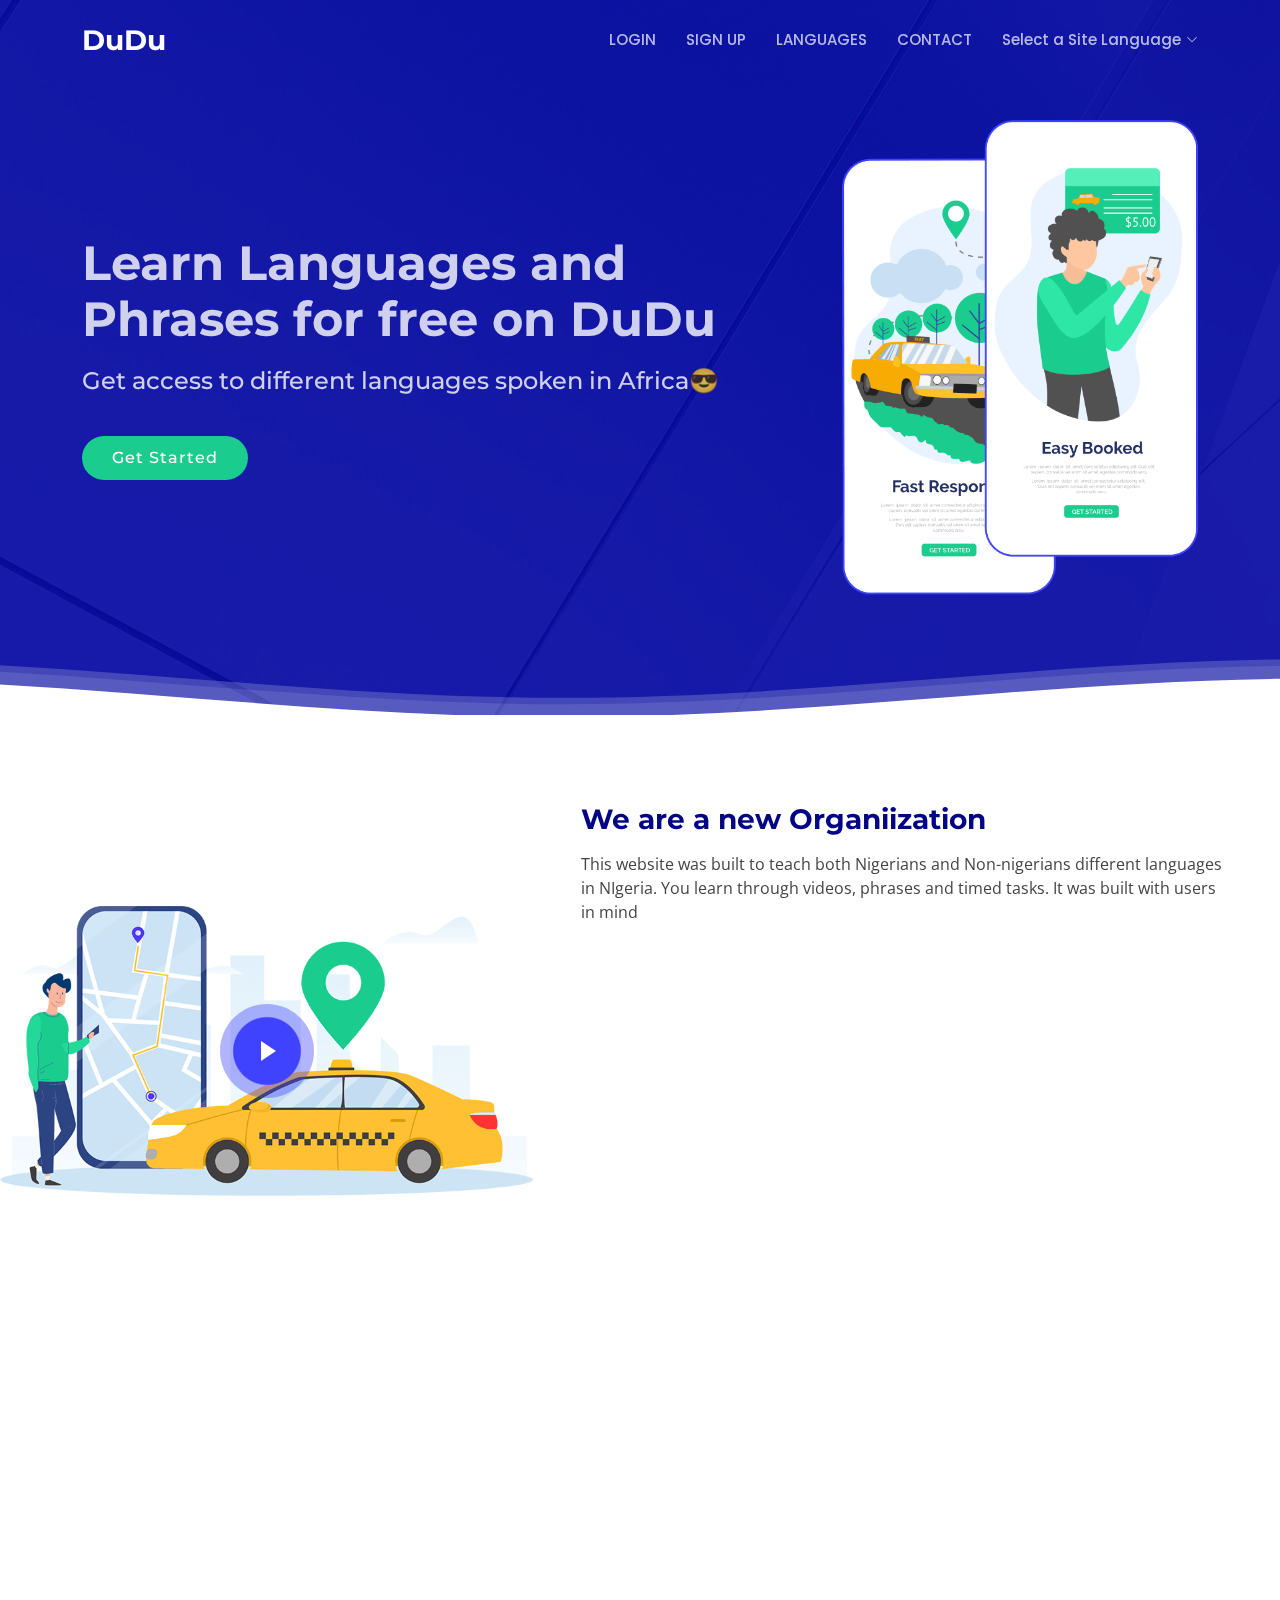
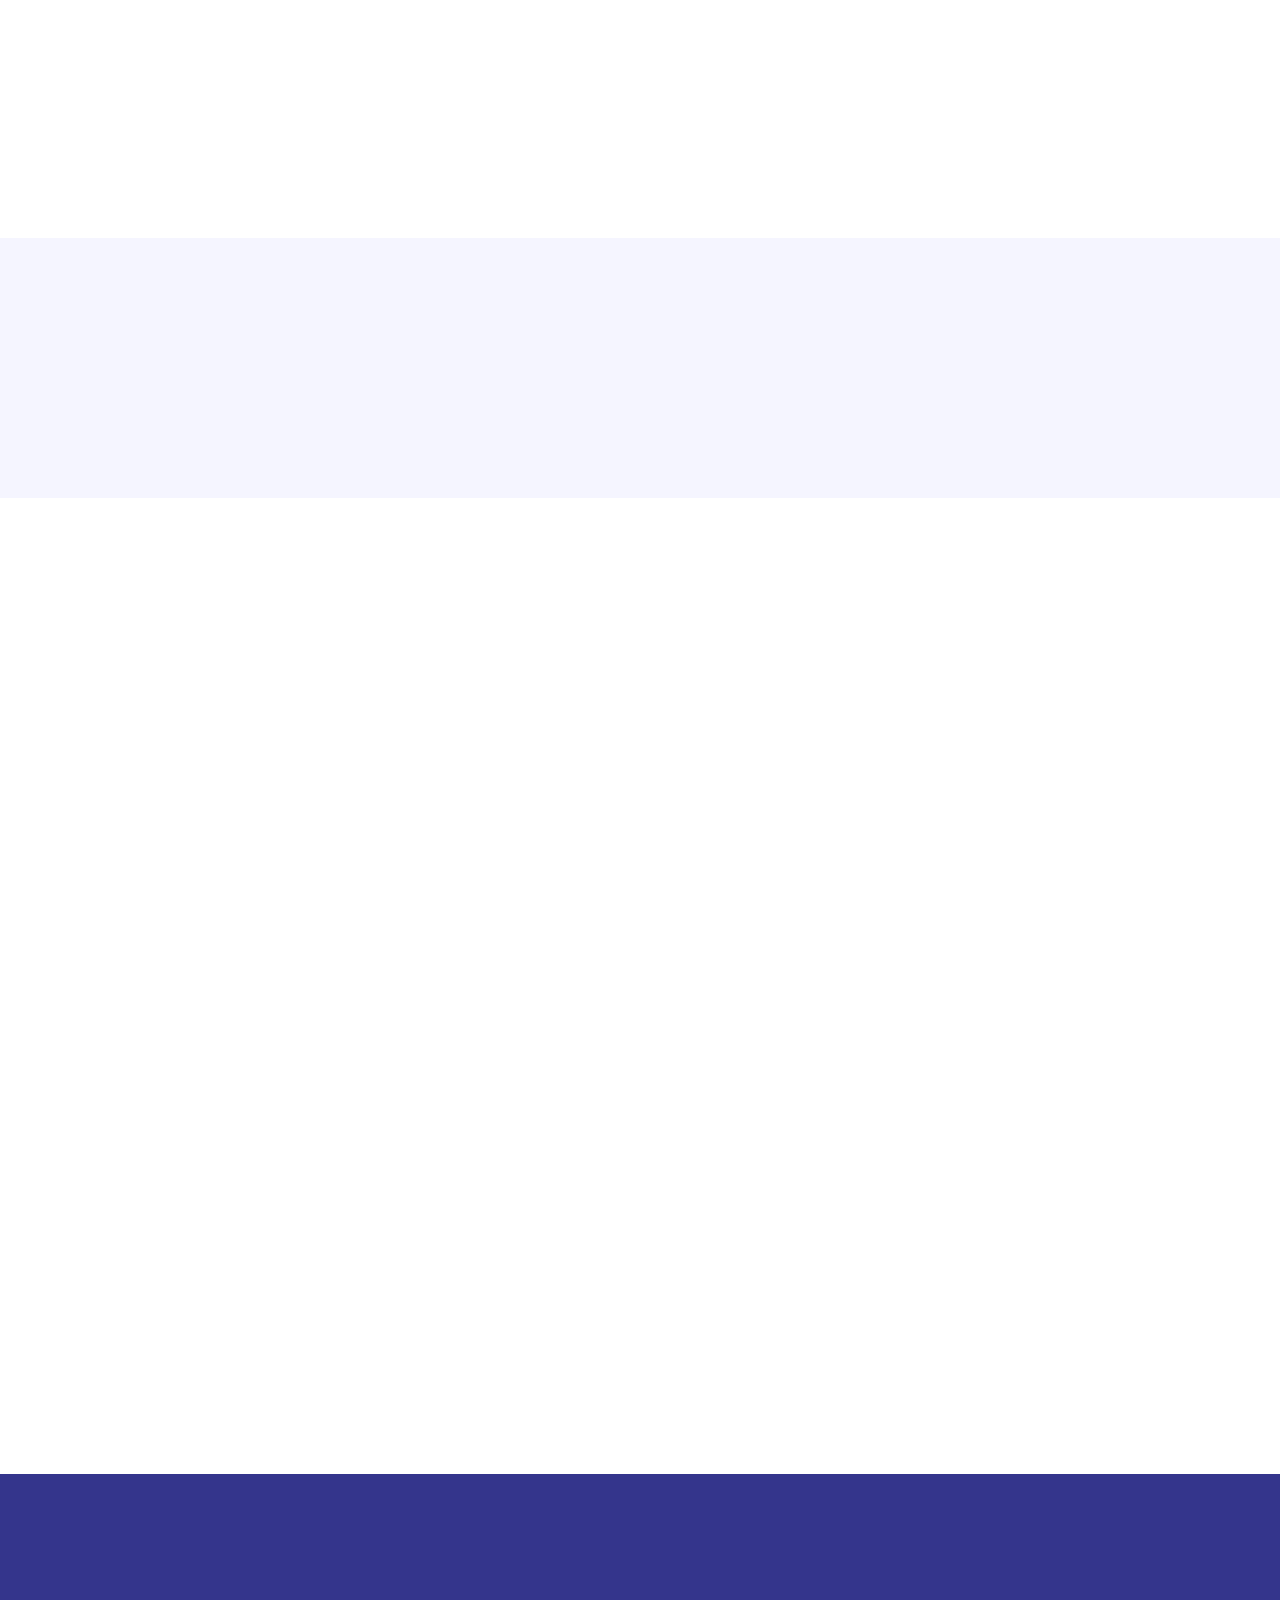
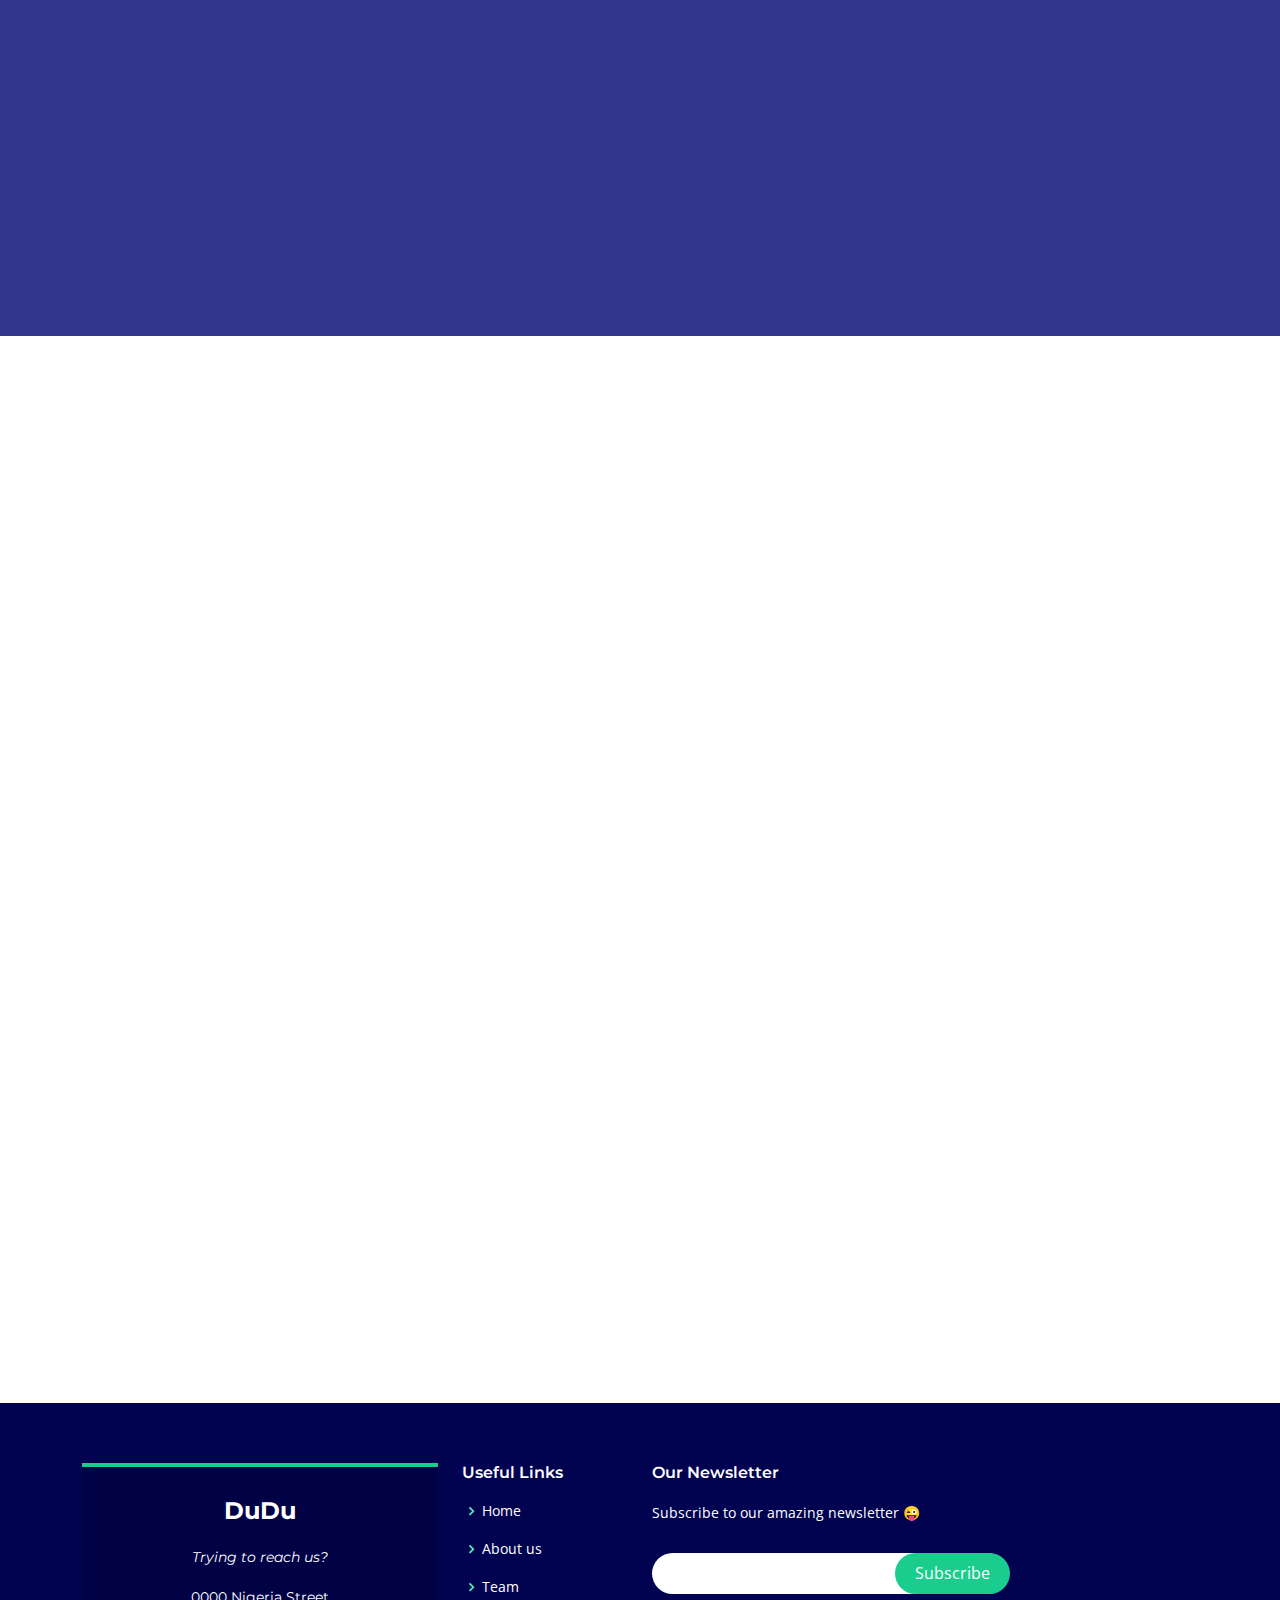
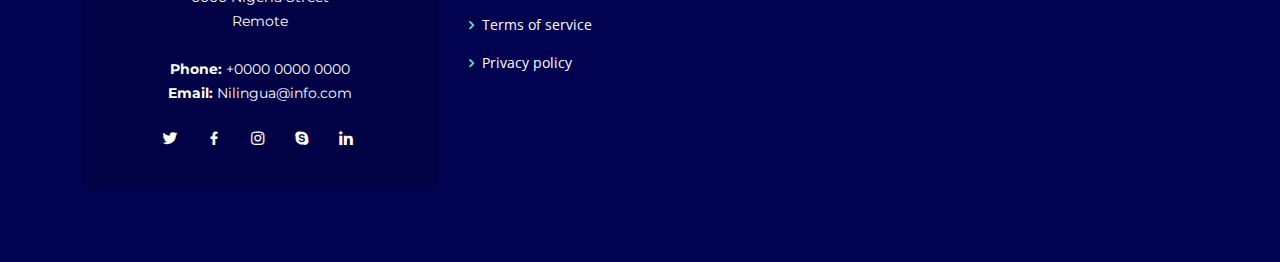
<file: index.html>
<!DOCTYPE html>
<html lang="en">

<head>
  <meta charset="utf-8">
  <meta content="width=device-width, initial-scale=1.0" name="viewport">

  <title>DuDu - Learn Languages spoken in Nigeria</title>
  <meta content="" name="description">
  <meta content="" name="keywords">

  <!-- Favicons -->
  <link href="assets/img/favicon.png" rel="icon">
  <link href="assets/img/apple-touch-icon.png" rel="apple-touch-icon">

  <!-- Google Fonts -->
  <link href="https://fonts.googleapis.com/css?family=Open+Sans:300,300i,400,400i,600,600i,700,700i|Montserrat:300,300i,400,400i,500,500i,600,600i,700,700i|Poppins:300,300i,400,400i,500,500i,600,600i,700,700i" rel="stylesheet">

  <!-- Vendor CSS Files -->
  <link href="assets/vendor/aos/aos.css" rel="stylesheet">
  <link href="assets/vendor/bootstrap/css/bootstrap.min.css" rel="stylesheet">
  <link href="assets/vendor/bootstrap-icons/bootstrap-icons.css" rel="stylesheet">
  <link href="assets/vendor/boxicons/css/boxicons.min.css" rel="stylesheet">
  <link href="assets/vendor/glightbox/css/glightbox.min.css" rel="stylesheet">
  <link href="assets/vendor/remixicon/remixicon.css" rel="stylesheet">
  <link href="assets/vendor/swiper/swiper-bundle.min.css" rel="stylesheet">

  <!-- Template Main CSS File -->
  <link href="assets/css/style.css" rel="stylesheet">

  <!-- =======================================================
  * Template Name: Bootslander - v4.3.0
  * Template URL: https://bootstrapmade.com/bootslander-free-bootstrap-landing-page-template/
  * Author: BootstrapMade.com
  * License: https://bootstrapmade.com/license/
  ======================================================== -->
</head>

<body>

  <!-- ======= Header ======= -->
  <header id="header" class="fixed-top d-flex align-items-center header-transparent">
    <div class="container d-flex align-items-center justify-content-between">

      <div class="logo">
        <h1><a href="index.html"><span>DuDu</span></a></h1>
        <!-- Uncomment below if you prefer to use an image logo -->
        <!-- <a href="index.html"><img src="assets/img/logo.png" alt="" class="img-fluid"></a>-->
      </div>

      <nav id="navbar" class="navbar">
        <ul>
          <li><a class="nav-link scrollto" href="../Nilingua/login/login.html">LOGIN</a></li>
          <li><a class="nav-link scrollto" href="../Nilingua/signup/signup.html">SIGN UP</a></li>
          <li><a class="nav-link scrollto" href="#features">LANGUAGES</a></li>
                    <li><a class="nav-link scrollto" href="#contact">CONTACT</a></li>
          <li class="dropdown"><a href="#"><span>Select a Site Language</span> <i class="bi bi-chevron-down"></i></a>
            <ul>
              <li><a href="#">Fulani</a></li>
              <li><a href="#">Hausa</a></li>
              <li><a href="#">Igbo</a></li>
              <li><a href="#">Pidgin English</a></li>
              <li><a href="#">Yoruba</a></li>
            </ul>
          </li>
        </ul>
        <i class="bi bi-list mobile-nav-toggle"></i>
      </nav><!-- .navbar -->

    </div>
  </header><!-- End Header -->

  <!-- ======= Hero Section ======= -->
  <section id="hero">

    <div class="container">
      <div class="row justify-content-between">
        <div class="col-lg-7 pt-5 pt-lg-0 order-2 order-lg-1 d-flex align-items-center">
          <div data-aos="zoom-out">
            <h1>Learn Languages and Phrases for free on DuDu</h1>
            <h2>Get access to different languages spoken in Africa&#128526;</h2>
            <div class="text-center text-lg-start">
              <a href="#about" class="btn-get-started scrollto">Get Started</a>
            </div>
          </div>
        </div>
        <div class="col-lg-4 order-1 order-lg-2 hero-img" data-aos="zoom-out" data-aos-delay="300">
          <img src="assets/img/hero-img.png" class="img-fluid animated" alt="">
        </div>
      </div>
    </div>

    <svg class="hero-waves" xmlns="http://www.w3.org/2000/svg" xmlns:xlink="http://www.w3.org/1999/xlink" viewBox="0 24 150 28 " preserveAspectRatio="none">
      <defs>
        <path id="wave-path" d="M-160 44c30 0 58-18 88-18s 58 18 88 18 58-18 88-18 58 18 88 18 v44h-352z">
      </defs>
      <g class="wave1">
        <use xlink:href="#wave-path" x="50" y="3" fill="rgba(255,255,255, .1)">
      </g>
      <g class="wave2">
        <use xlink:href="#wave-path" x="50" y="0" fill="rgba(255,255,255, .2)">
      </g>
      <g class="wave3">
        <use xlink:href="#wave-path" x="50" y="9" fill="#fff">
      </g>
    </svg>

  </section><!-- End Hero -->

  <main id="main">

    <!-- ======= About Section ======= -->
    <section id="about" class="about">
      <div class="container-fluid">

        <div class="row">
          <div class="col-xl-5 col-lg-6 video-box d-flex justify-content-center align-items-stretch" data-aos="fade-right">
            <a href="https://www.youtube.com/watch?v=jDDaplaOz7Q" class="venobox play-btn mb-4" data-vbtype="video" data-autoplay="true"></a>
          </div>

          <div class="col-xl-7 col-lg-6 icon-boxes d-flex flex-column align-items-stretch justify-content-center py-5 px-lg-5" data-aos="fade-left">
            <h3>We are a new Organiization</h3>
            <p>This website was built to teach both Nigerians and Non-nigerians different languages in NIgeria. You learn through videos, phrases and timed tasks. It was built with users in mind</p>

            <div class="icon-box" data-aos="zoom-in" data-aos-delay="100">
              <div class="icon"><i class="bx bx-fingerprint"></i></div>
              <h4 class="title"><a href="">Native Made Videos</a></h4>
              <p class="description">Videos and Phrases are made by native speakers and writers who understand both the culture and language.</p>
            </div>

            <div class="icon-box" data-aos="zoom-in" data-aos-delay="200">
              <div class="icon"><i class="bx bx-gift"></i></div>
              <h4 class="title"><a href="">Graded Tasks</a></h4>
              <p class="description">We provide immediate grading to tasks immediately after users take the tasks.</p>
            </div>

            <div class="icon-box" data-aos="zoom-in" data-aos-delay="300">
              <div class="icon"><i class="bx bx-atom"></i></div>
              <h4 class="title"><a href="">Real life EXperience</a></h4>
              <p class="description">We provide real life experience such as phrases to use in market, restaurant etc</p>
            </div>

          </div>
        </div>

      </div>
    </section><!-- End About Section -->

    <!-- ======= Features Section ======= -->
    <section id="features" class="features">
      <div class="container">

        <div class="section-title" data-aos="fade-up">
          <h2>Languages Available</h2>
          <p>Check The Languages</p>
        </div>

        <div class="row" data-aos="fade-left">
          <div class="col-lg-3 col-md-4">
            <div class="icon-box" data-aos="zoom-in" data-aos-delay="50">
              <i class="ri-store-line" style="color: #ffbb2c;"></i>
              <h3><a href="">Fulani</a></h3>
            </div>
          </div>
          <div class="col-lg-3 col-md-4 mt-4 mt-md-0">
            <div class="icon-box" data-aos="zoom-in" data-aos-delay="100">
              <i class="ri-bar-chart-box-line" style="color: #5578ff;"></i>
              <h3><a href="">Hausa</a></h3>
            </div>
          </div>
          <div class="col-lg-3 col-md-4 mt-4 mt-md-0">
            <div class="icon-box" data-aos="zoom-in" data-aos-delay="150">
              <i class="ri-calendar-todo-line" style="color: #e80368;"></i>
              <h3><a href="">Igbo</a></h3>
            </div>
          </div>
          <div class="col-lg-3 col-md-4 mt-4 mt-lg-0">
            <div class="icon-box" data-aos="zoom-in" data-aos-delay="200">
              <i class="ri-paint-brush-line" style="color: #e361ff;"></i>
              <h3><a href="">Pidgin English</a></h3>
            </div>
          </div>
          <div class="col-lg-3 col-md-4 mt-4">
            <div class="icon-box" data-aos="zoom-in" data-aos-delay="250">
              <i class="ri-database-2-line" style="color: #47aeff;"></i>
              <h3><a href="">Yoruba</a></h3>
            </div>
          </div>
          <div class="col-lg-3 col-md-4 mt-4">
            <div class="icon-box" data-aos="zoom-in" data-aos-delay="300">
              <i class="ri-gradienter-line" style="color: #ffa76e;"></i>
              <h3><a href="">Swahili</a></h3>
            </div>
          </div>
          <div class="col-lg-3 col-md-4 mt-4">
            <div class="icon-box" data-aos="zoom-in" data-aos-delay="350">
              <i class="ri-file-list-3-line" style="color: #11dbcf;"></i>
              <h3><a href="">Twi</a></h3>
            </div>
          </div>
          <div class="col-lg-3 col-md-4 mt-4">
            <div class="icon-box" data-aos="zoom-in" data-aos-delay="400">
              <i class="ri-price-tag-2-line" style="color: #4233ff;"></i>
              <h3><a href="">Oromo</a></h3>
            </div>
          </div>
          <div class="col-lg-3 col-md-4 mt-4">
            <div class="icon-box" data-aos="zoom-in" data-aos-delay="450">
              <i class="ri-anchor-line" style="color: #b2904f;"></i>
              <h3><a href="">Xhosa</a></h3>
            </div>
          </div>
          <div class="col-lg-3 col-md-4 mt-4">
            <div class="icon-box" data-aos="zoom-in" data-aos-delay="500">
              <i class="ri-disc-line" style="color: #b20969;"></i>
              <h3><a href="">Amharic</a></h3>
            </div>
          </div>
          <div class="col-lg-3 col-md-4 mt-4">
            <div class="icon-box" data-aos="zoom-in" data-aos-delay="550">
              <i class="ri-base-station-line" style="color: #ff5828;"></i>
              <h3><a href="">Manding</a></h3>
            </div>
          </div>
          <div class="col-lg-3 col-md-4 mt-4">
            <div class="icon-box" data-aos="zoom-in" data-aos-delay="600">
              <i class="ri-fingerprint-line" style="color: #29cc61;"></i>
              <h3><a href="">Somali</a></h3>
            </div>
          </div>
        </div>

      </div>
    </section><!-- End Features Section -->

    <!-- ======= Counts Section ======= -->
    <section id="counts" class="counts">
      <div class="container">

        <div class="row" data-aos="fade-up">

          <div class="col-lg-3 col-md-6">
            <div class="count-box">
              <i class="bi bi-emoji-smile"></i>
              <span data-purecounter-start="0" data-purecounter-end="5" data-purecounter-duration="1" class="purecounter"></span>
              <p>Happy Clients</p>
            </div>
          </div>

          <div class="col-lg-3 col-md-6 mt-5 mt-md-0">
            <div class="count-box">
              <i class="bi bi-journal-richtext"></i>
              <span data-purecounter-start="0" data-purecounter-end="1000" data-purecounter-duration="1" class="purecounter"></span>
              <p>Videos Available</p>
            </div>
          </div>

          <div class="col-lg-3 col-md-6 mt-5 mt-lg-0">
            <div class="count-box">
              <i class="bi bi-headset"></i>
              <span data-purecounter-start="0" data-purecounter-end="24" data-purecounter-duration="1" class="purecounter"></span>
              <p>Hours Of Support</p>
            </div>
          </div>

          <div class="col-lg-3 col-md-6 mt-5 mt-lg-0">
            <div class="count-box">
              <i class="bi bi-people"></i>
              <span data-purecounter-start="0" data-purecounter-end=3 data-purecounter-duration="1" class="purecounter"></span>
              <p>Hard Workers</p>
            </div>
          </div>

        </div>

      </div>
    </section><!-- End Counts Section -->

    <!-- ======= Details Section ======= -->
    <section id="details" class="details">
      <div class="container">

        <div class="row content">
          <div class="col-md-4" data-aos="fade-right">
            <img src="assets/img/details-1.png" class="img-fluid" alt="">
          </div>
          <div class="col-md-8 pt-4" data-aos="fade-up">
            <h3>Why We Created DuDu</h3>
            <p class="fst-italic">
              Nigeria, the most populous black nation in the world has over 500 Languages but just few are known to people. Most people want to learn other languages apart from their mother's tongue but they can't due to the inability of source or place were they can learn
            </p>
            <ul>
              <li><i class="bi bi-check"></i> Access to unlimited languages</li>
              <li><i class="bi bi-check"></i> Provide phrases and sentences that can be used in real-life situations</li>
            </ul>
            <p>
               NEXT......
            </p>
          </div>
        </div>

        <div class="row content">
          <div class="col-md-4 order-1 order-md-2" data-aos="fade-left">
            <img src="assets/img/details-2.png" class="img-fluid" alt="">
          </div>
          <div class="col-md-8 pt-5 order-2 order-md-1" data-aos="fade-up">
            <h3>Connect with the people of the land</h3>
            <p class="fst-italic">
                 Sometimes you want to take a trip to some parts of Nigeria such as Obudu Cattle Ranch, Yankari Game Reserve. Learning and speaking the language of the people of the land can bring them closeer to you and make you feel comfortable
            </p>
            <p>
              You might also get posted to a part of Nigeria to serve as a Corp Member. Learning the language of the the place or the part will make you comfortable and reduce the fear you might have
            </p>
            <p>
              CONVINCED? &#128517;
            </p>
          </div>
        </div>


      </div>
    </section><!-- End Details Section -->

    <!-- ======= Testimonials Section ======= -->
    <section id="testimonials" class="testimonials">
      <div class="container">
        <h3 style="text-align:center;color: white;"> Testimonials</h3>
        <div class="testimonials-slider swiper-container" data-aos="fade-up" data-aos-delay="100">
          <div class="swiper-wrapper">

            <div class="swiper-slide">
              <div class="testimonial-item">
                <img src="assets/img/team/Akins.jpeg" class="testimonial-img" alt="">
                <h3>Akins Precious</h3>
                <h4> &amp; Founder</h4>
                <p>
                  <i class="bx bxs-quote-alt-left quote-icon-left"></i>
                  I love it. This is the first site that entails and teaches all the Nigerian Languages in one place
                  <i class="bx bxs-quote-alt-right quote-icon-right"></i>
                </p>
              </div>
            </div><!-- End testimonial item -->

            <div class="swiper-slide">
              <div class="testimonial-item">
                <img src="assets/img/team/Azibit.jpeg" class="testimonial-img" alt="">
                <h3>Azeez Idris</h3>
                <h4>PhD Student</h4>
                <p>
                  <i class="bx bxs-quote-alt-left quote-icon-left"></i>
                  This is great.With this, I can teach my children their mother's tongue in USA
                  <i class="bx bxs-quote-alt-right quote-icon-right"></i>
                </p>
              </div>
            </div><!-- End testimonial item -->

            <!--<div class="swiper-slide">
              <div class="testimonial-item">
                <img src="assets/img/testimonials/testimonials-3.jpg" class="testimonial-img" alt="">
                <h3>Jena Karlis</h3>
                <h4>Store Owner</h4>
                <p>
                  <i class="bx bxs-quote-alt-left quote-icon-left"></i>
                  Enim nisi quem export duis labore cillum quae magna enim sint quorum nulla quem veniam duis minim tempor labore quem eram duis noster aute amet eram fore quis sint minim.
                  <i class="bx bxs-quote-alt-right quote-icon-right"></i>
                </p>
              </div>
            </div><!-- End testimonial item -->

            <!--<div class="swiper-slide">
              <div class="testimonial-item">
                <img src="assets/img/testimonials/testimonials-4.jpg" class="testimonial-img" alt="">
                <h3>Matt Brandon</h3>
                <h4>Freelancer</h4>
                <p>
                  <i class="bx bxs-quote-alt-left quote-icon-left"></i>
                  Fugiat enim eram quae cillum dolore dolor amet nulla culpa multos export minim fugiat minim velit minim dolor enim duis veniam ipsum anim magna sunt elit fore quem dolore labore illum veniam.
                  <i class="bx bxs-quote-alt-right quote-icon-right"></i>
                </p>
              </div>
            </div><!-- End testimonial item -->

            <!--<div class="swiper-slide">
              <div class="testimonial-item">
                <img src="assets/img/testimonials/testimonials-5.jpg" class="testimonial-img" alt="">
                <h3>John Larson</h3>
                <h4>Entrepreneur</h4>
                <p>
                  <i class="bx bxs-quote-alt-left quote-icon-left"></i>
                  Quis quorum aliqua sint quem legam fore sunt eram irure aliqua veniam tempor noster veniam enim culpa labore duis sunt culpa nulla illum cillum fugiat legam esse veniam culpa fore nisi cillum quid.
                  <i class="bx bxs-quote-alt-right quote-icon-right"></i>
                </p>
              </div>
            </div><!-- End testimonial item -->

          </div>
          <div class="swiper-pagination"></div>
        </div>

      </div>
    </section><!-- End Testimonials Section -->

    <!-- ======= Team Section ======= -->
    <section id="team" class="team">
      <div class="container">

        <div class="section-title" data-aos="fade-up">
          <h2>Team</h2>
          <p>Our Great Team</p>
        </div>

        <div class="row" data-aos="fade-left">

          <div class="col-lg-3 col-md-6">
            <div class="member" data-aos="zoom-in" data-aos-delay="100">
              <div class="pic"><img src="assets/img/team/Rasheed.jpeg" class="img-fluid" alt=""></div>
              <div class="member-info">
                <h4>Idris Abdulrasheed</h4>
                <span>C(E/T)O</span>
                <div class="social">
                  <a href=""><i class="bi bi-twitter"></i></a>
                  <a href=""><i class="bi bi-facebook"></i></a>
                  <a href=""><i class="bi bi-instagram"></i></a>
                  <a href=""><i class="bi bi-linkedin"></i></a>
                </div>
              </div>
            </div>
          </div>

          <div class="col-lg-3 col-md-6 mt-5 mt-md-0">
            <div class="member" data-aos="zoom-in" data-aos-delay="200">
              <div class="pic"><img src="assets/img/team/Akins.jpeg" class="img-fluid" alt=""></div>
              <div class="member-info">
                <h4>Null</h4>
                <span>&</span>
                <div class="social">
                  <a href=""><i class="bi bi-twitter"></i></a>
                  <a href=""><i class="bi bi-facebook"></i></a>
                  <a href=""><i class="bi bi-instagram"></i></a>
                  <a href=""><i class="bi bi-linkedin"></i></a>
                </div>
              </div>
            </div>
          </div>

          <div class="col-lg-3 col-md-6 mt-5 mt-lg-0">
            <div class="member" data-aos="zoom-in" data-aos-delay="300">
              <div class="pic"><!--img src="assets/img/team/t10.jpeg" class="img-fluid" alt="">--></div>
              <div class="member-info">
                <h4>Null</h4>
                <span>&</span>
                <div class="social">
                  <a href=""><i class="bi bi-twitter"></i></a>
                  <a href=""><i class="bi bi-facebook"></i></a>
                  <a href=""><i class="bi bi-instagram"></i></a>
                  <a href=""><i class="bi bi-linkedin"></i></a>
                </div>
              </div>
            </div>
          </div>

          <div class="col-lg-3 col-md-6 mt-5 mt-lg-0">
            <div class="member" data-aos="zoom-in" data-aos-delay="400">
              <div class="pic"><!--img src="assets/img/team/team-4.jpg" class="img-fluid" alt="">--></div>
              <div class="member-info">
                <h4>Null</h4>
                <span>&</span>
                <div class="social">
                  <a href=""><i class="bi bi-twitter"></i></a>
                  <a href=""><i class="bi bi-facebook"></i></a>
                  <a href=""><i class="bi bi-instagram"></i></a>
                  <a href=""><i class="bi bi-linkedin"></i></a>
                </div>
              </div>
            </div>
          </div>

        </div>

      </div>
    </section><!-- End Team Section -->

    <!-- ======= Contact Section ======= -->
    <section id="contact" class="contact">
      <div class="container">

        <div class="section-title" data-aos="fade-up">
          <h2>Contact</h2>
          <p>INQUIRE NOW</p>
        </div>

        <div class="row">

          <div class="col-lg-4" data-aos="fade-right" data-aos-delay="100">
            <div class="info">
              <div class="address">
                <i class="bi bi-geo-alt"></i>
                <h4>Location:</h4>
                <p>0000000 Remote</p>
              </div>

              <div class="email">
                <i class="bi bi-envelope"></i>
                <h4>Email:</h4>
                <p>NiLingua@example.com</p>
              </div>

              <div class="phone">
                <i class="bi bi-phone"></i>
                <h4>Call:</h4>
                <p>+0000 0000 0000</p>
              </div>

            </div>

          </div>

          <div class="col-lg-8 mt-5 mt-lg-0" data-aos="fade-left" data-aos-delay="200">

            <form action="forms/contact.php" method="post" role="form" class="php-email-form">
              <div class="row">
                <div class="col-md-6 form-group">
                  <input type="text" name="name" class="form-control" id="name" placeholder="Your Name" required>
                </div>
                <div class="col-md-6 form-group mt-3 mt-md-0">
                  <input type="email" class="form-control" name="email" id="email" placeholder="Your Email" required>
                </div>
              </div>
              <div class="form-group mt-3">
                <input type="text" class="form-control" name="subject" id="subject" placeholder="Subject" required>
              </div>
              <div class="form-group mt-3">
                <textarea class="form-control" name="message" rows="5" placeholder="Message" required></textarea>
              </div>
              <div class="my-3">
                <div class="loading">Loading</div>
                <div class="error-message"></div>
                <div class="sent-message">Your message has been sent. Thank you!</div>
              </div>
              <div class="text-center"><button type="submit">Send Message</button></div>
            </form>

          </div>

        </div>

      </div>
    </section><!-- End Contact Section -->

  </main><!-- End #main -->

  <!-- ======= Footer ======= -->
  <footer id="footer">
    <div class="footer-top">
      <div class="container">
        <div class="row">

          <div class="col-lg-4 col-md-6">
            <div class="footer-info">
              <h3>DuDu</h3>
              <p class="pb-3"><em>Trying to reach us?</em></p>
              <p>
                0000 Nigeria Street <br>
                Remote<br><br>
                <strong>Phone:</strong> +0000 0000 0000<br>
                <strong>Email:</strong> Nilingua@info.com<br>
              </p>
              <div class="social-links mt-3">
                <a href="#" class="twitter"><i class="bx bxl-twitter"></i></a>
                <a href="#" class="facebook"><i class="bx bxl-facebook"></i></a>
                <a href="#" class="instagram"><i class="bx bxl-instagram"></i></a>
                <a href="#" class="google-plus"><i class="bx bxl-skype"></i></a>
                <a href="#" class="linkedin"><i class="bx bxl-linkedin"></i></a>
              </div>
            </div>
          </div>

          <div class="col-lg-2 col-md-6 footer-links">
            <h4>Useful Links</h4>
            <ul>
              <li><i class="bx bx-chevron-right"></i> <a href="#">Home</a></li>
              <li><i class="bx bx-chevron-right"></i> <a href="#">About us</a></li>
              <li><i class="bx bx-chevron-right"></i> <a href="#">Team</a></li>
              <li><i class="bx bx-chevron-right"></i> <a href="#">Terms of service</a></li>
              <li><i class="bx bx-chevron-right"></i> <a href="#">Privacy policy</a></li>
            </ul>
          </div>

          <!--<div class="col-lg-2 col-md-6 footer-links">
            <h4>Our Services</h4>
            <ul>
              <li><i class="bx bx-chevron-right"></i> <a href="#">Web Design</a></li>
              <li><i class="bx bx-chevron-right"></i> <a href="#">Web Development</a></li>
              <li><i class="bx bx-chevron-right"></i> <a href="#">Product Management</a></li>
              <li><i class="bx bx-chevron-right"></i> <a href="#">Marketing</a></li>
              <li><i class="bx bx-chevron-right"></i> <a href="#">Graphic Design</a></li>
            </ul>
          </div>-->

          <div class="col-lg-4 col-md-6 footer-newsletter">
            <h4>Our Newsletter</h4>
            <p>Subscribe to our amazing newsletter &#128540;</p>
            <form action="" method="post">
              <input type="email" name="email"><input type="submit" value="Subscribe">
            </form>

          </div>

        </div>
      </div>
    </div>

    <div class="container">
      <!--div class="copyright">
        &copy; Copyright <strong><span>Idrisia</span></strong>. All Rights Reserved
      </div>
      <div class="credits">
        <!-- All the links in the footer should remain intact. -->
        <!-- You can delete the links only if you purchased the pro version. -->
        <!-- Licensing information: https://bootstrapmade.com/license/ -->
        <!-- Purchase the pro version with working PHP/AJAX contact form: https://bootstrapmade.com/bootslander-free-bootstrap-landing-page-template/
        Designed by <a href="https://bootstrapmade.com/">Bootslander</a>
      </div>-->
    </div>
  </footer><!-- End Footer -->

  <a href="#" class="back-to-top d-flex align-items-center justify-content-center"><i class="bi bi-arrow-up-short"></i></a>
  <div id="preloader"></div>

  <!-- Vendor JS Files -->
  <script src="assets/vendor/aos/aos.js"></script>
  <script src="assets/vendor/bootstrap/js/bootstrap.bundle.min.js"></script>
  <script src="assets/vendor/glightbox/js/glightbox.min.js"></script>
  <script src="assets/vendor/php-email-form/validate.js"></script>
  <script src="assets/vendor/purecounter/purecounter.js"></script>
  <script src="assets/vendor/swiper/swiper-bundle.min.js"></script>

  <!-- Template Main JS File -->
  <script src="assets/js/main.js"></script>

</body>

</html>
</file>
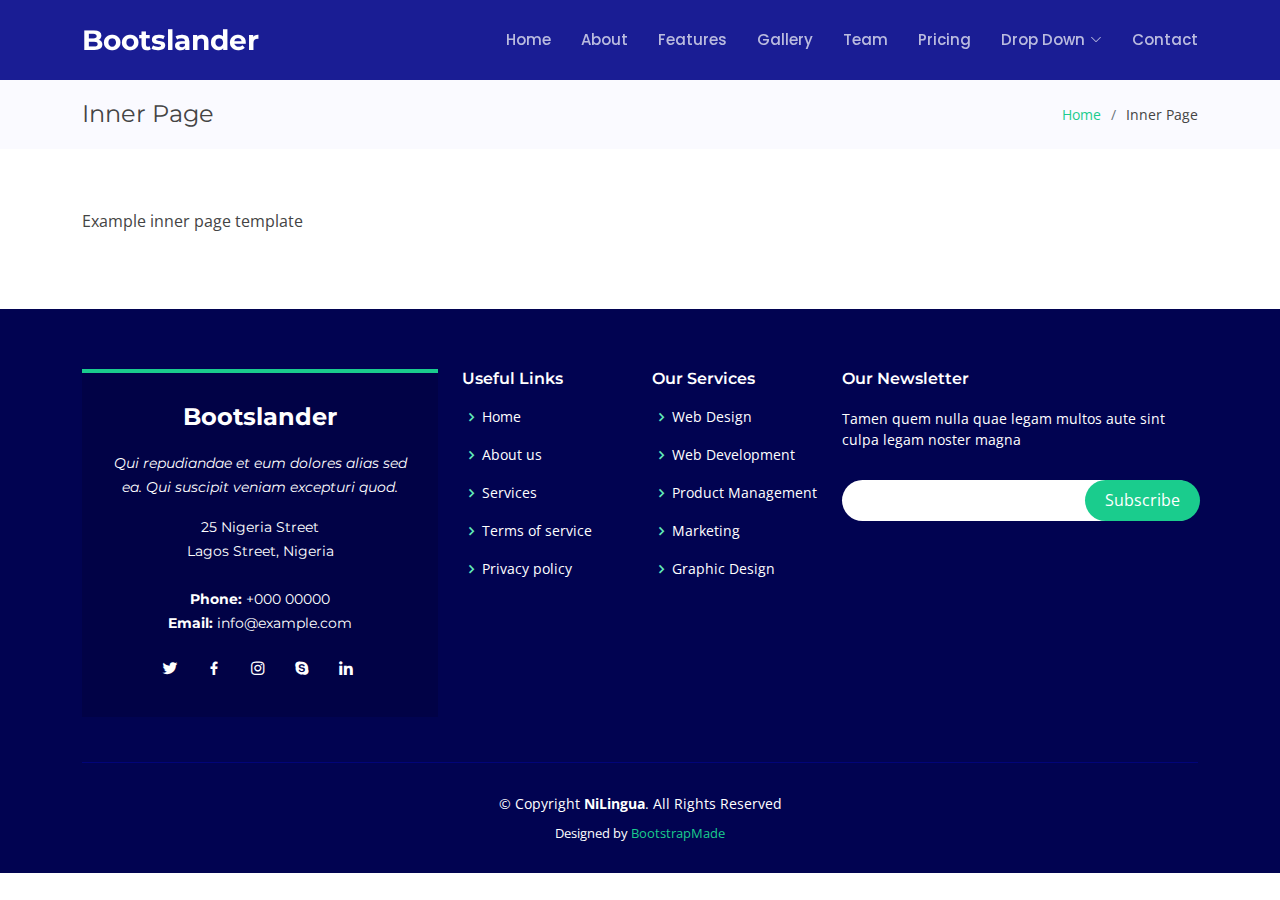
<file: inner-page.html>
<!DOCTYPE html>
<html lang="en">

<head>
  <meta charset="utf-8">
  <meta content="width=device-width, initial-scale=1.0" name="viewport">

  <title>NiLingua - Bootslander Bootstrap Template</title>
  <meta content="" name="description">
  <meta content="" name="keywords">

  <!-- Favicons -->
  <link href="assets/img/favicon.png" rel="icon">
  <link href="assets/img/apple-touch-icon.png" rel="apple-touch-icon">

  <!-- Google Fonts -->
  <link href="https://fonts.googleapis.com/css?family=Open+Sans:300,300i,400,400i,600,600i,700,700i|Montserrat:300,300i,400,400i,500,500i,600,600i,700,700i|Poppins:300,300i,400,400i,500,500i,600,600i,700,700i" rel="stylesheet">

  <!-- Vendor CSS Files -->
  <link href="assets/vendor/aos/aos.css" rel="stylesheet">
  <link href="assets/vendor/bootstrap/css/bootstrap.min.css" rel="stylesheet">
  <link href="assets/vendor/bootstrap-icons/bootstrap-icons.css" rel="stylesheet">
  <link href="assets/vendor/boxicons/css/boxicons.min.css" rel="stylesheet">
  <link href="assets/vendor/glightbox/css/glightbox.min.css" rel="stylesheet">
  <link href="assets/vendor/remixicon/remixicon.css" rel="stylesheet">
  <link href="assets/vendor/swiper/swiper-bundle.min.css" rel="stylesheet">

  <!-- Template Main CSS File -->
  <link href="assets/css/style.css" rel="stylesheet">

  <!-- =======================================================
  * Template Name: Bootslander - v4.3.0
  * Template URL: https://bootstrapmade.com/bootslander-free-bootstrap-landing-page-template/
  * Author: BootstrapMade.com
  * License: https://bootstrapmade.com/license/
  ======================================================== -->
</head>

<body>

  <!-- ======= Header ======= -->
  <header id="header" class="fixed-top d-flex align-items-center ">
    <div class="container d-flex align-items-center justify-content-between">

      <div class="logo">
        <h1><a href="index.html"><span>Bootslander</span></a></h1>
        <!-- Uncomment below if you prefer to use an image logo -->
        <!-- <a href="index.html"><img src="assets/img/logo.png" alt="" class="img-fluid"></a>-->
      </div>

      <nav id="navbar" class="navbar">
        <ul>
          <li><a class="nav-link scrollto " href="#hero">Home</a></li>
          <li><a class="nav-link scrollto" href="#about">About</a></li>
          <li><a class="nav-link scrollto" href="#features">Features</a></li>
          <li><a class="nav-link scrollto" href="#gallery">Gallery</a></li>
          <li><a class="nav-link scrollto" href="#team">Team</a></li>
          <li><a class="nav-link scrollto" href="#pricing">Pricing</a></li>
          <li class="dropdown"><a href="#"><span>Drop Down</span> <i class="bi bi-chevron-down"></i></a>
            <ul>
              <li><a href="#">Drop Down 1</a></li>
              <li class="dropdown"><a href="#"><span>Deep Drop Down</span> <i class="bi bi-chevron-right"></i></a>
                <ul>
                  <li><a href="#">Deep Drop Down 1</a></li>
                  <li><a href="#">Deep Drop Down 2</a></li>
                  <li><a href="#">Deep Drop Down 3</a></li>
                  <li><a href="#">Deep Drop Down 4</a></li>
                  <li><a href="#">Deep Drop Down 5</a></li>
                </ul>
              </li>
              <li><a href="#">Drop Down 2</a></li>
              <li><a href="#">Drop Down 3</a></li>
              <li><a href="#">Drop Down 4</a></li>
            </ul>
          </li>
          <li><a class="nav-link scrollto" href="#contact">Contact</a></li>
        </ul>
        <i class="bi bi-list mobile-nav-toggle"></i>
      </nav><!-- .navbar -->

    </div>
  </header><!-- End Header -->

  <main id="main">

    <!-- ======= Breadcrumbs Section ======= -->
    <section class="breadcrumbs">
      <div class="container">

        <div class="d-flex justify-content-between align-items-center">
          <h2>Inner Page</h2>
          <ol>
            <li><a href="index.html">Home</a></li>
            <li>Inner Page</li>
          </ol>
        </div>

      </div>
    </section><!-- End Breadcrumbs Section -->

    <section class="inner-page">
      <div class="container">
        <p>
          Example inner page template
        </p>
      </div>
    </section>

  </main><!-- End #main -->

  <!-- ======= Footer ======= -->
  <footer id="footer">
    <div class="footer-top">
      <div class="container">
        <div class="row">

          <div class="col-lg-4 col-md-6">
            <div class="footer-info">
              <h3>Bootslander</h3>
              <p class="pb-3"><em>Qui repudiandae et eum dolores alias sed ea. Qui suscipit veniam excepturi quod.</em></p>
              <p>
                25 Nigeria Street <br>
                Lagos Street, Nigeria<br><br>
                <strong>Phone:</strong> +000 00000 <br>
                <strong>Email:</strong> info@example.com<br>
              </p>
              <div class="social-links mt-3">
                <a href="#" class="twitter"><i class="bx bxl-twitter"></i></a>
                <a href="#" class="facebook"><i class="bx bxl-facebook"></i></a>
                <a href="#" class="instagram"><i class="bx bxl-instagram"></i></a>
                <a href="#" class="google-plus"><i class="bx bxl-skype"></i></a>
                <a href="#" class="linkedin"><i class="bx bxl-linkedin"></i></a>
              </div>
            </div>
          </div>

          <div class="col-lg-2 col-md-6 footer-links">
            <h4>Useful Links</h4>
            <ul>
              <li><i class="bx bx-chevron-right"></i> <a href="#">Home</a></li>
              <li><i class="bx bx-chevron-right"></i> <a href="#">About us</a></li>
              <li><i class="bx bx-chevron-right"></i> <a href="#">Services</a></li>
              <li><i class="bx bx-chevron-right"></i> <a href="#">Terms of service</a></li>
              <li><i class="bx bx-chevron-right"></i> <a href="#">Privacy policy</a></li>
            </ul>
          </div>

          <div class="col-lg-2 col-md-6 footer-links">
            <h4>Our Services</h4>
            <ul>
              <li><i class="bx bx-chevron-right"></i> <a href="#">Web Design</a></li>
              <li><i class="bx bx-chevron-right"></i> <a href="#">Web Development</a></li>
              <li><i class="bx bx-chevron-right"></i> <a href="#">Product Management</a></li>
              <li><i class="bx bx-chevron-right"></i> <a href="#">Marketing</a></li>
              <li><i class="bx bx-chevron-right"></i> <a href="#">Graphic Design</a></li>
            </ul>
          </div>

          <div class="col-lg-4 col-md-6 footer-newsletter">
            <h4>Our Newsletter</h4>
            <p>Tamen quem nulla quae legam multos aute sint culpa legam noster magna</p>
            <form action="" method="post">
              <input type="email" name="email"><input type="submit" value="Subscribe">
            </form>

          </div>

        </div>
      </div>
    </div>

    <div class="container">
      <div class="copyright">
        &copy; Copyright <strong><span>NiLingua</span></strong>. All Rights Reserved
      </div>
      <div class="credits">
        <!-- All the links in the footer should remain intact. -->
        <!-- You can delete the links only if you purchased the pro version. -->
        <!-- Licensing information: https://bootstrapmade.com/license/ -->
        <!-- Purchase the pro version with working PHP/AJAX contact form: https://bootstrapmade.com/bootslander-free-bootstrap-landing-page-template/ -->
        Designed by <a href="https://bootstrapmade.com/">BootstrapMade</a>
      </div>
    </div>
  </footer><!-- End Footer -->

  <a href="#" class="back-to-top d-flex align-items-center justify-content-center"><i class="bi bi-arrow-up-short"></i></a>
  <div id="preloader"></div>

  <!-- Vendor JS Files -->
  <script src="assets/vendor/aos/aos.js"></script>
  <script src="assets/vendor/bootstrap/js/bootstrap.bundle.min.js"></script>
  <script src="assets/vendor/glightbox/js/glightbox.min.js"></script>
  <script src="assets/vendor/php-email-form/validate.js"></script>
  <script src="assets/vendor/purecounter/purecounter.js"></script>
  <script src="assets/vendor/swiper/swiper-bundle.min.js"></script>

  <!-- Template Main JS File -->
  <script src="assets/js/main.js"></script>

</body>

</html>
</file>
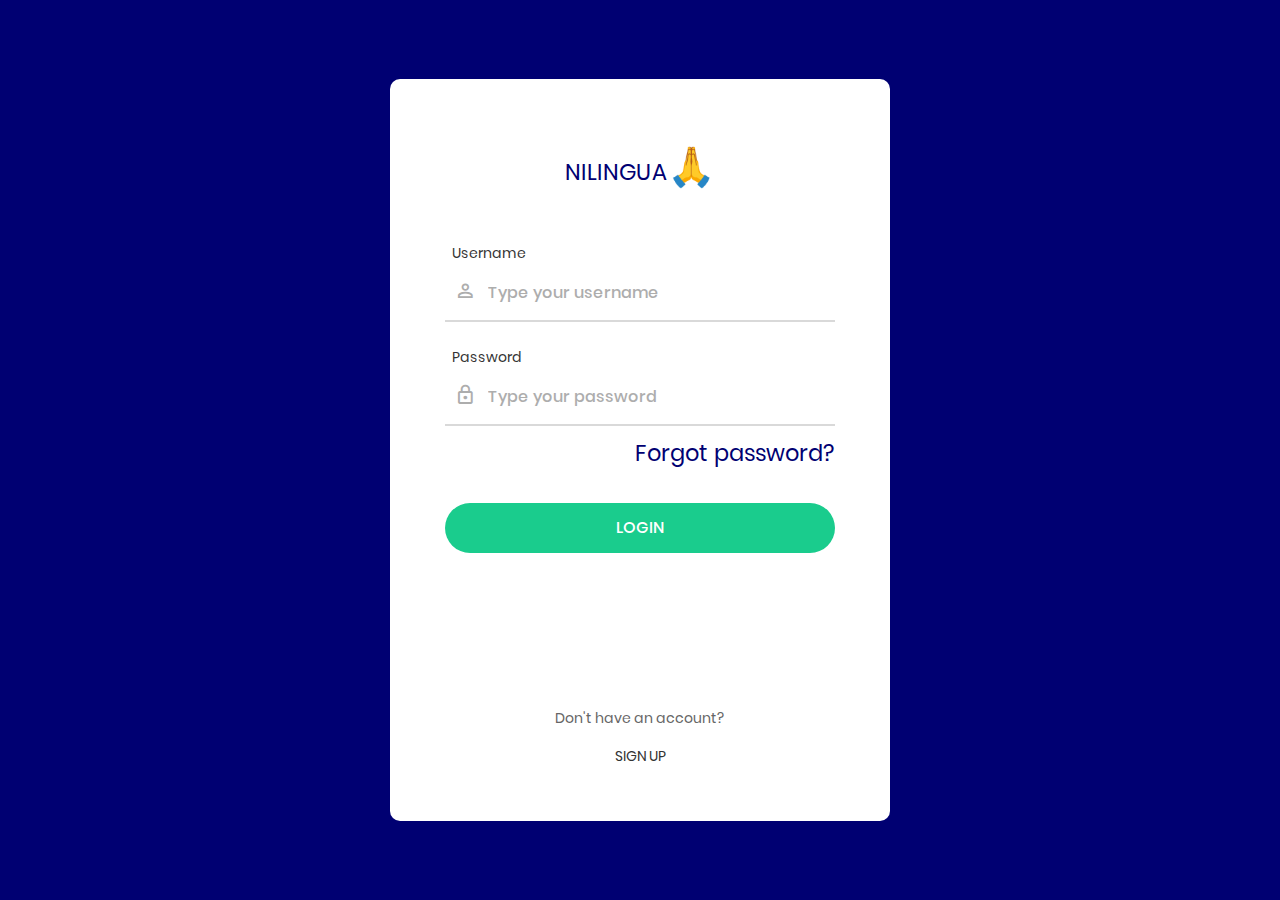
<file: login/login.html>
<!DOCTYPE html>
<html lang="en">
<head>
	<title>Login to NILINGUA</title>
	<meta charset="UTF-8">
	<meta name="viewport" content="width=device-width, initial-scale=1">
<!--===============================================================================================-->
	<link rel="icon" type="image/png" href="images/icons/favicon.ico"/>
<!--===============================================================================================-->
	<link rel="stylesheet" type="text/css" href="vendor/bootstrap/css/bootstrap.min.css">
<!--===============================================================================================-->
	<link rel="stylesheet" type="text/css" href="fonts/font-awesome-4.7.0/css/font-awesome.min.css">
<!--===============================================================================================-->
	<link rel="stylesheet" type="text/css" href="fonts/iconic/css/material-design-iconic-font.min.css">
<!--===============================================================================================-->
	<link rel="stylesheet" type="text/css" href="vendor/animate/animate.css">
<!--===============================================================================================-->
	<link rel="stylesheet" type="text/css" href="vendor/css-hamburgers/hamburgers.min.css">
<!--===============================================================================================-->
	<link rel="stylesheet" type="text/css" href="vendor/animsition/css/animsition.min.css">
<!--===============================================================================================-->
	<link rel="stylesheet" type="text/css" href="vendor/select2/select2.min.css">
<!--===============================================================================================-->
	<link rel="stylesheet" type="text/css" href="vendor/daterangepicker/daterangepicker.css">
<!--===============================================================================================-->
	<link rel="stylesheet" type="text/css" href="css/util.css">
	<link rel="stylesheet" type="text/css" href="css/main.css">
<!--===============================================================================================-->
</head>
<body>

	<div class="limiter">
		<div class="container-login100" style="background-color: #000072;">
			<div class="wrap-login100 p-l-55 p-r-55 p-t-65 p-b-54">
				<form class="login100-form validate-form">
					<span class="login100-form-title p-b-49">
						<a href="../index.html">NILINGUA</a>&#128591;
					</span>

					<div class="wrap-input100 validate-input m-b-23" data-validate = "Username is reauired">
						<span class="label-input100">Username</span>
						<input class="input100" type="text" name="username" placeholder="Type your username">
						<span class="focus-input100" data-symbol="&#xf206;"></span>
					</div>

					<div class="wrap-input100 validate-input" data-validate="Password is required">
						<span class="label-input100">Password</span>
						<input class="input100" type="password" name="pass" placeholder="Type your password">
						<span class="focus-input100" data-symbol="&#xf190;"></span>
					</div>

					<div class="text-right p-t-8 p-b-31">
						<a href="#">
							Forgot password?
						</a>
					</div>

					<div class="container-login100-form-btn">
						<div class="wrap-login100-form-btn">
							<div class="login100-form-bgbtn"></div>
							<button class="login100-form-btn">
								Login
							</button>
						</div>
					</div>

					<div class="flex-col-c p-t-155">
						<span class="txt1 p-b-17">
					     Don't have an account?
						</span>

						<a href="../signup/signup.html" class="txt2">
							Sign Up
						</a>
					</div>
				</form>
			</div>
		</div>
	</div>


	<div id="dropDownSelect1"></div>

<!--===============================================================================================-->
	<script src="vendor/jquery/jquery-3.2.1.min.js"></script>
<!--===============================================================================================-->
	<script src="vendor/animsition/js/animsition.min.js"></script>
<!--===============================================================================================-->
	<script src="vendor/bootstrap/js/popper.js"></script>
	<script src="vendor/bootstrap/js/bootstrap.min.js"></script>
<!--===============================================================================================-->
	<script src="vendor/select2/select2.min.js"></script>
<!--===============================================================================================-->
	<script src="vendor/daterangepicker/moment.min.js"></script>
	<script src="vendor/daterangepicker/daterangepicker.js"></script>
<!--===============================================================================================-->
	<script src="vendor/countdowntime/countdowntime.js"></script>
<!--===============================================================================================-->
	<script src="js/main.js"></script>

</body>
</html>
</file>
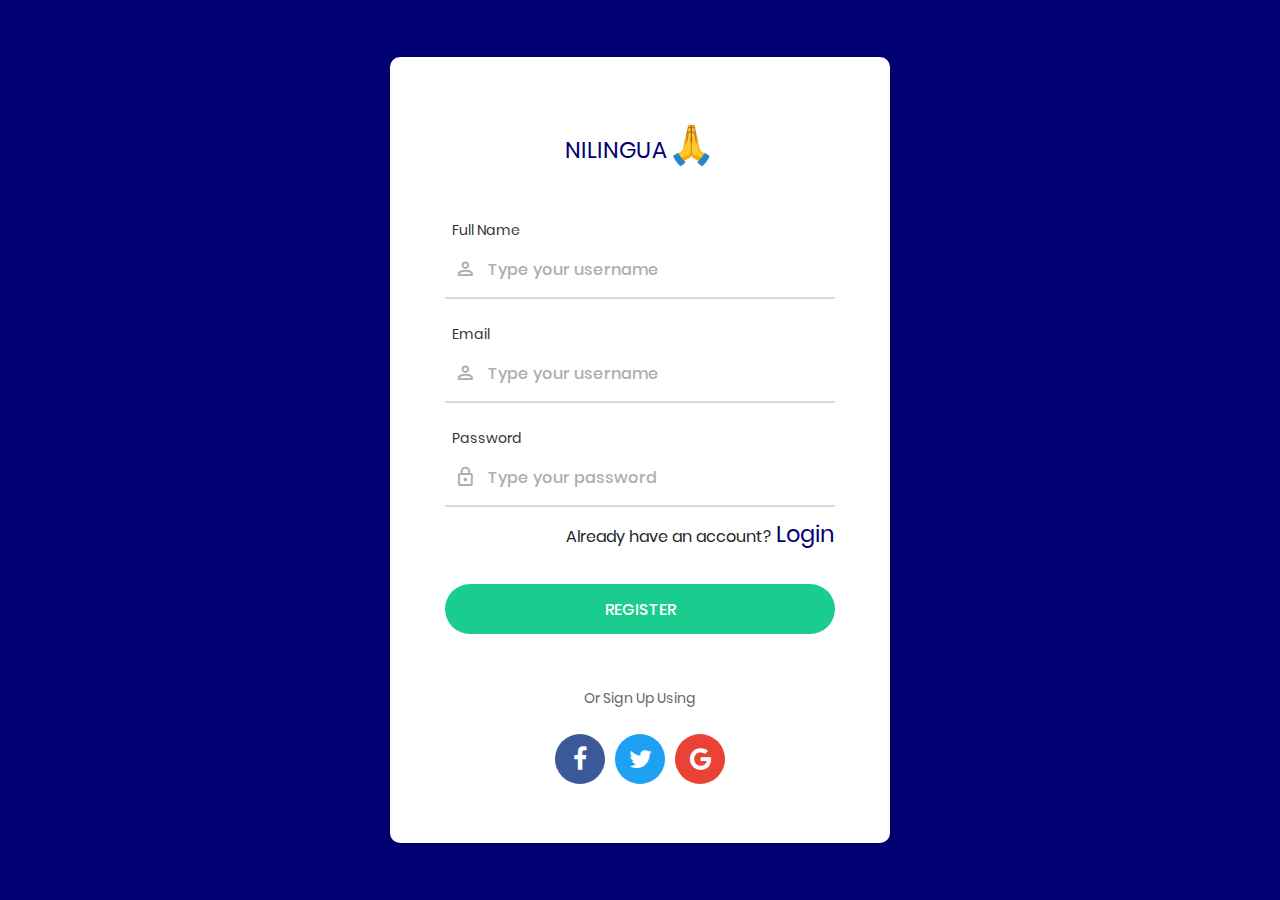
<file: signup/signup.html>
<!DOCTYPE html>
<html lang="en">
<head>
	<title>Login to NILINGUA</title>
	<meta charset="UTF-8">
	<meta name="viewport" content="width=device-width, initial-scale=1">
<!--===============================================================================================-->
	<link rel="icon" type="image/png" href="images/icons/favicon.ico"/>
<!--===============================================================================================-->
	<link rel="stylesheet" type="text/css" href="vendor/bootstrap/css/bootstrap.min.css">
<!--===============================================================================================-->
	<link rel="stylesheet" type="text/css" href="fonts/font-awesome-4.7.0/css/font-awesome.min.css">
<!--===============================================================================================-->
	<link rel="stylesheet" type="text/css" href="fonts/iconic/css/material-design-iconic-font.min.css">
<!--===============================================================================================-->
	<link rel="stylesheet" type="text/css" href="vendor/animate/animate.css">
<!--===============================================================================================-->
	<link rel="stylesheet" type="text/css" href="vendor/css-hamburgers/hamburgers.min.css">
<!--===============================================================================================-->
	<link rel="stylesheet" type="text/css" href="vendor/animsition/css/animsition.min.css">
<!--===============================================================================================-->
	<link rel="stylesheet" type="text/css" href="vendor/select2/select2.min.css">
<!--===============================================================================================-->
	<link rel="stylesheet" type="text/css" href="vendor/daterangepicker/daterangepicker.css">
<!--===============================================================================================-->
	<link rel="stylesheet" type="text/css" href="css/util.css">
	<link rel="stylesheet" type="text/css" href="css/signup.css">
<!--===============================================================================================-->
</head>
<body>

	<div class="limiter">
		<div class="container-login100" style="background-color: #000072;">
			<div class="wrap-login100 p-l-55 p-r-55 p-t-65 p-b-54">
				<form class="login100-form validate-form">
					<span class="login100-form-title p-b-49">
						<a href="../index.html">NILINGUA</a>&#128591;
					</span>

					<div class="wrap-input100 validate-input m-b-23" data-validate = "Username is reauired">
						<span class="label-input100">Full Name</span>
						<input class="input100" type="text" name="username" placeholder="Type your username">
						<span class="focus-input100" data-symbol="&#xf206;"></span>
					</div>

					<div class="wrap-input100 validate-input m-b-23" data-validate = "Username is reauired">
						<span class="label-input100">Email</span>
						<input class="input100" type="phone-number" name="username" placeholder="Type your username">
						<span class="focus-input100" data-symbol="&#xf206;"></span>
					</div>

					<div class="wrap-input100 validate-input" data-validate="Password is required">
						<span class="label-input100">Password</span>
						<input class="input100" type="password" name="pass" placeholder="Type your password">
						<span class="focus-input100" data-symbol="&#xf190;"></span>
					</div>

					<div class="text-right p-t-8 p-b-31">
						Already have an account?
						<a href="../login/login.html">
							 Login
						</a>
					</div>

					<div class="container-login100-form-btn">
						<div class="wrap-login100-form-btn">
							<div class="login100-form-bgbtn"></div>
							<button class="login100-form-btn">
                   Register
							</button>
						</div>
					</div>

					<div class="txt1 text-center p-t-54 p-b-20">
						<span>
							Or Sign Up Using
						</span>
					</div>

					<div class="flex-c-m">
						<a href="#" class="login100-social-item bg1">
							<i class="fa fa-facebook"></i>
						</a>

						<a href="#" class="login100-social-item bg2">
							<i class="fa fa-twitter"></i>
						</a>

						<a href="#" class="login100-social-item bg3">
							<i class="fa fa-google"></i>
						</a>
					</div>

				</form>
			</div>
		</div>
	</div>


	<div id="dropDownSelect1"></div>

<!--===============================================================================================-->
	<script src="vendor/jquery/jquery-3.2.1.min.js"></script>
<!--===============================================================================================-->
	<script src="vendor/animsition/js/animsition.min.js"></script>
<!--===============================================================================================-->
	<script src="vendor/bootstrap/js/popper.js"></script>
	<script src="vendor/bootstrap/js/bootstrap.min.js"></script>
<!--===============================================================================================-->
	<script src="vendor/select2/select2.min.js"></script>
<!--===============================================================================================-->
	<script src="vendor/daterangepicker/moment.min.js"></script>
	<script src="vendor/daterangepicker/daterangepicker.js"></script>
<!--===============================================================================================-->
	<script src="vendor/countdowntime/countdowntime.js"></script>
<!--===============================================================================================-->
	<script src="js/main.js"></script>

</body>
</html>
</file>
<file: login/vendor/daterangepicker/daterangepicker.css>
.daterangepicker {
  position: absolute;
  color: inherit;
  background-color: #fff;
  border-radius: 4px;
  width: 278px;
  padding: 4px;
  margin-top: 1px;
  top: 100px;
  left: 20px;
  /* Calendars */ }
  .daterangepicker:before, .daterangepicker:after {
    position: absolute;
    display: inline-block;
    border-bottom-color: rgba(0, 0, 0, 0.2);
    content: ''; }
  .daterangepicker:before {
    top: -7px;
    border-right: 7px solid transparent;
    border-left: 7px solid transparent;
    border-bottom: 7px solid #ccc; }
  .daterangepicker:after {
    top: -6px;
    border-right: 6px solid transparent;
    border-bottom: 6px solid #fff;
    border-left: 6px solid transparent; }
  .daterangepicker.opensleft:before {
    right: 9px; }
  .daterangepicker.opensleft:after {
    right: 10px; }
  .daterangepicker.openscenter:before {
    left: 0;
    right: 0;
    width: 0;
    margin-left: auto;
    margin-right: auto; }
  .daterangepicker.openscenter:after {
    left: 0;
    right: 0;
    width: 0;
    margin-left: auto;
    margin-right: auto; }
  .daterangepicker.opensright:before {
    left: 9px; }
  .daterangepicker.opensright:after {
    left: 10px; }
  .daterangepicker.dropup {
    margin-top: -5px; }
    .daterangepicker.dropup:before {
      top: initial;
      bottom: -7px;
      border-bottom: initial;
      border-top: 7px solid #ccc; }
    .daterangepicker.dropup:after {
      top: initial;
      bottom: -6px;
      border-bottom: initial;
      border-top: 6px solid #fff; }
  .daterangepicker.dropdown-menu {
    max-width: none;
    z-index: 3001; }
  .daterangepicker.single .ranges, .daterangepicker.single .calendar {
    float: none; }
  .daterangepicker.show-calendar .calendar {
    display: block; }
  .daterangepicker .calendar {
    display: none;
    max-width: 270px;
    margin: 4px; }
    .daterangepicker .calendar.single .calendar-table {
      border: none; }
    .daterangepicker .calendar th, .daterangepicker .calendar td {
      white-space: nowrap;
      text-align: center;
      min-width: 32px; }
  .daterangepicker .calendar-table {
    border: 1px solid #fff;
    padding: 4px;
    border-radius: 4px;
    background-color: #fff; }
  .daterangepicker table {
    width: 100%;
    margin: 0; }
  .daterangepicker td, .daterangepicker th {
    text-align: center;
    width: 20px;
    height: 20px;
    border-radius: 4px;
    border: 1px solid transparent;
    white-space: nowrap;
    cursor: pointer; }
    .daterangepicker td.available:hover, .daterangepicker th.available:hover {
      background-color: #eee;
      border-color: transparent;
      color: inherit; }
    .daterangepicker td.week, .daterangepicker th.week {
      font-size: 80%;
      color: #ccc; }
  .daterangepicker td.off, .daterangepicker td.off.in-range, .daterangepicker td.off.start-date, .daterangepicker td.off.end-date {
    background-color: #fff;
    border-color: transparent;
    color: #999; }
  .daterangepicker td.in-range {
    background-color: #ebf4f8;
    border-color: transparent;
    color: #000;
    border-radius: 0; }
  .daterangepicker td.start-date {
    border-radius: 4px 0 0 4px; }
  .daterangepicker td.end-date {
    border-radius: 0 4px 4px 0; }
  .daterangepicker td.start-date.end-date {
    border-radius: 4px; }
  .daterangepicker td.active, .daterangepicker td.active:hover {
    background-color: #357ebd;
    border-color: transparent;
    color: #fff; }
  .daterangepicker th.month {
    width: auto; }
  .daterangepicker td.disabled, .daterangepicker option.disabled {
    color: #999;
    cursor: not-allowed;
    text-decoration: line-through; }
  .daterangepicker select.monthselect, .daterangepicker select.yearselect {
    font-size: 12px;
    padding: 1px;
    height: auto;
    margin: 0;
    cursor: default; }
  .daterangepicker select.monthselect {
    margin-right: 2%;
    width: 56%; }
  .daterangepicker select.yearselect {
    width: 40%; }
  .daterangepicker select.hourselect, .daterangepicker select.minuteselect, .daterangepicker select.secondselect, .daterangepicker select.ampmselect {
    width: 50px;
    margin-bottom: 0; }
  .daterangepicker .input-mini {
    border: 1px solid #ccc;
    border-radius: 4px;
    color: #555;
    height: 30px;
    line-height: 30px;
    display: block;
    vertical-align: middle;
    margin: 0 0 5px 0;
    padding: 0 6px 0 28px;
    width: 100%; }
    .daterangepicker .input-mini.active {
      border: 1px solid #08c;
      border-radius: 4px; }
  .daterangepicker .daterangepicker_input {
    position: relative; }
    .daterangepicker .daterangepicker_input i {
      position: absolute;
      left: 8px;
      top: 8px; }
  .daterangepicker.rtl .input-mini {
    padding-right: 28px;
    padding-left: 6px; }
  .daterangepicker.rtl .daterangepicker_input i {
    left: auto;
    right: 8px; }
  .daterangepicker .calendar-time {
    text-align: center;
    margin: 5px auto;
    line-height: 30px;
    position: relative;
    padding-left: 28px; }
    .daterangepicker .calendar-time select.disabled {
      color: #ccc;
      cursor: not-allowed; }

.ranges {
  font-size: 11px;
  float: none;
  margin: 4px;
  text-align: left; }
  .ranges ul {
    list-style: none;
    margin: 0 auto;
    padding: 0;
    width: 100%; }
  .ranges li {
    font-size: 13px;
    background-color: #f5f5f5;
    border: 1px solid #f5f5f5;
    border-radius: 4px;
    color: #08c;
    padding: 3px 12px;
    margin-bottom: 8px;
    cursor: pointer; }
    .ranges li:hover {
      background-color: #08c;
      border: 1px solid #08c;
      color: #fff; }
    .ranges li.active {
      background-color: #08c;
      border: 1px solid #08c;
      color: #fff; }

/*  Larger Screen Styling */
@media (min-width: 564px) {
  .daterangepicker {
    width: auto; }
    .daterangepicker .ranges ul {
      width: 160px; }
    .daterangepicker.single .ranges ul {
      width: 100%; }
    .daterangepicker.single .calendar.left {
      clear: none; }
    .daterangepicker.single.ltr .ranges, .daterangepicker.single.ltr .calendar {
      float: left; }
    .daterangepicker.single.rtl .ranges, .daterangepicker.single.rtl .calendar {
      float: right; }
    .daterangepicker.ltr {
      direction: ltr;
      text-align: left; }
      .daterangepicker.ltr .calendar.left {
        clear: left;
        margin-right: 0; }
        .daterangepicker.ltr .calendar.left .calendar-table {
          border-right: none;
          border-top-right-radius: 0;
          border-bottom-right-radius: 0; }
      .daterangepicker.ltr .calendar.right {
        margin-left: 0; }
        .daterangepicker.ltr .calendar.right .calendar-table {
          border-left: none;
          border-top-left-radius: 0;
          border-bottom-left-radius: 0; }
      .daterangepicker.ltr .left .daterangepicker_input {
        padding-right: 12px; }
      .daterangepicker.ltr .calendar.left .calendar-table {
        padding-right: 12px; }
      .daterangepicker.ltr .ranges, .daterangepicker.ltr .calendar {
        float: left; }
    .daterangepicker.rtl {
      direction: rtl;
      text-align: right; }
      .daterangepicker.rtl .calendar.left {
        clear: right;
        margin-left: 0; }
        .daterangepicker.rtl .calendar.left .calendar-table {
          border-left: none;
          border-top-left-radius: 0;
          border-bottom-left-radius: 0; }
      .daterangepicker.rtl .calendar.right {
        margin-right: 0; }
        .daterangepicker.rtl .calendar.right .calendar-table {
          border-right: none;
          border-top-right-radius: 0;
          border-bottom-right-radius: 0; }
      .daterangepicker.rtl .left .daterangepicker_input {
        padding-left: 12px; }
      .daterangepicker.rtl .calendar.left .calendar-table {
        padding-left: 12px; }
      .daterangepicker.rtl .ranges, .daterangepicker.rtl .calendar {
        text-align: right;
        float: right; } }
@media (min-width: 730px) {
  .daterangepicker .ranges {
    width: auto; }
  .daterangepicker.ltr .ranges {
    float: left; }
  .daterangepicker.rtl .ranges {
    float: right; }
  .daterangepicker .calendar.left {
    clear: none !important; } }
</file>
<file: login/css/util.css>
/*[ FONT SIZE ]
///////////////////////////////////////////////////////////
*/
.fs-1 {font-size: 1px;}
.fs-2 {font-size: 2px;}
.fs-3 {font-size: 3px;}
.fs-4 {font-size: 4px;}
.fs-5 {font-size: 5px;}
.fs-6 {font-size: 6px;}
.fs-7 {font-size: 7px;}
.fs-8 {font-size: 8px;}
.fs-9 {font-size: 9px;}
.fs-10 {font-size: 10px;}
.fs-11 {font-size: 11px;}
.fs-12 {font-size: 12px;}
.fs-13 {font-size: 13px;}
.fs-14 {font-size: 14px;}
.fs-15 {font-size: 15px;}
.fs-16 {font-size: 16px;}
.fs-17 {font-size: 17px;}
.fs-18 {font-size: 18px;}
.fs-19 {font-size: 19px;}
.fs-20 {font-size: 20px;}
.fs-21 {font-size: 21px;}
.fs-22 {font-size: 22px;}
.fs-23 {font-size: 23px;}
.fs-24 {font-size: 24px;}
.fs-25 {font-size: 25px;}
.fs-26 {font-size: 26px;}
.fs-27 {font-size: 27px;}
.fs-28 {font-size: 28px;}
.fs-29 {font-size: 29px;}
.fs-30 {font-size: 30px;}
.fs-31 {font-size: 31px;}
.fs-32 {font-size: 32px;}
.fs-33 {font-size: 33px;}
.fs-34 {font-size: 34px;}
.fs-35 {font-size: 35px;}
.fs-36 {font-size: 36px;}
.fs-37 {font-size: 37px;}
.fs-38 {font-size: 38px;}
.fs-39 {font-size: 39px;}
.fs-40 {font-size: 40px;}
.fs-41 {font-size: 41px;}
.fs-42 {font-size: 42px;}
.fs-43 {font-size: 43px;}
.fs-44 {font-size: 44px;}
.fs-45 {font-size: 45px;}
.fs-46 {font-size: 46px;}
.fs-47 {font-size: 47px;}
.fs-48 {font-size: 48px;}
.fs-49 {font-size: 49px;}
.fs-50 {font-size: 50px;}
.fs-51 {font-size: 51px;}
.fs-52 {font-size: 52px;}
.fs-53 {font-size: 53px;}
.fs-54 {font-size: 54px;}
.fs-55 {font-size: 55px;}
.fs-56 {font-size: 56px;}
.fs-57 {font-size: 57px;}
.fs-58 {font-size: 58px;}
.fs-59 {font-size: 59px;}
.fs-60 {font-size: 60px;}
.fs-61 {font-size: 61px;}
.fs-62 {font-size: 62px;}
.fs-63 {font-size: 63px;}
.fs-64 {font-size: 64px;}
.fs-65 {font-size: 65px;}
.fs-66 {font-size: 66px;}
.fs-67 {font-size: 67px;}
.fs-68 {font-size: 68px;}
.fs-69 {font-size: 69px;}
.fs-70 {font-size: 70px;}
.fs-71 {font-size: 71px;}
.fs-72 {font-size: 72px;}
.fs-73 {font-size: 73px;}
.fs-74 {font-size: 74px;}
.fs-75 {font-size: 75px;}
.fs-76 {font-size: 76px;}
.fs-77 {font-size: 77px;}
.fs-78 {font-size: 78px;}
.fs-79 {font-size: 79px;}
.fs-80 {font-size: 80px;}
.fs-81 {font-size: 81px;}
.fs-82 {font-size: 82px;}
.fs-83 {font-size: 83px;}
.fs-84 {font-size: 84px;}
.fs-85 {font-size: 85px;}
.fs-86 {font-size: 86px;}
.fs-87 {font-size: 87px;}
.fs-88 {font-size: 88px;}
.fs-89 {font-size: 89px;}
.fs-90 {font-size: 90px;}
.fs-91 {font-size: 91px;}
.fs-92 {font-size: 92px;}
.fs-93 {font-size: 93px;}
.fs-94 {font-size: 94px;}
.fs-95 {font-size: 95px;}
.fs-96 {font-size: 96px;}
.fs-97 {font-size: 97px;}
.fs-98 {font-size: 98px;}
.fs-99 {font-size: 99px;}
.fs-100 {font-size: 100px;}
.fs-101 {font-size: 101px;}
.fs-102 {font-size: 102px;}
.fs-103 {font-size: 103px;}
.fs-104 {font-size: 104px;}
.fs-105 {font-size: 105px;}
.fs-106 {font-size: 106px;}
.fs-107 {font-size: 107px;}
.fs-108 {font-size: 108px;}
.fs-109 {font-size: 109px;}
.fs-110 {font-size: 110px;}
.fs-111 {font-size: 111px;}
.fs-112 {font-size: 112px;}
.fs-113 {font-size: 113px;}
.fs-114 {font-size: 114px;}
.fs-115 {font-size: 115px;}
.fs-116 {font-size: 116px;}
.fs-117 {font-size: 117px;}
.fs-118 {font-size: 118px;}
.fs-119 {font-size: 119px;}
.fs-120 {font-size: 120px;}
.fs-121 {font-size: 121px;}
.fs-122 {font-size: 122px;}
.fs-123 {font-size: 123px;}
.fs-124 {font-size: 124px;}
.fs-125 {font-size: 125px;}
.fs-126 {font-size: 126px;}
.fs-127 {font-size: 127px;}
.fs-128 {font-size: 128px;}
.fs-129 {font-size: 129px;}
.fs-130 {font-size: 130px;}
.fs-131 {font-size: 131px;}
.fs-132 {font-size: 132px;}
.fs-133 {font-size: 133px;}
.fs-134 {font-size: 134px;}
.fs-135 {font-size: 135px;}
.fs-136 {font-size: 136px;}
.fs-137 {font-size: 137px;}
.fs-138 {font-size: 138px;}
.fs-139 {font-size: 139px;}
.fs-140 {font-size: 140px;}
.fs-141 {font-size: 141px;}
.fs-142 {font-size: 142px;}
.fs-143 {font-size: 143px;}
.fs-144 {font-size: 144px;}
.fs-145 {font-size: 145px;}
.fs-146 {font-size: 146px;}
.fs-147 {font-size: 147px;}
.fs-148 {font-size: 148px;}
.fs-149 {font-size: 149px;}
.fs-150 {font-size: 150px;}
.fs-151 {font-size: 151px;}
.fs-152 {font-size: 152px;}
.fs-153 {font-size: 153px;}
.fs-154 {font-size: 154px;}
.fs-155 {font-size: 155px;}
.fs-156 {font-size: 156px;}
.fs-157 {font-size: 157px;}
.fs-158 {font-size: 158px;}
.fs-159 {font-size: 159px;}
.fs-160 {font-size: 160px;}
.fs-161 {font-size: 161px;}
.fs-162 {font-size: 162px;}
.fs-163 {font-size: 163px;}
.fs-164 {font-size: 164px;}
.fs-165 {font-size: 165px;}
.fs-166 {font-size: 166px;}
.fs-167 {font-size: 167px;}
.fs-168 {font-size: 168px;}
.fs-169 {font-size: 169px;}
.fs-170 {font-size: 170px;}
.fs-171 {font-size: 171px;}
.fs-172 {font-size: 172px;}
.fs-173 {font-size: 173px;}
.fs-174 {font-size: 174px;}
.fs-175 {font-size: 175px;}
.fs-176 {font-size: 176px;}
.fs-177 {font-size: 177px;}
.fs-178 {font-size: 178px;}
.fs-179 {font-size: 179px;}
.fs-180 {font-size: 180px;}
.fs-181 {font-size: 181px;}
.fs-182 {font-size: 182px;}
.fs-183 {font-size: 183px;}
.fs-184 {font-size: 184px;}
.fs-185 {font-size: 185px;}
.fs-186 {font-size: 186px;}
.fs-187 {font-size: 187px;}
.fs-188 {font-size: 188px;}
.fs-189 {font-size: 189px;}
.fs-190 {font-size: 190px;}
.fs-191 {font-size: 191px;}
.fs-192 {font-size: 192px;}
.fs-193 {font-size: 193px;}
.fs-194 {font-size: 194px;}
.fs-195 {font-size: 195px;}
.fs-196 {font-size: 196px;}
.fs-197 {font-size: 197px;}
.fs-198 {font-size: 198px;}
.fs-199 {font-size: 199px;}
.fs-200 {font-size: 200px;}

/*[ PADDING ]
///////////////////////////////////////////////////////////
*/
.p-t-0 {padding-top: 0px;}
.p-t-1 {padding-top: 1px;}
.p-t-2 {padding-top: 2px;}
.p-t-3 {padding-top: 3px;}
.p-t-4 {padding-top: 4px;}
.p-t-5 {padding-top: 5px;}
.p-t-6 {padding-top: 6px;}
.p-t-7 {padding-top: 7px;}
.p-t-8 {padding-top: 8px;}
.p-t-9 {padding-top: 9px;}
.p-t-10 {padding-top: 10px;}
.p-t-11 {padding-top: 11px;}
.p-t-12 {padding-top: 12px;}
.p-t-13 {padding-top: 13px;}
.p-t-14 {padding-top: 14px;}
.p-t-15 {padding-top: 15px;}
.p-t-16 {padding-top: 16px;}
.p-t-17 {padding-top: 17px;}
.p-t-18 {padding-top: 18px;}
.p-t-19 {padding-top: 19px;}
.p-t-20 {padding-top: 20px;}
.p-t-21 {padding-top: 21px;}
.p-t-22 {padding-top: 22px;}
.p-t-23 {padding-top: 23px;}
.p-t-24 {padding-top: 24px;}
.p-t-25 {padding-top: 25px;}
.p-t-26 {padding-top: 26px;}
.p-t-27 {padding-top: 27px;}
.p-t-28 {padding-top: 28px;}
.p-t-29 {padding-top: 29px;}
.p-t-30 {padding-top: 30px;}
.p-t-31 {padding-top: 31px;}
.p-t-32 {padding-top: 32px;}
.p-t-33 {padding-top: 33px;}
.p-t-34 {padding-top: 34px;}
.p-t-35 {padding-top: 35px;}
.p-t-36 {padding-top: 36px;}
.p-t-37 {padding-top: 37px;}
.p-t-38 {padding-top: 38px;}
.p-t-39 {padding-top: 39px;}
.p-t-40 {padding-top: 40px;}
.p-t-41 {padding-top: 41px;}
.p-t-42 {padding-top: 42px;}
.p-t-43 {padding-top: 43px;}
.p-t-44 {padding-top: 44px;}
.p-t-45 {padding-top: 45px;}
.p-t-46 {padding-top: 46px;}
.p-t-47 {padding-top: 47px;}
.p-t-48 {padding-top: 48px;}
.p-t-49 {padding-top: 49px;}
.p-t-50 {padding-top: 50px;}
.p-t-51 {padding-top: 51px;}
.p-t-52 {padding-top: 52px;}
.p-t-53 {padding-top: 53px;}
.p-t-54 {padding-top: 54px;}
.p-t-55 {padding-top: 55px;}
.p-t-56 {padding-top: 56px;}
.p-t-57 {padding-top: 57px;}
.p-t-58 {padding-top: 58px;}
.p-t-59 {padding-top: 59px;}
.p-t-60 {padding-top: 60px;}
.p-t-61 {padding-top: 61px;}
.p-t-62 {padding-top: 62px;}
.p-t-63 {padding-top: 63px;}
.p-t-64 {padding-top: 64px;}
.p-t-65 {padding-top: 65px;}
.p-t-66 {padding-top: 66px;}
.p-t-67 {padding-top: 67px;}
.p-t-68 {padding-top: 68px;}
.p-t-69 {padding-top: 69px;}
.p-t-70 {padding-top: 70px;}
.p-t-71 {padding-top: 71px;}
.p-t-72 {padding-top: 72px;}
.p-t-73 {padding-top: 73px;}
.p-t-74 {padding-top: 74px;}
.p-t-75 {padding-top: 75px;}
.p-t-76 {padding-top: 76px;}
.p-t-77 {padding-top: 77px;}
.p-t-78 {padding-top: 78px;}
.p-t-79 {padding-top: 79px;}
.p-t-80 {padding-top: 80px;}
.p-t-81 {padding-top: 81px;}
.p-t-82 {padding-top: 82px;}
.p-t-83 {padding-top: 83px;}
.p-t-84 {padding-top: 84px;}
.p-t-85 {padding-top: 85px;}
.p-t-86 {padding-top: 86px;}
.p-t-87 {padding-top: 87px;}
.p-t-88 {padding-top: 88px;}
.p-t-89 {padding-top: 89px;}
.p-t-90 {padding-top: 90px;}
.p-t-91 {padding-top: 91px;}
.p-t-92 {padding-top: 92px;}
.p-t-93 {padding-top: 93px;}
.p-t-94 {padding-top: 94px;}
.p-t-95 {padding-top: 95px;}
.p-t-96 {padding-top: 96px;}
.p-t-97 {padding-top: 97px;}
.p-t-98 {padding-top: 98px;}
.p-t-99 {padding-top: 99px;}
.p-t-100 {padding-top: 100px;}
.p-t-101 {padding-top: 101px;}
.p-t-102 {padding-top: 102px;}
.p-t-103 {padding-top: 103px;}
.p-t-104 {padding-top: 104px;}
.p-t-105 {padding-top: 105px;}
.p-t-106 {padding-top: 106px;}
.p-t-107 {padding-top: 107px;}
.p-t-108 {padding-top: 108px;}
.p-t-109 {padding-top: 109px;}
.p-t-110 {padding-top: 110px;}
.p-t-111 {padding-top: 111px;}
.p-t-112 {padding-top: 112px;}
.p-t-113 {padding-top: 113px;}
.p-t-114 {padding-top: 114px;}
.p-t-115 {padding-top: 115px;}
.p-t-116 {padding-top: 116px;}
.p-t-117 {padding-top: 117px;}
.p-t-118 {padding-top: 118px;}
.p-t-119 {padding-top: 119px;}
.p-t-120 {padding-top: 120px;}
.p-t-121 {padding-top: 121px;}
.p-t-122 {padding-top: 122px;}
.p-t-123 {padding-top: 123px;}
.p-t-124 {padding-top: 124px;}
.p-t-125 {padding-top: 125px;}
.p-t-126 {padding-top: 126px;}
.p-t-127 {padding-top: 127px;}
.p-t-128 {padding-top: 128px;}
.p-t-129 {padding-top: 129px;}
.p-t-130 {padding-top: 130px;}
.p-t-131 {padding-top: 131px;}
.p-t-132 {padding-top: 132px;}
.p-t-133 {padding-top: 133px;}
.p-t-134 {padding-top: 134px;}
.p-t-135 {padding-top: 135px;}
.p-t-136 {padding-top: 136px;}
.p-t-137 {padding-top: 137px;}
.p-t-138 {padding-top: 138px;}
.p-t-139 {padding-top: 139px;}
.p-t-140 {padding-top: 140px;}
.p-t-141 {padding-top: 141px;}
.p-t-142 {padding-top: 142px;}
.p-t-143 {padding-top: 143px;}
.p-t-144 {padding-top: 144px;}
.p-t-145 {padding-top: 145px;}
.p-t-146 {padding-top: 146px;}
.p-t-147 {padding-top: 147px;}
.p-t-148 {padding-top: 148px;}
.p-t-149 {padding-top: 149px;}
.p-t-150 {padding-top: 150px;}
.p-t-151 {padding-top: 151px;}
.p-t-152 {padding-top: 152px;}
.p-t-153 {padding-top: 153px;}
.p-t-154 {padding-top: 154px;}
.p-t-155 {padding-top: 155px;}
.p-t-156 {padding-top: 156px;}
.p-t-157 {padding-top: 157px;}
.p-t-158 {padding-top: 158px;}
.p-t-159 {padding-top: 159px;}
.p-t-160 {padding-top: 160px;}
.p-t-161 {padding-top: 161px;}
.p-t-162 {padding-top: 162px;}
.p-t-163 {padding-top: 163px;}
.p-t-164 {padding-top: 164px;}
.p-t-165 {padding-top: 165px;}
.p-t-166 {padding-top: 166px;}
.p-t-167 {padding-top: 167px;}
.p-t-168 {padding-top: 168px;}
.p-t-169 {padding-top: 169px;}
.p-t-170 {padding-top: 170px;}
.p-t-171 {padding-top: 171px;}
.p-t-172 {padding-top: 172px;}
.p-t-173 {padding-top: 173px;}
.p-t-174 {padding-top: 174px;}
.p-t-175 {padding-top: 175px;}
.p-t-176 {padding-top: 176px;}
.p-t-177 {padding-top: 177px;}
.p-t-178 {padding-top: 178px;}
.p-t-179 {padding-top: 179px;}
.p-t-180 {padding-top: 180px;}
.p-t-181 {padding-top: 181px;}
.p-t-182 {padding-top: 182px;}
.p-t-183 {padding-top: 183px;}
.p-t-184 {padding-top: 184px;}
.p-t-185 {padding-top: 185px;}
.p-t-186 {padding-top: 186px;}
.p-t-187 {padding-top: 187px;}
.p-t-188 {padding-top: 188px;}
.p-t-189 {padding-top: 189px;}
.p-t-190 {padding-top: 190px;}
.p-t-191 {padding-top: 191px;}
.p-t-192 {padding-top: 192px;}
.p-t-193 {padding-top: 193px;}
.p-t-194 {padding-top: 194px;}
.p-t-195 {padding-top: 195px;}
.p-t-196 {padding-top: 196px;}
.p-t-197 {padding-top: 197px;}
.p-t-198 {padding-top: 198px;}
.p-t-199 {padding-top: 199px;}
.p-t-200 {padding-top: 200px;}
.p-t-201 {padding-top: 201px;}
.p-t-202 {padding-top: 202px;}
.p-t-203 {padding-top: 203px;}
.p-t-204 {padding-top: 204px;}
.p-t-205 {padding-top: 205px;}
.p-t-206 {padding-top: 206px;}
.p-t-207 {padding-top: 207px;}
.p-t-208 {padding-top: 208px;}
.p-t-209 {padding-top: 209px;}
.p-t-210 {padding-top: 210px;}
.p-t-211 {padding-top: 211px;}
.p-t-212 {padding-top: 212px;}
.p-t-213 {padding-top: 213px;}
.p-t-214 {padding-top: 214px;}
.p-t-215 {padding-top: 215px;}
.p-t-216 {padding-top: 216px;}
.p-t-217 {padding-top: 217px;}
.p-t-218 {padding-top: 218px;}
.p-t-219 {padding-top: 219px;}
.p-t-220 {padding-top: 220px;}
.p-t-221 {padding-top: 221px;}
.p-t-222 {padding-top: 222px;}
.p-t-223 {padding-top: 223px;}
.p-t-224 {padding-top: 224px;}
.p-t-225 {padding-top: 225px;}
.p-t-226 {padding-top: 226px;}
.p-t-227 {padding-top: 227px;}
.p-t-228 {padding-top: 228px;}
.p-t-229 {padding-top: 229px;}
.p-t-230 {padding-top: 230px;}
.p-t-231 {padding-top: 231px;}
.p-t-232 {padding-top: 232px;}
.p-t-233 {padding-top: 233px;}
.p-t-234 {padding-top: 234px;}
.p-t-235 {padding-top: 235px;}
.p-t-236 {padding-top: 236px;}
.p-t-237 {padding-top: 237px;}
.p-t-238 {padding-top: 238px;}
.p-t-239 {padding-top: 239px;}
.p-t-240 {padding-top: 240px;}
.p-t-241 {padding-top: 241px;}
.p-t-242 {padding-top: 242px;}
.p-t-243 {padding-top: 243px;}
.p-t-244 {padding-top: 244px;}
.p-t-245 {padding-top: 245px;}
.p-t-246 {padding-top: 246px;}
.p-t-247 {padding-top: 247px;}
.p-t-248 {padding-top: 248px;}
.p-t-249 {padding-top: 249px;}
.p-t-250 {padding-top: 250px;}
.p-b-0 {padding-bottom: 0px;}
.p-b-1 {padding-bottom: 1px;}
.p-b-2 {padding-bottom: 2px;}
.p-b-3 {padding-bottom: 3px;}
.p-b-4 {padding-bottom: 4px;}
.p-b-5 {padding-bottom: 5px;}
.p-b-6 {padding-bottom: 6px;}
.p-b-7 {padding-bottom: 7px;}
.p-b-8 {padding-bottom: 8px;}
.p-b-9 {padding-bottom: 9px;}
.p-b-10 {padding-bottom: 10px;}
.p-b-11 {padding-bottom: 11px;}
.p-b-12 {padding-bottom: 12px;}
.p-b-13 {padding-bottom: 13px;}
.p-b-14 {padding-bottom: 14px;}
.p-b-15 {padding-bottom: 15px;}
.p-b-16 {padding-bottom: 16px;}
.p-b-17 {padding-bottom: 17px;}
.p-b-18 {padding-bottom: 18px;}
.p-b-19 {padding-bottom: 19px;}
.p-b-20 {padding-bottom: 20px;}
.p-b-21 {padding-bottom: 21px;}
.p-b-22 {padding-bottom: 22px;}
.p-b-23 {padding-bottom: 23px;}
.p-b-24 {padding-bottom: 24px;}
.p-b-25 {padding-bottom: 25px;}
.p-b-26 {padding-bottom: 26px;}
.p-b-27 {padding-bottom: 27px;}
.p-b-28 {padding-bottom: 28px;}
.p-b-29 {padding-bottom: 29px;}
.p-b-30 {padding-bottom: 30px;}
.p-b-31 {padding-bottom: 31px;}
.p-b-32 {padding-bottom: 32px;}
.p-b-33 {padding-bottom: 33px;}
.p-b-34 {padding-bottom: 34px;}
.p-b-35 {padding-bottom: 35px;}
.p-b-36 {padding-bottom: 36px;}
.p-b-37 {padding-bottom: 37px;}
.p-b-38 {padding-bottom: 38px;}
.p-b-39 {padding-bottom: 39px;}
.p-b-40 {padding-bottom: 40px;}
.p-b-41 {padding-bottom: 41px;}
.p-b-42 {padding-bottom: 42px;}
.p-b-43 {padding-bottom: 43px;}
.p-b-44 {padding-bottom: 44px;}
.p-b-45 {padding-bottom: 45px;}
.p-b-46 {padding-bottom: 46px;}
.p-b-47 {padding-bottom: 47px;}
.p-b-48 {padding-bottom: 48px;}
.p-b-49 {padding-bottom: 49px;}
.p-b-50 {padding-bottom: 50px;}
.p-b-51 {padding-bottom: 51px;}
.p-b-52 {padding-bottom: 52px;}
.p-b-53 {padding-bottom: 53px;}
.p-b-54 {padding-bottom: 54px;}
.p-b-55 {padding-bottom: 55px;}
.p-b-56 {padding-bottom: 56px;}
.p-b-57 {padding-bottom: 57px;}
.p-b-58 {padding-bottom: 58px;}
.p-b-59 {padding-bottom: 59px;}
.p-b-60 {padding-bottom: 60px;}
.p-b-61 {padding-bottom: 61px;}
.p-b-62 {padding-bottom: 62px;}
.p-b-63 {padding-bottom: 63px;}
.p-b-64 {padding-bottom: 64px;}
.p-b-65 {padding-bottom: 65px;}
.p-b-66 {padding-bottom: 66px;}
.p-b-67 {padding-bottom: 67px;}
.p-b-68 {padding-bottom: 68px;}
.p-b-69 {padding-bottom: 69px;}
.p-b-70 {padding-bottom: 70px;}
.p-b-71 {padding-bottom: 71px;}
.p-b-72 {padding-bottom: 72px;}
.p-b-73 {padding-bottom: 73px;}
.p-b-74 {padding-bottom: 74px;}
.p-b-75 {padding-bottom: 75px;}
.p-b-76 {padding-bottom: 76px;}
.p-b-77 {padding-bottom: 77px;}
.p-b-78 {padding-bottom: 78px;}
.p-b-79 {padding-bottom: 79px;}
.p-b-80 {padding-bottom: 80px;}
.p-b-81 {padding-bottom: 81px;}
.p-b-82 {padding-bottom: 82px;}
.p-b-83 {padding-bottom: 83px;}
.p-b-84 {padding-bottom: 84px;}
.p-b-85 {padding-bottom: 85px;}
.p-b-86 {padding-bottom: 86px;}
.p-b-87 {padding-bottom: 87px;}
.p-b-88 {padding-bottom: 88px;}
.p-b-89 {padding-bottom: 89px;}
.p-b-90 {padding-bottom: 90px;}
.p-b-91 {padding-bottom: 91px;}
.p-b-92 {padding-bottom: 92px;}
.p-b-93 {padding-bottom: 93px;}
.p-b-94 {padding-bottom: 94px;}
.p-b-95 {padding-bottom: 95px;}
.p-b-96 {padding-bottom: 96px;}
.p-b-97 {padding-bottom: 97px;}
.p-b-98 {padding-bottom: 98px;}
.p-b-99 {padding-bottom: 99px;}
.p-b-100 {padding-bottom: 100px;}
.p-b-101 {padding-bottom: 101px;}
.p-b-102 {padding-bottom: 102px;}
.p-b-103 {padding-bottom: 103px;}
.p-b-104 {padding-bottom: 104px;}
.p-b-105 {padding-bottom: 105px;}
.p-b-106 {padding-bottom: 106px;}
.p-b-107 {padding-bottom: 107px;}
.p-b-108 {padding-bottom: 108px;}
.p-b-109 {padding-bottom: 109px;}
.p-b-110 {padding-bottom: 110px;}
.p-b-111 {padding-bottom: 111px;}
.p-b-112 {padding-bottom: 112px;}
.p-b-113 {padding-bottom: 113px;}
.p-b-114 {padding-bottom: 114px;}
.p-b-115 {padding-bottom: 115px;}
.p-b-116 {padding-bottom: 116px;}
.p-b-117 {padding-bottom: 117px;}
.p-b-118 {padding-bottom: 118px;}
.p-b-119 {padding-bottom: 119px;}
.p-b-120 {padding-bottom: 120px;}
.p-b-121 {padding-bottom: 121px;}
.p-b-122 {padding-bottom: 122px;}
.p-b-123 {padding-bottom: 123px;}
.p-b-124 {padding-bottom: 124px;}
.p-b-125 {padding-bottom: 125px;}
.p-b-126 {padding-bottom: 126px;}
.p-b-127 {padding-bottom: 127px;}
.p-b-128 {padding-bottom: 128px;}
.p-b-129 {padding-bottom: 129px;}
.p-b-130 {padding-bottom: 130px;}
.p-b-131 {padding-bottom: 131px;}
.p-b-132 {padding-bottom: 132px;}
.p-b-133 {padding-bottom: 133px;}
.p-b-134 {padding-bottom: 134px;}
.p-b-135 {padding-bottom: 135px;}
.p-b-136 {padding-bottom: 136px;}
.p-b-137 {padding-bottom: 137px;}
.p-b-138 {padding-bottom: 138px;}
.p-b-139 {padding-bottom: 139px;}
.p-b-140 {padding-bottom: 140px;}
.p-b-141 {padding-bottom: 141px;}
.p-b-142 {padding-bottom: 142px;}
.p-b-143 {padding-bottom: 143px;}
.p-b-144 {padding-bottom: 144px;}
.p-b-145 {padding-bottom: 145px;}
.p-b-146 {padding-bottom: 146px;}
.p-b-147 {padding-bottom: 147px;}
.p-b-148 {padding-bottom: 148px;}
.p-b-149 {padding-bottom: 149px;}
.p-b-150 {padding-bottom: 150px;}
.p-b-151 {padding-bottom: 151px;}
.p-b-152 {padding-bottom: 152px;}
.p-b-153 {padding-bottom: 153px;}
.p-b-154 {padding-bottom: 154px;}
.p-b-155 {padding-bottom: 155px;}
.p-b-156 {padding-bottom: 156px;}
.p-b-157 {padding-bottom: 157px;}
.p-b-158 {padding-bottom: 158px;}
.p-b-159 {padding-bottom: 159px;}
.p-b-160 {padding-bottom: 160px;}
.p-b-161 {padding-bottom: 161px;}
.p-b-162 {padding-bottom: 162px;}
.p-b-163 {padding-bottom: 163px;}
.p-b-164 {padding-bottom: 164px;}
.p-b-165 {padding-bottom: 165px;}
.p-b-166 {padding-bottom: 166px;}
.p-b-167 {padding-bottom: 167px;}
.p-b-168 {padding-bottom: 168px;}
.p-b-169 {padding-bottom: 169px;}
.p-b-170 {padding-bottom: 170px;}
.p-b-171 {padding-bottom: 171px;}
.p-b-172 {padding-bottom: 172px;}
.p-b-173 {padding-bottom: 173px;}
.p-b-174 {padding-bottom: 174px;}
.p-b-175 {padding-bottom: 175px;}
.p-b-176 {padding-bottom: 176px;}
.p-b-177 {padding-bottom: 177px;}
.p-b-178 {padding-bottom: 178px;}
.p-b-179 {padding-bottom: 179px;}
.p-b-180 {padding-bottom: 180px;}
.p-b-181 {padding-bottom: 181px;}
.p-b-182 {padding-bottom: 182px;}
.p-b-183 {padding-bottom: 183px;}
.p-b-184 {padding-bottom: 184px;}
.p-b-185 {padding-bottom: 185px;}
.p-b-186 {padding-bottom: 186px;}
.p-b-187 {padding-bottom: 187px;}
.p-b-188 {padding-bottom: 188px;}
.p-b-189 {padding-bottom: 189px;}
.p-b-190 {padding-bottom: 190px;}
.p-b-191 {padding-bottom: 191px;}
.p-b-192 {padding-bottom: 192px;}
.p-b-193 {padding-bottom: 193px;}
.p-b-194 {padding-bottom: 194px;}
.p-b-195 {padding-bottom: 195px;}
.p-b-196 {padding-bottom: 196px;}
.p-b-197 {padding-bottom: 197px;}
.p-b-198 {padding-bottom: 198px;}
.p-b-199 {padding-bottom: 199px;}
.p-b-200 {padding-bottom: 200px;}
.p-b-201 {padding-bottom: 201px;}
.p-b-202 {padding-bottom: 202px;}
.p-b-203 {padding-bottom: 203px;}
.p-b-204 {padding-bottom: 204px;}
.p-b-205 {padding-bottom: 205px;}
.p-b-206 {padding-bottom: 206px;}
.p-b-207 {padding-bottom: 207px;}
.p-b-208 {padding-bottom: 208px;}
.p-b-209 {padding-bottom: 209px;}
.p-b-210 {padding-bottom: 210px;}
.p-b-211 {padding-bottom: 211px;}
.p-b-212 {padding-bottom: 212px;}
.p-b-213 {padding-bottom: 213px;}
.p-b-214 {padding-bottom: 214px;}
.p-b-215 {padding-bottom: 215px;}
.p-b-216 {padding-bottom: 216px;}
.p-b-217 {padding-bottom: 217px;}
.p-b-218 {padding-bottom: 218px;}
.p-b-219 {padding-bottom: 219px;}
.p-b-220 {padding-bottom: 220px;}
.p-b-221 {padding-bottom: 221px;}
.p-b-222 {padding-bottom: 222px;}
.p-b-223 {padding-bottom: 223px;}
.p-b-224 {padding-bottom: 224px;}
.p-b-225 {padding-bottom: 225px;}
.p-b-226 {padding-bottom: 226px;}
.p-b-227 {padding-bottom: 227px;}
.p-b-228 {padding-bottom: 228px;}
.p-b-229 {padding-bottom: 229px;}
.p-b-230 {padding-bottom: 230px;}
.p-b-231 {padding-bottom: 231px;}
.p-b-232 {padding-bottom: 232px;}
.p-b-233 {padding-bottom: 233px;}
.p-b-234 {padding-bottom: 234px;}
.p-b-235 {padding-bottom: 235px;}
.p-b-236 {padding-bottom: 236px;}
.p-b-237 {padding-bottom: 237px;}
.p-b-238 {padding-bottom: 238px;}
.p-b-239 {padding-bottom: 239px;}
.p-b-240 {padding-bottom: 240px;}
.p-b-241 {padding-bottom: 241px;}
.p-b-242 {padding-bottom: 242px;}
.p-b-243 {padding-bottom: 243px;}
.p-b-244 {padding-bottom: 244px;}
.p-b-245 {padding-bottom: 245px;}
.p-b-246 {padding-bottom: 246px;}
.p-b-247 {padding-bottom: 247px;}
.p-b-248 {padding-bottom: 248px;}
.p-b-249 {padding-bottom: 249px;}
.p-b-250 {padding-bottom: 250px;}
.p-l-0 {padding-left: 0px;}
.p-l-1 {padding-left: 1px;}
.p-l-2 {padding-left: 2px;}
.p-l-3 {padding-left: 3px;}
.p-l-4 {padding-left: 4px;}
.p-l-5 {padding-left: 5px;}
.p-l-6 {padding-left: 6px;}
.p-l-7 {padding-left: 7px;}
.p-l-8 {padding-left: 8px;}
.p-l-9 {padding-left: 9px;}
.p-l-10 {padding-left: 10px;}
.p-l-11 {padding-left: 11px;}
.p-l-12 {padding-left: 12px;}
.p-l-13 {padding-left: 13px;}
.p-l-14 {padding-left: 14px;}
.p-l-15 {padding-left: 15px;}
.p-l-16 {padding-left: 16px;}
.p-l-17 {padding-left: 17px;}
.p-l-18 {padding-left: 18px;}
.p-l-19 {padding-left: 19px;}
.p-l-20 {padding-left: 20px;}
.p-l-21 {padding-left: 21px;}
.p-l-22 {padding-left: 22px;}
.p-l-23 {padding-left: 23px;}
.p-l-24 {padding-left: 24px;}
.p-l-25 {padding-left: 25px;}
.p-l-26 {padding-left: 26px;}
.p-l-27 {padding-left: 27px;}
.p-l-28 {padding-left: 28px;}
.p-l-29 {padding-left: 29px;}
.p-l-30 {padding-left: 30px;}
.p-l-31 {padding-left: 31px;}
.p-l-32 {padding-left: 32px;}
.p-l-33 {padding-left: 33px;}
.p-l-34 {padding-left: 34px;}
.p-l-35 {padding-left: 35px;}
.p-l-36 {padding-left: 36px;}
.p-l-37 {padding-left: 37px;}
.p-l-38 {padding-left: 38px;}
.p-l-39 {padding-left: 39px;}
.p-l-40 {padding-left: 40px;}
.p-l-41 {padding-left: 41px;}
.p-l-42 {padding-left: 42px;}
.p-l-43 {padding-left: 43px;}
.p-l-44 {padding-left: 44px;}
.p-l-45 {padding-left: 45px;}
.p-l-46 {padding-left: 46px;}
.p-l-47 {padding-left: 47px;}
.p-l-48 {padding-left: 48px;}
.p-l-49 {padding-left: 49px;}
.p-l-50 {padding-left: 50px;}
.p-l-51 {padding-left: 51px;}
.p-l-52 {padding-left: 52px;}
.p-l-53 {padding-left: 53px;}
.p-l-54 {padding-left: 54px;}
.p-l-55 {padding-left: 55px;}
.p-l-56 {padding-left: 56px;}
.p-l-57 {padding-left: 57px;}
.p-l-58 {padding-left: 58px;}
.p-l-59 {padding-left: 59px;}
.p-l-60 {padding-left: 60px;}
.p-l-61 {padding-left: 61px;}
.p-l-62 {padding-left: 62px;}
.p-l-63 {padding-left: 63px;}
.p-l-64 {padding-left: 64px;}
.p-l-65 {padding-left: 65px;}
.p-l-66 {padding-left: 66px;}
.p-l-67 {padding-left: 67px;}
.p-l-68 {padding-left: 68px;}
.p-l-69 {padding-left: 69px;}
.p-l-70 {padding-left: 70px;}
.p-l-71 {padding-left: 71px;}
.p-l-72 {padding-left: 72px;}
.p-l-73 {padding-left: 73px;}
.p-l-74 {padding-left: 74px;}
.p-l-75 {padding-left: 75px;}
.p-l-76 {padding-left: 76px;}
.p-l-77 {padding-left: 77px;}
.p-l-78 {padding-left: 78px;}
.p-l-79 {padding-left: 79px;}
.p-l-80 {padding-left: 80px;}
.p-l-81 {padding-left: 81px;}
.p-l-82 {padding-left: 82px;}
.p-l-83 {padding-left: 83px;}
.p-l-84 {padding-left: 84px;}
.p-l-85 {padding-left: 85px;}
.p-l-86 {padding-left: 86px;}
.p-l-87 {padding-left: 87px;}
.p-l-88 {padding-left: 88px;}
.p-l-89 {padding-left: 89px;}
.p-l-90 {padding-left: 90px;}
.p-l-91 {padding-left: 91px;}
.p-l-92 {padding-left: 92px;}
.p-l-93 {padding-left: 93px;}
.p-l-94 {padding-left: 94px;}
.p-l-95 {padding-left: 95px;}
.p-l-96 {padding-left: 96px;}
.p-l-97 {padding-left: 97px;}
.p-l-98 {padding-left: 98px;}
.p-l-99 {padding-left: 99px;}
.p-l-100 {padding-left: 100px;}
.p-l-101 {padding-left: 101px;}
.p-l-102 {padding-left: 102px;}
.p-l-103 {padding-left: 103px;}
.p-l-104 {padding-left: 104px;}
.p-l-105 {padding-left: 105px;}
.p-l-106 {padding-left: 106px;}
.p-l-107 {padding-left: 107px;}
.p-l-108 {padding-left: 108px;}
.p-l-109 {padding-left: 109px;}
.p-l-110 {padding-left: 110px;}
.p-l-111 {padding-left: 111px;}
.p-l-112 {padding-left: 112px;}
.p-l-113 {padding-left: 113px;}
.p-l-114 {padding-left: 114px;}
.p-l-115 {padding-left: 115px;}
.p-l-116 {padding-left: 116px;}
.p-l-117 {padding-left: 117px;}
.p-l-118 {padding-left: 118px;}
.p-l-119 {padding-left: 119px;}
.p-l-120 {padding-left: 120px;}
.p-l-121 {padding-left: 121px;}
.p-l-122 {padding-left: 122px;}
.p-l-123 {padding-left: 123px;}
.p-l-124 {padding-left: 124px;}
.p-l-125 {padding-left: 125px;}
.p-l-126 {padding-left: 126px;}
.p-l-127 {padding-left: 127px;}
.p-l-128 {padding-left: 128px;}
.p-l-129 {padding-left: 129px;}
.p-l-130 {padding-left: 130px;}
.p-l-131 {padding-left: 131px;}
.p-l-132 {padding-left: 132px;}
.p-l-133 {padding-left: 133px;}
.p-l-134 {padding-left: 134px;}
.p-l-135 {padding-left: 135px;}
.p-l-136 {padding-left: 136px;}
.p-l-137 {padding-left: 137px;}
.p-l-138 {padding-left: 138px;}
.p-l-139 {padding-left: 139px;}
.p-l-140 {padding-left: 140px;}
.p-l-141 {padding-left: 141px;}
.p-l-142 {padding-left: 142px;}
.p-l-143 {padding-left: 143px;}
.p-l-144 {padding-left: 144px;}
.p-l-145 {padding-left: 145px;}
.p-l-146 {padding-left: 146px;}
.p-l-147 {padding-left: 147px;}
.p-l-148 {padding-left: 148px;}
.p-l-149 {padding-left: 149px;}
.p-l-150 {padding-left: 150px;}
.p-l-151 {padding-left: 151px;}
.p-l-152 {padding-left: 152px;}
.p-l-153 {padding-left: 153px;}
.p-l-154 {padding-left: 154px;}
.p-l-155 {padding-left: 155px;}
.p-l-156 {padding-left: 156px;}
.p-l-157 {padding-left: 157px;}
.p-l-158 {padding-left: 158px;}
.p-l-159 {padding-left: 159px;}
.p-l-160 {padding-left: 160px;}
.p-l-161 {padding-left: 161px;}
.p-l-162 {padding-left: 162px;}
.p-l-163 {padding-left: 163px;}
.p-l-164 {padding-left: 164px;}
.p-l-165 {padding-left: 165px;}
.p-l-166 {padding-left: 166px;}
.p-l-167 {padding-left: 167px;}
.p-l-168 {padding-left: 168px;}
.p-l-169 {padding-left: 169px;}
.p-l-170 {padding-left: 170px;}
.p-l-171 {padding-left: 171px;}
.p-l-172 {padding-left: 172px;}
.p-l-173 {padding-left: 173px;}
.p-l-174 {padding-left: 174px;}
.p-l-175 {padding-left: 175px;}
.p-l-176 {padding-left: 176px;}
.p-l-177 {padding-left: 177px;}
.p-l-178 {padding-left: 178px;}
.p-l-179 {padding-left: 179px;}
.p-l-180 {padding-left: 180px;}
.p-l-181 {padding-left: 181px;}
.p-l-182 {padding-left: 182px;}
.p-l-183 {padding-left: 183px;}
.p-l-184 {padding-left: 184px;}
.p-l-185 {padding-left: 185px;}
.p-l-186 {padding-left: 186px;}
.p-l-187 {padding-left: 187px;}
.p-l-188 {padding-left: 188px;}
.p-l-189 {padding-left: 189px;}
.p-l-190 {padding-left: 190px;}
.p-l-191 {padding-left: 191px;}
.p-l-192 {padding-left: 192px;}
.p-l-193 {padding-left: 193px;}
.p-l-194 {padding-left: 194px;}
.p-l-195 {padding-left: 195px;}
.p-l-196 {padding-left: 196px;}
.p-l-197 {padding-left: 197px;}
.p-l-198 {padding-left: 198px;}
.p-l-199 {padding-left: 199px;}
.p-l-200 {padding-left: 200px;}
.p-l-201 {padding-left: 201px;}
.p-l-202 {padding-left: 202px;}
.p-l-203 {padding-left: 203px;}
.p-l-204 {padding-left: 204px;}
.p-l-205 {padding-left: 205px;}
.p-l-206 {padding-left: 206px;}
.p-l-207 {padding-left: 207px;}
.p-l-208 {padding-left: 208px;}
.p-l-209 {padding-left: 209px;}
.p-l-210 {padding-left: 210px;}
.p-l-211 {padding-left: 211px;}
.p-l-212 {padding-left: 212px;}
.p-l-213 {padding-left: 213px;}
.p-l-214 {padding-left: 214px;}
.p-l-215 {padding-left: 215px;}
.p-l-216 {padding-left: 216px;}
.p-l-217 {padding-left: 217px;}
.p-l-218 {padding-left: 218px;}
.p-l-219 {padding-left: 219px;}
.p-l-220 {padding-left: 220px;}
.p-l-221 {padding-left: 221px;}
.p-l-222 {padding-left: 222px;}
.p-l-223 {padding-left: 223px;}
.p-l-224 {padding-left: 224px;}
.p-l-225 {padding-left: 225px;}
.p-l-226 {padding-left: 226px;}
.p-l-227 {padding-left: 227px;}
.p-l-228 {padding-left: 228px;}
.p-l-229 {padding-left: 229px;}
.p-l-230 {padding-left: 230px;}
.p-l-231 {padding-left: 231px;}
.p-l-232 {padding-left: 232px;}
.p-l-233 {padding-left: 233px;}
.p-l-234 {padding-left: 234px;}
.p-l-235 {padding-left: 235px;}
.p-l-236 {padding-left: 236px;}
.p-l-237 {padding-left: 237px;}
.p-l-238 {padding-left: 238px;}
.p-l-239 {padding-left: 239px;}
.p-l-240 {padding-left: 240px;}
.p-l-241 {padding-left: 241px;}
.p-l-242 {padding-left: 242px;}
.p-l-243 {padding-left: 243px;}
.p-l-244 {padding-left: 244px;}
.p-l-245 {padding-left: 245px;}
.p-l-246 {padding-left: 246px;}
.p-l-247 {padding-left: 247px;}
.p-l-248 {padding-left: 248px;}
.p-l-249 {padding-left: 249px;}
.p-l-250 {padding-left: 250px;}
.p-r-0 {padding-right: 0px;}
.p-r-1 {padding-right: 1px;}
.p-r-2 {padding-right: 2px;}
.p-r-3 {padding-right: 3px;}
.p-r-4 {padding-right: 4px;}
.p-r-5 {padding-right: 5px;}
.p-r-6 {padding-right: 6px;}
.p-r-7 {padding-right: 7px;}
.p-r-8 {padding-right: 8px;}
.p-r-9 {padding-right: 9px;}
.p-r-10 {padding-right: 10px;}
.p-r-11 {padding-right: 11px;}
.p-r-12 {padding-right: 12px;}
.p-r-13 {padding-right: 13px;}
.p-r-14 {padding-right: 14px;}
.p-r-15 {padding-right: 15px;}
.p-r-16 {padding-right: 16px;}
.p-r-17 {padding-right: 17px;}
.p-r-18 {padding-right: 18px;}
.p-r-19 {padding-right: 19px;}
.p-r-20 {padding-right: 20px;}
.p-r-21 {padding-right: 21px;}
.p-r-22 {padding-right: 22px;}
.p-r-23 {padding-right: 23px;}
.p-r-24 {padding-right: 24px;}
.p-r-25 {padding-right: 25px;}
.p-r-26 {padding-right: 26px;}
.p-r-27 {padding-right: 27px;}
.p-r-28 {padding-right: 28px;}
.p-r-29 {padding-right: 29px;}
.p-r-30 {padding-right: 30px;}
.p-r-31 {padding-right: 31px;}
.p-r-32 {padding-right: 32px;}
.p-r-33 {padding-right: 33px;}
.p-r-34 {padding-right: 34px;}
.p-r-35 {padding-right: 35px;}
.p-r-36 {padding-right: 36px;}
.p-r-37 {padding-right: 37px;}
.p-r-38 {padding-right: 38px;}
.p-r-39 {padding-right: 39px;}
.p-r-40 {padding-right: 40px;}
.p-r-41 {padding-right: 41px;}
.p-r-42 {padding-right: 42px;}
.p-r-43 {padding-right: 43px;}
.p-r-44 {padding-right: 44px;}
.p-r-45 {padding-right: 45px;}
.p-r-46 {padding-right: 46px;}
.p-r-47 {padding-right: 47px;}
.p-r-48 {padding-right: 48px;}
.p-r-49 {padding-right: 49px;}
.p-r-50 {padding-right: 50px;}
.p-r-51 {padding-right: 51px;}
.p-r-52 {padding-right: 52px;}
.p-r-53 {padding-right: 53px;}
.p-r-54 {padding-right: 54px;}
.p-r-55 {padding-right: 55px;}
.p-r-56 {padding-right: 56px;}
.p-r-57 {padding-right: 57px;}
.p-r-58 {padding-right: 58px;}
.p-r-59 {padding-right: 59px;}
.p-r-60 {padding-right: 60px;}
.p-r-61 {padding-right: 61px;}
.p-r-62 {padding-right: 62px;}
.p-r-63 {padding-right: 63px;}
.p-r-64 {padding-right: 64px;}
.p-r-65 {padding-right: 65px;}
.p-r-66 {padding-right: 66px;}
.p-r-67 {padding-right: 67px;}
.p-r-68 {padding-right: 68px;}
.p-r-69 {padding-right: 69px;}
.p-r-70 {padding-right: 70px;}
.p-r-71 {padding-right: 71px;}
.p-r-72 {padding-right: 72px;}
.p-r-73 {padding-right: 73px;}
.p-r-74 {padding-right: 74px;}
.p-r-75 {padding-right: 75px;}
.p-r-76 {padding-right: 76px;}
.p-r-77 {padding-right: 77px;}
.p-r-78 {padding-right: 78px;}
.p-r-79 {padding-right: 79px;}
.p-r-80 {padding-right: 80px;}
.p-r-81 {padding-right: 81px;}
.p-r-82 {padding-right: 82px;}
.p-r-83 {padding-right: 83px;}
.p-r-84 {padding-right: 84px;}
.p-r-85 {padding-right: 85px;}
.p-r-86 {padding-right: 86px;}
.p-r-87 {padding-right: 87px;}
.p-r-88 {padding-right: 88px;}
.p-r-89 {padding-right: 89px;}
.p-r-90 {padding-right: 90px;}
.p-r-91 {padding-right: 91px;}
.p-r-92 {padding-right: 92px;}
.p-r-93 {padding-right: 93px;}
.p-r-94 {padding-right: 94px;}
.p-r-95 {padding-right: 95px;}
.p-r-96 {padding-right: 96px;}
.p-r-97 {padding-right: 97px;}
.p-r-98 {padding-right: 98px;}
.p-r-99 {padding-right: 99px;}
.p-r-100 {padding-right: 100px;}
.p-r-101 {padding-right: 101px;}
.p-r-102 {padding-right: 102px;}
.p-r-103 {padding-right: 103px;}
.p-r-104 {padding-right: 104px;}
.p-r-105 {padding-right: 105px;}
.p-r-106 {padding-right: 106px;}
.p-r-107 {padding-right: 107px;}
.p-r-108 {padding-right: 108px;}
.p-r-109 {padding-right: 109px;}
.p-r-110 {padding-right: 110px;}
.p-r-111 {padding-right: 111px;}
.p-r-112 {padding-right: 112px;}
.p-r-113 {padding-right: 113px;}
.p-r-114 {padding-right: 114px;}
.p-r-115 {padding-right: 115px;}
.p-r-116 {padding-right: 116px;}
.p-r-117 {padding-right: 117px;}
.p-r-118 {padding-right: 118px;}
.p-r-119 {padding-right: 119px;}
.p-r-120 {padding-right: 120px;}
.p-r-121 {padding-right: 121px;}
.p-r-122 {padding-right: 122px;}
.p-r-123 {padding-right: 123px;}
.p-r-124 {padding-right: 124px;}
.p-r-125 {padding-right: 125px;}
.p-r-126 {padding-right: 126px;}
.p-r-127 {padding-right: 127px;}
.p-r-128 {padding-right: 128px;}
.p-r-129 {padding-right: 129px;}
.p-r-130 {padding-right: 130px;}
.p-r-131 {padding-right: 131px;}
.p-r-132 {padding-right: 132px;}
.p-r-133 {padding-right: 133px;}
.p-r-134 {padding-right: 134px;}
.p-r-135 {padding-right: 135px;}
.p-r-136 {padding-right: 136px;}
.p-r-137 {padding-right: 137px;}
.p-r-138 {padding-right: 138px;}
.p-r-139 {padding-right: 139px;}
.p-r-140 {padding-right: 140px;}
.p-r-141 {padding-right: 141px;}
.p-r-142 {padding-right: 142px;}
.p-r-143 {padding-right: 143px;}
.p-r-144 {padding-right: 144px;}
.p-r-145 {padding-right: 145px;}
.p-r-146 {padding-right: 146px;}
.p-r-147 {padding-right: 147px;}
.p-r-148 {padding-right: 148px;}
.p-r-149 {padding-right: 149px;}
.p-r-150 {padding-right: 150px;}
.p-r-151 {padding-right: 151px;}
.p-r-152 {padding-right: 152px;}
.p-r-153 {padding-right: 153px;}
.p-r-154 {padding-right: 154px;}
.p-r-155 {padding-right: 155px;}
.p-r-156 {padding-right: 156px;}
.p-r-157 {padding-right: 157px;}
.p-r-158 {padding-right: 158px;}
.p-r-159 {padding-right: 159px;}
.p-r-160 {padding-right: 160px;}
.p-r-161 {padding-right: 161px;}
.p-r-162 {padding-right: 162px;}
.p-r-163 {padding-right: 163px;}
.p-r-164 {padding-right: 164px;}
.p-r-165 {padding-right: 165px;}
.p-r-166 {padding-right: 166px;}
.p-r-167 {padding-right: 167px;}
.p-r-168 {padding-right: 168px;}
.p-r-169 {padding-right: 169px;}
.p-r-170 {padding-right: 170px;}
.p-r-171 {padding-right: 171px;}
.p-r-172 {padding-right: 172px;}
.p-r-173 {padding-right: 173px;}
.p-r-174 {padding-right: 174px;}
.p-r-175 {padding-right: 175px;}
.p-r-176 {padding-right: 176px;}
.p-r-177 {padding-right: 177px;}
.p-r-178 {padding-right: 178px;}
.p-r-179 {padding-right: 179px;}
.p-r-180 {padding-right: 180px;}
.p-r-181 {padding-right: 181px;}
.p-r-182 {padding-right: 182px;}
.p-r-183 {padding-right: 183px;}
.p-r-184 {padding-right: 184px;}
.p-r-185 {padding-right: 185px;}
.p-r-186 {padding-right: 186px;}
.p-r-187 {padding-right: 187px;}
.p-r-188 {padding-right: 188px;}
.p-r-189 {padding-right: 189px;}
.p-r-190 {padding-right: 190px;}
.p-r-191 {padding-right: 191px;}
.p-r-192 {padding-right: 192px;}
.p-r-193 {padding-right: 193px;}
.p-r-194 {padding-right: 194px;}
.p-r-195 {padding-right: 195px;}
.p-r-196 {padding-right: 196px;}
.p-r-197 {padding-right: 197px;}
.p-r-198 {padding-right: 198px;}
.p-r-199 {padding-right: 199px;}
.p-r-200 {padding-right: 200px;}
.p-r-201 {padding-right: 201px;}
.p-r-202 {padding-right: 202px;}
.p-r-203 {padding-right: 203px;}
.p-r-204 {padding-right: 204px;}
.p-r-205 {padding-right: 205px;}
.p-r-206 {padding-right: 206px;}
.p-r-207 {padding-right: 207px;}
.p-r-208 {padding-right: 208px;}
.p-r-209 {padding-right: 209px;}
.p-r-210 {padding-right: 210px;}
.p-r-211 {padding-right: 211px;}
.p-r-212 {padding-right: 212px;}
.p-r-213 {padding-right: 213px;}
.p-r-214 {padding-right: 214px;}
.p-r-215 {padding-right: 215px;}
.p-r-216 {padding-right: 216px;}
.p-r-217 {padding-right: 217px;}
.p-r-218 {padding-right: 218px;}
.p-r-219 {padding-right: 219px;}
.p-r-220 {padding-right: 220px;}
.p-r-221 {padding-right: 221px;}
.p-r-222 {padding-right: 222px;}
.p-r-223 {padding-right: 223px;}
.p-r-224 {padding-right: 224px;}
.p-r-225 {padding-right: 225px;}
.p-r-226 {padding-right: 226px;}
.p-r-227 {padding-right: 227px;}
.p-r-228 {padding-right: 228px;}
.p-r-229 {padding-right: 229px;}
.p-r-230 {padding-right: 230px;}
.p-r-231 {padding-right: 231px;}
.p-r-232 {padding-right: 232px;}
.p-r-233 {padding-right: 233px;}
.p-r-234 {padding-right: 234px;}
.p-r-235 {padding-right: 235px;}
.p-r-236 {padding-right: 236px;}
.p-r-237 {padding-right: 237px;}
.p-r-238 {padding-right: 238px;}
.p-r-239 {padding-right: 239px;}
.p-r-240 {padding-right: 240px;}
.p-r-241 {padding-right: 241px;}
.p-r-242 {padding-right: 242px;}
.p-r-243 {padding-right: 243px;}
.p-r-244 {padding-right: 244px;}
.p-r-245 {padding-right: 245px;}
.p-r-246 {padding-right: 246px;}
.p-r-247 {padding-right: 247px;}
.p-r-248 {padding-right: 248px;}
.p-r-249 {padding-right: 249px;}
.p-r-250 {padding-right: 250px;}

/*[ MARGIN ]
///////////////////////////////////////////////////////////
*/
.m-t-0 {margin-top: 0px;}
.m-t-1 {margin-top: 1px;}
.m-t-2 {margin-top: 2px;}
.m-t-3 {margin-top: 3px;}
.m-t-4 {margin-top: 4px;}
.m-t-5 {margin-top: 5px;}
.m-t-6 {margin-top: 6px;}
.m-t-7 {margin-top: 7px;}
.m-t-8 {margin-top: 8px;}
.m-t-9 {margin-top: 9px;}
.m-t-10 {margin-top: 10px;}
.m-t-11 {margin-top: 11px;}
.m-t-12 {margin-top: 12px;}
.m-t-13 {margin-top: 13px;}
.m-t-14 {margin-top: 14px;}
.m-t-15 {margin-top: 15px;}
.m-t-16 {margin-top: 16px;}
.m-t-17 {margin-top: 17px;}
.m-t-18 {margin-top: 18px;}
.m-t-19 {margin-top: 19px;}
.m-t-20 {margin-top: 20px;}
.m-t-21 {margin-top: 21px;}
.m-t-22 {margin-top: 22px;}
.m-t-23 {margin-top: 23px;}
.m-t-24 {margin-top: 24px;}
.m-t-25 {margin-top: 25px;}
.m-t-26 {margin-top: 26px;}
.m-t-27 {margin-top: 27px;}
.m-t-28 {margin-top: 28px;}
.m-t-29 {margin-top: 29px;}
.m-t-30 {margin-top: 30px;}
.m-t-31 {margin-top: 31px;}
.m-t-32 {margin-top: 32px;}
.m-t-33 {margin-top: 33px;}
.m-t-34 {margin-top: 34px;}
.m-t-35 {margin-top: 35px;}
.m-t-36 {margin-top: 36px;}
.m-t-37 {margin-top: 37px;}
.m-t-38 {margin-top: 38px;}
.m-t-39 {margin-top: 39px;}
.m-t-40 {margin-top: 40px;}
.m-t-41 {margin-top: 41px;}
.m-t-42 {margin-top: 42px;}
.m-t-43 {margin-top: 43px;}
.m-t-44 {margin-top: 44px;}
.m-t-45 {margin-top: 45px;}
.m-t-46 {margin-top: 46px;}
.m-t-47 {margin-top: 47px;}
.m-t-48 {margin-top: 48px;}
.m-t-49 {margin-top: 49px;}
.m-t-50 {margin-top: 50px;}
.m-t-51 {margin-top: 51px;}
.m-t-52 {margin-top: 52px;}
.m-t-53 {margin-top: 53px;}
.m-t-54 {margin-top: 54px;}
.m-t-55 {margin-top: 55px;}
.m-t-56 {margin-top: 56px;}
.m-t-57 {margin-top: 57px;}
.m-t-58 {margin-top: 58px;}
.m-t-59 {margin-top: 59px;}
.m-t-60 {margin-top: 60px;}
.m-t-61 {margin-top: 61px;}
.m-t-62 {margin-top: 62px;}
.m-t-63 {margin-top: 63px;}
.m-t-64 {margin-top: 64px;}
.m-t-65 {margin-top: 65px;}
.m-t-66 {margin-top: 66px;}
.m-t-67 {margin-top: 67px;}
.m-t-68 {margin-top: 68px;}
.m-t-69 {margin-top: 69px;}
.m-t-70 {margin-top: 70px;}
.m-t-71 {margin-top: 71px;}
.m-t-72 {margin-top: 72px;}
.m-t-73 {margin-top: 73px;}
.m-t-74 {margin-top: 74px;}
.m-t-75 {margin-top: 75px;}
.m-t-76 {margin-top: 76px;}
.m-t-77 {margin-top: 77px;}
.m-t-78 {margin-top: 78px;}
.m-t-79 {margin-top: 79px;}
.m-t-80 {margin-top: 80px;}
.m-t-81 {margin-top: 81px;}
.m-t-82 {margin-top: 82px;}
.m-t-83 {margin-top: 83px;}
.m-t-84 {margin-top: 84px;}
.m-t-85 {margin-top: 85px;}
.m-t-86 {margin-top: 86px;}
.m-t-87 {margin-top: 87px;}
.m-t-88 {margin-top: 88px;}
.m-t-89 {margin-top: 89px;}
.m-t-90 {margin-top: 90px;}
.m-t-91 {margin-top: 91px;}
.m-t-92 {margin-top: 92px;}
.m-t-93 {margin-top: 93px;}
.m-t-94 {margin-top: 94px;}
.m-t-95 {margin-top: 95px;}
.m-t-96 {margin-top: 96px;}
.m-t-97 {margin-top: 97px;}
.m-t-98 {margin-top: 98px;}
.m-t-99 {margin-top: 99px;}
.m-t-100 {margin-top: 100px;}
.m-t-101 {margin-top: 101px;}
.m-t-102 {margin-top: 102px;}
.m-t-103 {margin-top: 103px;}
.m-t-104 {margin-top: 104px;}
.m-t-105 {margin-top: 105px;}
.m-t-106 {margin-top: 106px;}
.m-t-107 {margin-top: 107px;}
.m-t-108 {margin-top: 108px;}
.m-t-109 {margin-top: 109px;}
.m-t-110 {margin-top: 110px;}
.m-t-111 {margin-top: 111px;}
.m-t-112 {margin-top: 112px;}
.m-t-113 {margin-top: 113px;}
.m-t-114 {margin-top: 114px;}
.m-t-115 {margin-top: 115px;}
.m-t-116 {margin-top: 116px;}
.m-t-117 {margin-top: 117px;}
.m-t-118 {margin-top: 118px;}
.m-t-119 {margin-top: 119px;}
.m-t-120 {margin-top: 120px;}
.m-t-121 {margin-top: 121px;}
.m-t-122 {margin-top: 122px;}
.m-t-123 {margin-top: 123px;}
.m-t-124 {margin-top: 124px;}
.m-t-125 {margin-top: 125px;}
.m-t-126 {margin-top: 126px;}
.m-t-127 {margin-top: 127px;}
.m-t-128 {margin-top: 128px;}
.m-t-129 {margin-top: 129px;}
.m-t-130 {margin-top: 130px;}
.m-t-131 {margin-top: 131px;}
.m-t-132 {margin-top: 132px;}
.m-t-133 {margin-top: 133px;}
.m-t-134 {margin-top: 134px;}
.m-t-135 {margin-top: 135px;}
.m-t-136 {margin-top: 136px;}
.m-t-137 {margin-top: 137px;}
.m-t-138 {margin-top: 138px;}
.m-t-139 {margin-top: 139px;}
.m-t-140 {margin-top: 140px;}
.m-t-141 {margin-top: 141px;}
.m-t-142 {margin-top: 142px;}
.m-t-143 {margin-top: 143px;}
.m-t-144 {margin-top: 144px;}
.m-t-145 {margin-top: 145px;}
.m-t-146 {margin-top: 146px;}
.m-t-147 {margin-top: 147px;}
.m-t-148 {margin-top: 148px;}
.m-t-149 {margin-top: 149px;}
.m-t-150 {margin-top: 150px;}
.m-t-151 {margin-top: 151px;}
.m-t-152 {margin-top: 152px;}
.m-t-153 {margin-top: 153px;}
.m-t-154 {margin-top: 154px;}
.m-t-155 {margin-top: 155px;}
.m-t-156 {margin-top: 156px;}
.m-t-157 {margin-top: 157px;}
.m-t-158 {margin-top: 158px;}
.m-t-159 {margin-top: 159px;}
.m-t-160 {margin-top: 160px;}
.m-t-161 {margin-top: 161px;}
.m-t-162 {margin-top: 162px;}
.m-t-163 {margin-top: 163px;}
.m-t-164 {margin-top: 164px;}
.m-t-165 {margin-top: 165px;}
.m-t-166 {margin-top: 166px;}
.m-t-167 {margin-top: 167px;}
.m-t-168 {margin-top: 168px;}
.m-t-169 {margin-top: 169px;}
.m-t-170 {margin-top: 170px;}
.m-t-171 {margin-top: 171px;}
.m-t-172 {margin-top: 172px;}
.m-t-173 {margin-top: 173px;}
.m-t-174 {margin-top: 174px;}
.m-t-175 {margin-top: 175px;}
.m-t-176 {margin-top: 176px;}
.m-t-177 {margin-top: 177px;}
.m-t-178 {margin-top: 178px;}
.m-t-179 {margin-top: 179px;}
.m-t-180 {margin-top: 180px;}
.m-t-181 {margin-top: 181px;}
.m-t-182 {margin-top: 182px;}
.m-t-183 {margin-top: 183px;}
.m-t-184 {margin-top: 184px;}
.m-t-185 {margin-top: 185px;}
.m-t-186 {margin-top: 186px;}
.m-t-187 {margin-top: 187px;}
.m-t-188 {margin-top: 188px;}
.m-t-189 {margin-top: 189px;}
.m-t-190 {margin-top: 190px;}
.m-t-191 {margin-top: 191px;}
.m-t-192 {margin-top: 192px;}
.m-t-193 {margin-top: 193px;}
.m-t-194 {margin-top: 194px;}
.m-t-195 {margin-top: 195px;}
.m-t-196 {margin-top: 196px;}
.m-t-197 {margin-top: 197px;}
.m-t-198 {margin-top: 198px;}
.m-t-199 {margin-top: 199px;}
.m-t-200 {margin-top: 200px;}
.m-t-201 {margin-top: 201px;}
.m-t-202 {margin-top: 202px;}
.m-t-203 {margin-top: 203px;}
.m-t-204 {margin-top: 204px;}
.m-t-205 {margin-top: 205px;}
.m-t-206 {margin-top: 206px;}
.m-t-207 {margin-top: 207px;}
.m-t-208 {margin-top: 208px;}
.m-t-209 {margin-top: 209px;}
.m-t-210 {margin-top: 210px;}
.m-t-211 {margin-top: 211px;}
.m-t-212 {margin-top: 212px;}
.m-t-213 {margin-top: 213px;}
.m-t-214 {margin-top: 214px;}
.m-t-215 {margin-top: 215px;}
.m-t-216 {margin-top: 216px;}
.m-t-217 {margin-top: 217px;}
.m-t-218 {margin-top: 218px;}
.m-t-219 {margin-top: 219px;}
.m-t-220 {margin-top: 220px;}
.m-t-221 {margin-top: 221px;}
.m-t-222 {margin-top: 222px;}
.m-t-223 {margin-top: 223px;}
.m-t-224 {margin-top: 224px;}
.m-t-225 {margin-top: 225px;}
.m-t-226 {margin-top: 226px;}
.m-t-227 {margin-top: 227px;}
.m-t-228 {margin-top: 228px;}
.m-t-229 {margin-top: 229px;}
.m-t-230 {margin-top: 230px;}
.m-t-231 {margin-top: 231px;}
.m-t-232 {margin-top: 232px;}
.m-t-233 {margin-top: 233px;}
.m-t-234 {margin-top: 234px;}
.m-t-235 {margin-top: 235px;}
.m-t-236 {margin-top: 236px;}
.m-t-237 {margin-top: 237px;}
.m-t-238 {margin-top: 238px;}
.m-t-239 {margin-top: 239px;}
.m-t-240 {margin-top: 240px;}
.m-t-241 {margin-top: 241px;}
.m-t-242 {margin-top: 242px;}
.m-t-243 {margin-top: 243px;}
.m-t-244 {margin-top: 244px;}
.m-t-245 {margin-top: 245px;}
.m-t-246 {margin-top: 246px;}
.m-t-247 {margin-top: 247px;}
.m-t-248 {margin-top: 248px;}
.m-t-249 {margin-top: 249px;}
.m-t-250 {margin-top: 250px;}
.m-b-0 {margin-bottom: 0px;}
.m-b-1 {margin-bottom: 1px;}
.m-b-2 {margin-bottom: 2px;}
.m-b-3 {margin-bottom: 3px;}
.m-b-4 {margin-bottom: 4px;}
.m-b-5 {margin-bottom: 5px;}
.m-b-6 {margin-bottom: 6px;}
.m-b-7 {margin-bottom: 7px;}
.m-b-8 {margin-bottom: 8px;}
.m-b-9 {margin-bottom: 9px;}
.m-b-10 {margin-bottom: 10px;}
.m-b-11 {margin-bottom: 11px;}
.m-b-12 {margin-bottom: 12px;}
.m-b-13 {margin-bottom: 13px;}
.m-b-14 {margin-bottom: 14px;}
.m-b-15 {margin-bottom: 15px;}
.m-b-16 {margin-bottom: 16px;}
.m-b-17 {margin-bottom: 17px;}
.m-b-18 {margin-bottom: 18px;}
.m-b-19 {margin-bottom: 19px;}
.m-b-20 {margin-bottom: 20px;}
.m-b-21 {margin-bottom: 21px;}
.m-b-22 {margin-bottom: 22px;}
.m-b-23 {margin-bottom: 23px;}
.m-b-24 {margin-bottom: 24px;}
.m-b-25 {margin-bottom: 25px;}
.m-b-26 {margin-bottom: 26px;}
.m-b-27 {margin-bottom: 27px;}
.m-b-28 {margin-bottom: 28px;}
.m-b-29 {margin-bottom: 29px;}
.m-b-30 {margin-bottom: 30px;}
.m-b-31 {margin-bottom: 31px;}
.m-b-32 {margin-bottom: 32px;}
.m-b-33 {margin-bottom: 33px;}
.m-b-34 {margin-bottom: 34px;}
.m-b-35 {margin-bottom: 35px;}
.m-b-36 {margin-bottom: 36px;}
.m-b-37 {margin-bottom: 37px;}
.m-b-38 {margin-bottom: 38px;}
.m-b-39 {margin-bottom: 39px;}
.m-b-40 {margin-bottom: 40px;}
.m-b-41 {margin-bottom: 41px;}
.m-b-42 {margin-bottom: 42px;}
.m-b-43 {margin-bottom: 43px;}
.m-b-44 {margin-bottom: 44px;}
.m-b-45 {margin-bottom: 45px;}
.m-b-46 {margin-bottom: 46px;}
.m-b-47 {margin-bottom: 47px;}
.m-b-48 {margin-bottom: 48px;}
.m-b-49 {margin-bottom: 49px;}
.m-b-50 {margin-bottom: 50px;}
.m-b-51 {margin-bottom: 51px;}
.m-b-52 {margin-bottom: 52px;}
.m-b-53 {margin-bottom: 53px;}
.m-b-54 {margin-bottom: 54px;}
.m-b-55 {margin-bottom: 55px;}
.m-b-56 {margin-bottom: 56px;}
.m-b-57 {margin-bottom: 57px;}
.m-b-58 {margin-bottom: 58px;}
.m-b-59 {margin-bottom: 59px;}
.m-b-60 {margin-bottom: 60px;}
.m-b-61 {margin-bottom: 61px;}
.m-b-62 {margin-bottom: 62px;}
.m-b-63 {margin-bottom: 63px;}
.m-b-64 {margin-bottom: 64px;}
.m-b-65 {margin-bottom: 65px;}
.m-b-66 {margin-bottom: 66px;}
.m-b-67 {margin-bottom: 67px;}
.m-b-68 {margin-bottom: 68px;}
.m-b-69 {margin-bottom: 69px;}
.m-b-70 {margin-bottom: 70px;}
.m-b-71 {margin-bottom: 71px;}
.m-b-72 {margin-bottom: 72px;}
.m-b-73 {margin-bottom: 73px;}
.m-b-74 {margin-bottom: 74px;}
.m-b-75 {margin-bottom: 75px;}
.m-b-76 {margin-bottom: 76px;}
.m-b-77 {margin-bottom: 77px;}
.m-b-78 {margin-bottom: 78px;}
.m-b-79 {margin-bottom: 79px;}
.m-b-80 {margin-bottom: 80px;}
.m-b-81 {margin-bottom: 81px;}
.m-b-82 {margin-bottom: 82px;}
.m-b-83 {margin-bottom: 83px;}
.m-b-84 {margin-bottom: 84px;}
.m-b-85 {margin-bottom: 85px;}
.m-b-86 {margin-bottom: 86px;}
.m-b-87 {margin-bottom: 87px;}
.m-b-88 {margin-bottom: 88px;}
.m-b-89 {margin-bottom: 89px;}
.m-b-90 {margin-bottom: 90px;}
.m-b-91 {margin-bottom: 91px;}
.m-b-92 {margin-bottom: 92px;}
.m-b-93 {margin-bottom: 93px;}
.m-b-94 {margin-bottom: 94px;}
.m-b-95 {margin-bottom: 95px;}
.m-b-96 {margin-bottom: 96px;}
.m-b-97 {margin-bottom: 97px;}
.m-b-98 {margin-bottom: 98px;}
.m-b-99 {margin-bottom: 99px;}
.m-b-100 {margin-bottom: 100px;}
.m-b-101 {margin-bottom: 101px;}
.m-b-102 {margin-bottom: 102px;}
.m-b-103 {margin-bottom: 103px;}
.m-b-104 {margin-bottom: 104px;}
.m-b-105 {margin-bottom: 105px;}
.m-b-106 {margin-bottom: 106px;}
.m-b-107 {margin-bottom: 107px;}
.m-b-108 {margin-bottom: 108px;}
.m-b-109 {margin-bottom: 109px;}
.m-b-110 {margin-bottom: 110px;}
.m-b-111 {margin-bottom: 111px;}
.m-b-112 {margin-bottom: 112px;}
.m-b-113 {margin-bottom: 113px;}
.m-b-114 {margin-bottom: 114px;}
.m-b-115 {margin-bottom: 115px;}
.m-b-116 {margin-bottom: 116px;}
.m-b-117 {margin-bottom: 117px;}
.m-b-118 {margin-bottom: 118px;}
.m-b-119 {margin-bottom: 119px;}
.m-b-120 {margin-bottom: 120px;}
.m-b-121 {margin-bottom: 121px;}
.m-b-122 {margin-bottom: 122px;}
.m-b-123 {margin-bottom: 123px;}
.m-b-124 {margin-bottom: 124px;}
.m-b-125 {margin-bottom: 125px;}
.m-b-126 {margin-bottom: 126px;}
.m-b-127 {margin-bottom: 127px;}
.m-b-128 {margin-bottom: 128px;}
.m-b-129 {margin-bottom: 129px;}
.m-b-130 {margin-bottom: 130px;}
.m-b-131 {margin-bottom: 131px;}
.m-b-132 {margin-bottom: 132px;}
.m-b-133 {margin-bottom: 133px;}
.m-b-134 {margin-bottom: 134px;}
.m-b-135 {margin-bottom: 135px;}
.m-b-136 {margin-bottom: 136px;}
.m-b-137 {margin-bottom: 137px;}
.m-b-138 {margin-bottom: 138px;}
.m-b-139 {margin-bottom: 139px;}
.m-b-140 {margin-bottom: 140px;}
.m-b-141 {margin-bottom: 141px;}
.m-b-142 {margin-bottom: 142px;}
.m-b-143 {margin-bottom: 143px;}
.m-b-144 {margin-bottom: 144px;}
.m-b-145 {margin-bottom: 145px;}
.m-b-146 {margin-bottom: 146px;}
.m-b-147 {margin-bottom: 147px;}
.m-b-148 {margin-bottom: 148px;}
.m-b-149 {margin-bottom: 149px;}
.m-b-150 {margin-bottom: 150px;}
.m-b-151 {margin-bottom: 151px;}
.m-b-152 {margin-bottom: 152px;}
.m-b-153 {margin-bottom: 153px;}
.m-b-154 {margin-bottom: 154px;}
.m-b-155 {margin-bottom: 155px;}
.m-b-156 {margin-bottom: 156px;}
.m-b-157 {margin-bottom: 157px;}
.m-b-158 {margin-bottom: 158px;}
.m-b-159 {margin-bottom: 159px;}
.m-b-160 {margin-bottom: 160px;}
.m-b-161 {margin-bottom: 161px;}
.m-b-162 {margin-bottom: 162px;}
.m-b-163 {margin-bottom: 163px;}
.m-b-164 {margin-bottom: 164px;}
.m-b-165 {margin-bottom: 165px;}
.m-b-166 {margin-bottom: 166px;}
.m-b-167 {margin-bottom: 167px;}
.m-b-168 {margin-bottom: 168px;}
.m-b-169 {margin-bottom: 169px;}
.m-b-170 {margin-bottom: 170px;}
.m-b-171 {margin-bottom: 171px;}
.m-b-172 {margin-bottom: 172px;}
.m-b-173 {margin-bottom: 173px;}
.m-b-174 {margin-bottom: 174px;}
.m-b-175 {margin-bottom: 175px;}
.m-b-176 {margin-bottom: 176px;}
.m-b-177 {margin-bottom: 177px;}
.m-b-178 {margin-bottom: 178px;}
.m-b-179 {margin-bottom: 179px;}
.m-b-180 {margin-bottom: 180px;}
.m-b-181 {margin-bottom: 181px;}
.m-b-182 {margin-bottom: 182px;}
.m-b-183 {margin-bottom: 183px;}
.m-b-184 {margin-bottom: 184px;}
.m-b-185 {margin-bottom: 185px;}
.m-b-186 {margin-bottom: 186px;}
.m-b-187 {margin-bottom: 187px;}
.m-b-188 {margin-bottom: 188px;}
.m-b-189 {margin-bottom: 189px;}
.m-b-190 {margin-bottom: 190px;}
.m-b-191 {margin-bottom: 191px;}
.m-b-192 {margin-bottom: 192px;}
.m-b-193 {margin-bottom: 193px;}
.m-b-194 {margin-bottom: 194px;}
.m-b-195 {margin-bottom: 195px;}
.m-b-196 {margin-bottom: 196px;}
.m-b-197 {margin-bottom: 197px;}
.m-b-198 {margin-bottom: 198px;}
.m-b-199 {margin-bottom: 199px;}
.m-b-200 {margin-bottom: 200px;}
.m-b-201 {margin-bottom: 201px;}
.m-b-202 {margin-bottom: 202px;}
.m-b-203 {margin-bottom: 203px;}
.m-b-204 {margin-bottom: 204px;}
.m-b-205 {margin-bottom: 205px;}
.m-b-206 {margin-bottom: 206px;}
.m-b-207 {margin-bottom: 207px;}
.m-b-208 {margin-bottom: 208px;}
.m-b-209 {margin-bottom: 209px;}
.m-b-210 {margin-bottom: 210px;}
.m-b-211 {margin-bottom: 211px;}
.m-b-212 {margin-bottom: 212px;}
.m-b-213 {margin-bottom: 213px;}
.m-b-214 {margin-bottom: 214px;}
.m-b-215 {margin-bottom: 215px;}
.m-b-216 {margin-bottom: 216px;}
.m-b-217 {margin-bottom: 217px;}
.m-b-218 {margin-bottom: 218px;}
.m-b-219 {margin-bottom: 219px;}
.m-b-220 {margin-bottom: 220px;}
.m-b-221 {margin-bottom: 221px;}
.m-b-222 {margin-bottom: 222px;}
.m-b-223 {margin-bottom: 223px;}
.m-b-224 {margin-bottom: 224px;}
.m-b-225 {margin-bottom: 225px;}
.m-b-226 {margin-bottom: 226px;}
.m-b-227 {margin-bottom: 227px;}
.m-b-228 {margin-bottom: 228px;}
.m-b-229 {margin-bottom: 229px;}
.m-b-230 {margin-bottom: 230px;}
.m-b-231 {margin-bottom: 231px;}
.m-b-232 {margin-bottom: 232px;}
.m-b-233 {margin-bottom: 233px;}
.m-b-234 {margin-bottom: 234px;}
.m-b-235 {margin-bottom: 235px;}
.m-b-236 {margin-bottom: 236px;}
.m-b-237 {margin-bottom: 237px;}
.m-b-238 {margin-bottom: 238px;}
.m-b-239 {margin-bottom: 239px;}
.m-b-240 {margin-bottom: 240px;}
.m-b-241 {margin-bottom: 241px;}
.m-b-242 {margin-bottom: 242px;}
.m-b-243 {margin-bottom: 243px;}
.m-b-244 {margin-bottom: 244px;}
.m-b-245 {margin-bottom: 245px;}
.m-b-246 {margin-bottom: 246px;}
.m-b-247 {margin-bottom: 247px;}
.m-b-248 {margin-bottom: 248px;}
.m-b-249 {margin-bottom: 249px;}
.m-b-250 {margin-bottom: 250px;}
.m-l-0 {margin-left: 0px;}
.m-l-1 {margin-left: 1px;}
.m-l-2 {margin-left: 2px;}
.m-l-3 {margin-left: 3px;}
.m-l-4 {margin-left: 4px;}
.m-l-5 {margin-left: 5px;}
.m-l-6 {margin-left: 6px;}
.m-l-7 {margin-left: 7px;}
.m-l-8 {margin-left: 8px;}
.m-l-9 {margin-left: 9px;}
.m-l-10 {margin-left: 10px;}
.m-l-11 {margin-left: 11px;}
.m-l-12 {margin-left: 12px;}
.m-l-13 {margin-left: 13px;}
.m-l-14 {margin-left: 14px;}
.m-l-15 {margin-left: 15px;}
.m-l-16 {margin-left: 16px;}
.m-l-17 {margin-left: 17px;}
.m-l-18 {margin-left: 18px;}
.m-l-19 {margin-left: 19px;}
.m-l-20 {margin-left: 20px;}
.m-l-21 {margin-left: 21px;}
.m-l-22 {margin-left: 22px;}
.m-l-23 {margin-left: 23px;}
.m-l-24 {margin-left: 24px;}
.m-l-25 {margin-left: 25px;}
.m-l-26 {margin-left: 26px;}
.m-l-27 {margin-left: 27px;}
.m-l-28 {margin-left: 28px;}
.m-l-29 {margin-left: 29px;}
.m-l-30 {margin-left: 30px;}
.m-l-31 {margin-left: 31px;}
.m-l-32 {margin-left: 32px;}
.m-l-33 {margin-left: 33px;}
.m-l-34 {margin-left: 34px;}
.m-l-35 {margin-left: 35px;}
.m-l-36 {margin-left: 36px;}
.m-l-37 {margin-left: 37px;}
.m-l-38 {margin-left: 38px;}
.m-l-39 {margin-left: 39px;}
.m-l-40 {margin-left: 40px;}
.m-l-41 {margin-left: 41px;}
.m-l-42 {margin-left: 42px;}
.m-l-43 {margin-left: 43px;}
.m-l-44 {margin-left: 44px;}
.m-l-45 {margin-left: 45px;}
.m-l-46 {margin-left: 46px;}
.m-l-47 {margin-left: 47px;}
.m-l-48 {margin-left: 48px;}
.m-l-49 {margin-left: 49px;}
.m-l-50 {margin-left: 50px;}
.m-l-51 {margin-left: 51px;}
.m-l-52 {margin-left: 52px;}
.m-l-53 {margin-left: 53px;}
.m-l-54 {margin-left: 54px;}
.m-l-55 {margin-left: 55px;}
.m-l-56 {margin-left: 56px;}
.m-l-57 {margin-left: 57px;}
.m-l-58 {margin-left: 58px;}
.m-l-59 {margin-left: 59px;}
.m-l-60 {margin-left: 60px;}
.m-l-61 {margin-left: 61px;}
.m-l-62 {margin-left: 62px;}
.m-l-63 {margin-left: 63px;}
.m-l-64 {margin-left: 64px;}
.m-l-65 {margin-left: 65px;}
.m-l-66 {margin-left: 66px;}
.m-l-67 {margin-left: 67px;}
.m-l-68 {margin-left: 68px;}
.m-l-69 {margin-left: 69px;}
.m-l-70 {margin-left: 70px;}
.m-l-71 {margin-left: 71px;}
.m-l-72 {margin-left: 72px;}
.m-l-73 {margin-left: 73px;}
.m-l-74 {margin-left: 74px;}
.m-l-75 {margin-left: 75px;}
.m-l-76 {margin-left: 76px;}
.m-l-77 {margin-left: 77px;}
.m-l-78 {margin-left: 78px;}
.m-l-79 {margin-left: 79px;}
.m-l-80 {margin-left: 80px;}
.m-l-81 {margin-left: 81px;}
.m-l-82 {margin-left: 82px;}
.m-l-83 {margin-left: 83px;}
.m-l-84 {margin-left: 84px;}
.m-l-85 {margin-left: 85px;}
.m-l-86 {margin-left: 86px;}
.m-l-87 {margin-left: 87px;}
.m-l-88 {margin-left: 88px;}
.m-l-89 {margin-left: 89px;}
.m-l-90 {margin-left: 90px;}
.m-l-91 {margin-left: 91px;}
.m-l-92 {margin-left: 92px;}
.m-l-93 {margin-left: 93px;}
.m-l-94 {margin-left: 94px;}
.m-l-95 {margin-left: 95px;}
.m-l-96 {margin-left: 96px;}
.m-l-97 {margin-left: 97px;}
.m-l-98 {margin-left: 98px;}
.m-l-99 {margin-left: 99px;}
.m-l-100 {margin-left: 100px;}
.m-l-101 {margin-left: 101px;}
.m-l-102 {margin-left: 102px;}
.m-l-103 {margin-left: 103px;}
.m-l-104 {margin-left: 104px;}
.m-l-105 {margin-left: 105px;}
.m-l-106 {margin-left: 106px;}
.m-l-107 {margin-left: 107px;}
.m-l-108 {margin-left: 108px;}
.m-l-109 {margin-left: 109px;}
.m-l-110 {margin-left: 110px;}
.m-l-111 {margin-left: 111px;}
.m-l-112 {margin-left: 112px;}
.m-l-113 {margin-left: 113px;}
.m-l-114 {margin-left: 114px;}
.m-l-115 {margin-left: 115px;}
.m-l-116 {margin-left: 116px;}
.m-l-117 {margin-left: 117px;}
.m-l-118 {margin-left: 118px;}
.m-l-119 {margin-left: 119px;}
.m-l-120 {margin-left: 120px;}
.m-l-121 {margin-left: 121px;}
.m-l-122 {margin-left: 122px;}
.m-l-123 {margin-left: 123px;}
.m-l-124 {margin-left: 124px;}
.m-l-125 {margin-left: 125px;}
.m-l-126 {margin-left: 126px;}
.m-l-127 {margin-left: 127px;}
.m-l-128 {margin-left: 128px;}
.m-l-129 {margin-left: 129px;}
.m-l-130 {margin-left: 130px;}
.m-l-131 {margin-left: 131px;}
.m-l-132 {margin-left: 132px;}
.m-l-133 {margin-left: 133px;}
.m-l-134 {margin-left: 134px;}
.m-l-135 {margin-left: 135px;}
.m-l-136 {margin-left: 136px;}
.m-l-137 {margin-left: 137px;}
.m-l-138 {margin-left: 138px;}
.m-l-139 {margin-left: 139px;}
.m-l-140 {margin-left: 140px;}
.m-l-141 {margin-left: 141px;}
.m-l-142 {margin-left: 142px;}
.m-l-143 {margin-left: 143px;}
.m-l-144 {margin-left: 144px;}
.m-l-145 {margin-left: 145px;}
.m-l-146 {margin-left: 146px;}
.m-l-147 {margin-left: 147px;}
.m-l-148 {margin-left: 148px;}
.m-l-149 {margin-left: 149px;}
.m-l-150 {margin-left: 150px;}
.m-l-151 {margin-left: 151px;}
.m-l-152 {margin-left: 152px;}
.m-l-153 {margin-left: 153px;}
.m-l-154 {margin-left: 154px;}
.m-l-155 {margin-left: 155px;}
.m-l-156 {margin-left: 156px;}
.m-l-157 {margin-left: 157px;}
.m-l-158 {margin-left: 158px;}
.m-l-159 {margin-left: 159px;}
.m-l-160 {margin-left: 160px;}
.m-l-161 {margin-left: 161px;}
.m-l-162 {margin-left: 162px;}
.m-l-163 {margin-left: 163px;}
.m-l-164 {margin-left: 164px;}
.m-l-165 {margin-left: 165px;}
.m-l-166 {margin-left: 166px;}
.m-l-167 {margin-left: 167px;}
.m-l-168 {margin-left: 168px;}
.m-l-169 {margin-left: 169px;}
.m-l-170 {margin-left: 170px;}
.m-l-171 {margin-left: 171px;}
.m-l-172 {margin-left: 172px;}
.m-l-173 {margin-left: 173px;}
.m-l-174 {margin-left: 174px;}
.m-l-175 {margin-left: 175px;}
.m-l-176 {margin-left: 176px;}
.m-l-177 {margin-left: 177px;}
.m-l-178 {margin-left: 178px;}
.m-l-179 {margin-left: 179px;}
.m-l-180 {margin-left: 180px;}
.m-l-181 {margin-left: 181px;}
.m-l-182 {margin-left: 182px;}
.m-l-183 {margin-left: 183px;}
.m-l-184 {margin-left: 184px;}
.m-l-185 {margin-left: 185px;}
.m-l-186 {margin-left: 186px;}
.m-l-187 {margin-left: 187px;}
.m-l-188 {margin-left: 188px;}
.m-l-189 {margin-left: 189px;}
.m-l-190 {margin-left: 190px;}
.m-l-191 {margin-left: 191px;}
.m-l-192 {margin-left: 192px;}
.m-l-193 {margin-left: 193px;}
.m-l-194 {margin-left: 194px;}
.m-l-195 {margin-left: 195px;}
.m-l-196 {margin-left: 196px;}
.m-l-197 {margin-left: 197px;}
.m-l-198 {margin-left: 198px;}
.m-l-199 {margin-left: 199px;}
.m-l-200 {margin-left: 200px;}
.m-l-201 {margin-left: 201px;}
.m-l-202 {margin-left: 202px;}
.m-l-203 {margin-left: 203px;}
.m-l-204 {margin-left: 204px;}
.m-l-205 {margin-left: 205px;}
.m-l-206 {margin-left: 206px;}
.m-l-207 {margin-left: 207px;}
.m-l-208 {margin-left: 208px;}
.m-l-209 {margin-left: 209px;}
.m-l-210 {margin-left: 210px;}
.m-l-211 {margin-left: 211px;}
.m-l-212 {margin-left: 212px;}
.m-l-213 {margin-left: 213px;}
.m-l-214 {margin-left: 214px;}
.m-l-215 {margin-left: 215px;}
.m-l-216 {margin-left: 216px;}
.m-l-217 {margin-left: 217px;}
.m-l-218 {margin-left: 218px;}
.m-l-219 {margin-left: 219px;}
.m-l-220 {margin-left: 220px;}
.m-l-221 {margin-left: 221px;}
.m-l-222 {margin-left: 222px;}
.m-l-223 {margin-left: 223px;}
.m-l-224 {margin-left: 224px;}
.m-l-225 {margin-left: 225px;}
.m-l-226 {margin-left: 226px;}
.m-l-227 {margin-left: 227px;}
.m-l-228 {margin-left: 228px;}
.m-l-229 {margin-left: 229px;}
.m-l-230 {margin-left: 230px;}
.m-l-231 {margin-left: 231px;}
.m-l-232 {margin-left: 232px;}
.m-l-233 {margin-left: 233px;}
.m-l-234 {margin-left: 234px;}
.m-l-235 {margin-left: 235px;}
.m-l-236 {margin-left: 236px;}
.m-l-237 {margin-left: 237px;}
.m-l-238 {margin-left: 238px;}
.m-l-239 {margin-left: 239px;}
.m-l-240 {margin-left: 240px;}
.m-l-241 {margin-left: 241px;}
.m-l-242 {margin-left: 242px;}
.m-l-243 {margin-left: 243px;}
.m-l-244 {margin-left: 244px;}
.m-l-245 {margin-left: 245px;}
.m-l-246 {margin-left: 246px;}
.m-l-247 {margin-left: 247px;}
.m-l-248 {margin-left: 248px;}
.m-l-249 {margin-left: 249px;}
.m-l-250 {margin-left: 250px;}
.m-r-0 {margin-right: 0px;}
.m-r-1 {margin-right: 1px;}
.m-r-2 {margin-right: 2px;}
.m-r-3 {margin-right: 3px;}
.m-r-4 {margin-right: 4px;}
.m-r-5 {margin-right: 5px;}
.m-r-6 {margin-right: 6px;}
.m-r-7 {margin-right: 7px;}
.m-r-8 {margin-right: 8px;}
.m-r-9 {margin-right: 9px;}
.m-r-10 {margin-right: 10px;}
.m-r-11 {margin-right: 11px;}
.m-r-12 {margin-right: 12px;}
.m-r-13 {margin-right: 13px;}
.m-r-14 {margin-right: 14px;}
.m-r-15 {margin-right: 15px;}
.m-r-16 {margin-right: 16px;}
.m-r-17 {margin-right: 17px;}
.m-r-18 {margin-right: 18px;}
.m-r-19 {margin-right: 19px;}
.m-r-20 {margin-right: 20px;}
.m-r-21 {margin-right: 21px;}
.m-r-22 {margin-right: 22px;}
.m-r-23 {margin-right: 23px;}
.m-r-24 {margin-right: 24px;}
.m-r-25 {margin-right: 25px;}
.m-r-26 {margin-right: 26px;}
.m-r-27 {margin-right: 27px;}
.m-r-28 {margin-right: 28px;}
.m-r-29 {margin-right: 29px;}
.m-r-30 {margin-right: 30px;}
.m-r-31 {margin-right: 31px;}
.m-r-32 {margin-right: 32px;}
.m-r-33 {margin-right: 33px;}
.m-r-34 {margin-right: 34px;}
.m-r-35 {margin-right: 35px;}
.m-r-36 {margin-right: 36px;}
.m-r-37 {margin-right: 37px;}
.m-r-38 {margin-right: 38px;}
.m-r-39 {margin-right: 39px;}
.m-r-40 {margin-right: 40px;}
.m-r-41 {margin-right: 41px;}
.m-r-42 {margin-right: 42px;}
.m-r-43 {margin-right: 43px;}
.m-r-44 {margin-right: 44px;}
.m-r-45 {margin-right: 45px;}
.m-r-46 {margin-right: 46px;}
.m-r-47 {margin-right: 47px;}
.m-r-48 {margin-right: 48px;}
.m-r-49 {margin-right: 49px;}
.m-r-50 {margin-right: 50px;}
.m-r-51 {margin-right: 51px;}
.m-r-52 {margin-right: 52px;}
.m-r-53 {margin-right: 53px;}
.m-r-54 {margin-right: 54px;}
.m-r-55 {margin-right: 55px;}
.m-r-56 {margin-right: 56px;}
.m-r-57 {margin-right: 57px;}
.m-r-58 {margin-right: 58px;}
.m-r-59 {margin-right: 59px;}
.m-r-60 {margin-right: 60px;}
.m-r-61 {margin-right: 61px;}
.m-r-62 {margin-right: 62px;}
.m-r-63 {margin-right: 63px;}
.m-r-64 {margin-right: 64px;}
.m-r-65 {margin-right: 65px;}
.m-r-66 {margin-right: 66px;}
.m-r-67 {margin-right: 67px;}
.m-r-68 {margin-right: 68px;}
.m-r-69 {margin-right: 69px;}
.m-r-70 {margin-right: 70px;}
.m-r-71 {margin-right: 71px;}
.m-r-72 {margin-right: 72px;}
.m-r-73 {margin-right: 73px;}
.m-r-74 {margin-right: 74px;}
.m-r-75 {margin-right: 75px;}
.m-r-76 {margin-right: 76px;}
.m-r-77 {margin-right: 77px;}
.m-r-78 {margin-right: 78px;}
.m-r-79 {margin-right: 79px;}
.m-r-80 {margin-right: 80px;}
.m-r-81 {margin-right: 81px;}
.m-r-82 {margin-right: 82px;}
.m-r-83 {margin-right: 83px;}
.m-r-84 {margin-right: 84px;}
.m-r-85 {margin-right: 85px;}
.m-r-86 {margin-right: 86px;}
.m-r-87 {margin-right: 87px;}
.m-r-88 {margin-right: 88px;}
.m-r-89 {margin-right: 89px;}
.m-r-90 {margin-right: 90px;}
.m-r-91 {margin-right: 91px;}
.m-r-92 {margin-right: 92px;}
.m-r-93 {margin-right: 93px;}
.m-r-94 {margin-right: 94px;}
.m-r-95 {margin-right: 95px;}
.m-r-96 {margin-right: 96px;}
.m-r-97 {margin-right: 97px;}
.m-r-98 {margin-right: 98px;}
.m-r-99 {margin-right: 99px;}
.m-r-100 {margin-right: 100px;}
.m-r-101 {margin-right: 101px;}
.m-r-102 {margin-right: 102px;}
.m-r-103 {margin-right: 103px;}
.m-r-104 {margin-right: 104px;}
.m-r-105 {margin-right: 105px;}
.m-r-106 {margin-right: 106px;}
.m-r-107 {margin-right: 107px;}
.m-r-108 {margin-right: 108px;}
.m-r-109 {margin-right: 109px;}
.m-r-110 {margin-right: 110px;}
.m-r-111 {margin-right: 111px;}
.m-r-112 {margin-right: 112px;}
.m-r-113 {margin-right: 113px;}
.m-r-114 {margin-right: 114px;}
.m-r-115 {margin-right: 115px;}
.m-r-116 {margin-right: 116px;}
.m-r-117 {margin-right: 117px;}
.m-r-118 {margin-right: 118px;}
.m-r-119 {margin-right: 119px;}
.m-r-120 {margin-right: 120px;}
.m-r-121 {margin-right: 121px;}
.m-r-122 {margin-right: 122px;}
.m-r-123 {margin-right: 123px;}
.m-r-124 {margin-right: 124px;}
.m-r-125 {margin-right: 125px;}
.m-r-126 {margin-right: 126px;}
.m-r-127 {margin-right: 127px;}
.m-r-128 {margin-right: 128px;}
.m-r-129 {margin-right: 129px;}
.m-r-130 {margin-right: 130px;}
.m-r-131 {margin-right: 131px;}
.m-r-132 {margin-right: 132px;}
.m-r-133 {margin-right: 133px;}
.m-r-134 {margin-right: 134px;}
.m-r-135 {margin-right: 135px;}
.m-r-136 {margin-right: 136px;}
.m-r-137 {margin-right: 137px;}
.m-r-138 {margin-right: 138px;}
.m-r-139 {margin-right: 139px;}
.m-r-140 {margin-right: 140px;}
.m-r-141 {margin-right: 141px;}
.m-r-142 {margin-right: 142px;}
.m-r-143 {margin-right: 143px;}
.m-r-144 {margin-right: 144px;}
.m-r-145 {margin-right: 145px;}
.m-r-146 {margin-right: 146px;}
.m-r-147 {margin-right: 147px;}
.m-r-148 {margin-right: 148px;}
.m-r-149 {margin-right: 149px;}
.m-r-150 {margin-right: 150px;}
.m-r-151 {margin-right: 151px;}
.m-r-152 {margin-right: 152px;}
.m-r-153 {margin-right: 153px;}
.m-r-154 {margin-right: 154px;}
.m-r-155 {margin-right: 155px;}
.m-r-156 {margin-right: 156px;}
.m-r-157 {margin-right: 157px;}
.m-r-158 {margin-right: 158px;}
.m-r-159 {margin-right: 159px;}
.m-r-160 {margin-right: 160px;}
.m-r-161 {margin-right: 161px;}
.m-r-162 {margin-right: 162px;}
.m-r-163 {margin-right: 163px;}
.m-r-164 {margin-right: 164px;}
.m-r-165 {margin-right: 165px;}
.m-r-166 {margin-right: 166px;}
.m-r-167 {margin-right: 167px;}
.m-r-168 {margin-right: 168px;}
.m-r-169 {margin-right: 169px;}
.m-r-170 {margin-right: 170px;}
.m-r-171 {margin-right: 171px;}
.m-r-172 {margin-right: 172px;}
.m-r-173 {margin-right: 173px;}
.m-r-174 {margin-right: 174px;}
.m-r-175 {margin-right: 175px;}
.m-r-176 {margin-right: 176px;}
.m-r-177 {margin-right: 177px;}
.m-r-178 {margin-right: 178px;}
.m-r-179 {margin-right: 179px;}
.m-r-180 {margin-right: 180px;}
.m-r-181 {margin-right: 181px;}
.m-r-182 {margin-right: 182px;}
.m-r-183 {margin-right: 183px;}
.m-r-184 {margin-right: 184px;}
.m-r-185 {margin-right: 185px;}
.m-r-186 {margin-right: 186px;}
.m-r-187 {margin-right: 187px;}
.m-r-188 {margin-right: 188px;}
.m-r-189 {margin-right: 189px;}
.m-r-190 {margin-right: 190px;}
.m-r-191 {margin-right: 191px;}
.m-r-192 {margin-right: 192px;}
.m-r-193 {margin-right: 193px;}
.m-r-194 {margin-right: 194px;}
.m-r-195 {margin-right: 195px;}
.m-r-196 {margin-right: 196px;}
.m-r-197 {margin-right: 197px;}
.m-r-198 {margin-right: 198px;}
.m-r-199 {margin-right: 199px;}
.m-r-200 {margin-right: 200px;}
.m-r-201 {margin-right: 201px;}
.m-r-202 {margin-right: 202px;}
.m-r-203 {margin-right: 203px;}
.m-r-204 {margin-right: 204px;}
.m-r-205 {margin-right: 205px;}
.m-r-206 {margin-right: 206px;}
.m-r-207 {margin-right: 207px;}
.m-r-208 {margin-right: 208px;}
.m-r-209 {margin-right: 209px;}
.m-r-210 {margin-right: 210px;}
.m-r-211 {margin-right: 211px;}
.m-r-212 {margin-right: 212px;}
.m-r-213 {margin-right: 213px;}
.m-r-214 {margin-right: 214px;}
.m-r-215 {margin-right: 215px;}
.m-r-216 {margin-right: 216px;}
.m-r-217 {margin-right: 217px;}
.m-r-218 {margin-right: 218px;}
.m-r-219 {margin-right: 219px;}
.m-r-220 {margin-right: 220px;}
.m-r-221 {margin-right: 221px;}
.m-r-222 {margin-right: 222px;}
.m-r-223 {margin-right: 223px;}
.m-r-224 {margin-right: 224px;}
.m-r-225 {margin-right: 225px;}
.m-r-226 {margin-right: 226px;}
.m-r-227 {margin-right: 227px;}
.m-r-228 {margin-right: 228px;}
.m-r-229 {margin-right: 229px;}
.m-r-230 {margin-right: 230px;}
.m-r-231 {margin-right: 231px;}
.m-r-232 {margin-right: 232px;}
.m-r-233 {margin-right: 233px;}
.m-r-234 {margin-right: 234px;}
.m-r-235 {margin-right: 235px;}
.m-r-236 {margin-right: 236px;}
.m-r-237 {margin-right: 237px;}
.m-r-238 {margin-right: 238px;}
.m-r-239 {margin-right: 239px;}
.m-r-240 {margin-right: 240px;}
.m-r-241 {margin-right: 241px;}
.m-r-242 {margin-right: 242px;}
.m-r-243 {margin-right: 243px;}
.m-r-244 {margin-right: 244px;}
.m-r-245 {margin-right: 245px;}
.m-r-246 {margin-right: 246px;}
.m-r-247 {margin-right: 247px;}
.m-r-248 {margin-right: 248px;}
.m-r-249 {margin-right: 249px;}
.m-r-250 {margin-right: 250px;}
.m-l-r-auto {margin-left: auto;	margin-right: auto;}
.m-l-auto {margin-left: auto;}
.m-r-auto {margin-right: auto;}



/*[ TEXT ]
///////////////////////////////////////////////////////////
*/
/* ------------------------------------ */
.text-white {color: white;}
.text-black {color: black;}

.text-hov-white:hover {color: white;}

/* ------------------------------------ */
.text-up {text-transform: uppercase;}

/* ------------------------------------ */
.text-center {text-align: center;}
.text-left {text-align: left;}
.text-right {text-align: right;}
.text-middle {vertical-align: middle;}

/* ------------------------------------ */
.lh-1-0 {line-height: 1.0;}
.lh-1-1 {line-height: 1.1;}
.lh-1-2 {line-height: 1.2;}
.lh-1-3 {line-height: 1.3;}
.lh-1-4 {line-height: 1.4;}
.lh-1-5 {line-height: 1.5;}
.lh-1-6 {line-height: 1.6;}
.lh-1-7 {line-height: 1.7;}
.lh-1-8 {line-height: 1.8;}
.lh-1-9 {line-height: 1.9;}
.lh-2-0 {line-height: 2.0;}
.lh-2-1 {line-height: 2.1;}
.lh-2-2 {line-height: 2.2;}
.lh-2-3 {line-height: 2.3;}
.lh-2-4 {line-height: 2.4;}
.lh-2-5 {line-height: 2.5;}
.lh-2-6 {line-height: 2.6;}
.lh-2-7 {line-height: 2.7;}
.lh-2-8 {line-height: 2.8;}
.lh-2-9 {line-height: 2.9;}





/*[ SHAPE ]
///////////////////////////////////////////////////////////
*/

/*[ Display ]
-----------------------------------------------------------
*/
.dis-none {display: none;}
.dis-block {display: block;}
.dis-inline {display: inline;}
.dis-inline-block {display: inline-block;}
.dis-flex {
	display: -webkit-box;
	display: -webkit-flex;
	display: -moz-box;
	display: -ms-flexbox;
	display: flex;
}

/*[ Position ]
-----------------------------------------------------------
*/
.pos-relative {position: relative;}
.pos-absolute {position: absolute;}
.pos-fixed {position: fixed;}

/*[ float ]
-----------------------------------------------------------
*/
.float-l {float: left;}
.float-r {float: right;}


/*[ Width & Height ]
-----------------------------------------------------------
*/
.sizefull {
	width: 100%;
	height: 100%;
}
.w-full {width: 100%;}
.h-full {height: 100%;}
.max-w-full {max-width: 100%;}
.max-h-full {max-height: 100%;}
.min-w-full {min-width: 100%;}
.min-h-full {min-height: 100%;}

/*[ Top Bottom Left Right ]
-----------------------------------------------------------
*/
.top-0 {top: 0;}
.bottom-0 {bottom: 0;}
.left-0 {left: 0;}
.right-0 {right: 0;}

.top-auto {top: auto;}
.bottom-auto {bottom: auto;}
.left-auto {left: auto;}
.right-auto {right: auto;}


/*[ Opacity ]
-----------------------------------------------------------
*/
.op-0-0 {opacity: 0;}
.op-0-1 {opacity: 0.1;}
.op-0-2 {opacity: 0.2;}
.op-0-3 {opacity: 0.3;}
.op-0-4 {opacity: 0.4;}
.op-0-5 {opacity: 0.5;}
.op-0-6 {opacity: 0.6;}
.op-0-7 {opacity: 0.7;}
.op-0-8 {opacity: 0.8;}
.op-0-9 {opacity: 0.9;}
.op-1-0 {opacity: 1;}

/*[ Background ]
-----------------------------------------------------------
*/
.bgwhite {background-color: white;}
.bgblack {background-color: black;}



/*[ Wrap Picture ]
-----------------------------------------------------------
*/
.wrap-pic-w img {width: 100%;}
.wrap-pic-max-w img {max-width: 100%;}

/* ------------------------------------ */
.wrap-pic-h img {height: 100%;}
.wrap-pic-max-h img {max-height: 100%;}

/* ------------------------------------ */
.wrap-pic-cir {
	border-radius: 50%;
	overflow: hidden;
}
.wrap-pic-cir img {
	width: 100%;
}



/*[ Hover ]
-----------------------------------------------------------
*/
.hov-pointer:hover {cursor: pointer;}

/* ------------------------------------ */
.hov-img-zoom {
	display: block;
	overflow: hidden;
}
.hov-img-zoom img{
	width: 100%;
	-webkit-transition: all 0.6s;
    -o-transition: all 0.6s;
    -moz-transition: all 0.6s;
    transition: all 0.6s;
}
.hov-img-zoom:hover img {
	-webkit-transform: scale(1.1);
  	-moz-transform: scale(1.1);
  	-ms-transform: scale(1.1);
  	-o-transform: scale(1.1);
	transform: scale(1.1);
}



/*[  ]
-----------------------------------------------------------
*/
.bo-cir {border-radius: 50%;}

.of-hidden {overflow: hidden;}

.visible-false {visibility: hidden;}
.visible-true {visibility: visible;}




/*[ Transition ]
-----------------------------------------------------------
*/
.trans-0-1 {
	-webkit-transition: all 0.1s;
    -o-transition: all 0.1s;
    -moz-transition: all 0.1s;
    transition: all 0.1s;
}
.trans-0-2 {
	-webkit-transition: all 0.2s;
    -o-transition: all 0.2s;
    -moz-transition: all 0.2s;
    transition: all 0.2s;
}
.trans-0-3 {
	-webkit-transition: all 0.3s;
    -o-transition: all 0.3s;
    -moz-transition: all 0.3s;
    transition: all 0.3s;
}
.trans-0-4 {
	-webkit-transition: all 0.4s;
    -o-transition: all 0.4s;
    -moz-transition: all 0.4s;
    transition: all 0.4s;
}
.trans-0-5 {
	-webkit-transition: all 0.5s;
    -o-transition: all 0.5s;
    -moz-transition: all 0.5s;
    transition: all 0.5s;
}
.trans-0-6 {
	-webkit-transition: all 0.6s;
    -o-transition: all 0.6s;
    -moz-transition: all 0.6s;
    transition: all 0.6s;
}
.trans-0-9 {
	-webkit-transition: all 0.9s;
    -o-transition: all 0.9s;
    -moz-transition: all 0.9s;
    transition: all 0.9s;
}
.trans-1-0 {
	-webkit-transition: all 1s;
    -o-transition: all 1s;
    -moz-transition: all 1s;
    transition: all 1s;
}



/*[ Layout ]
///////////////////////////////////////////////////////////
*/

/*[ Flex ]
-----------------------------------------------------------
*/
/* ------------------------------------ */
.flex-w {
	display: -webkit-box;
	display: -webkit-flex;
	display: -moz-box;
	display: -ms-flexbox;
	display: flex;
	-webkit-flex-wrap: wrap;
	-moz-flex-wrap: wrap;
	-ms-flex-wrap: wrap;
	-o-flex-wrap: wrap;
	flex-wrap: wrap;
}

/* ------------------------------------ */
.flex-l {
	display: -webkit-box;
	display: -webkit-flex;
	display: -moz-box;
	display: -ms-flexbox;
	display: flex;
	justify-content: flex-start;
}

.flex-r {
	display: -webkit-box;
	display: -webkit-flex;
	display: -moz-box;
	display: -ms-flexbox;
	display: flex;
	justify-content: flex-end;
}

.flex-c {
	display: -webkit-box;
	display: -webkit-flex;
	display: -moz-box;
	display: -ms-flexbox;
	display: flex;
	justify-content: center;
}

.flex-sa {
	display: -webkit-box;
	display: -webkit-flex;
	display: -moz-box;
	display: -ms-flexbox;
	display: flex;
	justify-content: space-around;
}

.flex-sb {
	display: -webkit-box;
	display: -webkit-flex;
	display: -moz-box;
	display: -ms-flexbox;
	display: flex;
	justify-content: space-between;
}

/* ------------------------------------ */
.flex-t {
	display: -webkit-box;
	display: -webkit-flex;
	display: -moz-box;
	display: -ms-flexbox;
	display: flex;
	-ms-align-items: flex-start;
	align-items: flex-start;
}

.flex-b {
	display: -webkit-box;
	display: -webkit-flex;
	display: -moz-box;
	display: -ms-flexbox;
	display: flex;
	-ms-align-items: flex-end;
	align-items: flex-end;
}

.flex-m {
	display: -webkit-box;
	display: -webkit-flex;
	display: -moz-box;
	display: -ms-flexbox;
	display: flex;
	-ms-align-items: center;
	align-items: center;
}

.flex-str {
	display: -webkit-box;
	display: -webkit-flex;
	display: -moz-box;
	display: -ms-flexbox;
	display: flex;
	-ms-align-items: stretch;
	align-items: stretch;
}

/* ------------------------------------ */
.flex-row {
	display: -webkit-box;
	display: -webkit-flex;
	display: -moz-box;
	display: -ms-flexbox;
	display: flex;
	-webkit-flex-direction: row;
	-moz-flex-direction: row;
	-ms-flex-direction: row;
	-o-flex-direction: row;
	flex-direction: row;
}

.flex-row-rev {
	display: -webkit-box;
	display: -webkit-flex;
	display: -moz-box;
	display: -ms-flexbox;
	display: flex;
	-webkit-flex-direction: row-reverse;
	-moz-flex-direction: row-reverse;
	-ms-flex-direction: row-reverse;
	-o-flex-direction: row-reverse;
	flex-direction: row-reverse;
}

.flex-col {
	display: -webkit-box;
	display: -webkit-flex;
	display: -moz-box;
	display: -ms-flexbox;
	display: flex;
	-webkit-flex-direction: column;
	-moz-flex-direction: column;
	-ms-flex-direction: column;
	-o-flex-direction: column;
	flex-direction: column;
}

.flex-col-rev {
	display: -webkit-box;
	display: -webkit-flex;
	display: -moz-box;
	display: -ms-flexbox;
	display: flex;
	-webkit-flex-direction: column-reverse;
	-moz-flex-direction: column-reverse;
	-ms-flex-direction: column-reverse;
	-o-flex-direction: column-reverse;
	flex-direction: column-reverse;
}

/* ------------------------------------ */
.flex-c-m {
	display: -webkit-box;
	display: -webkit-flex;
	display: -moz-box;
	display: -ms-flexbox;
	display: flex;
	justify-content: center;
	-ms-align-items: center;
	align-items: center;
}

.flex-c-t {
	display: -webkit-box;
	display: -webkit-flex;
	display: -moz-box;
	display: -ms-flexbox;
	display: flex;
	justify-content: center;
	-ms-align-items: flex-start;
	align-items: flex-start;
}

.flex-c-b {
	display: -webkit-box;
	display: -webkit-flex;
	display: -moz-box;
	display: -ms-flexbox;
	display: flex;
	justify-content: center;
	-ms-align-items: flex-end;
	align-items: flex-end;
}

.flex-c-str {
	display: -webkit-box;
	display: -webkit-flex;
	display: -moz-box;
	display: -ms-flexbox;
	display: flex;
	justify-content: center;
	-ms-align-items: stretch;
	align-items: stretch;
}

.flex-l-m {
	display: -webkit-box;
	display: -webkit-flex;
	display: -moz-box;
	display: -ms-flexbox;
	display: flex;
	justify-content: flex-start;
	-ms-align-items: center;
	align-items: center;
}

.flex-r-m {
	display: -webkit-box;
	display: -webkit-flex;
	display: -moz-box;
	display: -ms-flexbox;
	display: flex;
	justify-content: flex-end;
	-ms-align-items: center;
	align-items: center;
}

.flex-sa-m {
	display: -webkit-box;
	display: -webkit-flex;
	display: -moz-box;
	display: -ms-flexbox;
	display: flex;
	justify-content: space-around;
	-ms-align-items: center;
	align-items: center;
}

.flex-sb-m {
	display: -webkit-box;
	display: -webkit-flex;
	display: -moz-box;
	display: -ms-flexbox;
	display: flex;
	justify-content: space-between;
	-ms-align-items: center;
	align-items: center;
}

/* ------------------------------------ */
.flex-col-l {
	display: -webkit-box;
	display: -webkit-flex;
	display: -moz-box;
	display: -ms-flexbox;
	display: flex;
	-webkit-flex-direction: column;
	-moz-flex-direction: column;
	-ms-flex-direction: column;
	-o-flex-direction: column;
	flex-direction: column;
	-ms-align-items: flex-start;
	align-items: flex-start;
}

.flex-col-r {
	display: -webkit-box;
	display: -webkit-flex;
	display: -moz-box;
	display: -ms-flexbox;
	display: flex;
	-webkit-flex-direction: column;
	-moz-flex-direction: column;
	-ms-flex-direction: column;
	-o-flex-direction: column;
	flex-direction: column;
	-ms-align-items: flex-end;
	align-items: flex-end;
}

.flex-col-c {
	display: -webkit-box;
	display: -webkit-flex;
	display: -moz-box;
	display: -ms-flexbox;
	display: flex;
	-webkit-flex-direction: column;
	-moz-flex-direction: column;
	-ms-flex-direction: column;
	-o-flex-direction: column;
	flex-direction: column;
	-ms-align-items: center;
	align-items: center;
}

.flex-col-l-m {
	display: -webkit-box;
	display: -webkit-flex;
	display: -moz-box;
	display: -ms-flexbox;
	display: flex;
	-webkit-flex-direction: column;
	-moz-flex-direction: column;
	-ms-flex-direction: column;
	-o-flex-direction: column;
	flex-direction: column;
	-ms-align-items: flex-start;
	align-items: flex-start;
	justify-content: center;
}

.flex-col-r-m {
	display: -webkit-box;
	display: -webkit-flex;
	display: -moz-box;
	display: -ms-flexbox;
	display: flex;
	-webkit-flex-direction: column;
	-moz-flex-direction: column;
	-ms-flex-direction: column;
	-o-flex-direction: column;
	flex-direction: column;
	-ms-align-items: flex-end;
	align-items: flex-end;
	justify-content: center;
}

.flex-col-c-m {
	display: -webkit-box;
	display: -webkit-flex;
	display: -moz-box;
	display: -ms-flexbox;
	display: flex;
	-webkit-flex-direction: column;
	-moz-flex-direction: column;
	-ms-flex-direction: column;
	-o-flex-direction: column;
	flex-direction: column;
	-ms-align-items: center;
	align-items: center;
	justify-content: center;
}

.flex-col-str {
	display: -webkit-box;
	display: -webkit-flex;
	display: -moz-box;
	display: -ms-flexbox;
	display: flex;
	-webkit-flex-direction: column;
	-moz-flex-direction: column;
	-ms-flex-direction: column;
	-o-flex-direction: column;
	flex-direction: column;
	-ms-align-items: stretch;
	align-items: stretch;
}

.flex-col-sb {
	display: -webkit-box;
	display: -webkit-flex;
	display: -moz-box;
	display: -ms-flexbox;
	display: flex;
	-webkit-flex-direction: column;
	-moz-flex-direction: column;
	-ms-flex-direction: column;
	-o-flex-direction: column;
	flex-direction: column;
	justify-content: space-between;
}

/* ------------------------------------ */
.flex-col-rev-l {
	display: -webkit-box;
	display: -webkit-flex;
	display: -moz-box;
	display: -ms-flexbox;
	display: flex;
	-webkit-flex-direction: column-reverse;
	-moz-flex-direction: column-reverse;
	-ms-flex-direction: column-reverse;
	-o-flex-direction: column-reverse;
	flex-direction: column-reverse;
	-ms-align-items: flex-start;
	align-items: flex-start;
}

.flex-col-rev-r {
	display: -webkit-box;
	display: -webkit-flex;
	display: -moz-box;
	display: -ms-flexbox;
	display: flex;
	-webkit-flex-direction: column-reverse;
	-moz-flex-direction: column-reverse;
	-ms-flex-direction: column-reverse;
	-o-flex-direction: column-reverse;
	flex-direction: column-reverse;
	-ms-align-items: flex-end;
	align-items: flex-end;
}

.flex-col-rev-c {
	display: -webkit-box;
	display: -webkit-flex;
	display: -moz-box;
	display: -ms-flexbox;
	display: flex;
	-webkit-flex-direction: column-reverse;
	-moz-flex-direction: column-reverse;
	-ms-flex-direction: column-reverse;
	-o-flex-direction: column-reverse;
	flex-direction: column-reverse;
	-ms-align-items: center;
	align-items: center;
}

.flex-col-rev-str {
	display: -webkit-box;
	display: -webkit-flex;
	display: -moz-box;
	display: -ms-flexbox;
	display: flex;
	-webkit-flex-direction: column-reverse;
	-moz-flex-direction: column-reverse;
	-ms-flex-direction: column-reverse;
	-o-flex-direction: column-reverse;
	flex-direction: column-reverse;
	-ms-align-items: stretch;
	align-items: stretch;
}


/*[ Absolute ]
-----------------------------------------------------------
*/
.ab-c-m {
	position: absolute;
	top: 50%;
	left: 50%;
	-webkit-transform: translate(-50%, -50%);
  	-moz-transform: translate(-50%, -50%);
  	-ms-transform: translate(-50%, -50%);
  	-o-transform: translate(-50%, -50%);
	transform: translate(-50%, -50%);
}

.ab-c-t {
	position: absolute;
	top: 0px;
	left: 50%;
	-webkit-transform: translateX(-50%);
  	-moz-transform: translateX(-50%);
  	-ms-transform: translateX(-50%);
  	-o-transform: translateX(-50%);
	transform: translateX(-50%);
}

.ab-c-b {
	position: absolute;
	bottom: 0px;
	left: 50%;
	-webkit-transform: translateX(-50%);
  	-moz-transform: translateX(-50%);
  	-ms-transform: translateX(-50%);
  	-o-transform: translateX(-50%);
	transform: translateX(-50%);
}

.ab-l-m {
	position: absolute;
	left: 0px;
	top: 50%;
	-webkit-transform: translateY(-50%);
  	-moz-transform: translateY(-50%);
  	-ms-transform: translateY(-50%);
  	-o-transform: translateY(-50%);
	transform: translateY(-50%);
}

.ab-r-m {
	position: absolute;
	right: 0px;
	top: 50%;
	-webkit-transform: translateY(-50%);
  	-moz-transform: translateY(-50%);
  	-ms-transform: translateY(-50%);
  	-o-transform: translateY(-50%);
	transform: translateY(-50%);
}

.ab-t-l {
	position: absolute;
	left: 0px;
	top: 0px;
}

.ab-t-r {
	position: absolute;
	right: 0px;
	top: 0px;
}

.ab-b-l {
	position: absolute;
	left: 0px;
	bottom: 0px;
}

.ab-b-r {
	position: absolute;
	right: 0px;
	bottom: 0px;
}
</file>
<file: login/css/main.css>
/*//////////////////////////////////////////////////////////////////
[ FONT ]*/

@font-face {
  font-family: Poppins-Regular;
  src: url('../fonts/poppins/Poppins-Regular.ttf');
}

@font-face {
  font-family: Poppins-Medium;
  src: url('../fonts/poppins/Poppins-Medium.ttf');
}

@font-face {
  font-family: Poppins-Bold;
  src: url('../fonts/poppins/Poppins-Bold.ttf');
}

@font-face {
  font-family: Poppins-SemiBold;
  src: url('../fonts/poppins/Poppins-SemiBold.ttf');
}




/*//////////////////////////////////////////////////////////////////
[ RESTYLE TAG ]*/

* {
	margin: 0px;
	padding: 0px;
	box-sizing: border-box;
}

body, html {
	height: 100%;
	font-family: Poppins-Regular, sans-serif;
}

/*---------------------------------------------*/
a {
	font-family: Poppins-Regular;
	font-size: 22.5px;
	line-height: 1.7;
	color: #000072;
	margin: 0px;
	transition: all 0.4s;
	-webkit-transition: all 0.4s;
  -o-transition: all 0.4s;
  -moz-transition: all 0.4s;
}

a:focus {
	outline: none !important;
}

a:hover {
	text-decoration: none;
  color: #1acc8d;
}

/*---------------------------------------------*/
h1,h2,h3,h4,h5,h6 {
	margin: 0px;
}

p {
	font-family: Poppins-Regular;
	font-size: 14px;
	line-height: 1.7;
	color: #666666;
	margin: 0px;
}

ul, li {
	margin: 0px;
	list-style-type: none;
}


/*---------------------------------------------*/
input {
	outline: none;
	border: none;
}

textarea {
  outline: none;
  border: none;
}

textarea:focus, input:focus {
  border-color: transparent !important;
}

input:focus::-webkit-input-placeholder { color:transparent; }
input:focus:-moz-placeholder { color:transparent; }
input:focus::-moz-placeholder { color:transparent; }
input:focus:-ms-input-placeholder { color:transparent; }

textarea:focus::-webkit-input-placeholder { color:transparent; }
textarea:focus:-moz-placeholder { color:transparent; }
textarea:focus::-moz-placeholder { color:transparent; }
textarea:focus:-ms-input-placeholder { color:transparent; }

input::-webkit-input-placeholder { color: #adadad;}
input:-moz-placeholder { color: #adadad;}
input::-moz-placeholder { color: #adadad;}
input:-ms-input-placeholder { color: #adadad;}

textarea::-webkit-input-placeholder { color: #adadad;}
textarea:-moz-placeholder { color: #adadad;}
textarea::-moz-placeholder { color: #adadad;}
textarea:-ms-input-placeholder { color: #adadad;}

/*---------------------------------------------*/
button {
	outline: none !important;
	border: none;
	background: transparent;
}

button:hover {
	cursor: pointer;
}

iframe {
	border: none !important;
}

/*//////////////////////////////////////////////////////////////////
[ Utility ]*/
.txt1 {
  font-family: Poppins-Regular;
  font-size: 14px;
  line-height: 1.5;
  color: #666666;
}

.txt2 {
  font-family: Poppins-Regular;
  font-size: 14px;
  line-height: 1.5;
  color: #333333;
  text-transform: uppercase;
}

.bg1 {background-color: #3b5998}
.bg2 {background-color: #1da1f2}
.bg3 {background-color: #ea4335}



/*//////////////////////////////////////////////////////////////////
[ login ]*/
.limiter {
  width: 100%;
  margin: 0 auto;
}

.container-login100 {
  width: 100%;
  min-height: 100vh;
  display: -webkit-box;
  display: -webkit-flex;
  display: -moz-box;
  display: -ms-flexbox;
  display: flex;
  flex-wrap: wrap;
  justify-content: center;
  align-items: center;
  padding: 15px;
  background-repeat: no-repeat;
  background-position: center;
  background-size: cover;
}

.wrap-login100 {
  width: 500px;
  background: #fff;
  border-radius: 10px;
  overflow: hidden;
}


/*------------------------------------------------------------------
[ Form ]*/

.login100-form {
  width: 100%;
}

.login100-form-title {
  display: block;
  font-family: Poppins-Regular, sans-serif;
  font-size: 39px;
  color: #000072;
  line-height: 1.2;
  text-align: center;
}



/*------------------------------------------------------------------
[ Input ]*/

.wrap-input100 {
  width: 100%;
  position: relative;
  border-bottom: 2px solid #d9d9d9;
}

.label-input100 {
  font-family: Poppins-Regular;
  font-size: 14px;
  color: #333333;
  line-height: 1.5;
  padding-left: 7px;
}

.input100 {
  font-family: Poppins-Medium;
  font-size: 16px;
  color: #333333;
  line-height: 1.2;

  display: block;
  width: 100%;
  height: 55px;
  background: transparent;
  padding: 0 7px 0 43px;
}


/*---------------------------------------------*/
.focus-input100 {
  position: absolute;
  display: block;
  width: 100%;
  height: 100%;
  top: 0;
  left: 0;
  pointer-events: none;
}

.focus-input100::after {
  content: attr(data-symbol);
  font-family: Material-Design-Iconic-Font;
  color: #adadad;
  font-size: 22px;

  display: -webkit-box;
  display: -webkit-flex;
  display: -moz-box;
  display: -ms-flexbox;
  display: flex;
  align-items: center;
  justify-content: center;
  position: absolute;
  height: calc(100% - 20px);
  bottom: 0;
  left: 0;
  padding-left: 13px;
  padding-top: 3px;
}

.focus-input100::before {
  content: "";
  display: block;
  position: absolute;
  bottom: -2px;
  left: 0;
  width: 0;
  height: 2px;
  background:
  -webkit-transition: all 0.4s;
  -o-transition: all 0.4s;
  -moz-transition: all 0.4s;
  transition: all 0.4s;
}


.input100:focus + .focus-input100::before {
  width: 100%;
}

.has-val.input100 + .focus-input100::before {
  width: 100%;
}

.input100:focus + .focus-input100::after {
  color: #1acc8d;
}

.has-val.input100 + .focus-input100::after {
  color: #1acc8d;
}


/*------------------------------------------------------------------
[ Button ]*/
.container-login100-form-btn {
  display: -webkit-box;
  display: -webkit-flex;
  display: -moz-box;
  display: -ms-flexbox;
  display: flex;
  flex-wrap: wrap;
  justify-content: center;
}

.wrap-login100-form-btn {
  width: 100%;
  display: block;
  position: relative;
  z-index: 1;
  border-radius: 25px;
  overflow: hidden;
  margin: 0 auto;

}

.login100-form-bgbtn {
  position: absolute;
  z-index: -1;
  width: 300%;
  height: 100%;
  background: #1acc8d;
  background: -webkit-linear-gradient(right, #1acc8d);
  background: -o-linear-gradient(right, #1acc8d);
  background: -moz-linear-gradient(right, #1acc8d);
  background: linear-gradient(right, #1acc8d);
  top: 0;
  left: -100%;

  -webkit-transition: all 0.4s;
  -o-transition: all 0.4s;
  -moz-transition: all 0.4s;
  transition: all 0.4s;
}

.login100-form-btn {
  font-family: Poppins-Medium;
  font-size: 16px;
  color: #fff;
  line-height: 1.2;
  text-transform: uppercase;

  display: -webkit-box;
  display: -webkit-flex;
  display: -moz-box;
  display: -ms-flexbox;
  display: flex;
  justify-content: center;
  align-items: center;
  padding: 0 20px;
  width: 100%;
  height: 50px;
}

.wrap-login100-form-btn:hover .login100-form-bgbtn {
  left: 0;
}


/*------------------------------------------------------------------
[ Alert validate ]*/

.validate-input {
  position: relative;
}

.alert-validate::before {
  content: attr(data-validate);
  position: absolute;
  max-width: 70%;
  background-color: #fff;
  border: 1px solid #c80000;
  border-radius: 2px;
  padding: 4px 25px 4px 10px;
  bottom: calc((100% - 20px) / 2);
  -webkit-transform: translateY(50%);
  -moz-transform: translateY(50%);
  -ms-transform: translateY(50%);
  -o-transform: translateY(50%);
  transform: translateY(50%);
  right: 2px;
  pointer-events: none;

  font-family: Poppins-Regular;
  color: #c80000;
  font-size: 13px;
  line-height: 1.4;
  text-align: left;

  visibility: hidden;
  opacity: 0;

  -webkit-transition: opacity 0.4s;
  -o-transition: opacity 0.4s;
  -moz-transition: opacity 0.4s;
  transition: opacity 0.4s;
}

.alert-validate::after {
  content: "\f06a";
  font-family: FontAwesome;
  display: block;
  position: absolute;
  color: #c80000;
  font-size: 16px;
  bottom: calc((100% - 20px) / 2);
  -webkit-transform: translateY(50%);
  -moz-transform: translateY(50%);
  -ms-transform: translateY(50%);
  -o-transform: translateY(50%);
  transform: translateY(50%);
  right: 8px;
}

.alert-validate:hover:before {
  visibility: visible;
  opacity: 1;
}

@media (max-width: 992px) {
  .alert-validate::before {
    visibility: visible;
    opacity: 1;
  }
}


/*//////////////////////////////////////////////////////////////////
[ Social item ]*/
.login100-social-item {
  font-size: 25px;
  color: #fff;

  display: -webkit-box;
  display: -webkit-flex;
  display: -moz-box;
  display: -ms-flexbox;
  display: flex;
  justify-content: center;
  align-items: center;
  width: 50px;
  height: 50px;
  border-radius: 50%;
  margin: 5px;
}

.login100-social-item:hover {
  color: #fff;
  background-color: #333333;
}

/*//////////////////////////////////////////////////////////////////
[ Responsive ]*/

@media (max-width: 576px) {
  .wrap-login100 {
    padding-left: 15px;
    padding-right: 15px;
  }
}
</file>
<file: signup/vendor/daterangepicker/daterangepicker.css>
.daterangepicker {
  position: absolute;
  color: inherit;
  background-color: #fff;
  border-radius: 4px;
  width: 278px;
  padding: 4px;
  margin-top: 1px;
  top: 100px;
  left: 20px;
  /* Calendars */ }
  .daterangepicker:before, .daterangepicker:after {
    position: absolute;
    display: inline-block;
    border-bottom-color: rgba(0, 0, 0, 0.2);
    content: ''; }
  .daterangepicker:before {
    top: -7px;
    border-right: 7px solid transparent;
    border-left: 7px solid transparent;
    border-bottom: 7px solid #ccc; }
  .daterangepicker:after {
    top: -6px;
    border-right: 6px solid transparent;
    border-bottom: 6px solid #fff;
    border-left: 6px solid transparent; }
  .daterangepicker.opensleft:before {
    right: 9px; }
  .daterangepicker.opensleft:after {
    right: 10px; }
  .daterangepicker.openscenter:before {
    left: 0;
    right: 0;
    width: 0;
    margin-left: auto;
    margin-right: auto; }
  .daterangepicker.openscenter:after {
    left: 0;
    right: 0;
    width: 0;
    margin-left: auto;
    margin-right: auto; }
  .daterangepicker.opensright:before {
    left: 9px; }
  .daterangepicker.opensright:after {
    left: 10px; }
  .daterangepicker.dropup {
    margin-top: -5px; }
    .daterangepicker.dropup:before {
      top: initial;
      bottom: -7px;
      border-bottom: initial;
      border-top: 7px solid #ccc; }
    .daterangepicker.dropup:after {
      top: initial;
      bottom: -6px;
      border-bottom: initial;
      border-top: 6px solid #fff; }
  .daterangepicker.dropdown-menu {
    max-width: none;
    z-index: 3001; }
  .daterangepicker.single .ranges, .daterangepicker.single .calendar {
    float: none; }
  .daterangepicker.show-calendar .calendar {
    display: block; }
  .daterangepicker .calendar {
    display: none;
    max-width: 270px;
    margin: 4px; }
    .daterangepicker .calendar.single .calendar-table {
      border: none; }
    .daterangepicker .calendar th, .daterangepicker .calendar td {
      white-space: nowrap;
      text-align: center;
      min-width: 32px; }
  .daterangepicker .calendar-table {
    border: 1px solid #fff;
    padding: 4px;
    border-radius: 4px;
    background-color: #fff; }
  .daterangepicker table {
    width: 100%;
    margin: 0; }
  .daterangepicker td, .daterangepicker th {
    text-align: center;
    width: 20px;
    height: 20px;
    border-radius: 4px;
    border: 1px solid transparent;
    white-space: nowrap;
    cursor: pointer; }
    .daterangepicker td.available:hover, .daterangepicker th.available:hover {
      background-color: #eee;
      border-color: transparent;
      color: inherit; }
    .daterangepicker td.week, .daterangepicker th.week {
      font-size: 80%;
      color: #ccc; }
  .daterangepicker td.off, .daterangepicker td.off.in-range, .daterangepicker td.off.start-date, .daterangepicker td.off.end-date {
    background-color: #fff;
    border-color: transparent;
    color: #999; }
  .daterangepicker td.in-range {
    background-color: #ebf4f8;
    border-color: transparent;
    color: #000;
    border-radius: 0; }
  .daterangepicker td.start-date {
    border-radius: 4px 0 0 4px; }
  .daterangepicker td.end-date {
    border-radius: 0 4px 4px 0; }
  .daterangepicker td.start-date.end-date {
    border-radius: 4px; }
  .daterangepicker td.active, .daterangepicker td.active:hover {
    background-color: #357ebd;
    border-color: transparent;
    color: #fff; }
  .daterangepicker th.month {
    width: auto; }
  .daterangepicker td.disabled, .daterangepicker option.disabled {
    color: #999;
    cursor: not-allowed;
    text-decoration: line-through; }
  .daterangepicker select.monthselect, .daterangepicker select.yearselect {
    font-size: 12px;
    padding: 1px;
    height: auto;
    margin: 0;
    cursor: default; }
  .daterangepicker select.monthselect {
    margin-right: 2%;
    width: 56%; }
  .daterangepicker select.yearselect {
    width: 40%; }
  .daterangepicker select.hourselect, .daterangepicker select.minuteselect, .daterangepicker select.secondselect, .daterangepicker select.ampmselect {
    width: 50px;
    margin-bottom: 0; }
  .daterangepicker .input-mini {
    border: 1px solid #ccc;
    border-radius: 4px;
    color: #555;
    height: 30px;
    line-height: 30px;
    display: block;
    vertical-align: middle;
    margin: 0 0 5px 0;
    padding: 0 6px 0 28px;
    width: 100%; }
    .daterangepicker .input-mini.active {
      border: 1px solid #08c;
      border-radius: 4px; }
  .daterangepicker .daterangepicker_input {
    position: relative; }
    .daterangepicker .daterangepicker_input i {
      position: absolute;
      left: 8px;
      top: 8px; }
  .daterangepicker.rtl .input-mini {
    padding-right: 28px;
    padding-left: 6px; }
  .daterangepicker.rtl .daterangepicker_input i {
    left: auto;
    right: 8px; }
  .daterangepicker .calendar-time {
    text-align: center;
    margin: 5px auto;
    line-height: 30px;
    position: relative;
    padding-left: 28px; }
    .daterangepicker .calendar-time select.disabled {
      color: #ccc;
      cursor: not-allowed; }

.ranges {
  font-size: 11px;
  float: none;
  margin: 4px;
  text-align: left; }
  .ranges ul {
    list-style: none;
    margin: 0 auto;
    padding: 0;
    width: 100%; }
  .ranges li {
    font-size: 13px;
    background-color: #f5f5f5;
    border: 1px solid #f5f5f5;
    border-radius: 4px;
    color: #08c;
    padding: 3px 12px;
    margin-bottom: 8px;
    cursor: pointer; }
    .ranges li:hover {
      background-color: #08c;
      border: 1px solid #08c;
      color: #fff; }
    .ranges li.active {
      background-color: #08c;
      border: 1px solid #08c;
      color: #fff; }

/*  Larger Screen Styling */
@media (min-width: 564px) {
  .daterangepicker {
    width: auto; }
    .daterangepicker .ranges ul {
      width: 160px; }
    .daterangepicker.single .ranges ul {
      width: 100%; }
    .daterangepicker.single .calendar.left {
      clear: none; }
    .daterangepicker.single.ltr .ranges, .daterangepicker.single.ltr .calendar {
      float: left; }
    .daterangepicker.single.rtl .ranges, .daterangepicker.single.rtl .calendar {
      float: right; }
    .daterangepicker.ltr {
      direction: ltr;
      text-align: left; }
      .daterangepicker.ltr .calendar.left {
        clear: left;
        margin-right: 0; }
        .daterangepicker.ltr .calendar.left .calendar-table {
          border-right: none;
          border-top-right-radius: 0;
          border-bottom-right-radius: 0; }
      .daterangepicker.ltr .calendar.right {
        margin-left: 0; }
        .daterangepicker.ltr .calendar.right .calendar-table {
          border-left: none;
          border-top-left-radius: 0;
          border-bottom-left-radius: 0; }
      .daterangepicker.ltr .left .daterangepicker_input {
        padding-right: 12px; }
      .daterangepicker.ltr .calendar.left .calendar-table {
        padding-right: 12px; }
      .daterangepicker.ltr .ranges, .daterangepicker.ltr .calendar {
        float: left; }
    .daterangepicker.rtl {
      direction: rtl;
      text-align: right; }
      .daterangepicker.rtl .calendar.left {
        clear: right;
        margin-left: 0; }
        .daterangepicker.rtl .calendar.left .calendar-table {
          border-left: none;
          border-top-left-radius: 0;
          border-bottom-left-radius: 0; }
      .daterangepicker.rtl .calendar.right {
        margin-right: 0; }
        .daterangepicker.rtl .calendar.right .calendar-table {
          border-right: none;
          border-top-right-radius: 0;
          border-bottom-right-radius: 0; }
      .daterangepicker.rtl .left .daterangepicker_input {
        padding-left: 12px; }
      .daterangepicker.rtl .calendar.left .calendar-table {
        padding-left: 12px; }
      .daterangepicker.rtl .ranges, .daterangepicker.rtl .calendar {
        text-align: right;
        float: right; } }
@media (min-width: 730px) {
  .daterangepicker .ranges {
    width: auto; }
  .daterangepicker.ltr .ranges {
    float: left; }
  .daterangepicker.rtl .ranges {
    float: right; }
  .daterangepicker .calendar.left {
    clear: none !important; } }
</file>
<file: signup/css/util.css>
/*[ FONT SIZE ]
///////////////////////////////////////////////////////////
*/
.fs-1 {font-size: 1px;}
.fs-2 {font-size: 2px;}
.fs-3 {font-size: 3px;}
.fs-4 {font-size: 4px;}
.fs-5 {font-size: 5px;}
.fs-6 {font-size: 6px;}
.fs-7 {font-size: 7px;}
.fs-8 {font-size: 8px;}
.fs-9 {font-size: 9px;}
.fs-10 {font-size: 10px;}
.fs-11 {font-size: 11px;}
.fs-12 {font-size: 12px;}
.fs-13 {font-size: 13px;}
.fs-14 {font-size: 14px;}
.fs-15 {font-size: 15px;}
.fs-16 {font-size: 16px;}
.fs-17 {font-size: 17px;}
.fs-18 {font-size: 18px;}
.fs-19 {font-size: 19px;}
.fs-20 {font-size: 20px;}
.fs-21 {font-size: 21px;}
.fs-22 {font-size: 22px;}
.fs-23 {font-size: 23px;}
.fs-24 {font-size: 24px;}
.fs-25 {font-size: 25px;}
.fs-26 {font-size: 26px;}
.fs-27 {font-size: 27px;}
.fs-28 {font-size: 28px;}
.fs-29 {font-size: 29px;}
.fs-30 {font-size: 30px;}
.fs-31 {font-size: 31px;}
.fs-32 {font-size: 32px;}
.fs-33 {font-size: 33px;}
.fs-34 {font-size: 34px;}
.fs-35 {font-size: 35px;}
.fs-36 {font-size: 36px;}
.fs-37 {font-size: 37px;}
.fs-38 {font-size: 38px;}
.fs-39 {font-size: 39px;}
.fs-40 {font-size: 40px;}
.fs-41 {font-size: 41px;}
.fs-42 {font-size: 42px;}
.fs-43 {font-size: 43px;}
.fs-44 {font-size: 44px;}
.fs-45 {font-size: 45px;}
.fs-46 {font-size: 46px;}
.fs-47 {font-size: 47px;}
.fs-48 {font-size: 48px;}
.fs-49 {font-size: 49px;}
.fs-50 {font-size: 50px;}
.fs-51 {font-size: 51px;}
.fs-52 {font-size: 52px;}
.fs-53 {font-size: 53px;}
.fs-54 {font-size: 54px;}
.fs-55 {font-size: 55px;}
.fs-56 {font-size: 56px;}
.fs-57 {font-size: 57px;}
.fs-58 {font-size: 58px;}
.fs-59 {font-size: 59px;}
.fs-60 {font-size: 60px;}
.fs-61 {font-size: 61px;}
.fs-62 {font-size: 62px;}
.fs-63 {font-size: 63px;}
.fs-64 {font-size: 64px;}
.fs-65 {font-size: 65px;}
.fs-66 {font-size: 66px;}
.fs-67 {font-size: 67px;}
.fs-68 {font-size: 68px;}
.fs-69 {font-size: 69px;}
.fs-70 {font-size: 70px;}
.fs-71 {font-size: 71px;}
.fs-72 {font-size: 72px;}
.fs-73 {font-size: 73px;}
.fs-74 {font-size: 74px;}
.fs-75 {font-size: 75px;}
.fs-76 {font-size: 76px;}
.fs-77 {font-size: 77px;}
.fs-78 {font-size: 78px;}
.fs-79 {font-size: 79px;}
.fs-80 {font-size: 80px;}
.fs-81 {font-size: 81px;}
.fs-82 {font-size: 82px;}
.fs-83 {font-size: 83px;}
.fs-84 {font-size: 84px;}
.fs-85 {font-size: 85px;}
.fs-86 {font-size: 86px;}
.fs-87 {font-size: 87px;}
.fs-88 {font-size: 88px;}
.fs-89 {font-size: 89px;}
.fs-90 {font-size: 90px;}
.fs-91 {font-size: 91px;}
.fs-92 {font-size: 92px;}
.fs-93 {font-size: 93px;}
.fs-94 {font-size: 94px;}
.fs-95 {font-size: 95px;}
.fs-96 {font-size: 96px;}
.fs-97 {font-size: 97px;}
.fs-98 {font-size: 98px;}
.fs-99 {font-size: 99px;}
.fs-100 {font-size: 100px;}
.fs-101 {font-size: 101px;}
.fs-102 {font-size: 102px;}
.fs-103 {font-size: 103px;}
.fs-104 {font-size: 104px;}
.fs-105 {font-size: 105px;}
.fs-106 {font-size: 106px;}
.fs-107 {font-size: 107px;}
.fs-108 {font-size: 108px;}
.fs-109 {font-size: 109px;}
.fs-110 {font-size: 110px;}
.fs-111 {font-size: 111px;}
.fs-112 {font-size: 112px;}
.fs-113 {font-size: 113px;}
.fs-114 {font-size: 114px;}
.fs-115 {font-size: 115px;}
.fs-116 {font-size: 116px;}
.fs-117 {font-size: 117px;}
.fs-118 {font-size: 118px;}
.fs-119 {font-size: 119px;}
.fs-120 {font-size: 120px;}
.fs-121 {font-size: 121px;}
.fs-122 {font-size: 122px;}
.fs-123 {font-size: 123px;}
.fs-124 {font-size: 124px;}
.fs-125 {font-size: 125px;}
.fs-126 {font-size: 126px;}
.fs-127 {font-size: 127px;}
.fs-128 {font-size: 128px;}
.fs-129 {font-size: 129px;}
.fs-130 {font-size: 130px;}
.fs-131 {font-size: 131px;}
.fs-132 {font-size: 132px;}
.fs-133 {font-size: 133px;}
.fs-134 {font-size: 134px;}
.fs-135 {font-size: 135px;}
.fs-136 {font-size: 136px;}
.fs-137 {font-size: 137px;}
.fs-138 {font-size: 138px;}
.fs-139 {font-size: 139px;}
.fs-140 {font-size: 140px;}
.fs-141 {font-size: 141px;}
.fs-142 {font-size: 142px;}
.fs-143 {font-size: 143px;}
.fs-144 {font-size: 144px;}
.fs-145 {font-size: 145px;}
.fs-146 {font-size: 146px;}
.fs-147 {font-size: 147px;}
.fs-148 {font-size: 148px;}
.fs-149 {font-size: 149px;}
.fs-150 {font-size: 150px;}
.fs-151 {font-size: 151px;}
.fs-152 {font-size: 152px;}
.fs-153 {font-size: 153px;}
.fs-154 {font-size: 154px;}
.fs-155 {font-size: 155px;}
.fs-156 {font-size: 156px;}
.fs-157 {font-size: 157px;}
.fs-158 {font-size: 158px;}
.fs-159 {font-size: 159px;}
.fs-160 {font-size: 160px;}
.fs-161 {font-size: 161px;}
.fs-162 {font-size: 162px;}
.fs-163 {font-size: 163px;}
.fs-164 {font-size: 164px;}
.fs-165 {font-size: 165px;}
.fs-166 {font-size: 166px;}
.fs-167 {font-size: 167px;}
.fs-168 {font-size: 168px;}
.fs-169 {font-size: 169px;}
.fs-170 {font-size: 170px;}
.fs-171 {font-size: 171px;}
.fs-172 {font-size: 172px;}
.fs-173 {font-size: 173px;}
.fs-174 {font-size: 174px;}
.fs-175 {font-size: 175px;}
.fs-176 {font-size: 176px;}
.fs-177 {font-size: 177px;}
.fs-178 {font-size: 178px;}
.fs-179 {font-size: 179px;}
.fs-180 {font-size: 180px;}
.fs-181 {font-size: 181px;}
.fs-182 {font-size: 182px;}
.fs-183 {font-size: 183px;}
.fs-184 {font-size: 184px;}
.fs-185 {font-size: 185px;}
.fs-186 {font-size: 186px;}
.fs-187 {font-size: 187px;}
.fs-188 {font-size: 188px;}
.fs-189 {font-size: 189px;}
.fs-190 {font-size: 190px;}
.fs-191 {font-size: 191px;}
.fs-192 {font-size: 192px;}
.fs-193 {font-size: 193px;}
.fs-194 {font-size: 194px;}
.fs-195 {font-size: 195px;}
.fs-196 {font-size: 196px;}
.fs-197 {font-size: 197px;}
.fs-198 {font-size: 198px;}
.fs-199 {font-size: 199px;}
.fs-200 {font-size: 200px;}

/*[ PADDING ]
///////////////////////////////////////////////////////////
*/
.p-t-0 {padding-top: 0px;}
.p-t-1 {padding-top: 1px;}
.p-t-2 {padding-top: 2px;}
.p-t-3 {padding-top: 3px;}
.p-t-4 {padding-top: 4px;}
.p-t-5 {padding-top: 5px;}
.p-t-6 {padding-top: 6px;}
.p-t-7 {padding-top: 7px;}
.p-t-8 {padding-top: 8px;}
.p-t-9 {padding-top: 9px;}
.p-t-10 {padding-top: 10px;}
.p-t-11 {padding-top: 11px;}
.p-t-12 {padding-top: 12px;}
.p-t-13 {padding-top: 13px;}
.p-t-14 {padding-top: 14px;}
.p-t-15 {padding-top: 15px;}
.p-t-16 {padding-top: 16px;}
.p-t-17 {padding-top: 17px;}
.p-t-18 {padding-top: 18px;}
.p-t-19 {padding-top: 19px;}
.p-t-20 {padding-top: 20px;}
.p-t-21 {padding-top: 21px;}
.p-t-22 {padding-top: 22px;}
.p-t-23 {padding-top: 23px;}
.p-t-24 {padding-top: 24px;}
.p-t-25 {padding-top: 25px;}
.p-t-26 {padding-top: 26px;}
.p-t-27 {padding-top: 27px;}
.p-t-28 {padding-top: 28px;}
.p-t-29 {padding-top: 29px;}
.p-t-30 {padding-top: 30px;}
.p-t-31 {padding-top: 31px;}
.p-t-32 {padding-top: 32px;}
.p-t-33 {padding-top: 33px;}
.p-t-34 {padding-top: 34px;}
.p-t-35 {padding-top: 35px;}
.p-t-36 {padding-top: 36px;}
.p-t-37 {padding-top: 37px;}
.p-t-38 {padding-top: 38px;}
.p-t-39 {padding-top: 39px;}
.p-t-40 {padding-top: 40px;}
.p-t-41 {padding-top: 41px;}
.p-t-42 {padding-top: 42px;}
.p-t-43 {padding-top: 43px;}
.p-t-44 {padding-top: 44px;}
.p-t-45 {padding-top: 45px;}
.p-t-46 {padding-top: 46px;}
.p-t-47 {padding-top: 47px;}
.p-t-48 {padding-top: 48px;}
.p-t-49 {padding-top: 49px;}
.p-t-50 {padding-top: 50px;}
.p-t-51 {padding-top: 51px;}
.p-t-52 {padding-top: 52px;}
.p-t-53 {padding-top: 53px;}
.p-t-54 {padding-top: 54px;}
.p-t-55 {padding-top: 55px;}
.p-t-56 {padding-top: 56px;}
.p-t-57 {padding-top: 57px;}
.p-t-58 {padding-top: 58px;}
.p-t-59 {padding-top: 59px;}
.p-t-60 {padding-top: 60px;}
.p-t-61 {padding-top: 61px;}
.p-t-62 {padding-top: 62px;}
.p-t-63 {padding-top: 63px;}
.p-t-64 {padding-top: 64px;}
.p-t-65 {padding-top: 65px;}
.p-t-66 {padding-top: 66px;}
.p-t-67 {padding-top: 67px;}
.p-t-68 {padding-top: 68px;}
.p-t-69 {padding-top: 69px;}
.p-t-70 {padding-top: 70px;}
.p-t-71 {padding-top: 71px;}
.p-t-72 {padding-top: 72px;}
.p-t-73 {padding-top: 73px;}
.p-t-74 {padding-top: 74px;}
.p-t-75 {padding-top: 75px;}
.p-t-76 {padding-top: 76px;}
.p-t-77 {padding-top: 77px;}
.p-t-78 {padding-top: 78px;}
.p-t-79 {padding-top: 79px;}
.p-t-80 {padding-top: 80px;}
.p-t-81 {padding-top: 81px;}
.p-t-82 {padding-top: 82px;}
.p-t-83 {padding-top: 83px;}
.p-t-84 {padding-top: 84px;}
.p-t-85 {padding-top: 85px;}
.p-t-86 {padding-top: 86px;}
.p-t-87 {padding-top: 87px;}
.p-t-88 {padding-top: 88px;}
.p-t-89 {padding-top: 89px;}
.p-t-90 {padding-top: 90px;}
.p-t-91 {padding-top: 91px;}
.p-t-92 {padding-top: 92px;}
.p-t-93 {padding-top: 93px;}
.p-t-94 {padding-top: 94px;}
.p-t-95 {padding-top: 95px;}
.p-t-96 {padding-top: 96px;}
.p-t-97 {padding-top: 97px;}
.p-t-98 {padding-top: 98px;}
.p-t-99 {padding-top: 99px;}
.p-t-100 {padding-top: 100px;}
.p-t-101 {padding-top: 101px;}
.p-t-102 {padding-top: 102px;}
.p-t-103 {padding-top: 103px;}
.p-t-104 {padding-top: 104px;}
.p-t-105 {padding-top: 105px;}
.p-t-106 {padding-top: 106px;}
.p-t-107 {padding-top: 107px;}
.p-t-108 {padding-top: 108px;}
.p-t-109 {padding-top: 109px;}
.p-t-110 {padding-top: 110px;}
.p-t-111 {padding-top: 111px;}
.p-t-112 {padding-top: 112px;}
.p-t-113 {padding-top: 113px;}
.p-t-114 {padding-top: 114px;}
.p-t-115 {padding-top: 115px;}
.p-t-116 {padding-top: 116px;}
.p-t-117 {padding-top: 117px;}
.p-t-118 {padding-top: 118px;}
.p-t-119 {padding-top: 119px;}
.p-t-120 {padding-top: 120px;}
.p-t-121 {padding-top: 121px;}
.p-t-122 {padding-top: 122px;}
.p-t-123 {padding-top: 123px;}
.p-t-124 {padding-top: 124px;}
.p-t-125 {padding-top: 125px;}
.p-t-126 {padding-top: 126px;}
.p-t-127 {padding-top: 127px;}
.p-t-128 {padding-top: 128px;}
.p-t-129 {padding-top: 129px;}
.p-t-130 {padding-top: 130px;}
.p-t-131 {padding-top: 131px;}
.p-t-132 {padding-top: 132px;}
.p-t-133 {padding-top: 133px;}
.p-t-134 {padding-top: 134px;}
.p-t-135 {padding-top: 135px;}
.p-t-136 {padding-top: 136px;}
.p-t-137 {padding-top: 137px;}
.p-t-138 {padding-top: 138px;}
.p-t-139 {padding-top: 139px;}
.p-t-140 {padding-top: 140px;}
.p-t-141 {padding-top: 141px;}
.p-t-142 {padding-top: 142px;}
.p-t-143 {padding-top: 143px;}
.p-t-144 {padding-top: 144px;}
.p-t-145 {padding-top: 145px;}
.p-t-146 {padding-top: 146px;}
.p-t-147 {padding-top: 147px;}
.p-t-148 {padding-top: 148px;}
.p-t-149 {padding-top: 149px;}
.p-t-150 {padding-top: 150px;}
.p-t-151 {padding-top: 151px;}
.p-t-152 {padding-top: 152px;}
.p-t-153 {padding-top: 153px;}
.p-t-154 {padding-top: 154px;}
.p-t-155 {padding-top: 155px;}
.p-t-156 {padding-top: 156px;}
.p-t-157 {padding-top: 157px;}
.p-t-158 {padding-top: 158px;}
.p-t-159 {padding-top: 159px;}
.p-t-160 {padding-top: 160px;}
.p-t-161 {padding-top: 161px;}
.p-t-162 {padding-top: 162px;}
.p-t-163 {padding-top: 163px;}
.p-t-164 {padding-top: 164px;}
.p-t-165 {padding-top: 165px;}
.p-t-166 {padding-top: 166px;}
.p-t-167 {padding-top: 167px;}
.p-t-168 {padding-top: 168px;}
.p-t-169 {padding-top: 169px;}
.p-t-170 {padding-top: 170px;}
.p-t-171 {padding-top: 171px;}
.p-t-172 {padding-top: 172px;}
.p-t-173 {padding-top: 173px;}
.p-t-174 {padding-top: 174px;}
.p-t-175 {padding-top: 175px;}
.p-t-176 {padding-top: 176px;}
.p-t-177 {padding-top: 177px;}
.p-t-178 {padding-top: 178px;}
.p-t-179 {padding-top: 179px;}
.p-t-180 {padding-top: 180px;}
.p-t-181 {padding-top: 181px;}
.p-t-182 {padding-top: 182px;}
.p-t-183 {padding-top: 183px;}
.p-t-184 {padding-top: 184px;}
.p-t-185 {padding-top: 185px;}
.p-t-186 {padding-top: 186px;}
.p-t-187 {padding-top: 187px;}
.p-t-188 {padding-top: 188px;}
.p-t-189 {padding-top: 189px;}
.p-t-190 {padding-top: 190px;}
.p-t-191 {padding-top: 191px;}
.p-t-192 {padding-top: 192px;}
.p-t-193 {padding-top: 193px;}
.p-t-194 {padding-top: 194px;}
.p-t-195 {padding-top: 195px;}
.p-t-196 {padding-top: 196px;}
.p-t-197 {padding-top: 197px;}
.p-t-198 {padding-top: 198px;}
.p-t-199 {padding-top: 199px;}
.p-t-200 {padding-top: 200px;}
.p-t-201 {padding-top: 201px;}
.p-t-202 {padding-top: 202px;}
.p-t-203 {padding-top: 203px;}
.p-t-204 {padding-top: 204px;}
.p-t-205 {padding-top: 205px;}
.p-t-206 {padding-top: 206px;}
.p-t-207 {padding-top: 207px;}
.p-t-208 {padding-top: 208px;}
.p-t-209 {padding-top: 209px;}
.p-t-210 {padding-top: 210px;}
.p-t-211 {padding-top: 211px;}
.p-t-212 {padding-top: 212px;}
.p-t-213 {padding-top: 213px;}
.p-t-214 {padding-top: 214px;}
.p-t-215 {padding-top: 215px;}
.p-t-216 {padding-top: 216px;}
.p-t-217 {padding-top: 217px;}
.p-t-218 {padding-top: 218px;}
.p-t-219 {padding-top: 219px;}
.p-t-220 {padding-top: 220px;}
.p-t-221 {padding-top: 221px;}
.p-t-222 {padding-top: 222px;}
.p-t-223 {padding-top: 223px;}
.p-t-224 {padding-top: 224px;}
.p-t-225 {padding-top: 225px;}
.p-t-226 {padding-top: 226px;}
.p-t-227 {padding-top: 227px;}
.p-t-228 {padding-top: 228px;}
.p-t-229 {padding-top: 229px;}
.p-t-230 {padding-top: 230px;}
.p-t-231 {padding-top: 231px;}
.p-t-232 {padding-top: 232px;}
.p-t-233 {padding-top: 233px;}
.p-t-234 {padding-top: 234px;}
.p-t-235 {padding-top: 235px;}
.p-t-236 {padding-top: 236px;}
.p-t-237 {padding-top: 237px;}
.p-t-238 {padding-top: 238px;}
.p-t-239 {padding-top: 239px;}
.p-t-240 {padding-top: 240px;}
.p-t-241 {padding-top: 241px;}
.p-t-242 {padding-top: 242px;}
.p-t-243 {padding-top: 243px;}
.p-t-244 {padding-top: 244px;}
.p-t-245 {padding-top: 245px;}
.p-t-246 {padding-top: 246px;}
.p-t-247 {padding-top: 247px;}
.p-t-248 {padding-top: 248px;}
.p-t-249 {padding-top: 249px;}
.p-t-250 {padding-top: 250px;}
.p-b-0 {padding-bottom: 0px;}
.p-b-1 {padding-bottom: 1px;}
.p-b-2 {padding-bottom: 2px;}
.p-b-3 {padding-bottom: 3px;}
.p-b-4 {padding-bottom: 4px;}
.p-b-5 {padding-bottom: 5px;}
.p-b-6 {padding-bottom: 6px;}
.p-b-7 {padding-bottom: 7px;}
.p-b-8 {padding-bottom: 8px;}
.p-b-9 {padding-bottom: 9px;}
.p-b-10 {padding-bottom: 10px;}
.p-b-11 {padding-bottom: 11px;}
.p-b-12 {padding-bottom: 12px;}
.p-b-13 {padding-bottom: 13px;}
.p-b-14 {padding-bottom: 14px;}
.p-b-15 {padding-bottom: 15px;}
.p-b-16 {padding-bottom: 16px;}
.p-b-17 {padding-bottom: 17px;}
.p-b-18 {padding-bottom: 18px;}
.p-b-19 {padding-bottom: 19px;}
.p-b-20 {padding-bottom: 20px;}
.p-b-21 {padding-bottom: 21px;}
.p-b-22 {padding-bottom: 22px;}
.p-b-23 {padding-bottom: 23px;}
.p-b-24 {padding-bottom: 24px;}
.p-b-25 {padding-bottom: 25px;}
.p-b-26 {padding-bottom: 26px;}
.p-b-27 {padding-bottom: 27px;}
.p-b-28 {padding-bottom: 28px;}
.p-b-29 {padding-bottom: 29px;}
.p-b-30 {padding-bottom: 30px;}
.p-b-31 {padding-bottom: 31px;}
.p-b-32 {padding-bottom: 32px;}
.p-b-33 {padding-bottom: 33px;}
.p-b-34 {padding-bottom: 34px;}
.p-b-35 {padding-bottom: 35px;}
.p-b-36 {padding-bottom: 36px;}
.p-b-37 {padding-bottom: 37px;}
.p-b-38 {padding-bottom: 38px;}
.p-b-39 {padding-bottom: 39px;}
.p-b-40 {padding-bottom: 40px;}
.p-b-41 {padding-bottom: 41px;}
.p-b-42 {padding-bottom: 42px;}
.p-b-43 {padding-bottom: 43px;}
.p-b-44 {padding-bottom: 44px;}
.p-b-45 {padding-bottom: 45px;}
.p-b-46 {padding-bottom: 46px;}
.p-b-47 {padding-bottom: 47px;}
.p-b-48 {padding-bottom: 48px;}
.p-b-49 {padding-bottom: 49px;}
.p-b-50 {padding-bottom: 50px;}
.p-b-51 {padding-bottom: 51px;}
.p-b-52 {padding-bottom: 52px;}
.p-b-53 {padding-bottom: 53px;}
.p-b-54 {padding-bottom: 54px;}
.p-b-55 {padding-bottom: 55px;}
.p-b-56 {padding-bottom: 56px;}
.p-b-57 {padding-bottom: 57px;}
.p-b-58 {padding-bottom: 58px;}
.p-b-59 {padding-bottom: 59px;}
.p-b-60 {padding-bottom: 60px;}
.p-b-61 {padding-bottom: 61px;}
.p-b-62 {padding-bottom: 62px;}
.p-b-63 {padding-bottom: 63px;}
.p-b-64 {padding-bottom: 64px;}
.p-b-65 {padding-bottom: 65px;}
.p-b-66 {padding-bottom: 66px;}
.p-b-67 {padding-bottom: 67px;}
.p-b-68 {padding-bottom: 68px;}
.p-b-69 {padding-bottom: 69px;}
.p-b-70 {padding-bottom: 70px;}
.p-b-71 {padding-bottom: 71px;}
.p-b-72 {padding-bottom: 72px;}
.p-b-73 {padding-bottom: 73px;}
.p-b-74 {padding-bottom: 74px;}
.p-b-75 {padding-bottom: 75px;}
.p-b-76 {padding-bottom: 76px;}
.p-b-77 {padding-bottom: 77px;}
.p-b-78 {padding-bottom: 78px;}
.p-b-79 {padding-bottom: 79px;}
.p-b-80 {padding-bottom: 80px;}
.p-b-81 {padding-bottom: 81px;}
.p-b-82 {padding-bottom: 82px;}
.p-b-83 {padding-bottom: 83px;}
.p-b-84 {padding-bottom: 84px;}
.p-b-85 {padding-bottom: 85px;}
.p-b-86 {padding-bottom: 86px;}
.p-b-87 {padding-bottom: 87px;}
.p-b-88 {padding-bottom: 88px;}
.p-b-89 {padding-bottom: 89px;}
.p-b-90 {padding-bottom: 90px;}
.p-b-91 {padding-bottom: 91px;}
.p-b-92 {padding-bottom: 92px;}
.p-b-93 {padding-bottom: 93px;}
.p-b-94 {padding-bottom: 94px;}
.p-b-95 {padding-bottom: 95px;}
.p-b-96 {padding-bottom: 96px;}
.p-b-97 {padding-bottom: 97px;}
.p-b-98 {padding-bottom: 98px;}
.p-b-99 {padding-bottom: 99px;}
.p-b-100 {padding-bottom: 100px;}
.p-b-101 {padding-bottom: 101px;}
.p-b-102 {padding-bottom: 102px;}
.p-b-103 {padding-bottom: 103px;}
.p-b-104 {padding-bottom: 104px;}
.p-b-105 {padding-bottom: 105px;}
.p-b-106 {padding-bottom: 106px;}
.p-b-107 {padding-bottom: 107px;}
.p-b-108 {padding-bottom: 108px;}
.p-b-109 {padding-bottom: 109px;}
.p-b-110 {padding-bottom: 110px;}
.p-b-111 {padding-bottom: 111px;}
.p-b-112 {padding-bottom: 112px;}
.p-b-113 {padding-bottom: 113px;}
.p-b-114 {padding-bottom: 114px;}
.p-b-115 {padding-bottom: 115px;}
.p-b-116 {padding-bottom: 116px;}
.p-b-117 {padding-bottom: 117px;}
.p-b-118 {padding-bottom: 118px;}
.p-b-119 {padding-bottom: 119px;}
.p-b-120 {padding-bottom: 120px;}
.p-b-121 {padding-bottom: 121px;}
.p-b-122 {padding-bottom: 122px;}
.p-b-123 {padding-bottom: 123px;}
.p-b-124 {padding-bottom: 124px;}
.p-b-125 {padding-bottom: 125px;}
.p-b-126 {padding-bottom: 126px;}
.p-b-127 {padding-bottom: 127px;}
.p-b-128 {padding-bottom: 128px;}
.p-b-129 {padding-bottom: 129px;}
.p-b-130 {padding-bottom: 130px;}
.p-b-131 {padding-bottom: 131px;}
.p-b-132 {padding-bottom: 132px;}
.p-b-133 {padding-bottom: 133px;}
.p-b-134 {padding-bottom: 134px;}
.p-b-135 {padding-bottom: 135px;}
.p-b-136 {padding-bottom: 136px;}
.p-b-137 {padding-bottom: 137px;}
.p-b-138 {padding-bottom: 138px;}
.p-b-139 {padding-bottom: 139px;}
.p-b-140 {padding-bottom: 140px;}
.p-b-141 {padding-bottom: 141px;}
.p-b-142 {padding-bottom: 142px;}
.p-b-143 {padding-bottom: 143px;}
.p-b-144 {padding-bottom: 144px;}
.p-b-145 {padding-bottom: 145px;}
.p-b-146 {padding-bottom: 146px;}
.p-b-147 {padding-bottom: 147px;}
.p-b-148 {padding-bottom: 148px;}
.p-b-149 {padding-bottom: 149px;}
.p-b-150 {padding-bottom: 150px;}
.p-b-151 {padding-bottom: 151px;}
.p-b-152 {padding-bottom: 152px;}
.p-b-153 {padding-bottom: 153px;}
.p-b-154 {padding-bottom: 154px;}
.p-b-155 {padding-bottom: 155px;}
.p-b-156 {padding-bottom: 156px;}
.p-b-157 {padding-bottom: 157px;}
.p-b-158 {padding-bottom: 158px;}
.p-b-159 {padding-bottom: 159px;}
.p-b-160 {padding-bottom: 160px;}
.p-b-161 {padding-bottom: 161px;}
.p-b-162 {padding-bottom: 162px;}
.p-b-163 {padding-bottom: 163px;}
.p-b-164 {padding-bottom: 164px;}
.p-b-165 {padding-bottom: 165px;}
.p-b-166 {padding-bottom: 166px;}
.p-b-167 {padding-bottom: 167px;}
.p-b-168 {padding-bottom: 168px;}
.p-b-169 {padding-bottom: 169px;}
.p-b-170 {padding-bottom: 170px;}
.p-b-171 {padding-bottom: 171px;}
.p-b-172 {padding-bottom: 172px;}
.p-b-173 {padding-bottom: 173px;}
.p-b-174 {padding-bottom: 174px;}
.p-b-175 {padding-bottom: 175px;}
.p-b-176 {padding-bottom: 176px;}
.p-b-177 {padding-bottom: 177px;}
.p-b-178 {padding-bottom: 178px;}
.p-b-179 {padding-bottom: 179px;}
.p-b-180 {padding-bottom: 180px;}
.p-b-181 {padding-bottom: 181px;}
.p-b-182 {padding-bottom: 182px;}
.p-b-183 {padding-bottom: 183px;}
.p-b-184 {padding-bottom: 184px;}
.p-b-185 {padding-bottom: 185px;}
.p-b-186 {padding-bottom: 186px;}
.p-b-187 {padding-bottom: 187px;}
.p-b-188 {padding-bottom: 188px;}
.p-b-189 {padding-bottom: 189px;}
.p-b-190 {padding-bottom: 190px;}
.p-b-191 {padding-bottom: 191px;}
.p-b-192 {padding-bottom: 192px;}
.p-b-193 {padding-bottom: 193px;}
.p-b-194 {padding-bottom: 194px;}
.p-b-195 {padding-bottom: 195px;}
.p-b-196 {padding-bottom: 196px;}
.p-b-197 {padding-bottom: 197px;}
.p-b-198 {padding-bottom: 198px;}
.p-b-199 {padding-bottom: 199px;}
.p-b-200 {padding-bottom: 200px;}
.p-b-201 {padding-bottom: 201px;}
.p-b-202 {padding-bottom: 202px;}
.p-b-203 {padding-bottom: 203px;}
.p-b-204 {padding-bottom: 204px;}
.p-b-205 {padding-bottom: 205px;}
.p-b-206 {padding-bottom: 206px;}
.p-b-207 {padding-bottom: 207px;}
.p-b-208 {padding-bottom: 208px;}
.p-b-209 {padding-bottom: 209px;}
.p-b-210 {padding-bottom: 210px;}
.p-b-211 {padding-bottom: 211px;}
.p-b-212 {padding-bottom: 212px;}
.p-b-213 {padding-bottom: 213px;}
.p-b-214 {padding-bottom: 214px;}
.p-b-215 {padding-bottom: 215px;}
.p-b-216 {padding-bottom: 216px;}
.p-b-217 {padding-bottom: 217px;}
.p-b-218 {padding-bottom: 218px;}
.p-b-219 {padding-bottom: 219px;}
.p-b-220 {padding-bottom: 220px;}
.p-b-221 {padding-bottom: 221px;}
.p-b-222 {padding-bottom: 222px;}
.p-b-223 {padding-bottom: 223px;}
.p-b-224 {padding-bottom: 224px;}
.p-b-225 {padding-bottom: 225px;}
.p-b-226 {padding-bottom: 226px;}
.p-b-227 {padding-bottom: 227px;}
.p-b-228 {padding-bottom: 228px;}
.p-b-229 {padding-bottom: 229px;}
.p-b-230 {padding-bottom: 230px;}
.p-b-231 {padding-bottom: 231px;}
.p-b-232 {padding-bottom: 232px;}
.p-b-233 {padding-bottom: 233px;}
.p-b-234 {padding-bottom: 234px;}
.p-b-235 {padding-bottom: 235px;}
.p-b-236 {padding-bottom: 236px;}
.p-b-237 {padding-bottom: 237px;}
.p-b-238 {padding-bottom: 238px;}
.p-b-239 {padding-bottom: 239px;}
.p-b-240 {padding-bottom: 240px;}
.p-b-241 {padding-bottom: 241px;}
.p-b-242 {padding-bottom: 242px;}
.p-b-243 {padding-bottom: 243px;}
.p-b-244 {padding-bottom: 244px;}
.p-b-245 {padding-bottom: 245px;}
.p-b-246 {padding-bottom: 246px;}
.p-b-247 {padding-bottom: 247px;}
.p-b-248 {padding-bottom: 248px;}
.p-b-249 {padding-bottom: 249px;}
.p-b-250 {padding-bottom: 250px;}
.p-l-0 {padding-left: 0px;}
.p-l-1 {padding-left: 1px;}
.p-l-2 {padding-left: 2px;}
.p-l-3 {padding-left: 3px;}
.p-l-4 {padding-left: 4px;}
.p-l-5 {padding-left: 5px;}
.p-l-6 {padding-left: 6px;}
.p-l-7 {padding-left: 7px;}
.p-l-8 {padding-left: 8px;}
.p-l-9 {padding-left: 9px;}
.p-l-10 {padding-left: 10px;}
.p-l-11 {padding-left: 11px;}
.p-l-12 {padding-left: 12px;}
.p-l-13 {padding-left: 13px;}
.p-l-14 {padding-left: 14px;}
.p-l-15 {padding-left: 15px;}
.p-l-16 {padding-left: 16px;}
.p-l-17 {padding-left: 17px;}
.p-l-18 {padding-left: 18px;}
.p-l-19 {padding-left: 19px;}
.p-l-20 {padding-left: 20px;}
.p-l-21 {padding-left: 21px;}
.p-l-22 {padding-left: 22px;}
.p-l-23 {padding-left: 23px;}
.p-l-24 {padding-left: 24px;}
.p-l-25 {padding-left: 25px;}
.p-l-26 {padding-left: 26px;}
.p-l-27 {padding-left: 27px;}
.p-l-28 {padding-left: 28px;}
.p-l-29 {padding-left: 29px;}
.p-l-30 {padding-left: 30px;}
.p-l-31 {padding-left: 31px;}
.p-l-32 {padding-left: 32px;}
.p-l-33 {padding-left: 33px;}
.p-l-34 {padding-left: 34px;}
.p-l-35 {padding-left: 35px;}
.p-l-36 {padding-left: 36px;}
.p-l-37 {padding-left: 37px;}
.p-l-38 {padding-left: 38px;}
.p-l-39 {padding-left: 39px;}
.p-l-40 {padding-left: 40px;}
.p-l-41 {padding-left: 41px;}
.p-l-42 {padding-left: 42px;}
.p-l-43 {padding-left: 43px;}
.p-l-44 {padding-left: 44px;}
.p-l-45 {padding-left: 45px;}
.p-l-46 {padding-left: 46px;}
.p-l-47 {padding-left: 47px;}
.p-l-48 {padding-left: 48px;}
.p-l-49 {padding-left: 49px;}
.p-l-50 {padding-left: 50px;}
.p-l-51 {padding-left: 51px;}
.p-l-52 {padding-left: 52px;}
.p-l-53 {padding-left: 53px;}
.p-l-54 {padding-left: 54px;}
.p-l-55 {padding-left: 55px;}
.p-l-56 {padding-left: 56px;}
.p-l-57 {padding-left: 57px;}
.p-l-58 {padding-left: 58px;}
.p-l-59 {padding-left: 59px;}
.p-l-60 {padding-left: 60px;}
.p-l-61 {padding-left: 61px;}
.p-l-62 {padding-left: 62px;}
.p-l-63 {padding-left: 63px;}
.p-l-64 {padding-left: 64px;}
.p-l-65 {padding-left: 65px;}
.p-l-66 {padding-left: 66px;}
.p-l-67 {padding-left: 67px;}
.p-l-68 {padding-left: 68px;}
.p-l-69 {padding-left: 69px;}
.p-l-70 {padding-left: 70px;}
.p-l-71 {padding-left: 71px;}
.p-l-72 {padding-left: 72px;}
.p-l-73 {padding-left: 73px;}
.p-l-74 {padding-left: 74px;}
.p-l-75 {padding-left: 75px;}
.p-l-76 {padding-left: 76px;}
.p-l-77 {padding-left: 77px;}
.p-l-78 {padding-left: 78px;}
.p-l-79 {padding-left: 79px;}
.p-l-80 {padding-left: 80px;}
.p-l-81 {padding-left: 81px;}
.p-l-82 {padding-left: 82px;}
.p-l-83 {padding-left: 83px;}
.p-l-84 {padding-left: 84px;}
.p-l-85 {padding-left: 85px;}
.p-l-86 {padding-left: 86px;}
.p-l-87 {padding-left: 87px;}
.p-l-88 {padding-left: 88px;}
.p-l-89 {padding-left: 89px;}
.p-l-90 {padding-left: 90px;}
.p-l-91 {padding-left: 91px;}
.p-l-92 {padding-left: 92px;}
.p-l-93 {padding-left: 93px;}
.p-l-94 {padding-left: 94px;}
.p-l-95 {padding-left: 95px;}
.p-l-96 {padding-left: 96px;}
.p-l-97 {padding-left: 97px;}
.p-l-98 {padding-left: 98px;}
.p-l-99 {padding-left: 99px;}
.p-l-100 {padding-left: 100px;}
.p-l-101 {padding-left: 101px;}
.p-l-102 {padding-left: 102px;}
.p-l-103 {padding-left: 103px;}
.p-l-104 {padding-left: 104px;}
.p-l-105 {padding-left: 105px;}
.p-l-106 {padding-left: 106px;}
.p-l-107 {padding-left: 107px;}
.p-l-108 {padding-left: 108px;}
.p-l-109 {padding-left: 109px;}
.p-l-110 {padding-left: 110px;}
.p-l-111 {padding-left: 111px;}
.p-l-112 {padding-left: 112px;}
.p-l-113 {padding-left: 113px;}
.p-l-114 {padding-left: 114px;}
.p-l-115 {padding-left: 115px;}
.p-l-116 {padding-left: 116px;}
.p-l-117 {padding-left: 117px;}
.p-l-118 {padding-left: 118px;}
.p-l-119 {padding-left: 119px;}
.p-l-120 {padding-left: 120px;}
.p-l-121 {padding-left: 121px;}
.p-l-122 {padding-left: 122px;}
.p-l-123 {padding-left: 123px;}
.p-l-124 {padding-left: 124px;}
.p-l-125 {padding-left: 125px;}
.p-l-126 {padding-left: 126px;}
.p-l-127 {padding-left: 127px;}
.p-l-128 {padding-left: 128px;}
.p-l-129 {padding-left: 129px;}
.p-l-130 {padding-left: 130px;}
.p-l-131 {padding-left: 131px;}
.p-l-132 {padding-left: 132px;}
.p-l-133 {padding-left: 133px;}
.p-l-134 {padding-left: 134px;}
.p-l-135 {padding-left: 135px;}
.p-l-136 {padding-left: 136px;}
.p-l-137 {padding-left: 137px;}
.p-l-138 {padding-left: 138px;}
.p-l-139 {padding-left: 139px;}
.p-l-140 {padding-left: 140px;}
.p-l-141 {padding-left: 141px;}
.p-l-142 {padding-left: 142px;}
.p-l-143 {padding-left: 143px;}
.p-l-144 {padding-left: 144px;}
.p-l-145 {padding-left: 145px;}
.p-l-146 {padding-left: 146px;}
.p-l-147 {padding-left: 147px;}
.p-l-148 {padding-left: 148px;}
.p-l-149 {padding-left: 149px;}
.p-l-150 {padding-left: 150px;}
.p-l-151 {padding-left: 151px;}
.p-l-152 {padding-left: 152px;}
.p-l-153 {padding-left: 153px;}
.p-l-154 {padding-left: 154px;}
.p-l-155 {padding-left: 155px;}
.p-l-156 {padding-left: 156px;}
.p-l-157 {padding-left: 157px;}
.p-l-158 {padding-left: 158px;}
.p-l-159 {padding-left: 159px;}
.p-l-160 {padding-left: 160px;}
.p-l-161 {padding-left: 161px;}
.p-l-162 {padding-left: 162px;}
.p-l-163 {padding-left: 163px;}
.p-l-164 {padding-left: 164px;}
.p-l-165 {padding-left: 165px;}
.p-l-166 {padding-left: 166px;}
.p-l-167 {padding-left: 167px;}
.p-l-168 {padding-left: 168px;}
.p-l-169 {padding-left: 169px;}
.p-l-170 {padding-left: 170px;}
.p-l-171 {padding-left: 171px;}
.p-l-172 {padding-left: 172px;}
.p-l-173 {padding-left: 173px;}
.p-l-174 {padding-left: 174px;}
.p-l-175 {padding-left: 175px;}
.p-l-176 {padding-left: 176px;}
.p-l-177 {padding-left: 177px;}
.p-l-178 {padding-left: 178px;}
.p-l-179 {padding-left: 179px;}
.p-l-180 {padding-left: 180px;}
.p-l-181 {padding-left: 181px;}
.p-l-182 {padding-left: 182px;}
.p-l-183 {padding-left: 183px;}
.p-l-184 {padding-left: 184px;}
.p-l-185 {padding-left: 185px;}
.p-l-186 {padding-left: 186px;}
.p-l-187 {padding-left: 187px;}
.p-l-188 {padding-left: 188px;}
.p-l-189 {padding-left: 189px;}
.p-l-190 {padding-left: 190px;}
.p-l-191 {padding-left: 191px;}
.p-l-192 {padding-left: 192px;}
.p-l-193 {padding-left: 193px;}
.p-l-194 {padding-left: 194px;}
.p-l-195 {padding-left: 195px;}
.p-l-196 {padding-left: 196px;}
.p-l-197 {padding-left: 197px;}
.p-l-198 {padding-left: 198px;}
.p-l-199 {padding-left: 199px;}
.p-l-200 {padding-left: 200px;}
.p-l-201 {padding-left: 201px;}
.p-l-202 {padding-left: 202px;}
.p-l-203 {padding-left: 203px;}
.p-l-204 {padding-left: 204px;}
.p-l-205 {padding-left: 205px;}
.p-l-206 {padding-left: 206px;}
.p-l-207 {padding-left: 207px;}
.p-l-208 {padding-left: 208px;}
.p-l-209 {padding-left: 209px;}
.p-l-210 {padding-left: 210px;}
.p-l-211 {padding-left: 211px;}
.p-l-212 {padding-left: 212px;}
.p-l-213 {padding-left: 213px;}
.p-l-214 {padding-left: 214px;}
.p-l-215 {padding-left: 215px;}
.p-l-216 {padding-left: 216px;}
.p-l-217 {padding-left: 217px;}
.p-l-218 {padding-left: 218px;}
.p-l-219 {padding-left: 219px;}
.p-l-220 {padding-left: 220px;}
.p-l-221 {padding-left: 221px;}
.p-l-222 {padding-left: 222px;}
.p-l-223 {padding-left: 223px;}
.p-l-224 {padding-left: 224px;}
.p-l-225 {padding-left: 225px;}
.p-l-226 {padding-left: 226px;}
.p-l-227 {padding-left: 227px;}
.p-l-228 {padding-left: 228px;}
.p-l-229 {padding-left: 229px;}
.p-l-230 {padding-left: 230px;}
.p-l-231 {padding-left: 231px;}
.p-l-232 {padding-left: 232px;}
.p-l-233 {padding-left: 233px;}
.p-l-234 {padding-left: 234px;}
.p-l-235 {padding-left: 235px;}
.p-l-236 {padding-left: 236px;}
.p-l-237 {padding-left: 237px;}
.p-l-238 {padding-left: 238px;}
.p-l-239 {padding-left: 239px;}
.p-l-240 {padding-left: 240px;}
.p-l-241 {padding-left: 241px;}
.p-l-242 {padding-left: 242px;}
.p-l-243 {padding-left: 243px;}
.p-l-244 {padding-left: 244px;}
.p-l-245 {padding-left: 245px;}
.p-l-246 {padding-left: 246px;}
.p-l-247 {padding-left: 247px;}
.p-l-248 {padding-left: 248px;}
.p-l-249 {padding-left: 249px;}
.p-l-250 {padding-left: 250px;}
.p-r-0 {padding-right: 0px;}
.p-r-1 {padding-right: 1px;}
.p-r-2 {padding-right: 2px;}
.p-r-3 {padding-right: 3px;}
.p-r-4 {padding-right: 4px;}
.p-r-5 {padding-right: 5px;}
.p-r-6 {padding-right: 6px;}
.p-r-7 {padding-right: 7px;}
.p-r-8 {padding-right: 8px;}
.p-r-9 {padding-right: 9px;}
.p-r-10 {padding-right: 10px;}
.p-r-11 {padding-right: 11px;}
.p-r-12 {padding-right: 12px;}
.p-r-13 {padding-right: 13px;}
.p-r-14 {padding-right: 14px;}
.p-r-15 {padding-right: 15px;}
.p-r-16 {padding-right: 16px;}
.p-r-17 {padding-right: 17px;}
.p-r-18 {padding-right: 18px;}
.p-r-19 {padding-right: 19px;}
.p-r-20 {padding-right: 20px;}
.p-r-21 {padding-right: 21px;}
.p-r-22 {padding-right: 22px;}
.p-r-23 {padding-right: 23px;}
.p-r-24 {padding-right: 24px;}
.p-r-25 {padding-right: 25px;}
.p-r-26 {padding-right: 26px;}
.p-r-27 {padding-right: 27px;}
.p-r-28 {padding-right: 28px;}
.p-r-29 {padding-right: 29px;}
.p-r-30 {padding-right: 30px;}
.p-r-31 {padding-right: 31px;}
.p-r-32 {padding-right: 32px;}
.p-r-33 {padding-right: 33px;}
.p-r-34 {padding-right: 34px;}
.p-r-35 {padding-right: 35px;}
.p-r-36 {padding-right: 36px;}
.p-r-37 {padding-right: 37px;}
.p-r-38 {padding-right: 38px;}
.p-r-39 {padding-right: 39px;}
.p-r-40 {padding-right: 40px;}
.p-r-41 {padding-right: 41px;}
.p-r-42 {padding-right: 42px;}
.p-r-43 {padding-right: 43px;}
.p-r-44 {padding-right: 44px;}
.p-r-45 {padding-right: 45px;}
.p-r-46 {padding-right: 46px;}
.p-r-47 {padding-right: 47px;}
.p-r-48 {padding-right: 48px;}
.p-r-49 {padding-right: 49px;}
.p-r-50 {padding-right: 50px;}
.p-r-51 {padding-right: 51px;}
.p-r-52 {padding-right: 52px;}
.p-r-53 {padding-right: 53px;}
.p-r-54 {padding-right: 54px;}
.p-r-55 {padding-right: 55px;}
.p-r-56 {padding-right: 56px;}
.p-r-57 {padding-right: 57px;}
.p-r-58 {padding-right: 58px;}
.p-r-59 {padding-right: 59px;}
.p-r-60 {padding-right: 60px;}
.p-r-61 {padding-right: 61px;}
.p-r-62 {padding-right: 62px;}
.p-r-63 {padding-right: 63px;}
.p-r-64 {padding-right: 64px;}
.p-r-65 {padding-right: 65px;}
.p-r-66 {padding-right: 66px;}
.p-r-67 {padding-right: 67px;}
.p-r-68 {padding-right: 68px;}
.p-r-69 {padding-right: 69px;}
.p-r-70 {padding-right: 70px;}
.p-r-71 {padding-right: 71px;}
.p-r-72 {padding-right: 72px;}
.p-r-73 {padding-right: 73px;}
.p-r-74 {padding-right: 74px;}
.p-r-75 {padding-right: 75px;}
.p-r-76 {padding-right: 76px;}
.p-r-77 {padding-right: 77px;}
.p-r-78 {padding-right: 78px;}
.p-r-79 {padding-right: 79px;}
.p-r-80 {padding-right: 80px;}
.p-r-81 {padding-right: 81px;}
.p-r-82 {padding-right: 82px;}
.p-r-83 {padding-right: 83px;}
.p-r-84 {padding-right: 84px;}
.p-r-85 {padding-right: 85px;}
.p-r-86 {padding-right: 86px;}
.p-r-87 {padding-right: 87px;}
.p-r-88 {padding-right: 88px;}
.p-r-89 {padding-right: 89px;}
.p-r-90 {padding-right: 90px;}
.p-r-91 {padding-right: 91px;}
.p-r-92 {padding-right: 92px;}
.p-r-93 {padding-right: 93px;}
.p-r-94 {padding-right: 94px;}
.p-r-95 {padding-right: 95px;}
.p-r-96 {padding-right: 96px;}
.p-r-97 {padding-right: 97px;}
.p-r-98 {padding-right: 98px;}
.p-r-99 {padding-right: 99px;}
.p-r-100 {padding-right: 100px;}
.p-r-101 {padding-right: 101px;}
.p-r-102 {padding-right: 102px;}
.p-r-103 {padding-right: 103px;}
.p-r-104 {padding-right: 104px;}
.p-r-105 {padding-right: 105px;}
.p-r-106 {padding-right: 106px;}
.p-r-107 {padding-right: 107px;}
.p-r-108 {padding-right: 108px;}
.p-r-109 {padding-right: 109px;}
.p-r-110 {padding-right: 110px;}
.p-r-111 {padding-right: 111px;}
.p-r-112 {padding-right: 112px;}
.p-r-113 {padding-right: 113px;}
.p-r-114 {padding-right: 114px;}
.p-r-115 {padding-right: 115px;}
.p-r-116 {padding-right: 116px;}
.p-r-117 {padding-right: 117px;}
.p-r-118 {padding-right: 118px;}
.p-r-119 {padding-right: 119px;}
.p-r-120 {padding-right: 120px;}
.p-r-121 {padding-right: 121px;}
.p-r-122 {padding-right: 122px;}
.p-r-123 {padding-right: 123px;}
.p-r-124 {padding-right: 124px;}
.p-r-125 {padding-right: 125px;}
.p-r-126 {padding-right: 126px;}
.p-r-127 {padding-right: 127px;}
.p-r-128 {padding-right: 128px;}
.p-r-129 {padding-right: 129px;}
.p-r-130 {padding-right: 130px;}
.p-r-131 {padding-right: 131px;}
.p-r-132 {padding-right: 132px;}
.p-r-133 {padding-right: 133px;}
.p-r-134 {padding-right: 134px;}
.p-r-135 {padding-right: 135px;}
.p-r-136 {padding-right: 136px;}
.p-r-137 {padding-right: 137px;}
.p-r-138 {padding-right: 138px;}
.p-r-139 {padding-right: 139px;}
.p-r-140 {padding-right: 140px;}
.p-r-141 {padding-right: 141px;}
.p-r-142 {padding-right: 142px;}
.p-r-143 {padding-right: 143px;}
.p-r-144 {padding-right: 144px;}
.p-r-145 {padding-right: 145px;}
.p-r-146 {padding-right: 146px;}
.p-r-147 {padding-right: 147px;}
.p-r-148 {padding-right: 148px;}
.p-r-149 {padding-right: 149px;}
.p-r-150 {padding-right: 150px;}
.p-r-151 {padding-right: 151px;}
.p-r-152 {padding-right: 152px;}
.p-r-153 {padding-right: 153px;}
.p-r-154 {padding-right: 154px;}
.p-r-155 {padding-right: 155px;}
.p-r-156 {padding-right: 156px;}
.p-r-157 {padding-right: 157px;}
.p-r-158 {padding-right: 158px;}
.p-r-159 {padding-right: 159px;}
.p-r-160 {padding-right: 160px;}
.p-r-161 {padding-right: 161px;}
.p-r-162 {padding-right: 162px;}
.p-r-163 {padding-right: 163px;}
.p-r-164 {padding-right: 164px;}
.p-r-165 {padding-right: 165px;}
.p-r-166 {padding-right: 166px;}
.p-r-167 {padding-right: 167px;}
.p-r-168 {padding-right: 168px;}
.p-r-169 {padding-right: 169px;}
.p-r-170 {padding-right: 170px;}
.p-r-171 {padding-right: 171px;}
.p-r-172 {padding-right: 172px;}
.p-r-173 {padding-right: 173px;}
.p-r-174 {padding-right: 174px;}
.p-r-175 {padding-right: 175px;}
.p-r-176 {padding-right: 176px;}
.p-r-177 {padding-right: 177px;}
.p-r-178 {padding-right: 178px;}
.p-r-179 {padding-right: 179px;}
.p-r-180 {padding-right: 180px;}
.p-r-181 {padding-right: 181px;}
.p-r-182 {padding-right: 182px;}
.p-r-183 {padding-right: 183px;}
.p-r-184 {padding-right: 184px;}
.p-r-185 {padding-right: 185px;}
.p-r-186 {padding-right: 186px;}
.p-r-187 {padding-right: 187px;}
.p-r-188 {padding-right: 188px;}
.p-r-189 {padding-right: 189px;}
.p-r-190 {padding-right: 190px;}
.p-r-191 {padding-right: 191px;}
.p-r-192 {padding-right: 192px;}
.p-r-193 {padding-right: 193px;}
.p-r-194 {padding-right: 194px;}
.p-r-195 {padding-right: 195px;}
.p-r-196 {padding-right: 196px;}
.p-r-197 {padding-right: 197px;}
.p-r-198 {padding-right: 198px;}
.p-r-199 {padding-right: 199px;}
.p-r-200 {padding-right: 200px;}
.p-r-201 {padding-right: 201px;}
.p-r-202 {padding-right: 202px;}
.p-r-203 {padding-right: 203px;}
.p-r-204 {padding-right: 204px;}
.p-r-205 {padding-right: 205px;}
.p-r-206 {padding-right: 206px;}
.p-r-207 {padding-right: 207px;}
.p-r-208 {padding-right: 208px;}
.p-r-209 {padding-right: 209px;}
.p-r-210 {padding-right: 210px;}
.p-r-211 {padding-right: 211px;}
.p-r-212 {padding-right: 212px;}
.p-r-213 {padding-right: 213px;}
.p-r-214 {padding-right: 214px;}
.p-r-215 {padding-right: 215px;}
.p-r-216 {padding-right: 216px;}
.p-r-217 {padding-right: 217px;}
.p-r-218 {padding-right: 218px;}
.p-r-219 {padding-right: 219px;}
.p-r-220 {padding-right: 220px;}
.p-r-221 {padding-right: 221px;}
.p-r-222 {padding-right: 222px;}
.p-r-223 {padding-right: 223px;}
.p-r-224 {padding-right: 224px;}
.p-r-225 {padding-right: 225px;}
.p-r-226 {padding-right: 226px;}
.p-r-227 {padding-right: 227px;}
.p-r-228 {padding-right: 228px;}
.p-r-229 {padding-right: 229px;}
.p-r-230 {padding-right: 230px;}
.p-r-231 {padding-right: 231px;}
.p-r-232 {padding-right: 232px;}
.p-r-233 {padding-right: 233px;}
.p-r-234 {padding-right: 234px;}
.p-r-235 {padding-right: 235px;}
.p-r-236 {padding-right: 236px;}
.p-r-237 {padding-right: 237px;}
.p-r-238 {padding-right: 238px;}
.p-r-239 {padding-right: 239px;}
.p-r-240 {padding-right: 240px;}
.p-r-241 {padding-right: 241px;}
.p-r-242 {padding-right: 242px;}
.p-r-243 {padding-right: 243px;}
.p-r-244 {padding-right: 244px;}
.p-r-245 {padding-right: 245px;}
.p-r-246 {padding-right: 246px;}
.p-r-247 {padding-right: 247px;}
.p-r-248 {padding-right: 248px;}
.p-r-249 {padding-right: 249px;}
.p-r-250 {padding-right: 250px;}

/*[ MARGIN ]
///////////////////////////////////////////////////////////
*/
.m-t-0 {margin-top: 0px;}
.m-t-1 {margin-top: 1px;}
.m-t-2 {margin-top: 2px;}
.m-t-3 {margin-top: 3px;}
.m-t-4 {margin-top: 4px;}
.m-t-5 {margin-top: 5px;}
.m-t-6 {margin-top: 6px;}
.m-t-7 {margin-top: 7px;}
.m-t-8 {margin-top: 8px;}
.m-t-9 {margin-top: 9px;}
.m-t-10 {margin-top: 10px;}
.m-t-11 {margin-top: 11px;}
.m-t-12 {margin-top: 12px;}
.m-t-13 {margin-top: 13px;}
.m-t-14 {margin-top: 14px;}
.m-t-15 {margin-top: 15px;}
.m-t-16 {margin-top: 16px;}
.m-t-17 {margin-top: 17px;}
.m-t-18 {margin-top: 18px;}
.m-t-19 {margin-top: 19px;}
.m-t-20 {margin-top: 20px;}
.m-t-21 {margin-top: 21px;}
.m-t-22 {margin-top: 22px;}
.m-t-23 {margin-top: 23px;}
.m-t-24 {margin-top: 24px;}
.m-t-25 {margin-top: 25px;}
.m-t-26 {margin-top: 26px;}
.m-t-27 {margin-top: 27px;}
.m-t-28 {margin-top: 28px;}
.m-t-29 {margin-top: 29px;}
.m-t-30 {margin-top: 30px;}
.m-t-31 {margin-top: 31px;}
.m-t-32 {margin-top: 32px;}
.m-t-33 {margin-top: 33px;}
.m-t-34 {margin-top: 34px;}
.m-t-35 {margin-top: 35px;}
.m-t-36 {margin-top: 36px;}
.m-t-37 {margin-top: 37px;}
.m-t-38 {margin-top: 38px;}
.m-t-39 {margin-top: 39px;}
.m-t-40 {margin-top: 40px;}
.m-t-41 {margin-top: 41px;}
.m-t-42 {margin-top: 42px;}
.m-t-43 {margin-top: 43px;}
.m-t-44 {margin-top: 44px;}
.m-t-45 {margin-top: 45px;}
.m-t-46 {margin-top: 46px;}
.m-t-47 {margin-top: 47px;}
.m-t-48 {margin-top: 48px;}
.m-t-49 {margin-top: 49px;}
.m-t-50 {margin-top: 50px;}
.m-t-51 {margin-top: 51px;}
.m-t-52 {margin-top: 52px;}
.m-t-53 {margin-top: 53px;}
.m-t-54 {margin-top: 54px;}
.m-t-55 {margin-top: 55px;}
.m-t-56 {margin-top: 56px;}
.m-t-57 {margin-top: 57px;}
.m-t-58 {margin-top: 58px;}
.m-t-59 {margin-top: 59px;}
.m-t-60 {margin-top: 60px;}
.m-t-61 {margin-top: 61px;}
.m-t-62 {margin-top: 62px;}
.m-t-63 {margin-top: 63px;}
.m-t-64 {margin-top: 64px;}
.m-t-65 {margin-top: 65px;}
.m-t-66 {margin-top: 66px;}
.m-t-67 {margin-top: 67px;}
.m-t-68 {margin-top: 68px;}
.m-t-69 {margin-top: 69px;}
.m-t-70 {margin-top: 70px;}
.m-t-71 {margin-top: 71px;}
.m-t-72 {margin-top: 72px;}
.m-t-73 {margin-top: 73px;}
.m-t-74 {margin-top: 74px;}
.m-t-75 {margin-top: 75px;}
.m-t-76 {margin-top: 76px;}
.m-t-77 {margin-top: 77px;}
.m-t-78 {margin-top: 78px;}
.m-t-79 {margin-top: 79px;}
.m-t-80 {margin-top: 80px;}
.m-t-81 {margin-top: 81px;}
.m-t-82 {margin-top: 82px;}
.m-t-83 {margin-top: 83px;}
.m-t-84 {margin-top: 84px;}
.m-t-85 {margin-top: 85px;}
.m-t-86 {margin-top: 86px;}
.m-t-87 {margin-top: 87px;}
.m-t-88 {margin-top: 88px;}
.m-t-89 {margin-top: 89px;}
.m-t-90 {margin-top: 90px;}
.m-t-91 {margin-top: 91px;}
.m-t-92 {margin-top: 92px;}
.m-t-93 {margin-top: 93px;}
.m-t-94 {margin-top: 94px;}
.m-t-95 {margin-top: 95px;}
.m-t-96 {margin-top: 96px;}
.m-t-97 {margin-top: 97px;}
.m-t-98 {margin-top: 98px;}
.m-t-99 {margin-top: 99px;}
.m-t-100 {margin-top: 100px;}
.m-t-101 {margin-top: 101px;}
.m-t-102 {margin-top: 102px;}
.m-t-103 {margin-top: 103px;}
.m-t-104 {margin-top: 104px;}
.m-t-105 {margin-top: 105px;}
.m-t-106 {margin-top: 106px;}
.m-t-107 {margin-top: 107px;}
.m-t-108 {margin-top: 108px;}
.m-t-109 {margin-top: 109px;}
.m-t-110 {margin-top: 110px;}
.m-t-111 {margin-top: 111px;}
.m-t-112 {margin-top: 112px;}
.m-t-113 {margin-top: 113px;}
.m-t-114 {margin-top: 114px;}
.m-t-115 {margin-top: 115px;}
.m-t-116 {margin-top: 116px;}
.m-t-117 {margin-top: 117px;}
.m-t-118 {margin-top: 118px;}
.m-t-119 {margin-top: 119px;}
.m-t-120 {margin-top: 120px;}
.m-t-121 {margin-top: 121px;}
.m-t-122 {margin-top: 122px;}
.m-t-123 {margin-top: 123px;}
.m-t-124 {margin-top: 124px;}
.m-t-125 {margin-top: 125px;}
.m-t-126 {margin-top: 126px;}
.m-t-127 {margin-top: 127px;}
.m-t-128 {margin-top: 128px;}
.m-t-129 {margin-top: 129px;}
.m-t-130 {margin-top: 130px;}
.m-t-131 {margin-top: 131px;}
.m-t-132 {margin-top: 132px;}
.m-t-133 {margin-top: 133px;}
.m-t-134 {margin-top: 134px;}
.m-t-135 {margin-top: 135px;}
.m-t-136 {margin-top: 136px;}
.m-t-137 {margin-top: 137px;}
.m-t-138 {margin-top: 138px;}
.m-t-139 {margin-top: 139px;}
.m-t-140 {margin-top: 140px;}
.m-t-141 {margin-top: 141px;}
.m-t-142 {margin-top: 142px;}
.m-t-143 {margin-top: 143px;}
.m-t-144 {margin-top: 144px;}
.m-t-145 {margin-top: 145px;}
.m-t-146 {margin-top: 146px;}
.m-t-147 {margin-top: 147px;}
.m-t-148 {margin-top: 148px;}
.m-t-149 {margin-top: 149px;}
.m-t-150 {margin-top: 150px;}
.m-t-151 {margin-top: 151px;}
.m-t-152 {margin-top: 152px;}
.m-t-153 {margin-top: 153px;}
.m-t-154 {margin-top: 154px;}
.m-t-155 {margin-top: 155px;}
.m-t-156 {margin-top: 156px;}
.m-t-157 {margin-top: 157px;}
.m-t-158 {margin-top: 158px;}
.m-t-159 {margin-top: 159px;}
.m-t-160 {margin-top: 160px;}
.m-t-161 {margin-top: 161px;}
.m-t-162 {margin-top: 162px;}
.m-t-163 {margin-top: 163px;}
.m-t-164 {margin-top: 164px;}
.m-t-165 {margin-top: 165px;}
.m-t-166 {margin-top: 166px;}
.m-t-167 {margin-top: 167px;}
.m-t-168 {margin-top: 168px;}
.m-t-169 {margin-top: 169px;}
.m-t-170 {margin-top: 170px;}
.m-t-171 {margin-top: 171px;}
.m-t-172 {margin-top: 172px;}
.m-t-173 {margin-top: 173px;}
.m-t-174 {margin-top: 174px;}
.m-t-175 {margin-top: 175px;}
.m-t-176 {margin-top: 176px;}
.m-t-177 {margin-top: 177px;}
.m-t-178 {margin-top: 178px;}
.m-t-179 {margin-top: 179px;}
.m-t-180 {margin-top: 180px;}
.m-t-181 {margin-top: 181px;}
.m-t-182 {margin-top: 182px;}
.m-t-183 {margin-top: 183px;}
.m-t-184 {margin-top: 184px;}
.m-t-185 {margin-top: 185px;}
.m-t-186 {margin-top: 186px;}
.m-t-187 {margin-top: 187px;}
.m-t-188 {margin-top: 188px;}
.m-t-189 {margin-top: 189px;}
.m-t-190 {margin-top: 190px;}
.m-t-191 {margin-top: 191px;}
.m-t-192 {margin-top: 192px;}
.m-t-193 {margin-top: 193px;}
.m-t-194 {margin-top: 194px;}
.m-t-195 {margin-top: 195px;}
.m-t-196 {margin-top: 196px;}
.m-t-197 {margin-top: 197px;}
.m-t-198 {margin-top: 198px;}
.m-t-199 {margin-top: 199px;}
.m-t-200 {margin-top: 200px;}
.m-t-201 {margin-top: 201px;}
.m-t-202 {margin-top: 202px;}
.m-t-203 {margin-top: 203px;}
.m-t-204 {margin-top: 204px;}
.m-t-205 {margin-top: 205px;}
.m-t-206 {margin-top: 206px;}
.m-t-207 {margin-top: 207px;}
.m-t-208 {margin-top: 208px;}
.m-t-209 {margin-top: 209px;}
.m-t-210 {margin-top: 210px;}
.m-t-211 {margin-top: 211px;}
.m-t-212 {margin-top: 212px;}
.m-t-213 {margin-top: 213px;}
.m-t-214 {margin-top: 214px;}
.m-t-215 {margin-top: 215px;}
.m-t-216 {margin-top: 216px;}
.m-t-217 {margin-top: 217px;}
.m-t-218 {margin-top: 218px;}
.m-t-219 {margin-top: 219px;}
.m-t-220 {margin-top: 220px;}
.m-t-221 {margin-top: 221px;}
.m-t-222 {margin-top: 222px;}
.m-t-223 {margin-top: 223px;}
.m-t-224 {margin-top: 224px;}
.m-t-225 {margin-top: 225px;}
.m-t-226 {margin-top: 226px;}
.m-t-227 {margin-top: 227px;}
.m-t-228 {margin-top: 228px;}
.m-t-229 {margin-top: 229px;}
.m-t-230 {margin-top: 230px;}
.m-t-231 {margin-top: 231px;}
.m-t-232 {margin-top: 232px;}
.m-t-233 {margin-top: 233px;}
.m-t-234 {margin-top: 234px;}
.m-t-235 {margin-top: 235px;}
.m-t-236 {margin-top: 236px;}
.m-t-237 {margin-top: 237px;}
.m-t-238 {margin-top: 238px;}
.m-t-239 {margin-top: 239px;}
.m-t-240 {margin-top: 240px;}
.m-t-241 {margin-top: 241px;}
.m-t-242 {margin-top: 242px;}
.m-t-243 {margin-top: 243px;}
.m-t-244 {margin-top: 244px;}
.m-t-245 {margin-top: 245px;}
.m-t-246 {margin-top: 246px;}
.m-t-247 {margin-top: 247px;}
.m-t-248 {margin-top: 248px;}
.m-t-249 {margin-top: 249px;}
.m-t-250 {margin-top: 250px;}
.m-b-0 {margin-bottom: 0px;}
.m-b-1 {margin-bottom: 1px;}
.m-b-2 {margin-bottom: 2px;}
.m-b-3 {margin-bottom: 3px;}
.m-b-4 {margin-bottom: 4px;}
.m-b-5 {margin-bottom: 5px;}
.m-b-6 {margin-bottom: 6px;}
.m-b-7 {margin-bottom: 7px;}
.m-b-8 {margin-bottom: 8px;}
.m-b-9 {margin-bottom: 9px;}
.m-b-10 {margin-bottom: 10px;}
.m-b-11 {margin-bottom: 11px;}
.m-b-12 {margin-bottom: 12px;}
.m-b-13 {margin-bottom: 13px;}
.m-b-14 {margin-bottom: 14px;}
.m-b-15 {margin-bottom: 15px;}
.m-b-16 {margin-bottom: 16px;}
.m-b-17 {margin-bottom: 17px;}
.m-b-18 {margin-bottom: 18px;}
.m-b-19 {margin-bottom: 19px;}
.m-b-20 {margin-bottom: 20px;}
.m-b-21 {margin-bottom: 21px;}
.m-b-22 {margin-bottom: 22px;}
.m-b-23 {margin-bottom: 23px;}
.m-b-24 {margin-bottom: 24px;}
.m-b-25 {margin-bottom: 25px;}
.m-b-26 {margin-bottom: 26px;}
.m-b-27 {margin-bottom: 27px;}
.m-b-28 {margin-bottom: 28px;}
.m-b-29 {margin-bottom: 29px;}
.m-b-30 {margin-bottom: 30px;}
.m-b-31 {margin-bottom: 31px;}
.m-b-32 {margin-bottom: 32px;}
.m-b-33 {margin-bottom: 33px;}
.m-b-34 {margin-bottom: 34px;}
.m-b-35 {margin-bottom: 35px;}
.m-b-36 {margin-bottom: 36px;}
.m-b-37 {margin-bottom: 37px;}
.m-b-38 {margin-bottom: 38px;}
.m-b-39 {margin-bottom: 39px;}
.m-b-40 {margin-bottom: 40px;}
.m-b-41 {margin-bottom: 41px;}
.m-b-42 {margin-bottom: 42px;}
.m-b-43 {margin-bottom: 43px;}
.m-b-44 {margin-bottom: 44px;}
.m-b-45 {margin-bottom: 45px;}
.m-b-46 {margin-bottom: 46px;}
.m-b-47 {margin-bottom: 47px;}
.m-b-48 {margin-bottom: 48px;}
.m-b-49 {margin-bottom: 49px;}
.m-b-50 {margin-bottom: 50px;}
.m-b-51 {margin-bottom: 51px;}
.m-b-52 {margin-bottom: 52px;}
.m-b-53 {margin-bottom: 53px;}
.m-b-54 {margin-bottom: 54px;}
.m-b-55 {margin-bottom: 55px;}
.m-b-56 {margin-bottom: 56px;}
.m-b-57 {margin-bottom: 57px;}
.m-b-58 {margin-bottom: 58px;}
.m-b-59 {margin-bottom: 59px;}
.m-b-60 {margin-bottom: 60px;}
.m-b-61 {margin-bottom: 61px;}
.m-b-62 {margin-bottom: 62px;}
.m-b-63 {margin-bottom: 63px;}
.m-b-64 {margin-bottom: 64px;}
.m-b-65 {margin-bottom: 65px;}
.m-b-66 {margin-bottom: 66px;}
.m-b-67 {margin-bottom: 67px;}
.m-b-68 {margin-bottom: 68px;}
.m-b-69 {margin-bottom: 69px;}
.m-b-70 {margin-bottom: 70px;}
.m-b-71 {margin-bottom: 71px;}
.m-b-72 {margin-bottom: 72px;}
.m-b-73 {margin-bottom: 73px;}
.m-b-74 {margin-bottom: 74px;}
.m-b-75 {margin-bottom: 75px;}
.m-b-76 {margin-bottom: 76px;}
.m-b-77 {margin-bottom: 77px;}
.m-b-78 {margin-bottom: 78px;}
.m-b-79 {margin-bottom: 79px;}
.m-b-80 {margin-bottom: 80px;}
.m-b-81 {margin-bottom: 81px;}
.m-b-82 {margin-bottom: 82px;}
.m-b-83 {margin-bottom: 83px;}
.m-b-84 {margin-bottom: 84px;}
.m-b-85 {margin-bottom: 85px;}
.m-b-86 {margin-bottom: 86px;}
.m-b-87 {margin-bottom: 87px;}
.m-b-88 {margin-bottom: 88px;}
.m-b-89 {margin-bottom: 89px;}
.m-b-90 {margin-bottom: 90px;}
.m-b-91 {margin-bottom: 91px;}
.m-b-92 {margin-bottom: 92px;}
.m-b-93 {margin-bottom: 93px;}
.m-b-94 {margin-bottom: 94px;}
.m-b-95 {margin-bottom: 95px;}
.m-b-96 {margin-bottom: 96px;}
.m-b-97 {margin-bottom: 97px;}
.m-b-98 {margin-bottom: 98px;}
.m-b-99 {margin-bottom: 99px;}
.m-b-100 {margin-bottom: 100px;}
.m-b-101 {margin-bottom: 101px;}
.m-b-102 {margin-bottom: 102px;}
.m-b-103 {margin-bottom: 103px;}
.m-b-104 {margin-bottom: 104px;}
.m-b-105 {margin-bottom: 105px;}
.m-b-106 {margin-bottom: 106px;}
.m-b-107 {margin-bottom: 107px;}
.m-b-108 {margin-bottom: 108px;}
.m-b-109 {margin-bottom: 109px;}
.m-b-110 {margin-bottom: 110px;}
.m-b-111 {margin-bottom: 111px;}
.m-b-112 {margin-bottom: 112px;}
.m-b-113 {margin-bottom: 113px;}
.m-b-114 {margin-bottom: 114px;}
.m-b-115 {margin-bottom: 115px;}
.m-b-116 {margin-bottom: 116px;}
.m-b-117 {margin-bottom: 117px;}
.m-b-118 {margin-bottom: 118px;}
.m-b-119 {margin-bottom: 119px;}
.m-b-120 {margin-bottom: 120px;}
.m-b-121 {margin-bottom: 121px;}
.m-b-122 {margin-bottom: 122px;}
.m-b-123 {margin-bottom: 123px;}
.m-b-124 {margin-bottom: 124px;}
.m-b-125 {margin-bottom: 125px;}
.m-b-126 {margin-bottom: 126px;}
.m-b-127 {margin-bottom: 127px;}
.m-b-128 {margin-bottom: 128px;}
.m-b-129 {margin-bottom: 129px;}
.m-b-130 {margin-bottom: 130px;}
.m-b-131 {margin-bottom: 131px;}
.m-b-132 {margin-bottom: 132px;}
.m-b-133 {margin-bottom: 133px;}
.m-b-134 {margin-bottom: 134px;}
.m-b-135 {margin-bottom: 135px;}
.m-b-136 {margin-bottom: 136px;}
.m-b-137 {margin-bottom: 137px;}
.m-b-138 {margin-bottom: 138px;}
.m-b-139 {margin-bottom: 139px;}
.m-b-140 {margin-bottom: 140px;}
.m-b-141 {margin-bottom: 141px;}
.m-b-142 {margin-bottom: 142px;}
.m-b-143 {margin-bottom: 143px;}
.m-b-144 {margin-bottom: 144px;}
.m-b-145 {margin-bottom: 145px;}
.m-b-146 {margin-bottom: 146px;}
.m-b-147 {margin-bottom: 147px;}
.m-b-148 {margin-bottom: 148px;}
.m-b-149 {margin-bottom: 149px;}
.m-b-150 {margin-bottom: 150px;}
.m-b-151 {margin-bottom: 151px;}
.m-b-152 {margin-bottom: 152px;}
.m-b-153 {margin-bottom: 153px;}
.m-b-154 {margin-bottom: 154px;}
.m-b-155 {margin-bottom: 155px;}
.m-b-156 {margin-bottom: 156px;}
.m-b-157 {margin-bottom: 157px;}
.m-b-158 {margin-bottom: 158px;}
.m-b-159 {margin-bottom: 159px;}
.m-b-160 {margin-bottom: 160px;}
.m-b-161 {margin-bottom: 161px;}
.m-b-162 {margin-bottom: 162px;}
.m-b-163 {margin-bottom: 163px;}
.m-b-164 {margin-bottom: 164px;}
.m-b-165 {margin-bottom: 165px;}
.m-b-166 {margin-bottom: 166px;}
.m-b-167 {margin-bottom: 167px;}
.m-b-168 {margin-bottom: 168px;}
.m-b-169 {margin-bottom: 169px;}
.m-b-170 {margin-bottom: 170px;}
.m-b-171 {margin-bottom: 171px;}
.m-b-172 {margin-bottom: 172px;}
.m-b-173 {margin-bottom: 173px;}
.m-b-174 {margin-bottom: 174px;}
.m-b-175 {margin-bottom: 175px;}
.m-b-176 {margin-bottom: 176px;}
.m-b-177 {margin-bottom: 177px;}
.m-b-178 {margin-bottom: 178px;}
.m-b-179 {margin-bottom: 179px;}
.m-b-180 {margin-bottom: 180px;}
.m-b-181 {margin-bottom: 181px;}
.m-b-182 {margin-bottom: 182px;}
.m-b-183 {margin-bottom: 183px;}
.m-b-184 {margin-bottom: 184px;}
.m-b-185 {margin-bottom: 185px;}
.m-b-186 {margin-bottom: 186px;}
.m-b-187 {margin-bottom: 187px;}
.m-b-188 {margin-bottom: 188px;}
.m-b-189 {margin-bottom: 189px;}
.m-b-190 {margin-bottom: 190px;}
.m-b-191 {margin-bottom: 191px;}
.m-b-192 {margin-bottom: 192px;}
.m-b-193 {margin-bottom: 193px;}
.m-b-194 {margin-bottom: 194px;}
.m-b-195 {margin-bottom: 195px;}
.m-b-196 {margin-bottom: 196px;}
.m-b-197 {margin-bottom: 197px;}
.m-b-198 {margin-bottom: 198px;}
.m-b-199 {margin-bottom: 199px;}
.m-b-200 {margin-bottom: 200px;}
.m-b-201 {margin-bottom: 201px;}
.m-b-202 {margin-bottom: 202px;}
.m-b-203 {margin-bottom: 203px;}
.m-b-204 {margin-bottom: 204px;}
.m-b-205 {margin-bottom: 205px;}
.m-b-206 {margin-bottom: 206px;}
.m-b-207 {margin-bottom: 207px;}
.m-b-208 {margin-bottom: 208px;}
.m-b-209 {margin-bottom: 209px;}
.m-b-210 {margin-bottom: 210px;}
.m-b-211 {margin-bottom: 211px;}
.m-b-212 {margin-bottom: 212px;}
.m-b-213 {margin-bottom: 213px;}
.m-b-214 {margin-bottom: 214px;}
.m-b-215 {margin-bottom: 215px;}
.m-b-216 {margin-bottom: 216px;}
.m-b-217 {margin-bottom: 217px;}
.m-b-218 {margin-bottom: 218px;}
.m-b-219 {margin-bottom: 219px;}
.m-b-220 {margin-bottom: 220px;}
.m-b-221 {margin-bottom: 221px;}
.m-b-222 {margin-bottom: 222px;}
.m-b-223 {margin-bottom: 223px;}
.m-b-224 {margin-bottom: 224px;}
.m-b-225 {margin-bottom: 225px;}
.m-b-226 {margin-bottom: 226px;}
.m-b-227 {margin-bottom: 227px;}
.m-b-228 {margin-bottom: 228px;}
.m-b-229 {margin-bottom: 229px;}
.m-b-230 {margin-bottom: 230px;}
.m-b-231 {margin-bottom: 231px;}
.m-b-232 {margin-bottom: 232px;}
.m-b-233 {margin-bottom: 233px;}
.m-b-234 {margin-bottom: 234px;}
.m-b-235 {margin-bottom: 235px;}
.m-b-236 {margin-bottom: 236px;}
.m-b-237 {margin-bottom: 237px;}
.m-b-238 {margin-bottom: 238px;}
.m-b-239 {margin-bottom: 239px;}
.m-b-240 {margin-bottom: 240px;}
.m-b-241 {margin-bottom: 241px;}
.m-b-242 {margin-bottom: 242px;}
.m-b-243 {margin-bottom: 243px;}
.m-b-244 {margin-bottom: 244px;}
.m-b-245 {margin-bottom: 245px;}
.m-b-246 {margin-bottom: 246px;}
.m-b-247 {margin-bottom: 247px;}
.m-b-248 {margin-bottom: 248px;}
.m-b-249 {margin-bottom: 249px;}
.m-b-250 {margin-bottom: 250px;}
.m-l-0 {margin-left: 0px;}
.m-l-1 {margin-left: 1px;}
.m-l-2 {margin-left: 2px;}
.m-l-3 {margin-left: 3px;}
.m-l-4 {margin-left: 4px;}
.m-l-5 {margin-left: 5px;}
.m-l-6 {margin-left: 6px;}
.m-l-7 {margin-left: 7px;}
.m-l-8 {margin-left: 8px;}
.m-l-9 {margin-left: 9px;}
.m-l-10 {margin-left: 10px;}
.m-l-11 {margin-left: 11px;}
.m-l-12 {margin-left: 12px;}
.m-l-13 {margin-left: 13px;}
.m-l-14 {margin-left: 14px;}
.m-l-15 {margin-left: 15px;}
.m-l-16 {margin-left: 16px;}
.m-l-17 {margin-left: 17px;}
.m-l-18 {margin-left: 18px;}
.m-l-19 {margin-left: 19px;}
.m-l-20 {margin-left: 20px;}
.m-l-21 {margin-left: 21px;}
.m-l-22 {margin-left: 22px;}
.m-l-23 {margin-left: 23px;}
.m-l-24 {margin-left: 24px;}
.m-l-25 {margin-left: 25px;}
.m-l-26 {margin-left: 26px;}
.m-l-27 {margin-left: 27px;}
.m-l-28 {margin-left: 28px;}
.m-l-29 {margin-left: 29px;}
.m-l-30 {margin-left: 30px;}
.m-l-31 {margin-left: 31px;}
.m-l-32 {margin-left: 32px;}
.m-l-33 {margin-left: 33px;}
.m-l-34 {margin-left: 34px;}
.m-l-35 {margin-left: 35px;}
.m-l-36 {margin-left: 36px;}
.m-l-37 {margin-left: 37px;}
.m-l-38 {margin-left: 38px;}
.m-l-39 {margin-left: 39px;}
.m-l-40 {margin-left: 40px;}
.m-l-41 {margin-left: 41px;}
.m-l-42 {margin-left: 42px;}
.m-l-43 {margin-left: 43px;}
.m-l-44 {margin-left: 44px;}
.m-l-45 {margin-left: 45px;}
.m-l-46 {margin-left: 46px;}
.m-l-47 {margin-left: 47px;}
.m-l-48 {margin-left: 48px;}
.m-l-49 {margin-left: 49px;}
.m-l-50 {margin-left: 50px;}
.m-l-51 {margin-left: 51px;}
.m-l-52 {margin-left: 52px;}
.m-l-53 {margin-left: 53px;}
.m-l-54 {margin-left: 54px;}
.m-l-55 {margin-left: 55px;}
.m-l-56 {margin-left: 56px;}
.m-l-57 {margin-left: 57px;}
.m-l-58 {margin-left: 58px;}
.m-l-59 {margin-left: 59px;}
.m-l-60 {margin-left: 60px;}
.m-l-61 {margin-left: 61px;}
.m-l-62 {margin-left: 62px;}
.m-l-63 {margin-left: 63px;}
.m-l-64 {margin-left: 64px;}
.m-l-65 {margin-left: 65px;}
.m-l-66 {margin-left: 66px;}
.m-l-67 {margin-left: 67px;}
.m-l-68 {margin-left: 68px;}
.m-l-69 {margin-left: 69px;}
.m-l-70 {margin-left: 70px;}
.m-l-71 {margin-left: 71px;}
.m-l-72 {margin-left: 72px;}
.m-l-73 {margin-left: 73px;}
.m-l-74 {margin-left: 74px;}
.m-l-75 {margin-left: 75px;}
.m-l-76 {margin-left: 76px;}
.m-l-77 {margin-left: 77px;}
.m-l-78 {margin-left: 78px;}
.m-l-79 {margin-left: 79px;}
.m-l-80 {margin-left: 80px;}
.m-l-81 {margin-left: 81px;}
.m-l-82 {margin-left: 82px;}
.m-l-83 {margin-left: 83px;}
.m-l-84 {margin-left: 84px;}
.m-l-85 {margin-left: 85px;}
.m-l-86 {margin-left: 86px;}
.m-l-87 {margin-left: 87px;}
.m-l-88 {margin-left: 88px;}
.m-l-89 {margin-left: 89px;}
.m-l-90 {margin-left: 90px;}
.m-l-91 {margin-left: 91px;}
.m-l-92 {margin-left: 92px;}
.m-l-93 {margin-left: 93px;}
.m-l-94 {margin-left: 94px;}
.m-l-95 {margin-left: 95px;}
.m-l-96 {margin-left: 96px;}
.m-l-97 {margin-left: 97px;}
.m-l-98 {margin-left: 98px;}
.m-l-99 {margin-left: 99px;}
.m-l-100 {margin-left: 100px;}
.m-l-101 {margin-left: 101px;}
.m-l-102 {margin-left: 102px;}
.m-l-103 {margin-left: 103px;}
.m-l-104 {margin-left: 104px;}
.m-l-105 {margin-left: 105px;}
.m-l-106 {margin-left: 106px;}
.m-l-107 {margin-left: 107px;}
.m-l-108 {margin-left: 108px;}
.m-l-109 {margin-left: 109px;}
.m-l-110 {margin-left: 110px;}
.m-l-111 {margin-left: 111px;}
.m-l-112 {margin-left: 112px;}
.m-l-113 {margin-left: 113px;}
.m-l-114 {margin-left: 114px;}
.m-l-115 {margin-left: 115px;}
.m-l-116 {margin-left: 116px;}
.m-l-117 {margin-left: 117px;}
.m-l-118 {margin-left: 118px;}
.m-l-119 {margin-left: 119px;}
.m-l-120 {margin-left: 120px;}
.m-l-121 {margin-left: 121px;}
.m-l-122 {margin-left: 122px;}
.m-l-123 {margin-left: 123px;}
.m-l-124 {margin-left: 124px;}
.m-l-125 {margin-left: 125px;}
.m-l-126 {margin-left: 126px;}
.m-l-127 {margin-left: 127px;}
.m-l-128 {margin-left: 128px;}
.m-l-129 {margin-left: 129px;}
.m-l-130 {margin-left: 130px;}
.m-l-131 {margin-left: 131px;}
.m-l-132 {margin-left: 132px;}
.m-l-133 {margin-left: 133px;}
.m-l-134 {margin-left: 134px;}
.m-l-135 {margin-left: 135px;}
.m-l-136 {margin-left: 136px;}
.m-l-137 {margin-left: 137px;}
.m-l-138 {margin-left: 138px;}
.m-l-139 {margin-left: 139px;}
.m-l-140 {margin-left: 140px;}
.m-l-141 {margin-left: 141px;}
.m-l-142 {margin-left: 142px;}
.m-l-143 {margin-left: 143px;}
.m-l-144 {margin-left: 144px;}
.m-l-145 {margin-left: 145px;}
.m-l-146 {margin-left: 146px;}
.m-l-147 {margin-left: 147px;}
.m-l-148 {margin-left: 148px;}
.m-l-149 {margin-left: 149px;}
.m-l-150 {margin-left: 150px;}
.m-l-151 {margin-left: 151px;}
.m-l-152 {margin-left: 152px;}
.m-l-153 {margin-left: 153px;}
.m-l-154 {margin-left: 154px;}
.m-l-155 {margin-left: 155px;}
.m-l-156 {margin-left: 156px;}
.m-l-157 {margin-left: 157px;}
.m-l-158 {margin-left: 158px;}
.m-l-159 {margin-left: 159px;}
.m-l-160 {margin-left: 160px;}
.m-l-161 {margin-left: 161px;}
.m-l-162 {margin-left: 162px;}
.m-l-163 {margin-left: 163px;}
.m-l-164 {margin-left: 164px;}
.m-l-165 {margin-left: 165px;}
.m-l-166 {margin-left: 166px;}
.m-l-167 {margin-left: 167px;}
.m-l-168 {margin-left: 168px;}
.m-l-169 {margin-left: 169px;}
.m-l-170 {margin-left: 170px;}
.m-l-171 {margin-left: 171px;}
.m-l-172 {margin-left: 172px;}
.m-l-173 {margin-left: 173px;}
.m-l-174 {margin-left: 174px;}
.m-l-175 {margin-left: 175px;}
.m-l-176 {margin-left: 176px;}
.m-l-177 {margin-left: 177px;}
.m-l-178 {margin-left: 178px;}
.m-l-179 {margin-left: 179px;}
.m-l-180 {margin-left: 180px;}
.m-l-181 {margin-left: 181px;}
.m-l-182 {margin-left: 182px;}
.m-l-183 {margin-left: 183px;}
.m-l-184 {margin-left: 184px;}
.m-l-185 {margin-left: 185px;}
.m-l-186 {margin-left: 186px;}
.m-l-187 {margin-left: 187px;}
.m-l-188 {margin-left: 188px;}
.m-l-189 {margin-left: 189px;}
.m-l-190 {margin-left: 190px;}
.m-l-191 {margin-left: 191px;}
.m-l-192 {margin-left: 192px;}
.m-l-193 {margin-left: 193px;}
.m-l-194 {margin-left: 194px;}
.m-l-195 {margin-left: 195px;}
.m-l-196 {margin-left: 196px;}
.m-l-197 {margin-left: 197px;}
.m-l-198 {margin-left: 198px;}
.m-l-199 {margin-left: 199px;}
.m-l-200 {margin-left: 200px;}
.m-l-201 {margin-left: 201px;}
.m-l-202 {margin-left: 202px;}
.m-l-203 {margin-left: 203px;}
.m-l-204 {margin-left: 204px;}
.m-l-205 {margin-left: 205px;}
.m-l-206 {margin-left: 206px;}
.m-l-207 {margin-left: 207px;}
.m-l-208 {margin-left: 208px;}
.m-l-209 {margin-left: 209px;}
.m-l-210 {margin-left: 210px;}
.m-l-211 {margin-left: 211px;}
.m-l-212 {margin-left: 212px;}
.m-l-213 {margin-left: 213px;}
.m-l-214 {margin-left: 214px;}
.m-l-215 {margin-left: 215px;}
.m-l-216 {margin-left: 216px;}
.m-l-217 {margin-left: 217px;}
.m-l-218 {margin-left: 218px;}
.m-l-219 {margin-left: 219px;}
.m-l-220 {margin-left: 220px;}
.m-l-221 {margin-left: 221px;}
.m-l-222 {margin-left: 222px;}
.m-l-223 {margin-left: 223px;}
.m-l-224 {margin-left: 224px;}
.m-l-225 {margin-left: 225px;}
.m-l-226 {margin-left: 226px;}
.m-l-227 {margin-left: 227px;}
.m-l-228 {margin-left: 228px;}
.m-l-229 {margin-left: 229px;}
.m-l-230 {margin-left: 230px;}
.m-l-231 {margin-left: 231px;}
.m-l-232 {margin-left: 232px;}
.m-l-233 {margin-left: 233px;}
.m-l-234 {margin-left: 234px;}
.m-l-235 {margin-left: 235px;}
.m-l-236 {margin-left: 236px;}
.m-l-237 {margin-left: 237px;}
.m-l-238 {margin-left: 238px;}
.m-l-239 {margin-left: 239px;}
.m-l-240 {margin-left: 240px;}
.m-l-241 {margin-left: 241px;}
.m-l-242 {margin-left: 242px;}
.m-l-243 {margin-left: 243px;}
.m-l-244 {margin-left: 244px;}
.m-l-245 {margin-left: 245px;}
.m-l-246 {margin-left: 246px;}
.m-l-247 {margin-left: 247px;}
.m-l-248 {margin-left: 248px;}
.m-l-249 {margin-left: 249px;}
.m-l-250 {margin-left: 250px;}
.m-r-0 {margin-right: 0px;}
.m-r-1 {margin-right: 1px;}
.m-r-2 {margin-right: 2px;}
.m-r-3 {margin-right: 3px;}
.m-r-4 {margin-right: 4px;}
.m-r-5 {margin-right: 5px;}
.m-r-6 {margin-right: 6px;}
.m-r-7 {margin-right: 7px;}
.m-r-8 {margin-right: 8px;}
.m-r-9 {margin-right: 9px;}
.m-r-10 {margin-right: 10px;}
.m-r-11 {margin-right: 11px;}
.m-r-12 {margin-right: 12px;}
.m-r-13 {margin-right: 13px;}
.m-r-14 {margin-right: 14px;}
.m-r-15 {margin-right: 15px;}
.m-r-16 {margin-right: 16px;}
.m-r-17 {margin-right: 17px;}
.m-r-18 {margin-right: 18px;}
.m-r-19 {margin-right: 19px;}
.m-r-20 {margin-right: 20px;}
.m-r-21 {margin-right: 21px;}
.m-r-22 {margin-right: 22px;}
.m-r-23 {margin-right: 23px;}
.m-r-24 {margin-right: 24px;}
.m-r-25 {margin-right: 25px;}
.m-r-26 {margin-right: 26px;}
.m-r-27 {margin-right: 27px;}
.m-r-28 {margin-right: 28px;}
.m-r-29 {margin-right: 29px;}
.m-r-30 {margin-right: 30px;}
.m-r-31 {margin-right: 31px;}
.m-r-32 {margin-right: 32px;}
.m-r-33 {margin-right: 33px;}
.m-r-34 {margin-right: 34px;}
.m-r-35 {margin-right: 35px;}
.m-r-36 {margin-right: 36px;}
.m-r-37 {margin-right: 37px;}
.m-r-38 {margin-right: 38px;}
.m-r-39 {margin-right: 39px;}
.m-r-40 {margin-right: 40px;}
.m-r-41 {margin-right: 41px;}
.m-r-42 {margin-right: 42px;}
.m-r-43 {margin-right: 43px;}
.m-r-44 {margin-right: 44px;}
.m-r-45 {margin-right: 45px;}
.m-r-46 {margin-right: 46px;}
.m-r-47 {margin-right: 47px;}
.m-r-48 {margin-right: 48px;}
.m-r-49 {margin-right: 49px;}
.m-r-50 {margin-right: 50px;}
.m-r-51 {margin-right: 51px;}
.m-r-52 {margin-right: 52px;}
.m-r-53 {margin-right: 53px;}
.m-r-54 {margin-right: 54px;}
.m-r-55 {margin-right: 55px;}
.m-r-56 {margin-right: 56px;}
.m-r-57 {margin-right: 57px;}
.m-r-58 {margin-right: 58px;}
.m-r-59 {margin-right: 59px;}
.m-r-60 {margin-right: 60px;}
.m-r-61 {margin-right: 61px;}
.m-r-62 {margin-right: 62px;}
.m-r-63 {margin-right: 63px;}
.m-r-64 {margin-right: 64px;}
.m-r-65 {margin-right: 65px;}
.m-r-66 {margin-right: 66px;}
.m-r-67 {margin-right: 67px;}
.m-r-68 {margin-right: 68px;}
.m-r-69 {margin-right: 69px;}
.m-r-70 {margin-right: 70px;}
.m-r-71 {margin-right: 71px;}
.m-r-72 {margin-right: 72px;}
.m-r-73 {margin-right: 73px;}
.m-r-74 {margin-right: 74px;}
.m-r-75 {margin-right: 75px;}
.m-r-76 {margin-right: 76px;}
.m-r-77 {margin-right: 77px;}
.m-r-78 {margin-right: 78px;}
.m-r-79 {margin-right: 79px;}
.m-r-80 {margin-right: 80px;}
.m-r-81 {margin-right: 81px;}
.m-r-82 {margin-right: 82px;}
.m-r-83 {margin-right: 83px;}
.m-r-84 {margin-right: 84px;}
.m-r-85 {margin-right: 85px;}
.m-r-86 {margin-right: 86px;}
.m-r-87 {margin-right: 87px;}
.m-r-88 {margin-right: 88px;}
.m-r-89 {margin-right: 89px;}
.m-r-90 {margin-right: 90px;}
.m-r-91 {margin-right: 91px;}
.m-r-92 {margin-right: 92px;}
.m-r-93 {margin-right: 93px;}
.m-r-94 {margin-right: 94px;}
.m-r-95 {margin-right: 95px;}
.m-r-96 {margin-right: 96px;}
.m-r-97 {margin-right: 97px;}
.m-r-98 {margin-right: 98px;}
.m-r-99 {margin-right: 99px;}
.m-r-100 {margin-right: 100px;}
.m-r-101 {margin-right: 101px;}
.m-r-102 {margin-right: 102px;}
.m-r-103 {margin-right: 103px;}
.m-r-104 {margin-right: 104px;}
.m-r-105 {margin-right: 105px;}
.m-r-106 {margin-right: 106px;}
.m-r-107 {margin-right: 107px;}
.m-r-108 {margin-right: 108px;}
.m-r-109 {margin-right: 109px;}
.m-r-110 {margin-right: 110px;}
.m-r-111 {margin-right: 111px;}
.m-r-112 {margin-right: 112px;}
.m-r-113 {margin-right: 113px;}
.m-r-114 {margin-right: 114px;}
.m-r-115 {margin-right: 115px;}
.m-r-116 {margin-right: 116px;}
.m-r-117 {margin-right: 117px;}
.m-r-118 {margin-right: 118px;}
.m-r-119 {margin-right: 119px;}
.m-r-120 {margin-right: 120px;}
.m-r-121 {margin-right: 121px;}
.m-r-122 {margin-right: 122px;}
.m-r-123 {margin-right: 123px;}
.m-r-124 {margin-right: 124px;}
.m-r-125 {margin-right: 125px;}
.m-r-126 {margin-right: 126px;}
.m-r-127 {margin-right: 127px;}
.m-r-128 {margin-right: 128px;}
.m-r-129 {margin-right: 129px;}
.m-r-130 {margin-right: 130px;}
.m-r-131 {margin-right: 131px;}
.m-r-132 {margin-right: 132px;}
.m-r-133 {margin-right: 133px;}
.m-r-134 {margin-right: 134px;}
.m-r-135 {margin-right: 135px;}
.m-r-136 {margin-right: 136px;}
.m-r-137 {margin-right: 137px;}
.m-r-138 {margin-right: 138px;}
.m-r-139 {margin-right: 139px;}
.m-r-140 {margin-right: 140px;}
.m-r-141 {margin-right: 141px;}
.m-r-142 {margin-right: 142px;}
.m-r-143 {margin-right: 143px;}
.m-r-144 {margin-right: 144px;}
.m-r-145 {margin-right: 145px;}
.m-r-146 {margin-right: 146px;}
.m-r-147 {margin-right: 147px;}
.m-r-148 {margin-right: 148px;}
.m-r-149 {margin-right: 149px;}
.m-r-150 {margin-right: 150px;}
.m-r-151 {margin-right: 151px;}
.m-r-152 {margin-right: 152px;}
.m-r-153 {margin-right: 153px;}
.m-r-154 {margin-right: 154px;}
.m-r-155 {margin-right: 155px;}
.m-r-156 {margin-right: 156px;}
.m-r-157 {margin-right: 157px;}
.m-r-158 {margin-right: 158px;}
.m-r-159 {margin-right: 159px;}
.m-r-160 {margin-right: 160px;}
.m-r-161 {margin-right: 161px;}
.m-r-162 {margin-right: 162px;}
.m-r-163 {margin-right: 163px;}
.m-r-164 {margin-right: 164px;}
.m-r-165 {margin-right: 165px;}
.m-r-166 {margin-right: 166px;}
.m-r-167 {margin-right: 167px;}
.m-r-168 {margin-right: 168px;}
.m-r-169 {margin-right: 169px;}
.m-r-170 {margin-right: 170px;}
.m-r-171 {margin-right: 171px;}
.m-r-172 {margin-right: 172px;}
.m-r-173 {margin-right: 173px;}
.m-r-174 {margin-right: 174px;}
.m-r-175 {margin-right: 175px;}
.m-r-176 {margin-right: 176px;}
.m-r-177 {margin-right: 177px;}
.m-r-178 {margin-right: 178px;}
.m-r-179 {margin-right: 179px;}
.m-r-180 {margin-right: 180px;}
.m-r-181 {margin-right: 181px;}
.m-r-182 {margin-right: 182px;}
.m-r-183 {margin-right: 183px;}
.m-r-184 {margin-right: 184px;}
.m-r-185 {margin-right: 185px;}
.m-r-186 {margin-right: 186px;}
.m-r-187 {margin-right: 187px;}
.m-r-188 {margin-right: 188px;}
.m-r-189 {margin-right: 189px;}
.m-r-190 {margin-right: 190px;}
.m-r-191 {margin-right: 191px;}
.m-r-192 {margin-right: 192px;}
.m-r-193 {margin-right: 193px;}
.m-r-194 {margin-right: 194px;}
.m-r-195 {margin-right: 195px;}
.m-r-196 {margin-right: 196px;}
.m-r-197 {margin-right: 197px;}
.m-r-198 {margin-right: 198px;}
.m-r-199 {margin-right: 199px;}
.m-r-200 {margin-right: 200px;}
.m-r-201 {margin-right: 201px;}
.m-r-202 {margin-right: 202px;}
.m-r-203 {margin-right: 203px;}
.m-r-204 {margin-right: 204px;}
.m-r-205 {margin-right: 205px;}
.m-r-206 {margin-right: 206px;}
.m-r-207 {margin-right: 207px;}
.m-r-208 {margin-right: 208px;}
.m-r-209 {margin-right: 209px;}
.m-r-210 {margin-right: 210px;}
.m-r-211 {margin-right: 211px;}
.m-r-212 {margin-right: 212px;}
.m-r-213 {margin-right: 213px;}
.m-r-214 {margin-right: 214px;}
.m-r-215 {margin-right: 215px;}
.m-r-216 {margin-right: 216px;}
.m-r-217 {margin-right: 217px;}
.m-r-218 {margin-right: 218px;}
.m-r-219 {margin-right: 219px;}
.m-r-220 {margin-right: 220px;}
.m-r-221 {margin-right: 221px;}
.m-r-222 {margin-right: 222px;}
.m-r-223 {margin-right: 223px;}
.m-r-224 {margin-right: 224px;}
.m-r-225 {margin-right: 225px;}
.m-r-226 {margin-right: 226px;}
.m-r-227 {margin-right: 227px;}
.m-r-228 {margin-right: 228px;}
.m-r-229 {margin-right: 229px;}
.m-r-230 {margin-right: 230px;}
.m-r-231 {margin-right: 231px;}
.m-r-232 {margin-right: 232px;}
.m-r-233 {margin-right: 233px;}
.m-r-234 {margin-right: 234px;}
.m-r-235 {margin-right: 235px;}
.m-r-236 {margin-right: 236px;}
.m-r-237 {margin-right: 237px;}
.m-r-238 {margin-right: 238px;}
.m-r-239 {margin-right: 239px;}
.m-r-240 {margin-right: 240px;}
.m-r-241 {margin-right: 241px;}
.m-r-242 {margin-right: 242px;}
.m-r-243 {margin-right: 243px;}
.m-r-244 {margin-right: 244px;}
.m-r-245 {margin-right: 245px;}
.m-r-246 {margin-right: 246px;}
.m-r-247 {margin-right: 247px;}
.m-r-248 {margin-right: 248px;}
.m-r-249 {margin-right: 249px;}
.m-r-250 {margin-right: 250px;}
.m-l-r-auto {margin-left: auto;	margin-right: auto;}
.m-l-auto {margin-left: auto;}
.m-r-auto {margin-right: auto;}



/*[ TEXT ]
///////////////////////////////////////////////////////////
*/
/* ------------------------------------ */
.text-white {color: white;}
.text-black {color: black;}

.text-hov-white:hover {color: white;}

/* ------------------------------------ */
.text-up {text-transform: uppercase;}

/* ------------------------------------ */
.text-center {text-align: center;}
.text-left {text-align: left;}
.text-right {text-align: right;}
.text-middle {vertical-align: middle;}

/* ------------------------------------ */
.lh-1-0 {line-height: 1.0;}
.lh-1-1 {line-height: 1.1;}
.lh-1-2 {line-height: 1.2;}
.lh-1-3 {line-height: 1.3;}
.lh-1-4 {line-height: 1.4;}
.lh-1-5 {line-height: 1.5;}
.lh-1-6 {line-height: 1.6;}
.lh-1-7 {line-height: 1.7;}
.lh-1-8 {line-height: 1.8;}
.lh-1-9 {line-height: 1.9;}
.lh-2-0 {line-height: 2.0;}
.lh-2-1 {line-height: 2.1;}
.lh-2-2 {line-height: 2.2;}
.lh-2-3 {line-height: 2.3;}
.lh-2-4 {line-height: 2.4;}
.lh-2-5 {line-height: 2.5;}
.lh-2-6 {line-height: 2.6;}
.lh-2-7 {line-height: 2.7;}
.lh-2-8 {line-height: 2.8;}
.lh-2-9 {line-height: 2.9;}





/*[ SHAPE ]
///////////////////////////////////////////////////////////
*/

/*[ Display ]
-----------------------------------------------------------
*/
.dis-none {display: none;}
.dis-block {display: block;}
.dis-inline {display: inline;}
.dis-inline-block {display: inline-block;}
.dis-flex {
	display: -webkit-box;
	display: -webkit-flex;
	display: -moz-box;
	display: -ms-flexbox;
	display: flex;
}

/*[ Position ]
-----------------------------------------------------------
*/
.pos-relative {position: relative;}
.pos-absolute {position: absolute;}
.pos-fixed {position: fixed;}

/*[ float ]
-----------------------------------------------------------
*/
.float-l {float: left;}
.float-r {float: right;}


/*[ Width & Height ]
-----------------------------------------------------------
*/
.sizefull {
	width: 100%;
	height: 100%;
}
.w-full {width: 100%;}
.h-full {height: 100%;}
.max-w-full {max-width: 100%;}
.max-h-full {max-height: 100%;}
.min-w-full {min-width: 100%;}
.min-h-full {min-height: 100%;}

/*[ Top Bottom Left Right ]
-----------------------------------------------------------
*/
.top-0 {top: 0;}
.bottom-0 {bottom: 0;}
.left-0 {left: 0;}
.right-0 {right: 0;}

.top-auto {top: auto;}
.bottom-auto {bottom: auto;}
.left-auto {left: auto;}
.right-auto {right: auto;}


/*[ Opacity ]
-----------------------------------------------------------
*/
.op-0-0 {opacity: 0;}
.op-0-1 {opacity: 0.1;}
.op-0-2 {opacity: 0.2;}
.op-0-3 {opacity: 0.3;}
.op-0-4 {opacity: 0.4;}
.op-0-5 {opacity: 0.5;}
.op-0-6 {opacity: 0.6;}
.op-0-7 {opacity: 0.7;}
.op-0-8 {opacity: 0.8;}
.op-0-9 {opacity: 0.9;}
.op-1-0 {opacity: 1;}

/*[ Background ]
-----------------------------------------------------------
*/
.bgwhite {background-color: white;}
.bgblack {background-color: black;}



/*[ Wrap Picture ]
-----------------------------------------------------------
*/
.wrap-pic-w img {width: 100%;}
.wrap-pic-max-w img {max-width: 100%;}

/* ------------------------------------ */
.wrap-pic-h img {height: 100%;}
.wrap-pic-max-h img {max-height: 100%;}

/* ------------------------------------ */
.wrap-pic-cir {
	border-radius: 50%;
	overflow: hidden;
}
.wrap-pic-cir img {
	width: 100%;
}



/*[ Hover ]
-----------------------------------------------------------
*/
.hov-pointer:hover {cursor: pointer;}

/* ------------------------------------ */
.hov-img-zoom {
	display: block;
	overflow: hidden;
}
.hov-img-zoom img{
	width: 100%;
	-webkit-transition: all 0.6s;
    -o-transition: all 0.6s;
    -moz-transition: all 0.6s;
    transition: all 0.6s;
}
.hov-img-zoom:hover img {
	-webkit-transform: scale(1.1);
  	-moz-transform: scale(1.1);
  	-ms-transform: scale(1.1);
  	-o-transform: scale(1.1);
	transform: scale(1.1);
}



/*[  ]
-----------------------------------------------------------
*/
.bo-cir {border-radius: 50%;}

.of-hidden {overflow: hidden;}

.visible-false {visibility: hidden;}
.visible-true {visibility: visible;}




/*[ Transition ]
-----------------------------------------------------------
*/
.trans-0-1 {
	-webkit-transition: all 0.1s;
    -o-transition: all 0.1s;
    -moz-transition: all 0.1s;
    transition: all 0.1s;
}
.trans-0-2 {
	-webkit-transition: all 0.2s;
    -o-transition: all 0.2s;
    -moz-transition: all 0.2s;
    transition: all 0.2s;
}
.trans-0-3 {
	-webkit-transition: all 0.3s;
    -o-transition: all 0.3s;
    -moz-transition: all 0.3s;
    transition: all 0.3s;
}
.trans-0-4 {
	-webkit-transition: all 0.4s;
    -o-transition: all 0.4s;
    -moz-transition: all 0.4s;
    transition: all 0.4s;
}
.trans-0-5 {
	-webkit-transition: all 0.5s;
    -o-transition: all 0.5s;
    -moz-transition: all 0.5s;
    transition: all 0.5s;
}
.trans-0-6 {
	-webkit-transition: all 0.6s;
    -o-transition: all 0.6s;
    -moz-transition: all 0.6s;
    transition: all 0.6s;
}
.trans-0-9 {
	-webkit-transition: all 0.9s;
    -o-transition: all 0.9s;
    -moz-transition: all 0.9s;
    transition: all 0.9s;
}
.trans-1-0 {
	-webkit-transition: all 1s;
    -o-transition: all 1s;
    -moz-transition: all 1s;
    transition: all 1s;
}



/*[ Layout ]
///////////////////////////////////////////////////////////
*/

/*[ Flex ]
-----------------------------------------------------------
*/
/* ------------------------------------ */
.flex-w {
	display: -webkit-box;
	display: -webkit-flex;
	display: -moz-box;
	display: -ms-flexbox;
	display: flex;
	-webkit-flex-wrap: wrap;
	-moz-flex-wrap: wrap;
	-ms-flex-wrap: wrap;
	-o-flex-wrap: wrap;
	flex-wrap: wrap;
}

/* ------------------------------------ */
.flex-l {
	display: -webkit-box;
	display: -webkit-flex;
	display: -moz-box;
	display: -ms-flexbox;
	display: flex;
	justify-content: flex-start;
}

.flex-r {
	display: -webkit-box;
	display: -webkit-flex;
	display: -moz-box;
	display: -ms-flexbox;
	display: flex;
	justify-content: flex-end;
}

.flex-c {
	display: -webkit-box;
	display: -webkit-flex;
	display: -moz-box;
	display: -ms-flexbox;
	display: flex;
	justify-content: center;
}

.flex-sa {
	display: -webkit-box;
	display: -webkit-flex;
	display: -moz-box;
	display: -ms-flexbox;
	display: flex;
	justify-content: space-around;
}

.flex-sb {
	display: -webkit-box;
	display: -webkit-flex;
	display: -moz-box;
	display: -ms-flexbox;
	display: flex;
	justify-content: space-between;
}

/* ------------------------------------ */
.flex-t {
	display: -webkit-box;
	display: -webkit-flex;
	display: -moz-box;
	display: -ms-flexbox;
	display: flex;
	-ms-align-items: flex-start;
	align-items: flex-start;
}

.flex-b {
	display: -webkit-box;
	display: -webkit-flex;
	display: -moz-box;
	display: -ms-flexbox;
	display: flex;
	-ms-align-items: flex-end;
	align-items: flex-end;
}

.flex-m {
	display: -webkit-box;
	display: -webkit-flex;
	display: -moz-box;
	display: -ms-flexbox;
	display: flex;
	-ms-align-items: center;
	align-items: center;
}

.flex-str {
	display: -webkit-box;
	display: -webkit-flex;
	display: -moz-box;
	display: -ms-flexbox;
	display: flex;
	-ms-align-items: stretch;
	align-items: stretch;
}

/* ------------------------------------ */
.flex-row {
	display: -webkit-box;
	display: -webkit-flex;
	display: -moz-box;
	display: -ms-flexbox;
	display: flex;
	-webkit-flex-direction: row;
	-moz-flex-direction: row;
	-ms-flex-direction: row;
	-o-flex-direction: row;
	flex-direction: row;
}

.flex-row-rev {
	display: -webkit-box;
	display: -webkit-flex;
	display: -moz-box;
	display: -ms-flexbox;
	display: flex;
	-webkit-flex-direction: row-reverse;
	-moz-flex-direction: row-reverse;
	-ms-flex-direction: row-reverse;
	-o-flex-direction: row-reverse;
	flex-direction: row-reverse;
}

.flex-col {
	display: -webkit-box;
	display: -webkit-flex;
	display: -moz-box;
	display: -ms-flexbox;
	display: flex;
	-webkit-flex-direction: column;
	-moz-flex-direction: column;
	-ms-flex-direction: column;
	-o-flex-direction: column;
	flex-direction: column;
}

.flex-col-rev {
	display: -webkit-box;
	display: -webkit-flex;
	display: -moz-box;
	display: -ms-flexbox;
	display: flex;
	-webkit-flex-direction: column-reverse;
	-moz-flex-direction: column-reverse;
	-ms-flex-direction: column-reverse;
	-o-flex-direction: column-reverse;
	flex-direction: column-reverse;
}

/* ------------------------------------ */
.flex-c-m {
	display: -webkit-box;
	display: -webkit-flex;
	display: -moz-box;
	display: -ms-flexbox;
	display: flex;
	justify-content: center;
	-ms-align-items: center;
	align-items: center;
}

.flex-c-t {
	display: -webkit-box;
	display: -webkit-flex;
	display: -moz-box;
	display: -ms-flexbox;
	display: flex;
	justify-content: center;
	-ms-align-items: flex-start;
	align-items: flex-start;
}

.flex-c-b {
	display: -webkit-box;
	display: -webkit-flex;
	display: -moz-box;
	display: -ms-flexbox;
	display: flex;
	justify-content: center;
	-ms-align-items: flex-end;
	align-items: flex-end;
}

.flex-c-str {
	display: -webkit-box;
	display: -webkit-flex;
	display: -moz-box;
	display: -ms-flexbox;
	display: flex;
	justify-content: center;
	-ms-align-items: stretch;
	align-items: stretch;
}

.flex-l-m {
	display: -webkit-box;
	display: -webkit-flex;
	display: -moz-box;
	display: -ms-flexbox;
	display: flex;
	justify-content: flex-start;
	-ms-align-items: center;
	align-items: center;
}

.flex-r-m {
	display: -webkit-box;
	display: -webkit-flex;
	display: -moz-box;
	display: -ms-flexbox;
	display: flex;
	justify-content: flex-end;
	-ms-align-items: center;
	align-items: center;
}

.flex-sa-m {
	display: -webkit-box;
	display: -webkit-flex;
	display: -moz-box;
	display: -ms-flexbox;
	display: flex;
	justify-content: space-around;
	-ms-align-items: center;
	align-items: center;
}

.flex-sb-m {
	display: -webkit-box;
	display: -webkit-flex;
	display: -moz-box;
	display: -ms-flexbox;
	display: flex;
	justify-content: space-between;
	-ms-align-items: center;
	align-items: center;
}

/* ------------------------------------ */
.flex-col-l {
	display: -webkit-box;
	display: -webkit-flex;
	display: -moz-box;
	display: -ms-flexbox;
	display: flex;
	-webkit-flex-direction: column;
	-moz-flex-direction: column;
	-ms-flex-direction: column;
	-o-flex-direction: column;
	flex-direction: column;
	-ms-align-items: flex-start;
	align-items: flex-start;
}

.flex-col-r {
	display: -webkit-box;
	display: -webkit-flex;
	display: -moz-box;
	display: -ms-flexbox;
	display: flex;
	-webkit-flex-direction: column;
	-moz-flex-direction: column;
	-ms-flex-direction: column;
	-o-flex-direction: column;
	flex-direction: column;
	-ms-align-items: flex-end;
	align-items: flex-end;
}

.flex-col-c {
	display: -webkit-box;
	display: -webkit-flex;
	display: -moz-box;
	display: -ms-flexbox;
	display: flex;
	-webkit-flex-direction: column;
	-moz-flex-direction: column;
	-ms-flex-direction: column;
	-o-flex-direction: column;
	flex-direction: column;
	-ms-align-items: center;
	align-items: center;
}

.flex-col-l-m {
	display: -webkit-box;
	display: -webkit-flex;
	display: -moz-box;
	display: -ms-flexbox;
	display: flex;
	-webkit-flex-direction: column;
	-moz-flex-direction: column;
	-ms-flex-direction: column;
	-o-flex-direction: column;
	flex-direction: column;
	-ms-align-items: flex-start;
	align-items: flex-start;
	justify-content: center;
}

.flex-col-r-m {
	display: -webkit-box;
	display: -webkit-flex;
	display: -moz-box;
	display: -ms-flexbox;
	display: flex;
	-webkit-flex-direction: column;
	-moz-flex-direction: column;
	-ms-flex-direction: column;
	-o-flex-direction: column;
	flex-direction: column;
	-ms-align-items: flex-end;
	align-items: flex-end;
	justify-content: center;
}

.flex-col-c-m {
	display: -webkit-box;
	display: -webkit-flex;
	display: -moz-box;
	display: -ms-flexbox;
	display: flex;
	-webkit-flex-direction: column;
	-moz-flex-direction: column;
	-ms-flex-direction: column;
	-o-flex-direction: column;
	flex-direction: column;
	-ms-align-items: center;
	align-items: center;
	justify-content: center;
}

.flex-col-str {
	display: -webkit-box;
	display: -webkit-flex;
	display: -moz-box;
	display: -ms-flexbox;
	display: flex;
	-webkit-flex-direction: column;
	-moz-flex-direction: column;
	-ms-flex-direction: column;
	-o-flex-direction: column;
	flex-direction: column;
	-ms-align-items: stretch;
	align-items: stretch;
}

.flex-col-sb {
	display: -webkit-box;
	display: -webkit-flex;
	display: -moz-box;
	display: -ms-flexbox;
	display: flex;
	-webkit-flex-direction: column;
	-moz-flex-direction: column;
	-ms-flex-direction: column;
	-o-flex-direction: column;
	flex-direction: column;
	justify-content: space-between;
}

/* ------------------------------------ */
.flex-col-rev-l {
	display: -webkit-box;
	display: -webkit-flex;
	display: -moz-box;
	display: -ms-flexbox;
	display: flex;
	-webkit-flex-direction: column-reverse;
	-moz-flex-direction: column-reverse;
	-ms-flex-direction: column-reverse;
	-o-flex-direction: column-reverse;
	flex-direction: column-reverse;
	-ms-align-items: flex-start;
	align-items: flex-start;
}

.flex-col-rev-r {
	display: -webkit-box;
	display: -webkit-flex;
	display: -moz-box;
	display: -ms-flexbox;
	display: flex;
	-webkit-flex-direction: column-reverse;
	-moz-flex-direction: column-reverse;
	-ms-flex-direction: column-reverse;
	-o-flex-direction: column-reverse;
	flex-direction: column-reverse;
	-ms-align-items: flex-end;
	align-items: flex-end;
}

.flex-col-rev-c {
	display: -webkit-box;
	display: -webkit-flex;
	display: -moz-box;
	display: -ms-flexbox;
	display: flex;
	-webkit-flex-direction: column-reverse;
	-moz-flex-direction: column-reverse;
	-ms-flex-direction: column-reverse;
	-o-flex-direction: column-reverse;
	flex-direction: column-reverse;
	-ms-align-items: center;
	align-items: center;
}

.flex-col-rev-str {
	display: -webkit-box;
	display: -webkit-flex;
	display: -moz-box;
	display: -ms-flexbox;
	display: flex;
	-webkit-flex-direction: column-reverse;
	-moz-flex-direction: column-reverse;
	-ms-flex-direction: column-reverse;
	-o-flex-direction: column-reverse;
	flex-direction: column-reverse;
	-ms-align-items: stretch;
	align-items: stretch;
}


/*[ Absolute ]
-----------------------------------------------------------
*/
.ab-c-m {
	position: absolute;
	top: 50%;
	left: 50%;
	-webkit-transform: translate(-50%, -50%);
  	-moz-transform: translate(-50%, -50%);
  	-ms-transform: translate(-50%, -50%);
  	-o-transform: translate(-50%, -50%);
	transform: translate(-50%, -50%);
}

.ab-c-t {
	position: absolute;
	top: 0px;
	left: 50%;
	-webkit-transform: translateX(-50%);
  	-moz-transform: translateX(-50%);
  	-ms-transform: translateX(-50%);
  	-o-transform: translateX(-50%);
	transform: translateX(-50%);
}

.ab-c-b {
	position: absolute;
	bottom: 0px;
	left: 50%;
	-webkit-transform: translateX(-50%);
  	-moz-transform: translateX(-50%);
  	-ms-transform: translateX(-50%);
  	-o-transform: translateX(-50%);
	transform: translateX(-50%);
}

.ab-l-m {
	position: absolute;
	left: 0px;
	top: 50%;
	-webkit-transform: translateY(-50%);
  	-moz-transform: translateY(-50%);
  	-ms-transform: translateY(-50%);
  	-o-transform: translateY(-50%);
	transform: translateY(-50%);
}

.ab-r-m {
	position: absolute;
	right: 0px;
	top: 50%;
	-webkit-transform: translateY(-50%);
  	-moz-transform: translateY(-50%);
  	-ms-transform: translateY(-50%);
  	-o-transform: translateY(-50%);
	transform: translateY(-50%);
}

.ab-t-l {
	position: absolute;
	left: 0px;
	top: 0px;
}

.ab-t-r {
	position: absolute;
	right: 0px;
	top: 0px;
}

.ab-b-l {
	position: absolute;
	left: 0px;
	bottom: 0px;
}

.ab-b-r {
	position: absolute;
	right: 0px;
	bottom: 0px;
}
</file>
<file: signup/css/signup.css>
/*//////////////////////////////////////////////////////////////////
[ FONT ]*/

@font-face {
  font-family: Poppins-Regular;
  src: url('../fonts/poppins/Poppins-Regular.ttf');
}

@font-face {
  font-family: Poppins-Medium;
  src: url('../fonts/poppins/Poppins-Medium.ttf');
}

@font-face {
  font-family: Poppins-Bold;
  src: url('../fonts/poppins/Poppins-Bold.ttf');
}

@font-face {
  font-family: Poppins-SemiBold;
  src: url('../fonts/poppins/Poppins-SemiBold.ttf');
}




/*//////////////////////////////////////////////////////////////////
[ RESTYLE TAG ]*/

* {
	margin: 0px;
	padding: 0px;
	box-sizing: border-box;
}

body, html {
	height: 100%;
	font-family: Poppins-Regular, sans-serif;
}

/*---------------------------------------------*/
a {
	font-family: Poppins-Regular;
	font-size: 22.5px;
	line-height: 1.7;
	color: #000072;
	margin: 0px;
	transition: all 0.4s;
	-webkit-transition: all 0.4s;
  -o-transition: all 0.4s;
  -moz-transition: all 0.4s;
}

a:focus {
	outline: none !important;
}

a:hover {
	text-decoration: none;
  color: #1acc8d;
}

/*---------------------------------------------*/
h1,h2,h3,h4,h5,h6 {
	margin: 0px;
}

p {
	font-family: Poppins-Regular;
	font-size: 14px;
	line-height: 1.7;
	color: #666666;
	margin: 0px;
}

ul, li {
	margin: 0px;
	list-style-type: none;
}


/*---------------------------------------------*/
input {
	outline: none;
	border: none;
}

textarea {
  outline: none;
  border: none;
}

textarea:focus, input:focus {
  border-color: transparent !important;
}

input:focus::-webkit-input-placeholder { color:transparent; }
input:focus:-moz-placeholder { color:transparent; }
input:focus::-moz-placeholder { color:transparent; }
input:focus:-ms-input-placeholder { color:transparent; }

textarea:focus::-webkit-input-placeholder { color:transparent; }
textarea:focus:-moz-placeholder { color:transparent; }
textarea:focus::-moz-placeholder { color:transparent; }
textarea:focus:-ms-input-placeholder { color:transparent; }

input::-webkit-input-placeholder { color: #adadad;}
input:-moz-placeholder { color: #adadad;}
input::-moz-placeholder { color: #adadad;}
input:-ms-input-placeholder { color: #adadad;}

textarea::-webkit-input-placeholder { color: #adadad;}
textarea:-moz-placeholder { color: #adadad;}
textarea::-moz-placeholder { color: #adadad;}
textarea:-ms-input-placeholder { color: #adadad;}

/*---------------------------------------------*/
button {
	outline: none !important;
	border: none;
	background: transparent;
}

button:hover {
	cursor: pointer;
}

iframe {
	border: none !important;
}

/*//////////////////////////////////////////////////////////////////
[ Utility ]*/
.txt1 {
  font-family: Poppins-Regular;
  font-size: 14px;
  line-height: 1.5;
  color: #666666;
}

.txt2 {
  font-family: Poppins-Regular;
  font-size: 14px;
  line-height: 1.5;
  color: #333333;
  text-transform: uppercase;
}

.bg1 {background-color: #3b5998}
.bg2 {background-color: #1da1f2}
.bg3 {background-color: #ea4335}



/*//////////////////////////////////////////////////////////////////
[ login ]*/
.limiter {
  width: 100%;
  margin: 0 auto;
}

.container-login100 {
  width: 100%;
  min-height: 100vh;
  display: -webkit-box;
  display: -webkit-flex;
  display: -moz-box;
  display: -ms-flexbox;
  display: flex;
  flex-wrap: wrap;
  justify-content: center;
  align-items: center;
  padding: 15px;
  background-repeat: no-repeat;
  background-position: center;
  background-size: cover;
}

.wrap-login100 {
  width: 500px;
  background: #fff;
  border-radius: 10px;
  overflow: hidden;
}


/*------------------------------------------------------------------
[ Form ]*/

.login100-form {
  width: 100%;
}

.login100-form-title {
  display: block;
  font-family: Poppins-Regular, sans-serif;
  font-size: 39px;
  color: #000072;
  line-height: 1.2;
  text-align: center;
}



/*------------------------------------------------------------------
[ Input ]*/

.wrap-input100 {
  width: 100%;
  position: relative;
  border-bottom: 2px solid #d9d9d9;
}

.label-input100 {
  font-family: Poppins-Regular;
  font-size: 14px;
  color: #333333;
  line-height: 1.5;
  padding-left: 7px;
}

.input100 {
  font-family: Poppins-Medium;
  font-size: 16px;
  color: #333333;
  line-height: 1.2;

  display: block;
  width: 100%;
  height: 55px;
  background: transparent;
  padding: 0 7px 0 43px;
}


/*---------------------------------------------*/
.focus-input100 {
  position: absolute;
  display: block;
  width: 100%;
  height: 100%;
  top: 0;
  left: 0;
  pointer-events: none;
}

.focus-input100::after {
  content: attr(data-symbol);
  font-family: Material-Design-Iconic-Font;
  color: #adadad;
  font-size: 22px;

  display: -webkit-box;
  display: -webkit-flex;
  display: -moz-box;
  display: -ms-flexbox;
  display: flex;
  align-items: center;
  justify-content: center;
  position: absolute;
  height: calc(100% - 20px);
  bottom: 0;
  left: 0;
  padding-left: 13px;
  padding-top: 3px;
}

.focus-input100::before {
  content: "";
  display: block;
  position: absolute;
  bottom: -2px;
  left: 0;
  width: 0;
  height: 2px;
  background:
  -webkit-transition: all 0.4s;
  -o-transition: all 0.4s;
  -moz-transition: all 0.4s;
  transition: all 0.4s;
}


.input100:focus + .focus-input100::before {
  width: 100%;
}

.has-val.input100 + .focus-input100::before {
  width: 100%;
}

.input100:focus + .focus-input100::after {
  color: #1acc8d;
}

.has-val.input100 + .focus-input100::after {
  color: #1acc8d;
}


/*------------------------------------------------------------------
[ Button ]*/
.container-login100-form-btn {
  display: -webkit-box;
  display: -webkit-flex;
  display: -moz-box;
  display: -ms-flexbox;
  display: flex;
  flex-wrap: wrap;
  justify-content: center;
}

.wrap-login100-form-btn {
  width: 100%;
  display: block;
  position: relative;
  z-index: 1;
  border-radius: 25px;
  overflow: hidden;
  margin: 0 auto;

}

.login100-form-bgbtn {
  position: absolute;
  z-index: -1;
  width: 300%;
  height: 100%;
  background: #1acc8d;
  background: -webkit-linear-gradient(right, #1acc8d);
  background: -o-linear-gradient(right, #1acc8d);
  background: -moz-linear-gradient(right, #1acc8d);
  background: linear-gradient(right, #1acc8d);
  top: 0;
  left: -100%;

  -webkit-transition: all 0.4s;
  -o-transition: all 0.4s;
  -moz-transition: all 0.4s;
  transition: all 0.4s;
}

.login100-form-btn {
  font-family: Poppins-Medium;
  font-size: 16px;
  color: #fff;
  line-height: 1.2;
  text-transform: uppercase;

  display: -webkit-box;
  display: -webkit-flex;
  display: -moz-box;
  display: -ms-flexbox;
  display: flex;
  justify-content: center;
  align-items: center;
  padding: 0 20px;
  width: 100%;
  height: 50px;
}

.wrap-login100-form-btn:hover .login100-form-bgbtn {
  left: 0;
}


/*------------------------------------------------------------------
[ Alert validate ]*/

.validate-input {
  position: relative;
}

.alert-validate::before {
  content: attr(data-validate);
  position: absolute;
  max-width: 70%;
  background-color: #fff;
  border: 1px solid #c80000;
  border-radius: 2px;
  padding: 4px 25px 4px 10px;
  bottom: calc((100% - 20px) / 2);
  -webkit-transform: translateY(50%);
  -moz-transform: translateY(50%);
  -ms-transform: translateY(50%);
  -o-transform: translateY(50%);
  transform: translateY(50%);
  right: 2px;
  pointer-events: none;

  font-family: Poppins-Regular;
  color: #c80000;
  font-size: 13px;
  line-height: 1.4;
  text-align: left;

  visibility: hidden;
  opacity: 0;

  -webkit-transition: opacity 0.4s;
  -o-transition: opacity 0.4s;
  -moz-transition: opacity 0.4s;
  transition: opacity 0.4s;
}

.alert-validate::after {
  content: "\f06a";
  font-family: FontAwesome;
  display: block;
  position: absolute;
  color: #c80000;
  font-size: 16px;
  bottom: calc((100% - 20px) / 2);
  -webkit-transform: translateY(50%);
  -moz-transform: translateY(50%);
  -ms-transform: translateY(50%);
  -o-transform: translateY(50%);
  transform: translateY(50%);
  right: 8px;
}

.alert-validate:hover:before {
  visibility: visible;
  opacity: 1;
}

@media (max-width: 992px) {
  .alert-validate::before {
    visibility: visible;
    opacity: 1;
  }
}


/*//////////////////////////////////////////////////////////////////
[ Social item ]*/
.login100-social-item {
  font-size: 25px;
  color: #fff;

  display: -webkit-box;
  display: -webkit-flex;
  display: -moz-box;
  display: -ms-flexbox;
  display: flex;
  justify-content: center;
  align-items: center;
  width: 50px;
  height: 50px;
  border-radius: 50%;
  margin: 5px;
}

.login100-social-item:hover {
  color: #fff;
  background-color: #333333;
}

/*//////////////////////////////////////////////////////////////////
[ Responsive ]*/

@media (max-width: 576px) {
  .wrap-login100 {
    padding-left: 15px;
    padding-right: 15px;
  }
}
</file>
<file: assets/css/style.css>
/**
* Template Name: Bootslander - v4.3.0
* Template URL: https://bootstrapmade.com/bootslander-free-bootstrap-landing-page-template/
* Author: BootstrapMade.com
* License: https://bootstrapmade.com/license/
*/

/*--------------------------------------------------------------
# General
--------------------------------------------------------------*/
body {
  font-family: "Open Sans", sans-serif;
  color: #444444;
}

a {
  color: #1acc8d;
  text-decoration: none;
}

a:hover {
  color: #34e5a6;
  text-decoration: none;
}

h1, h2, h3, h4, h5, h6 {
  font-family: "Montserrat", sans-serif;
}

/*--------------------------------------------------------------
# Preloader
--------------------------------------------------------------*/
#preloader {
  position: fixed;
  top: 0;
  left: 0;
  right: 0;
  bottom: 0;
  z-index: 9999;
  overflow: hidden;
  background: #fff;
}

#preloader:before {
  content: "";
  position: fixed;
  top: calc(50% - 30px);
  left: calc(50% - 30px);
  border: 6px solid #1acc8d;
  border-top-color: #d2f9eb;
  border-radius: 50%;
  width: 60px;
  height: 60px;
  -webkit-animation: animate-preloader 1s linear infinite;
  animation: animate-preloader 1s linear infinite;
}

@-webkit-keyframes animate-preloader {
  0% {
    transform: rotate(0deg);
  }
  100% {
    transform: rotate(360deg);
  }
}

@keyframes animate-preloader {
  0% {
    transform: rotate(0deg);
  }
  100% {
    transform: rotate(360deg);
  }
}

/*--------------------------------------------------------------
# Back to top button
--------------------------------------------------------------*/
.back-to-top {
  position: fixed;
  visibility: hidden;
  opacity: 0;
  right: 15px;
  bottom: 15px;
  z-index: 996;
  background: #1acc8d;
  width: 40px;
  height: 40px;
  border-radius: 50px;
  transition: all 0.4s;
}

.back-to-top i {
  font-size: 28px;
  color: #fff;
  line-height: 0;
}

.back-to-top:hover {
  background: #2be4a2;
  color: #fff;
}

.back-to-top.active {
  visibility: visible;
  opacity: 1;
}

/*--------------------------------------------------------------
# Disable AOS delay on mobile
--------------------------------------------------------------*/
@media screen and (max-width: 768px) {
  [data-aos-delay] {
    transition-delay: 0 !important;
  }
}

/*--------------------------------------------------------------
# Header
--------------------------------------------------------------*/
#header {
  height: 80px;
  transition: all 0.5s;
  z-index: 997;
  transition: all 0.5s;
  background: rgba(1, 4, 136, 0.9);
}

#header.header-transparent {
  background: transparent;
}

#header.header-scrolled {
  background: rgba(1, 4, 136, 0.9);
  height: 60px;
}

#header .logo h1 {
  font-size: 28px;
  margin: 0;
  padding: 0;
  line-height: 1;
  font-weight: 700;
}

#header .logo h1 a, #header .logo h1 a:hover {
  color: #fff;
  text-decoration: none;
}

#header .logo img {
  padding: 0;
  margin: 0;
  max-height: 40px;
}

/*--------------------------------------------------------------
# Navigation Menu
--------------------------------------------------------------*/
/**
* Desktop Navigation
*/
.navbar {
  padding: 0;
}

.navbar ul {
  margin: 0;
  padding: 0;
  display: flex;
  list-style: none;
  align-items: center;
}

.navbar li {
  position: relative;
}

.navbar a, .navbar a:focus {
  display: flex;
  align-items: center;
  justify-content: space-between;
  padding: 10px 0 10px 30px;
  font-size: 15px;
  font-weight: 500;
  font-family: "Poppins", sans-serif;
  color: rgba(255, 255, 255, 0.7);
  white-space: nowrap;
  transition: 0.3s;
}

.navbar a i, .navbar a:focus i {
  font-size: 12px;
  line-height: 0;
  margin-left: 5px;
}

.navbar > ul > li > a:before {
  content: "";
  position: absolute;
  width: 0;
  height: 2px;
  bottom: 3px;
  left: 30px;
  background-color: #1acc8d;
  visibility: hidden;
  width: 0px;
  transition: all 0.3s ease-in-out 0s;
}

.navbar a:hover:before, .navbar li:hover > a:before, .navbar .active:before {
  visibility: visible;
  width: 25px;
}

.navbar a:hover, .navbar .active, .navbar .active:focus, .navbar li:hover > a {
  color: #fff;
}

.navbar .dropdown ul {
  display: block;
  position: absolute;
  left: 30px;
  top: calc(100% + 30px);
  margin: 0;
  padding: 10px 0;
  z-index: 99;
  opacity: 0;
  visibility: hidden;
  background: #fff;
  box-shadow: 0px 0px 30px rgba(127, 137, 161, 0.25);
  transition: 0.3s;
  border-radius: 4px;
}

.navbar .dropdown ul li {
  min-width: 200px;
}

.navbar .dropdown ul a {
  padding: 10px 20px;
  font-size: 14px;
  font-weight: 500;
  text-transform: none;
  color: #01036f;
}

.navbar .dropdown ul a i {
  font-size: 12px;
}

.navbar .dropdown ul a:hover, .navbar .dropdown ul .active:hover, .navbar .dropdown ul li:hover > a {
  color: #1acc8d;
}

.navbar .dropdown:hover > ul {
  opacity: 1;
  top: 100%;
  visibility: visible;
}

.navbar .dropdown .dropdown ul {
  top: 0;
  left: calc(100% - 30px);
  visibility: hidden;
}

.navbar .dropdown .dropdown:hover > ul {
  opacity: 1;
  top: 0;
  left: 100%;
  visibility: visible;
}

@media (max-width: 1366px) {
  .navbar .dropdown .dropdown ul {
    left: -90%;
  }
  .navbar .dropdown .dropdown:hover > ul {
    left: -100%;
  }
}

/**
* Mobile Navigation
*/
.mobile-nav-toggle {
  color: #fff;
  font-size: 28px;
  cursor: pointer;
  display: none;
  line-height: 0;
  transition: 0.5s;
}

@media (max-width: 991px) {
  .mobile-nav-toggle {
    display: block;
  }
  .navbar ul {
    display: none;
  }
}

.navbar-mobile {
  position: fixed;
  overflow: hidden;
  top: 0;
  right: 0;
  left: 0;
  bottom: 0;
  background: rgba(1, 3, 91, 0.9);
  transition: 0.3s;
  z-index: 999;
}

.navbar-mobile .mobile-nav-toggle {
  position: absolute;
  top: 15px;
  right: 15px;
}

.navbar-mobile ul {
  display: block;
  position: absolute;
  top: 55px;
  right: 15px;
  bottom: 15px;
  left: 15px;
  padding: 10px 0;
  border-radius: 8px;
  background-color: #fff;
  overflow-y: auto;
  transition: 0.3s;
}

.navbar-mobile > ul > li > a:before {
  left: 20px;
}

.navbar-mobile a {
  padding: 10px 20px;
  font-size: 15px;
  color: #0205a1;
}

.navbar-mobile a:hover, .navbar-mobile .active, .navbar-mobile li:hover > a {
  color: #3f43fd;
}

.navbar-mobile .getstarted {
  margin: 15px;
}

.navbar-mobile .dropdown ul {
  position: static;
  display: none;
  margin: 10px 20px;
  padding: 10px 0;
  z-index: 99;
  opacity: 1;
  visibility: visible;
  background: #fff;
  box-shadow: 0px 0px 30px rgba(127, 137, 161, 0.25);
}

.navbar-mobile .dropdown ul li {
  min-width: 200px;
}

.navbar-mobile .dropdown ul a {
  padding: 10px 20px;
}

.navbar-mobile .dropdown ul a i {
  font-size: 12px;
}

.navbar-mobile .dropdown ul a:hover, .navbar-mobile .dropdown ul .active:hover, .navbar-mobile .dropdown ul li:hover > a {
  color: #1acc8d;
}

.navbar-mobile .dropdown > .dropdown-active {
  display: block;
}

/*--------------------------------------------------------------
# Hero Section
--------------------------------------------------------------*/
#hero {
  width: 100%;
  background: url("../img/hero-bg.jpg");
  position: relative;
  padding: 120px 0 0 0;
}

#hero:before {
  content: "";
  background: rgba(2, 5, 161, 0.91);
  position: absolute;
  bottom: 0;
  top: 0;
  left: 0;
  right: 0;
}

#hero h1 {
  margin: 0 0 20px 0;
  font-size: 48px;
  font-weight: 700;
  line-height: 56px;
  color: rgba(255, 255, 255, 0.8);
}

#hero h1 span {
  color: #fff;
  border-bottom: 4px solid #1acc8d;
}

#hero h2 {
  color: rgba(255, 255, 255, 0.8);
  margin-bottom: 40px;
  font-size: 24px;
}

#hero .btn-get-started {
  font-family: "Montserrat", sans-serif;
  font-weight: 500;
  font-size: 16px;
  letter-spacing: 1px;
  display: inline-block;
  padding: 10px 30px;
  border-radius: 50px;
  transition: 0.5s;
  color: #fff;
  background: #1acc8d;
}

#hero .btn-get-started:hover {
  background: #17b57d;
}

#hero .animated {
  animation: up-down 2s ease-in-out infinite alternate-reverse both;
}

@media (min-width: 1024px) {
  #hero {
    background-attachment: fixed;
  }
}

@media (max-width: 991px) {
  #hero {
    padding-top: 80px;
  }
  #hero .animated {
    -webkit-animation: none;
    animation: none;
  }
  #hero .hero-img {
    text-align: center;
  }
  #hero .hero-img img {
    max-width: 50%;
  }
  #hero h1 {
    font-size: 28px;
    line-height: 32px;
    margin-bottom: 10px;
  }
  #hero h2 {
    font-size: 18px;
    line-height: 24px;
    margin-bottom: 30px;
  }
}

@media (max-width: 575px) {
  #hero .hero-img img {
    width: 80%;
  }
}

@-webkit-keyframes up-down {
  0% {
    transform: translateY(10px);
  }
  100% {
    transform: translateY(-10px);
  }
}

@keyframes up-down {
  0% {
    transform: translateY(10px);
  }
  100% {
    transform: translateY(-10px);
  }
}

.hero-waves {
  display: block;
  margin-top: 60px;
  width: 100%;
  height: 60px;
  z-index: 5;
  position: relative;
}

.wave1 use {
  -webkit-animation: move-forever1 10s linear infinite;
  animation: move-forever1 10s linear infinite;
  -webkit-animation-delay: -2s;
  animation-delay: -2s;
}

.wave2 use {
  -webkit-animation: move-forever2 8s linear infinite;
  animation: move-forever2 8s linear infinite;
  -webkit-animation-delay: -2s;
  animation-delay: -2s;
}

.wave3 use {
  -webkit-animation: move-forever3 6s linear infinite;
  animation: move-forever3 6s linear infinite;
  -webkit-animation-delay: -2s;
  animation-delay: -2s;
}

@-webkit-keyframes move-forever1 {
  0% {
    transform: translate(85px, 0%);
  }
  100% {
    transform: translate(-90px, 0%);
  }
}

@keyframes move-forever1 {
  0% {
    transform: translate(85px, 0%);
  }
  100% {
    transform: translate(-90px, 0%);
  }
}

@-webkit-keyframes move-forever2 {
  0% {
    transform: translate(-90px, 0%);
  }
  100% {
    transform: translate(85px, 0%);
  }
}

@keyframes move-forever2 {
  0% {
    transform: translate(-90px, 0%);
  }
  100% {
    transform: translate(85px, 0%);
  }
}

@-webkit-keyframes move-forever3 {
  0% {
    transform: translate(-90px, 0%);
  }
  100% {
    transform: translate(85px, 0%);
  }
}

@keyframes move-forever3 {
  0% {
    transform: translate(-90px, 0%);
  }
  100% {
    transform: translate(85px, 0%);
  }
}

/*--------------------------------------------------------------
# Sections General
--------------------------------------------------------------*/
section {
  padding: 60px 0;
  overflow: hidden;
}

.section-bg {
  background-color: #f5f5ff;
}

.section-title {
  padding-bottom: 40px;
}

.section-title h2 {
  font-size: 14px;
  font-weight: 500;
  padding: 0;
  line-height: 1px;
  margin: 0 0 5px 0;
  letter-spacing: 2px;
  text-transform: uppercase;
  color: #aaaaaa;
  font-family: "Poppins", sans-serif;
}

.section-title h2::after {
  content: "";
  width: 120px;
  height: 1px;
  display: inline-block;
  background: #1acc8d;
  margin: 4px 10px;
}

.section-title p {
  margin: 0;
  margin: 0;
  font-size: 36px;
  font-weight: 700;
  text-transform: uppercase;
  font-family: "Poppins", sans-serif;
  color: #010483;
}

/*--------------------------------------------------------------
# Breadcrumbs
--------------------------------------------------------------*/
.breadcrumbs {
  padding: 20px 0;
  background-color: #fafaff;
  min-height: 40px;
  margin-top: 80px;
}

@media (max-width: 992px) {
  .breadcrumbs {
    margin-top: 64px;
  }
}

.breadcrumbs h2 {
  font-size: 24px;
  font-weight: 400;
  margin: 0;
}

@media (max-width: 992px) {
  .breadcrumbs h2 {
    margin: 0 0 10px 0;
  }
}

.breadcrumbs ol {
  display: flex;
  flex-wrap: wrap;
  list-style: none;
  padding: 0;
  margin: 0;
  font-size: 14px;
}

.breadcrumbs ol li + li {
  padding-left: 10px;
}

.breadcrumbs ol li + li::before {
  display: inline-block;
  padding-right: 10px;
  color: #6c757d;
  content: "/";
}

@media (max-width: 768px) {
  .breadcrumbs .d-flex {
    display: block !important;
  }
  .breadcrumbs ol {
    display: block;
  }
  .breadcrumbs ol li {
    display: inline-block;
  }
}

/*--------------------------------------------------------------
# About
--------------------------------------------------------------*/
.about {
  padding: 40px 0 0 0;
}

.about .icon-boxes h3 {
  font-size: 28px;
  font-weight: 700;
  color: #010483;
  margin-bottom: 15px;
}

.about .icon-box {
  margin-top: 40px;
}

.about .icon-box .icon {
  float: left;
  display: flex;
  align-items: center;
  justify-content: center;
  width: 64px;
  height: 64px;
  border: 2px solid #7ceec6;
  border-radius: 50px;
  transition: 0.5s;
}

.about .icon-box .icon i {
  color: #1acc8d;
  font-size: 32px;
}

.about .icon-box:hover .icon {
  background: #1acc8d;
  border-color: #1acc8d;
}

.about .icon-box:hover .icon i {
  color: #fff;
}

.about .icon-box .title {
  margin-left: 85px;
  font-weight: 700;
  margin-bottom: 10px;
  font-size: 18px;
}

.about .icon-box .title a {
  color: #343a40;
  transition: 0.3s;
}

.about .icon-box .title a:hover {
  color: #1acc8d;
}

.about .icon-box .description {
  margin-left: 85px;
  line-height: 24px;
  font-size: 14px;
}

.about .video-box {
  background: url("../img/about.png") center center no-repeat;
  background-size: contain;
  min-height: 300px;
}

.about .play-btn {
  width: 94px;
  height: 94px;
  background: radial-gradient(#3f43fd 50%, rgba(63, 67, 253, 0.4) 52%);
  border-radius: 50%;
  display: block;
  position: absolute;
  left: calc(50% - 47px);
  top: calc(50% - 47px);
  overflow: hidden;
}

.about .play-btn::after {
  content: '';
  position: absolute;
  left: 50%;
  top: 50%;
  transform: translateX(-40%) translateY(-50%);
  width: 0;
  height: 0;
  border-top: 10px solid transparent;
  border-bottom: 10px solid transparent;
  border-left: 15px solid #fff;
  z-index: 100;
  transition: all 400ms cubic-bezier(0.55, 0.055, 0.675, 0.19);
}

.about .play-btn::before {
  content: '';
  position: absolute;
  width: 120px;
  height: 120px;
  -webkit-animation-delay: 0s;
  animation-delay: 0s;
  -webkit-animation: pulsate-btn 2s;
  animation: pulsate-btn 2s;
  -webkit-animation-direction: forwards;
  animation-direction: forwards;
  -webkit-animation-iteration-count: infinite;
  animation-iteration-count: infinite;
  -webkit-animation-timing-function: steps;
  animation-timing-function: steps;
  opacity: 1;
  border-radius: 50%;
  border: 5px solid rgba(63, 67, 253, 0.7);
  top: -15%;
  left: -15%;
  background: rgba(198, 16, 0, 0);
}

.about .play-btn:hover::after {
  border-left: 15px solid #3f43fd;
  transform: scale(20);
}

.about .play-btn:hover::before {
  content: '';
  position: absolute;
  left: 50%;
  top: 50%;
  transform: translateX(-40%) translateY(-50%);
  width: 0;
  height: 0;
  border: none;
  border-top: 10px solid transparent;
  border-bottom: 10px solid transparent;
  border-left: 15px solid #fff;
  z-index: 200;
  -webkit-animation: none;
  animation: none;
  border-radius: 0;
}

@-webkit-keyframes pulsate-btn {
  0% {
    transform: scale(0.6, 0.6);
    opacity: 1;
  }
  100% {
    transform: scale(1, 1);
    opacity: 0;
  }
}

@keyframes pulsate-btn {
  0% {
    transform: scale(0.6, 0.6);
    opacity: 1;
  }
  100% {
    transform: scale(1, 1);
    opacity: 0;
  }
}

/*--------------------------------------------------------------
# Features
--------------------------------------------------------------*/
.features .icon-box {
  display: flex;
  align-items: center;
  padding: 20px;
  background: #f5f5ff;
  transition: ease-in-out 0.3s;
}

.features .icon-box i {
  font-size: 32px;
  padding-right: 10px;
  line-height: 1;
}

.features .icon-box h3 {
  font-weight: 700;
  margin: 0;
  padding: 0;
  line-height: 1;
  font-size: 16px;
}

.features .icon-box h3 a {
  color: #010483;
  transition: ease-in-out 0.3s;
}

.features .icon-box h3 a:hover {
  color: #01036f;
}

.features .icon-box:hover {
  background: #ebebff;
}

/*--------------------------------------------------------------
# Counts
--------------------------------------------------------------*/
.counts {
  background: #f5f5ff;
  padding: 70px 0 60px;
}

.counts .count-box {
  padding: 30px 30px 25px 30px;
  width: 100%;
  position: relative;
  text-align: center;
  background: #fff;
}

.counts .count-box i {
  position: absolute;
  top: -25px;
  left: 50%;
  transform: translateX(-50%);
  font-size: 20px;
  background: #1acc8d;
  padding: 12px;
  color: #fff;
  border-radius: 50px;
  display: inline-flex;
  align-items: center;
  justify-content: center;
  line-height: 0;
  width: 48px;
  height: 48px;
}

.counts .count-box span {
  font-size: 36px;
  display: block;
  font-weight: 600;
  color: #010483;
}

.counts .count-box p {
  padding: 0;
  margin: 0;
  font-family: "Montserrat", sans-serif;
  font-size: 14px;
}

/*--------------------------------------------------------------
# Details
--------------------------------------------------------------*/
.details .content + .content {
  margin-top: 100px;
}

.details .content h3 {
  font-weight: 600;
  font-size: 26px;
  color: #010483;
}

.details .content ul {
  list-style: none;
  padding: 0;
}

.details .content ul li {
  padding-bottom: 10px;
}

.details .content ul i {
  font-size: 20px;
  padding-right: 4px;
  color: #1acc8d;
}

.details .content p:last-child {
  margin-bottom: 0;
}


/*--------------------------------------------------------------
# Testimonials
--------------------------------------------------------------*/
.testimonials {
  padding: 80px 0;
  background: url("../img/cta-bg.jpg") no-repeat;
  background-position: center center;
  background-size: cover;
  position: relative;
}

.testimonials::before {
  content: "";
  position: absolute;
  left: 0;
  right: 0;
  top: 0;
  bottom: 0;
  background: rgba(1, 3, 111, 0.8);
}

.testimonials .section-header {
  margin-bottom: 40px;
}

.testimonials .testimonial-item {
  text-align: center;
  color: #fff;
}

.testimonials .testimonial-item .testimonial-img {
  width: 100px;
  border-radius: 50%;
  border: 6px solid rgba(255, 255, 255, 0.15);
  margin: 0 auto;
}

.testimonials .testimonial-item h3 {
  font-size: 20px;
  font-weight: bold;
  margin: 10px 0 5px 0;
  color: #fff;
}

.testimonials .testimonial-item h4 {
  font-size: 14px;
  color: #ddd;
  margin: 0 0 15px 0;
}

.testimonials .testimonial-item .quote-icon-left, .testimonials .testimonial-item .quote-icon-right {
  color: rgba(255, 255, 255, 0.4);
  font-size: 26px;
}

.testimonials .testimonial-item .quote-icon-left {
  display: inline-block;
  left: -5px;
  position: relative;
}

.testimonials .testimonial-item .quote-icon-right {
  display: inline-block;
  right: -5px;
  position: relative;
  top: 10px;
}

.testimonials .testimonial-item p {
  font-style: italic;
  margin: 0 auto 15px auto;
  color: #eee;
}

.testimonials .swiper-pagination {
  margin-top: 20px;
  position: relative;
}

.testimonials .swiper-pagination .swiper-pagination-bullet {
  width: 12px;
  height: 12px;
  opacity: 1;
  background-color: rgba(255, 255, 255, 0.4);
}

.testimonials .swiper-pagination .swiper-pagination-bullet-active {
  background-color: #1acc8d;
}

@media (min-width: 1024px) {
  .testimonials {
    background-attachment: fixed;
  }
}

@media (min-width: 992px) {
  .testimonials .testimonial-item p {
    width: 80%;
  }
}

/*--------------------------------------------------------------
# Team
--------------------------------------------------------------*/
.team {
  background: #fff;
}

.team .member {
  text-align: center;
  margin-bottom: 80px;
  position: relative;
}

.team .member .pic {
  border-radius: 4px;
  overflow: hidden;
  height: 200px;
}

.team .member img {
  transition: all ease-in-out 0.4s;
}

.team .member:hover img {
  transform: scale(1.1);
}

.team .member .member-info {
  position: absolute;
  bottom: -80px;
  left: 0px;
  right: 0px;
  background: rgba(255, 255, 255, 0.9);
  padding: 15px 0;
  border-radius: 0 0 4px 4px;
  box-shadow: 0px 2px 15px rgba(0, 0, 0, 0.1);
}

.team .member h4 {
  font-weight: 700;
  margin-bottom: 10px;
  font-size: 16px;
  color: #01036f;
  position: relative;
  padding-bottom: 10px;
}

.team .member h4::after {
  content: '';
  position: absolute;
  display: block;
  width: 50px;
  height: 1px;
  background: #0d12fc;
  bottom: 0;
  left: calc(50% - 25px);
}

.team .member span {
  font-style: italic;
  display: block;
  font-size: 13px;
  color: #01036f;
}

.team .member .social {
  margin-top: 10px;
}

.team .member .social a {
  transition: color 0.3s;
  color: #01036f;
}

.team .member .social a:hover {
  color: #1acc8d;
}

.team .member .social i {
  font-size: 16px;
  margin: 0 2px;
}

/*--------------------------------------------------------------
# Contact
--------------------------------------------------------------*/
.contact .info {
  width: 100%;
  background: #fff;
}

.contact .info i {
  font-size: 20px;
  color: #3f43fd;
  float: left;
  width: 44px;
  height: 44px;
  background: #f0f0ff;
  display: flex;
  justify-content: center;
  align-items: center;
  border-radius: 50px;
  transition: all 0.3s ease-in-out;
}

.contact .info h4 {
  padding: 0 0 0 60px;
  font-size: 22px;
  font-weight: 600;
  margin-bottom: 5px;
  color: #010483;
}

.contact .info p {
  padding: 0 0 0 60px;
  margin-bottom: 0;
  font-size: 14px;
  color: #0205a1;
}

.contact .info .email, .contact .info .phone {
  margin-top: 40px;
}

.contact .info .email:hover i, .contact .info .address:hover i, .contact .info .phone:hover i {
  background: #1acc8d;
  color: #fff;
}

.contact .php-email-form {
  width: 100%;
  background: #fff;
}

.contact .php-email-form .form-group {
  padding-bottom: 8px;
}

.contact .php-email-form .error-message {
  display: none;
  color: #fff;
  background: #ed3c0d;
  text-align: left;
  padding: 15px;
  font-weight: 600;
}

.contact .php-email-form .error-message br + br {
  margin-top: 25px;
}

.contact .php-email-form .sent-message {
  display: none;
  color: #fff;
  background: #18d26e;
  text-align: center;
  padding: 15px;
  font-weight: 600;
}

.contact .php-email-form .loading {
  display: none;
  background: #fff;
  text-align: center;
  padding: 15px;
}

.contact .php-email-form .loading:before {
  content: "";
  display: inline-block;
  border-radius: 50%;
  width: 24px;
  height: 24px;
  margin: 0 10px -6px 0;
  border: 3px solid #18d26e;
  border-top-color: #eee;
  -webkit-animation: animate-loading 1s linear infinite;
  animation: animate-loading 1s linear infinite;
}

.contact .php-email-form input, .contact .php-email-form textarea {
  border-radius: 0;
  box-shadow: none;
  font-size: 14px;
}

.contact .php-email-form input {
  height: 44px;
}

.contact .php-email-form textarea {
  padding: 10px 12px;
}

.contact .php-email-form button[type="submit"] {
  background: #1acc8d;
  border: 0;
  padding: 10px 30px;
  color: #fff;
  transition: 0.4s;
  border-radius: 50px;
}

.contact .php-email-form button[type="submit"]:hover {
  background: #34e5a6;
}

@-webkit-keyframes animate-loading {
  0% {
    transform: rotate(0deg);
  }
  100% {
    transform: rotate(360deg);
  }
}

@keyframes animate-loading {
  0% {
    transform: rotate(0deg);
  }
  100% {
    transform: rotate(360deg);
  }
}

/*--------------------------------------------------------------
# Footer
--------------------------------------------------------------*/
#footer {
  background: #010351;
  padding: 0 0 30px 0;
  color: #fff;
  font-size: 14px;
}

#footer .footer-top {
  padding: 60px 0 30px 0;
}

#footer .footer-top .footer-info {
  margin-bottom: 15px;
  background: #010246;
  color: #fff;
  border-top: 4px solid #1acc8d;
  text-align: center;
  padding: 30px 20px;
}

#footer .footer-top .footer-info h3 {
  font-size: 24px;
  margin: 0 0 20px 0;
  padding: 2px 0 2px 0;
  line-height: 1;
  font-weight: 700;
}

#footer .footer-top .footer-info p {
  font-size: 14px;
  line-height: 24px;
  margin-bottom: 0;
  font-family: "Montserrat", sans-serif;
}

#footer .footer-top .social-links a {
  font-size: 18px;
  display: inline-block;
  color: #fff;
  line-height: 1;
  padding: 8px 0;
  margin-right: 4px;
  border-radius: 50%;
  text-align: center;
  width: 36px;
  height: 36px;
  transition: 0.3s;
}

#footer .footer-top .social-links a:hover {
  background: #1acc8d;
  color: #fff;
  text-decoration: none;
}

#footer .footer-top h4 {
  font-size: 16px;
  font-weight: 600;
  color: #fff;
  position: relative;
  padding-bottom: 12px;
}

#footer .footer-top .footer-links {
  margin-bottom: 30px;
}

#footer .footer-top .footer-links ul {
  list-style: none;
  padding: 0;
  margin: 0;
}

#footer .footer-top .footer-links ul i {
  padding-right: 2px;
  color: #61ebba;
  font-size: 18px;
  line-height: 1;
}

#footer .footer-top .footer-links ul li {
  padding: 10px 0;
  display: flex;
  align-items: center;
}

#footer .footer-top .footer-links ul li:first-child {
  padding-top: 0;
}

#footer .footer-top .footer-links ul a {
  color: #fff;
  transition: 0.3s;
  display: inline-block;
  line-height: 1;
}

#footer .footer-top .footer-links ul a:hover {
  color: #4be8b0;
}

#footer .footer-top .footer-newsletter form {
  margin-top: 30px;
  background: #fff;
  padding: 6px 10px 6px 15px;
  position: relative;
  border-radius: 50px;
}

#footer .footer-top .footer-newsletter form input[type="email"] {
  border: 0;
  padding: 4px;
  width: calc(100% - 110px);
}

#footer .footer-top .footer-newsletter form input[type="submit"] {
  position: absolute;
  top: 0;
  right: -2px;
  bottom: 0;
  border: 0;
  background: none;
  font-size: 16px;
  padding: 0 20px;
  background: #1acc8d;
  color: #fff;
  transition: 0.3s;
  border-radius: 50px;
}

#footer .footer-top .footer-newsletter form input[type="submit"]:hover {
  background: #149f6e;
}

#footer .copyright {
  border-top: 1px solid #010479;
  text-align: center;
  padding-top: 30px;
}

#footer .credits {
  padding-top: 10px;
  text-align: center;
  font-size: 13px;
  color: #fff;
}

@media (max-width: 575px) {
  #footer .footer-top .footer-info {
    margin: -20px 0 30px 0;
  }
}
</file>
<file: login/fonts/iconic/css/material-design-iconic-font.min.css>
@font-face{font-family:Material-Design-Iconic-Font;src:url(../fonts/Material-Design-Iconic-Font.woff2?v=2.2.0) format('woff2'),url(../fonts/Material-Design-Iconic-Font.woff?v=2.2.0) format('woff'),url(../fonts/Material-Design-Iconic-Font.ttf?v=2.2.0) format('truetype')}.zmdi{display:inline-block;font:normal normal normal 14px/1 'Material-Design-Iconic-Font';font-size:inherit;text-rendering:auto;-webkit-font-smoothing:antialiased;-moz-osx-font-smoothing:grayscale}.zmdi-hc-lg{font-size:1.33333333em;line-height:.75em;vertical-align:-15%}.zmdi-hc-2x{font-size:2em}.zmdi-hc-3x{font-size:3em}.zmdi-hc-4x{font-size:4em}.zmdi-hc-5x{font-size:5em}.zmdi-hc-fw{width:1.28571429em;text-align:center}.zmdi-hc-ul{padding-left:0;margin-left:2.14285714em;list-style-type:none}.zmdi-hc-ul>li{position:relative}.zmdi-hc-li{position:absolute;left:-2.14285714em;width:2.14285714em;top:.14285714em;text-align:center}.zmdi-hc-li.zmdi-hc-lg{left:-1.85714286em}.zmdi-hc-border{padding:.1em .25em;border:solid .1em #9e9e9e;border-radius:2px}.zmdi-hc-border-circle{padding:.1em .25em;border:solid .1em #9e9e9e;border-radius:50%}.zmdi.pull-left{float:left;margin-right:.15em}.zmdi.pull-right{float:right;margin-left:.15em}.zmdi-hc-spin{-webkit-animation:zmdi-spin 1.5s infinite linear;animation:zmdi-spin 1.5s infinite linear}.zmdi-hc-spin-reverse{-webkit-animation:zmdi-spin-reverse 1.5s infinite linear;animation:zmdi-spin-reverse 1.5s infinite linear}@-webkit-keyframes zmdi-spin{0%{-webkit-transform:rotate(0deg);transform:rotate(0deg)}100%{-webkit-transform:rotate(359deg);transform:rotate(359deg)}}@keyframes zmdi-spin{0%{-webkit-transform:rotate(0deg);transform:rotate(0deg)}100%{-webkit-transform:rotate(359deg);transform:rotate(359deg)}}@-webkit-keyframes zmdi-spin-reverse{0%{-webkit-transform:rotate(0deg);transform:rotate(0deg)}100%{-webkit-transform:rotate(-359deg);transform:rotate(-359deg)}}@keyframes zmdi-spin-reverse{0%{-webkit-transform:rotate(0deg);transform:rotate(0deg)}100%{-webkit-transform:rotate(-359deg);transform:rotate(-359deg)}}.zmdi-hc-rotate-90{-webkit-transform:rotate(90deg);-ms-transform:rotate(90deg);transform:rotate(90deg)}.zmdi-hc-rotate-180{-webkit-transform:rotate(180deg);-ms-transform:rotate(180deg);transform:rotate(180deg)}.zmdi-hc-rotate-270{-webkit-transform:rotate(270deg);-ms-transform:rotate(270deg);transform:rotate(270deg)}.zmdi-hc-flip-horizontal{-webkit-transform:scale(-1,1);-ms-transform:scale(-1,1);transform:scale(-1,1)}.zmdi-hc-flip-vertical{-webkit-transform:scale(1,-1);-ms-transform:scale(1,-1);transform:scale(1,-1)}.zmdi-hc-stack{position:relative;display:inline-block;width:2em;height:2em;line-height:2em;vertical-align:middle}.zmdi-hc-stack-1x,.zmdi-hc-stack-2x{position:absolute;left:0;width:100%;text-align:center}.zmdi-hc-stack-1x{line-height:inherit}.zmdi-hc-stack-2x{font-size:2em}.zmdi-hc-inverse{color:#fff}.zmdi-3d-rotation:before{content:'\f101'}.zmdi-airplane-off:before{content:'\f102'}.zmdi-airplane:before{content:'\f103'}.zmdi-album:before{content:'\f104'}.zmdi-archive:before{content:'\f105'}.zmdi-assignment-account:before{content:'\f106'}.zmdi-assignment-alert:before{content:'\f107'}.zmdi-assignment-check:before{content:'\f108'}.zmdi-assignment-o:before{content:'\f109'}.zmdi-assignment-return:before{content:'\f10a'}.zmdi-assignment-returned:before{content:'\f10b'}.zmdi-assignment:before{content:'\f10c'}.zmdi-attachment-alt:before{content:'\f10d'}.zmdi-attachment:before{content:'\f10e'}.zmdi-audio:before{content:'\f10f'}.zmdi-badge-check:before{content:'\f110'}.zmdi-balance-wallet:before{content:'\f111'}.zmdi-balance:before{content:'\f112'}.zmdi-battery-alert:before{content:'\f113'}.zmdi-battery-flash:before{content:'\f114'}.zmdi-battery-unknown:before{content:'\f115'}.zmdi-battery:before{content:'\f116'}.zmdi-bike:before{content:'\f117'}.zmdi-block-alt:before{content:'\f118'}.zmdi-block:before{content:'\f119'}.zmdi-boat:before{content:'\f11a'}.zmdi-book-image:before{content:'\f11b'}.zmdi-book:before{content:'\f11c'}.zmdi-bookmark-outline:before{content:'\f11d'}.zmdi-bookmark:before{content:'\f11e'}.zmdi-brush:before{content:'\f11f'}.zmdi-bug:before{content:'\f120'}.zmdi-bus:before{content:'\f121'}.zmdi-cake:before{content:'\f122'}.zmdi-car-taxi:before{content:'\f123'}.zmdi-car-wash:before{content:'\f124'}.zmdi-car:before{content:'\f125'}.zmdi-card-giftcard:before{content:'\f126'}.zmdi-card-membership:before{content:'\f127'}.zmdi-card-travel:before{content:'\f128'}.zmdi-card:before{content:'\f129'}.zmdi-case-check:before{content:'\f12a'}.zmdi-case-download:before{content:'\f12b'}.zmdi-case-play:before{content:'\f12c'}.zmdi-case:before{content:'\f12d'}.zmdi-cast-connected:before{content:'\f12e'}.zmdi-cast:before{content:'\f12f'}.zmdi-chart-donut:before{content:'\f130'}.zmdi-chart:before{content:'\f131'}.zmdi-city-alt:before{content:'\f132'}.zmdi-city:before{content:'\f133'}.zmdi-close-circle-o:before{content:'\f134'}.zmdi-close-circle:before{content:'\f135'}.zmdi-close:before{content:'\f136'}.zmdi-cocktail:before{content:'\f137'}.zmdi-code-setting:before{content:'\f138'}.zmdi-code-smartphone:before{content:'\f139'}.zmdi-code:before{content:'\f13a'}.zmdi-coffee:before{content:'\f13b'}.zmdi-collection-bookmark:before{content:'\f13c'}.zmdi-collection-case-play:before{content:'\f13d'}.zmdi-collection-folder-image:before{content:'\f13e'}.zmdi-collection-image-o:before{content:'\f13f'}.zmdi-collection-image:before{content:'\f140'}.zmdi-collection-item-1:before{content:'\f141'}.zmdi-collection-item-2:before{content:'\f142'}.zmdi-collection-item-3:before{content:'\f143'}.zmdi-collection-item-4:before{content:'\f144'}.zmdi-collection-item-5:before{content:'\f145'}.zmdi-collection-item-6:before{content:'\f146'}.zmdi-collection-item-7:before{content:'\f147'}.zmdi-collection-item-8:before{content:'\f148'}.zmdi-collection-item-9-plus:before{content:'\f149'}.zmdi-collection-item-9:before{content:'\f14a'}.zmdi-collection-item:before{content:'\f14b'}.zmdi-collection-music:before{content:'\f14c'}.zmdi-collection-pdf:before{content:'\f14d'}.zmdi-collection-plus:before{content:'\f14e'}.zmdi-collection-speaker:before{content:'\f14f'}.zmdi-collection-text:before{content:'\f150'}.zmdi-collection-video:before{content:'\f151'}.zmdi-compass:before{content:'\f152'}.zmdi-cutlery:before{content:'\f153'}.zmdi-delete:before{content:'\f154'}.zmdi-dialpad:before{content:'\f155'}.zmdi-dns:before{content:'\f156'}.zmdi-drink:before{content:'\f157'}.zmdi-edit:before{content:'\f158'}.zmdi-email-open:before{content:'\f159'}.zmdi-email:before{content:'\f15a'}.zmdi-eye-off:before{content:'\f15b'}.zmdi-eye:before{content:'\f15c'}.zmdi-eyedropper:before{content:'\f15d'}.zmdi-favorite-outline:before{content:'\f15e'}.zmdi-favorite:before{content:'\f15f'}.zmdi-filter-list:before{content:'\f160'}.zmdi-fire:before{content:'\f161'}.zmdi-flag:before{content:'\f162'}.zmdi-flare:before{content:'\f163'}.zmdi-flash-auto:before{content:'\f164'}.zmdi-flash-off:before{content:'\f165'}.zmdi-flash:before{content:'\f166'}.zmdi-flip:before{content:'\f167'}.zmdi-flower-alt:before{content:'\f168'}.zmdi-flower:before{content:'\f169'}.zmdi-font:before{content:'\f16a'}.zmdi-fullscreen-alt:before{content:'\f16b'}.zmdi-fullscreen-exit:before{content:'\f16c'}.zmdi-fullscreen:before{content:'\f16d'}.zmdi-functions:before{content:'\f16e'}.zmdi-gas-station:before{content:'\f16f'}.zmdi-gesture:before{content:'\f170'}.zmdi-globe-alt:before{content:'\f171'}.zmdi-globe-lock:before{content:'\f172'}.zmdi-globe:before{content:'\f173'}.zmdi-graduation-cap:before{content:'\f174'}.zmdi-home:before{content:'\f175'}.zmdi-hospital-alt:before{content:'\f176'}.zmdi-hospital:before{content:'\f177'}.zmdi-hotel:before{content:'\f178'}.zmdi-hourglass-alt:before{content:'\f179'}.zmdi-hourglass-outline:before{content:'\f17a'}.zmdi-hourglass:before{content:'\f17b'}.zmdi-http:before{content:'\f17c'}.zmdi-image-alt:before{content:'\f17d'}.zmdi-image-o:before{content:'\f17e'}.zmdi-image:before{content:'\f17f'}.zmdi-inbox:before{content:'\f180'}.zmdi-invert-colors-off:before{content:'\f181'}.zmdi-invert-colors:before{content:'\f182'}.zmdi-key:before{content:'\f183'}.zmdi-label-alt-outline:before{content:'\f184'}.zmdi-label-alt:before{content:'\f185'}.zmdi-label-heart:before{content:'\f186'}.zmdi-label:before{content:'\f187'}.zmdi-labels:before{content:'\f188'}.zmdi-lamp:before{content:'\f189'}.zmdi-landscape:before{content:'\f18a'}.zmdi-layers-off:before{content:'\f18b'}.zmdi-layers:before{content:'\f18c'}.zmdi-library:before{content:'\f18d'}.zmdi-link:before{content:'\f18e'}.zmdi-lock-open:before{content:'\f18f'}.zmdi-lock-outline:before{content:'\f190'}.zmdi-lock:before{content:'\f191'}.zmdi-mail-reply-all:before{content:'\f192'}.zmdi-mail-reply:before{content:'\f193'}.zmdi-mail-send:before{content:'\f194'}.zmdi-mall:before{content:'\f195'}.zmdi-map:before{content:'\f196'}.zmdi-menu:before{content:'\f197'}.zmdi-money-box:before{content:'\f198'}.zmdi-money-off:before{content:'\f199'}.zmdi-money:before{content:'\f19a'}.zmdi-more-vert:before{content:'\f19b'}.zmdi-more:before{content:'\f19c'}.zmdi-movie-alt:before{content:'\f19d'}.zmdi-movie:before{content:'\f19e'}.zmdi-nature-people:before{content:'\f19f'}.zmdi-nature:before{content:'\f1a0'}.zmdi-navigation:before{content:'\f1a1'}.zmdi-open-in-browser:before{content:'\f1a2'}.zmdi-open-in-new:before{content:'\f1a3'}.zmdi-palette:before{content:'\f1a4'}.zmdi-parking:before{content:'\f1a5'}.zmdi-pin-account:before{content:'\f1a6'}.zmdi-pin-assistant:before{content:'\f1a7'}.zmdi-pin-drop:before{content:'\f1a8'}.zmdi-pin-help:before{content:'\f1a9'}.zmdi-pin-off:before{content:'\f1aa'}.zmdi-pin:before{content:'\f1ab'}.zmdi-pizza:before{content:'\f1ac'}.zmdi-plaster:before{content:'\f1ad'}.zmdi-power-setting:before{content:'\f1ae'}.zmdi-power:before{content:'\f1af'}.zmdi-print:before{content:'\f1b0'}.zmdi-puzzle-piece:before{content:'\f1b1'}.zmdi-quote:before{content:'\f1b2'}.zmdi-railway:before{content:'\f1b3'}.zmdi-receipt:before{content:'\f1b4'}.zmdi-refresh-alt:before{content:'\f1b5'}.zmdi-refresh-sync-alert:before{content:'\f1b6'}.zmdi-refresh-sync-off:before{content:'\f1b7'}.zmdi-refresh-sync:before{content:'\f1b8'}.zmdi-refresh:before{content:'\f1b9'}.zmdi-roller:before{content:'\f1ba'}.zmdi-ruler:before{content:'\f1bb'}.zmdi-scissors:before{content:'\f1bc'}.zmdi-screen-rotation-lock:before{content:'\f1bd'}.zmdi-screen-rotation:before{content:'\f1be'}.zmdi-search-for:before{content:'\f1bf'}.zmdi-search-in-file:before{content:'\f1c0'}.zmdi-search-in-page:before{content:'\f1c1'}.zmdi-search-replace:before{content:'\f1c2'}.zmdi-search:before{content:'\f1c3'}.zmdi-seat:before{content:'\f1c4'}.zmdi-settings-square:before{content:'\f1c5'}.zmdi-settings:before{content:'\f1c6'}.zmdi-shield-check:before{content:'\f1c7'}.zmdi-shield-security:before{content:'\f1c8'}.zmdi-shopping-basket:before{content:'\f1c9'}.zmdi-shopping-cart-plus:before{content:'\f1ca'}.zmdi-shopping-cart:before{content:'\f1cb'}.zmdi-sign-in:before{content:'\f1cc'}.zmdi-sort-amount-asc:before{content:'\f1cd'}.zmdi-sort-amount-desc:before{content:'\f1ce'}.zmdi-sort-asc:before{content:'\f1cf'}.zmdi-sort-desc:before{content:'\f1d0'}.zmdi-spellcheck:before{content:'\f1d1'}.zmdi-storage:before{content:'\f1d2'}.zmdi-store-24:before{content:'\f1d3'}.zmdi-store:before{content:'\f1d4'}.zmdi-subway:before{content:'\f1d5'}.zmdi-sun:before{content:'\f1d6'}.zmdi-tab-unselected:before{content:'\f1d7'}.zmdi-tab:before{content:'\f1d8'}.zmdi-tag-close:before{content:'\f1d9'}.zmdi-tag-more:before{content:'\f1da'}.zmdi-tag:before{content:'\f1db'}.zmdi-thumb-down:before{content:'\f1dc'}.zmdi-thumb-up-down:before{content:'\f1dd'}.zmdi-thumb-up:before{content:'\f1de'}.zmdi-ticket-star:before{content:'\f1df'}.zmdi-toll:before{content:'\f1e0'}.zmdi-toys:before{content:'\f1e1'}.zmdi-traffic:before{content:'\f1e2'}.zmdi-translate:before{content:'\f1e3'}.zmdi-triangle-down:before{content:'\f1e4'}.zmdi-triangle-up:before{content:'\f1e5'}.zmdi-truck:before{content:'\f1e6'}.zmdi-turning-sign:before{content:'\f1e7'}.zmdi-wallpaper:before{content:'\f1e8'}.zmdi-washing-machine:before{content:'\f1e9'}.zmdi-window-maximize:before{content:'\f1ea'}.zmdi-window-minimize:before{content:'\f1eb'}.zmdi-window-restore:before{content:'\f1ec'}.zmdi-wrench:before{content:'\f1ed'}.zmdi-zoom-in:before{content:'\f1ee'}.zmdi-zoom-out:before{content:'\f1ef'}.zmdi-alert-circle-o:before{content:'\f1f0'}.zmdi-alert-circle:before{content:'\f1f1'}.zmdi-alert-octagon:before{content:'\f1f2'}.zmdi-alert-polygon:before{content:'\f1f3'}.zmdi-alert-triangle:before{content:'\f1f4'}.zmdi-help-outline:before{content:'\f1f5'}.zmdi-help:before{content:'\f1f6'}.zmdi-info-outline:before{content:'\f1f7'}.zmdi-info:before{content:'\f1f8'}.zmdi-notifications-active:before{content:'\f1f9'}.zmdi-notifications-add:before{content:'\f1fa'}.zmdi-notifications-none:before{content:'\f1fb'}.zmdi-notifications-off:before{content:'\f1fc'}.zmdi-notifications-paused:before{content:'\f1fd'}.zmdi-notifications:before{content:'\f1fe'}.zmdi-account-add:before{content:'\f1ff'}.zmdi-account-box-mail:before{content:'\f200'}.zmdi-account-box-o:before{content:'\f201'}.zmdi-account-box-phone:before{content:'\f202'}.zmdi-account-box:before{content:'\f203'}.zmdi-account-calendar:before{content:'\f204'}.zmdi-account-circle:before{content:'\f205'}.zmdi-account-o:before{content:'\f206'}.zmdi-account:before{content:'\f207'}.zmdi-accounts-add:before{content:'\f208'}.zmdi-accounts-alt:before{content:'\f209'}.zmdi-accounts-list-alt:before{content:'\f20a'}.zmdi-accounts-list:before{content:'\f20b'}.zmdi-accounts-outline:before{content:'\f20c'}.zmdi-accounts:before{content:'\f20d'}.zmdi-face:before{content:'\f20e'}.zmdi-female:before{content:'\f20f'}.zmdi-male-alt:before{content:'\f210'}.zmdi-male-female:before{content:'\f211'}.zmdi-male:before{content:'\f212'}.zmdi-mood-bad:before{content:'\f213'}.zmdi-mood:before{content:'\f214'}.zmdi-run:before{content:'\f215'}.zmdi-walk:before{content:'\f216'}.zmdi-cloud-box:before{content:'\f217'}.zmdi-cloud-circle:before{content:'\f218'}.zmdi-cloud-done:before{content:'\f219'}.zmdi-cloud-download:before{content:'\f21a'}.zmdi-cloud-off:before{content:'\f21b'}.zmdi-cloud-outline-alt:before{content:'\f21c'}.zmdi-cloud-outline:before{content:'\f21d'}.zmdi-cloud-upload:before{content:'\f21e'}.zmdi-cloud:before{content:'\f21f'}.zmdi-download:before{content:'\f220'}.zmdi-file-plus:before{content:'\f221'}.zmdi-file-text:before{content:'\f222'}.zmdi-file:before{content:'\f223'}.zmdi-folder-outline:before{content:'\f224'}.zmdi-folder-person:before{content:'\f225'}.zmdi-folder-star-alt:before{content:'\f226'}.zmdi-folder-star:before{content:'\f227'}.zmdi-folder:before{content:'\f228'}.zmdi-gif:before{content:'\f229'}.zmdi-upload:before{content:'\f22a'}.zmdi-border-all:before{content:'\f22b'}.zmdi-border-bottom:before{content:'\f22c'}.zmdi-border-clear:before{content:'\f22d'}.zmdi-border-color:before{content:'\f22e'}.zmdi-border-horizontal:before{content:'\f22f'}.zmdi-border-inner:before{content:'\f230'}.zmdi-border-left:before{content:'\f231'}.zmdi-border-outer:before{content:'\f232'}.zmdi-border-right:before{content:'\f233'}.zmdi-border-style:before{content:'\f234'}.zmdi-border-top:before{content:'\f235'}.zmdi-border-vertical:before{content:'\f236'}.zmdi-copy:before{content:'\f237'}.zmdi-crop:before{content:'\f238'}.zmdi-format-align-center:before{content:'\f239'}.zmdi-format-align-justify:before{content:'\f23a'}.zmdi-format-align-left:before{content:'\f23b'}.zmdi-format-align-right:before{content:'\f23c'}.zmdi-format-bold:before{content:'\f23d'}.zmdi-format-clear-all:before{content:'\f23e'}.zmdi-format-clear:before{content:'\f23f'}.zmdi-format-color-fill:before{content:'\f240'}.zmdi-format-color-reset:before{content:'\f241'}.zmdi-format-color-text:before{content:'\f242'}.zmdi-format-indent-decrease:before{content:'\f243'}.zmdi-format-indent-increase:before{content:'\f244'}.zmdi-format-italic:before{content:'\f245'}.zmdi-format-line-spacing:before{content:'\f246'}.zmdi-format-list-bulleted:before{content:'\f247'}.zmdi-format-list-numbered:before{content:'\f248'}.zmdi-format-ltr:before{content:'\f249'}.zmdi-format-rtl:before{content:'\f24a'}.zmdi-format-size:before{content:'\f24b'}.zmdi-format-strikethrough-s:before{content:'\f24c'}.zmdi-format-strikethrough:before{content:'\f24d'}.zmdi-format-subject:before{content:'\f24e'}.zmdi-format-underlined:before{content:'\f24f'}.zmdi-format-valign-bottom:before{content:'\f250'}.zmdi-format-valign-center:before{content:'\f251'}.zmdi-format-valign-top:before{content:'\f252'}.zmdi-redo:before{content:'\f253'}.zmdi-select-all:before{content:'\f254'}.zmdi-space-bar:before{content:'\f255'}.zmdi-text-format:before{content:'\f256'}.zmdi-transform:before{content:'\f257'}.zmdi-undo:before{content:'\f258'}.zmdi-wrap-text:before{content:'\f259'}.zmdi-comment-alert:before{content:'\f25a'}.zmdi-comment-alt-text:before{content:'\f25b'}.zmdi-comment-alt:before{content:'\f25c'}.zmdi-comment-edit:before{content:'\f25d'}.zmdi-comment-image:before{content:'\f25e'}.zmdi-comment-list:before{content:'\f25f'}.zmdi-comment-more:before{content:'\f260'}.zmdi-comment-outline:before{content:'\f261'}.zmdi-comment-text-alt:before{content:'\f262'}.zmdi-comment-text:before{content:'\f263'}.zmdi-comment-video:before{content:'\f264'}.zmdi-comment:before{content:'\f265'}.zmdi-comments:before{content:'\f266'}.zmdi-check-all:before{content:'\f267'}.zmdi-check-circle-u:before{content:'\f268'}.zmdi-check-circle:before{content:'\f269'}.zmdi-check-square:before{content:'\f26a'}.zmdi-check:before{content:'\f26b'}.zmdi-circle-o:before{content:'\f26c'}.zmdi-circle:before{content:'\f26d'}.zmdi-dot-circle-alt:before{content:'\f26e'}.zmdi-dot-circle:before{content:'\f26f'}.zmdi-minus-circle-outline:before{content:'\f270'}.zmdi-minus-circle:before{content:'\f271'}.zmdi-minus-square:before{content:'\f272'}.zmdi-minus:before{content:'\f273'}.zmdi-plus-circle-o-duplicate:before{content:'\f274'}.zmdi-plus-circle-o:before{content:'\f275'}.zmdi-plus-circle:before{content:'\f276'}.zmdi-plus-square:before{content:'\f277'}.zmdi-plus:before{content:'\f278'}.zmdi-square-o:before{content:'\f279'}.zmdi-star-circle:before{content:'\f27a'}.zmdi-star-half:before{content:'\f27b'}.zmdi-star-outline:before{content:'\f27c'}.zmdi-star:before{content:'\f27d'}.zmdi-bluetooth-connected:before{content:'\f27e'}.zmdi-bluetooth-off:before{content:'\f27f'}.zmdi-bluetooth-search:before{content:'\f280'}.zmdi-bluetooth-setting:before{content:'\f281'}.zmdi-bluetooth:before{content:'\f282'}.zmdi-camera-add:before{content:'\f283'}.zmdi-camera-alt:before{content:'\f284'}.zmdi-camera-bw:before{content:'\f285'}.zmdi-camera-front:before{content:'\f286'}.zmdi-camera-mic:before{content:'\f287'}.zmdi-camera-party-mode:before{content:'\f288'}.zmdi-camera-rear:before{content:'\f289'}.zmdi-camera-roll:before{content:'\f28a'}.zmdi-camera-switch:before{content:'\f28b'}.zmdi-camera:before{content:'\f28c'}.zmdi-card-alert:before{content:'\f28d'}.zmdi-card-off:before{content:'\f28e'}.zmdi-card-sd:before{content:'\f28f'}.zmdi-card-sim:before{content:'\f290'}.zmdi-desktop-mac:before{content:'\f291'}.zmdi-desktop-windows:before{content:'\f292'}.zmdi-device-hub:before{content:'\f293'}.zmdi-devices-off:before{content:'\f294'}.zmdi-devices:before{content:'\f295'}.zmdi-dock:before{content:'\f296'}.zmdi-floppy:before{content:'\f297'}.zmdi-gamepad:before{content:'\f298'}.zmdi-gps-dot:before{content:'\f299'}.zmdi-gps-off:before{content:'\f29a'}.zmdi-gps:before{content:'\f29b'}.zmdi-headset-mic:before{content:'\f29c'}.zmdi-headset:before{content:'\f29d'}.zmdi-input-antenna:before{content:'\f29e'}.zmdi-input-composite:before{content:'\f29f'}.zmdi-input-hdmi:before{content:'\f2a0'}.zmdi-input-power:before{content:'\f2a1'}.zmdi-input-svideo:before{content:'\f2a2'}.zmdi-keyboard-hide:before{content:'\f2a3'}.zmdi-keyboard:before{content:'\f2a4'}.zmdi-laptop-chromebook:before{content:'\f2a5'}.zmdi-laptop-mac:before{content:'\f2a6'}.zmdi-laptop:before{content:'\f2a7'}.zmdi-mic-off:before{content:'\f2a8'}.zmdi-mic-outline:before{content:'\f2a9'}.zmdi-mic-setting:before{content:'\f2aa'}.zmdi-mic:before{content:'\f2ab'}.zmdi-mouse:before{content:'\f2ac'}.zmdi-network-alert:before{content:'\f2ad'}.zmdi-network-locked:before{content:'\f2ae'}.zmdi-network-off:before{content:'\f2af'}.zmdi-network-outline:before{content:'\f2b0'}.zmdi-network-setting:before{content:'\f2b1'}.zmdi-network:before{content:'\f2b2'}.zmdi-phone-bluetooth:before{content:'\f2b3'}.zmdi-phone-end:before{content:'\f2b4'}.zmdi-phone-forwarded:before{content:'\f2b5'}.zmdi-phone-in-talk:before{content:'\f2b6'}.zmdi-phone-locked:before{content:'\f2b7'}.zmdi-phone-missed:before{content:'\f2b8'}.zmdi-phone-msg:before{content:'\f2b9'}.zmdi-phone-paused:before{content:'\f2ba'}.zmdi-phone-ring:before{content:'\f2bb'}.zmdi-phone-setting:before{content:'\f2bc'}.zmdi-phone-sip:before{content:'\f2bd'}.zmdi-phone:before{content:'\f2be'}.zmdi-portable-wifi-changes:before{content:'\f2bf'}.zmdi-portable-wifi-off:before{content:'\f2c0'}.zmdi-portable-wifi:before{content:'\f2c1'}.zmdi-radio:before{content:'\f2c2'}.zmdi-reader:before{content:'\f2c3'}.zmdi-remote-control-alt:before{content:'\f2c4'}.zmdi-remote-control:before{content:'\f2c5'}.zmdi-router:before{content:'\f2c6'}.zmdi-scanner:before{content:'\f2c7'}.zmdi-smartphone-android:before{content:'\f2c8'}.zmdi-smartphone-download:before{content:'\f2c9'}.zmdi-smartphone-erase:before{content:'\f2ca'}.zmdi-smartphone-info:before{content:'\f2cb'}.zmdi-smartphone-iphone:before{content:'\f2cc'}.zmdi-smartphone-landscape-lock:before{content:'\f2cd'}.zmdi-smartphone-landscape:before{content:'\f2ce'}.zmdi-smartphone-lock:before{content:'\f2cf'}.zmdi-smartphone-portrait-lock:before{content:'\f2d0'}.zmdi-smartphone-ring:before{content:'\f2d1'}.zmdi-smartphone-setting:before{content:'\f2d2'}.zmdi-smartphone-setup:before{content:'\f2d3'}.zmdi-smartphone:before{content:'\f2d4'}.zmdi-speaker:before{content:'\f2d5'}.zmdi-tablet-android:before{content:'\f2d6'}.zmdi-tablet-mac:before{content:'\f2d7'}.zmdi-tablet:before{content:'\f2d8'}.zmdi-tv-alt-play:before{content:'\f2d9'}.zmdi-tv-list:before{content:'\f2da'}.zmdi-tv-play:before{content:'\f2db'}.zmdi-tv:before{content:'\f2dc'}.zmdi-usb:before{content:'\f2dd'}.zmdi-videocam-off:before{content:'\f2de'}.zmdi-videocam-switch:before{content:'\f2df'}.zmdi-videocam:before{content:'\f2e0'}.zmdi-watch:before{content:'\f2e1'}.zmdi-wifi-alt-2:before{content:'\f2e2'}.zmdi-wifi-alt:before{content:'\f2e3'}.zmdi-wifi-info:before{content:'\f2e4'}.zmdi-wifi-lock:before{content:'\f2e5'}.zmdi-wifi-off:before{content:'\f2e6'}.zmdi-wifi-outline:before{content:'\f2e7'}.zmdi-wifi:before{content:'\f2e8'}.zmdi-arrow-left-bottom:before{content:'\f2e9'}.zmdi-arrow-left:before{content:'\f2ea'}.zmdi-arrow-merge:before{content:'\f2eb'}.zmdi-arrow-missed:before{content:'\f2ec'}.zmdi-arrow-right-top:before{content:'\f2ed'}.zmdi-arrow-right:before{content:'\f2ee'}.zmdi-arrow-split:before{content:'\f2ef'}.zmdi-arrows:before{content:'\f2f0'}.zmdi-caret-down-circle:before{content:'\f2f1'}.zmdi-caret-down:before{content:'\f2f2'}.zmdi-caret-left-circle:before{content:'\f2f3'}.zmdi-caret-left:before{content:'\f2f4'}.zmdi-caret-right-circle:before{content:'\f2f5'}.zmdi-caret-right:before{content:'\f2f6'}.zmdi-caret-up-circle:before{content:'\f2f7'}.zmdi-caret-up:before{content:'\f2f8'}.zmdi-chevron-down:before{content:'\f2f9'}.zmdi-chevron-left:before{content:'\f2fa'}.zmdi-chevron-right:before{content:'\f2fb'}.zmdi-chevron-up:before{content:'\f2fc'}.zmdi-forward:before{content:'\f2fd'}.zmdi-long-arrow-down:before{content:'\f2fe'}.zmdi-long-arrow-left:before{content:'\f2ff'}.zmdi-long-arrow-return:before{content:'\f300'}.zmdi-long-arrow-right:before{content:'\f301'}.zmdi-long-arrow-tab:before{content:'\f302'}.zmdi-long-arrow-up:before{content:'\f303'}.zmdi-rotate-ccw:before{content:'\f304'}.zmdi-rotate-cw:before{content:'\f305'}.zmdi-rotate-left:before{content:'\f306'}.zmdi-rotate-right:before{content:'\f307'}.zmdi-square-down:before{content:'\f308'}.zmdi-square-right:before{content:'\f309'}.zmdi-swap-alt:before{content:'\f30a'}.zmdi-swap-vertical-circle:before{content:'\f30b'}.zmdi-swap-vertical:before{content:'\f30c'}.zmdi-swap:before{content:'\f30d'}.zmdi-trending-down:before{content:'\f30e'}.zmdi-trending-flat:before{content:'\f30f'}.zmdi-trending-up:before{content:'\f310'}.zmdi-unfold-less:before{content:'\f311'}.zmdi-unfold-more:before{content:'\f312'}.zmdi-apps:before{content:'\f313'}.zmdi-grid-off:before{content:'\f314'}.zmdi-grid:before{content:'\f315'}.zmdi-view-agenda:before{content:'\f316'}.zmdi-view-array:before{content:'\f317'}.zmdi-view-carousel:before{content:'\f318'}.zmdi-view-column:before{content:'\f319'}.zmdi-view-comfy:before{content:'\f31a'}.zmdi-view-compact:before{content:'\f31b'}.zmdi-view-dashboard:before{content:'\f31c'}.zmdi-view-day:before{content:'\f31d'}.zmdi-view-headline:before{content:'\f31e'}.zmdi-view-list-alt:before{content:'\f31f'}.zmdi-view-list:before{content:'\f320'}.zmdi-view-module:before{content:'\f321'}.zmdi-view-quilt:before{content:'\f322'}.zmdi-view-stream:before{content:'\f323'}.zmdi-view-subtitles:before{content:'\f324'}.zmdi-view-toc:before{content:'\f325'}.zmdi-view-web:before{content:'\f326'}.zmdi-view-week:before{content:'\f327'}.zmdi-widgets:before{content:'\f328'}.zmdi-alarm-check:before{content:'\f329'}.zmdi-alarm-off:before{content:'\f32a'}.zmdi-alarm-plus:before{content:'\f32b'}.zmdi-alarm-snooze:before{content:'\f32c'}.zmdi-alarm:before{content:'\f32d'}.zmdi-calendar-alt:before{content:'\f32e'}.zmdi-calendar-check:before{content:'\f32f'}.zmdi-calendar-close:before{content:'\f330'}.zmdi-calendar-note:before{content:'\f331'}.zmdi-calendar:before{content:'\f332'}.zmdi-time-countdown:before{content:'\f333'}.zmdi-time-interval:before{content:'\f334'}.zmdi-time-restore-setting:before{content:'\f335'}.zmdi-time-restore:before{content:'\f336'}.zmdi-time:before{content:'\f337'}.zmdi-timer-off:before{content:'\f338'}.zmdi-timer:before{content:'\f339'}.zmdi-android-alt:before{content:'\f33a'}.zmdi-android:before{content:'\f33b'}.zmdi-apple:before{content:'\f33c'}.zmdi-behance:before{content:'\f33d'}.zmdi-codepen:before{content:'\f33e'}.zmdi-dribbble:before{content:'\f33f'}.zmdi-dropbox:before{content:'\f340'}.zmdi-evernote:before{content:'\f341'}.zmdi-facebook-box:before{content:'\f342'}.zmdi-facebook:before{content:'\f343'}.zmdi-github-box:before{content:'\f344'}.zmdi-github:before{content:'\f345'}.zmdi-google-drive:before{content:'\f346'}.zmdi-google-earth:before{content:'\f347'}.zmdi-google-glass:before{content:'\f348'}.zmdi-google-maps:before{content:'\f349'}.zmdi-google-pages:before{content:'\f34a'}.zmdi-google-play:before{content:'\f34b'}.zmdi-google-plus-box:before{content:'\f34c'}.zmdi-google-plus:before{content:'\f34d'}.zmdi-google:before{content:'\f34e'}.zmdi-instagram:before{content:'\f34f'}.zmdi-language-css3:before{content:'\f350'}.zmdi-language-html5:before{content:'\f351'}.zmdi-language-javascript:before{content:'\f352'}.zmdi-language-python-alt:before{content:'\f353'}.zmdi-language-python:before{content:'\f354'}.zmdi-lastfm:before{content:'\f355'}.zmdi-linkedin-box:before{content:'\f356'}.zmdi-paypal:before{content:'\f357'}.zmdi-pinterest-box:before{content:'\f358'}.zmdi-pocket:before{content:'\f359'}.zmdi-polymer:before{content:'\f35a'}.zmdi-share:before{content:'\f35b'}.zmdi-stackoverflow:before{content:'\f35c'}.zmdi-steam-square:before{content:'\f35d'}.zmdi-steam:before{content:'\f35e'}.zmdi-twitter-box:before{content:'\f35f'}.zmdi-twitter:before{content:'\f360'}.zmdi-vk:before{content:'\f361'}.zmdi-wikipedia:before{content:'\f362'}.zmdi-windows:before{content:'\f363'}.zmdi-aspect-ratio-alt:before{content:'\f364'}.zmdi-aspect-ratio:before{content:'\f365'}.zmdi-blur-circular:before{content:'\f366'}.zmdi-blur-linear:before{content:'\f367'}.zmdi-blur-off:before{content:'\f368'}.zmdi-blur:before{content:'\f369'}.zmdi-brightness-2:before{content:'\f36a'}.zmdi-brightness-3:before{content:'\f36b'}.zmdi-brightness-4:before{content:'\f36c'}.zmdi-brightness-5:before{content:'\f36d'}.zmdi-brightness-6:before{content:'\f36e'}.zmdi-brightness-7:before{content:'\f36f'}.zmdi-brightness-auto:before{content:'\f370'}.zmdi-brightness-setting:before{content:'\f371'}.zmdi-broken-image:before{content:'\f372'}.zmdi-center-focus-strong:before{content:'\f373'}.zmdi-center-focus-weak:before{content:'\f374'}.zmdi-compare:before{content:'\f375'}.zmdi-crop-16-9:before{content:'\f376'}.zmdi-crop-3-2:before{content:'\f377'}.zmdi-crop-5-4:before{content:'\f378'}.zmdi-crop-7-5:before{content:'\f379'}.zmdi-crop-din:before{content:'\f37a'}.zmdi-crop-free:before{content:'\f37b'}.zmdi-crop-landscape:before{content:'\f37c'}.zmdi-crop-portrait:before{content:'\f37d'}.zmdi-crop-square:before{content:'\f37e'}.zmdi-exposure-alt:before{content:'\f37f'}.zmdi-exposure:before{content:'\f380'}.zmdi-filter-b-and-w:before{content:'\f381'}.zmdi-filter-center-focus:before{content:'\f382'}.zmdi-filter-frames:before{content:'\f383'}.zmdi-filter-tilt-shift:before{content:'\f384'}.zmdi-gradient:before{content:'\f385'}.zmdi-grain:before{content:'\f386'}.zmdi-graphic-eq:before{content:'\f387'}.zmdi-hdr-off:before{content:'\f388'}.zmdi-hdr-strong:before{content:'\f389'}.zmdi-hdr-weak:before{content:'\f38a'}.zmdi-hdr:before{content:'\f38b'}.zmdi-iridescent:before{content:'\f38c'}.zmdi-leak-off:before{content:'\f38d'}.zmdi-leak:before{content:'\f38e'}.zmdi-looks:before{content:'\f38f'}.zmdi-loupe:before{content:'\f390'}.zmdi-panorama-horizontal:before{content:'\f391'}.zmdi-panorama-vertical:before{content:'\f392'}.zmdi-panorama-wide-angle:before{content:'\f393'}.zmdi-photo-size-select-large:before{content:'\f394'}.zmdi-photo-size-select-small:before{content:'\f395'}.zmdi-picture-in-picture:before{content:'\f396'}.zmdi-slideshow:before{content:'\f397'}.zmdi-texture:before{content:'\f398'}.zmdi-tonality:before{content:'\f399'}.zmdi-vignette:before{content:'\f39a'}.zmdi-wb-auto:before{content:'\f39b'}.zmdi-eject-alt:before{content:'\f39c'}.zmdi-eject:before{content:'\f39d'}.zmdi-equalizer:before{content:'\f39e'}.zmdi-fast-forward:before{content:'\f39f'}.zmdi-fast-rewind:before{content:'\f3a0'}.zmdi-forward-10:before{content:'\f3a1'}.zmdi-forward-30:before{content:'\f3a2'}.zmdi-forward-5:before{content:'\f3a3'}.zmdi-hearing:before{content:'\f3a4'}.zmdi-pause-circle-outline:before{content:'\f3a5'}.zmdi-pause-circle:before{content:'\f3a6'}.zmdi-pause:before{content:'\f3a7'}.zmdi-play-circle-outline:before{content:'\f3a8'}.zmdi-play-circle:before{content:'\f3a9'}.zmdi-play:before{content:'\f3aa'}.zmdi-playlist-audio:before{content:'\f3ab'}.zmdi-playlist-plus:before{content:'\f3ac'}.zmdi-repeat-one:before{content:'\f3ad'}.zmdi-repeat:before{content:'\f3ae'}.zmdi-replay-10:before{content:'\f3af'}.zmdi-replay-30:before{content:'\f3b0'}.zmdi-replay-5:before{content:'\f3b1'}.zmdi-replay:before{content:'\f3b2'}.zmdi-shuffle:before{content:'\f3b3'}.zmdi-skip-next:before{content:'\f3b4'}.zmdi-skip-previous:before{content:'\f3b5'}.zmdi-stop:before{content:'\f3b6'}.zmdi-surround-sound:before{content:'\f3b7'}.zmdi-tune:before{content:'\f3b8'}.zmdi-volume-down:before{content:'\f3b9'}.zmdi-volume-mute:before{content:'\f3ba'}.zmdi-volume-off:before{content:'\f3bb'}.zmdi-volume-up:before{content:'\f3bc'}.zmdi-n-1-square:before{content:'\f3bd'}.zmdi-n-2-square:before{content:'\f3be'}.zmdi-n-3-square:before{content:'\f3bf'}.zmdi-n-4-square:before{content:'\f3c0'}.zmdi-n-5-square:before{content:'\f3c1'}.zmdi-n-6-square:before{content:'\f3c2'}.zmdi-neg-1:before{content:'\f3c3'}.zmdi-neg-2:before{content:'\f3c4'}.zmdi-plus-1:before{content:'\f3c5'}.zmdi-plus-2:before{content:'\f3c6'}.zmdi-sec-10:before{content:'\f3c7'}.zmdi-sec-3:before{content:'\f3c8'}.zmdi-zero:before{content:'\f3c9'}.zmdi-airline-seat-flat-angled:before{content:'\f3ca'}.zmdi-airline-seat-flat:before{content:'\f3cb'}.zmdi-airline-seat-individual-suite:before{content:'\f3cc'}.zmdi-airline-seat-legroom-extra:before{content:'\f3cd'}.zmdi-airline-seat-legroom-normal:before{content:'\f3ce'}.zmdi-airline-seat-legroom-reduced:before{content:'\f3cf'}.zmdi-airline-seat-recline-extra:before{content:'\f3d0'}.zmdi-airline-seat-recline-normal:before{content:'\f3d1'}.zmdi-airplay:before{content:'\f3d2'}.zmdi-closed-caption:before{content:'\f3d3'}.zmdi-confirmation-number:before{content:'\f3d4'}.zmdi-developer-board:before{content:'\f3d5'}.zmdi-disc-full:before{content:'\f3d6'}.zmdi-explicit:before{content:'\f3d7'}.zmdi-flight-land:before{content:'\f3d8'}.zmdi-flight-takeoff:before{content:'\f3d9'}.zmdi-flip-to-back:before{content:'\f3da'}.zmdi-flip-to-front:before{content:'\f3db'}.zmdi-group-work:before{content:'\f3dc'}.zmdi-hd:before{content:'\f3dd'}.zmdi-hq:before{content:'\f3de'}.zmdi-markunread-mailbox:before{content:'\f3df'}.zmdi-memory:before{content:'\f3e0'}.zmdi-nfc:before{content:'\f3e1'}.zmdi-play-for-work:before{content:'\f3e2'}.zmdi-power-input:before{content:'\f3e3'}.zmdi-present-to-all:before{content:'\f3e4'}.zmdi-satellite:before{content:'\f3e5'}.zmdi-tap-and-play:before{content:'\f3e6'}.zmdi-vibration:before{content:'\f3e7'}.zmdi-voicemail:before{content:'\f3e8'}.zmdi-group:before{content:'\f3e9'}.zmdi-rss:before{content:'\f3ea'}.zmdi-shape:before{content:'\f3eb'}.zmdi-spinner:before{content:'\f3ec'}.zmdi-ungroup:before{content:'\f3ed'}.zmdi-500px:before{content:'\f3ee'}.zmdi-8tracks:before{content:'\f3ef'}.zmdi-amazon:before{content:'\f3f0'}.zmdi-blogger:before{content:'\f3f1'}.zmdi-delicious:before{content:'\f3f2'}.zmdi-disqus:before{content:'\f3f3'}.zmdi-flattr:before{content:'\f3f4'}.zmdi-flickr:before{content:'\f3f5'}.zmdi-github-alt:before{content:'\f3f6'}.zmdi-google-old:before{content:'\f3f7'}.zmdi-linkedin:before{content:'\f3f8'}.zmdi-odnoklassniki:before{content:'\f3f9'}.zmdi-outlook:before{content:'\f3fa'}.zmdi-paypal-alt:before{content:'\f3fb'}.zmdi-pinterest:before{content:'\f3fc'}.zmdi-playstation:before{content:'\f3fd'}.zmdi-reddit:before{content:'\f3fe'}.zmdi-skype:before{content:'\f3ff'}.zmdi-slideshare:before{content:'\f400'}.zmdi-soundcloud:before{content:'\f401'}.zmdi-tumblr:before{content:'\f402'}.zmdi-twitch:before{content:'\f403'}.zmdi-vimeo:before{content:'\f404'}.zmdi-whatsapp:before{content:'\f405'}.zmdi-xbox:before{content:'\f406'}.zmdi-yahoo:before{content:'\f407'}.zmdi-youtube-play:before{content:'\f408'}.zmdi-youtube:before{content:'\f409'}.zmdi-3d-rotation:before{content:'\f101'}.zmdi-airplane-off:before{content:'\f102'}.zmdi-airplane:before{content:'\f103'}.zmdi-album:before{content:'\f104'}.zmdi-archive:before{content:'\f105'}.zmdi-assignment-account:before{content:'\f106'}.zmdi-assignment-alert:before{content:'\f107'}.zmdi-assignment-check:before{content:'\f108'}.zmdi-assignment-o:before{content:'\f109'}.zmdi-assignment-return:before{content:'\f10a'}.zmdi-assignment-returned:before{content:'\f10b'}.zmdi-assignment:before{content:'\f10c'}.zmdi-attachment-alt:before{content:'\f10d'}.zmdi-attachment:before{content:'\f10e'}.zmdi-audio:before{content:'\f10f'}.zmdi-badge-check:before{content:'\f110'}.zmdi-balance-wallet:before{content:'\f111'}.zmdi-balance:before{content:'\f112'}.zmdi-battery-alert:before{content:'\f113'}.zmdi-battery-flash:before{content:'\f114'}.zmdi-battery-unknown:before{content:'\f115'}.zmdi-battery:before{content:'\f116'}.zmdi-bike:before{content:'\f117'}.zmdi-block-alt:before{content:'\f118'}.zmdi-block:before{content:'\f119'}.zmdi-boat:before{content:'\f11a'}.zmdi-book-image:before{content:'\f11b'}.zmdi-book:before{content:'\f11c'}.zmdi-bookmark-outline:before{content:'\f11d'}.zmdi-bookmark:before{content:'\f11e'}.zmdi-brush:before{content:'\f11f'}.zmdi-bug:before{content:'\f120'}.zmdi-bus:before{content:'\f121'}.zmdi-cake:before{content:'\f122'}.zmdi-car-taxi:before{content:'\f123'}.zmdi-car-wash:before{content:'\f124'}.zmdi-car:before{content:'\f125'}.zmdi-card-giftcard:before{content:'\f126'}.zmdi-card-membership:before{content:'\f127'}.zmdi-card-travel:before{content:'\f128'}.zmdi-card:before{content:'\f129'}.zmdi-case-check:before{content:'\f12a'}.zmdi-case-download:before{content:'\f12b'}.zmdi-case-play:before{content:'\f12c'}.zmdi-case:before{content:'\f12d'}.zmdi-cast-connected:before{content:'\f12e'}.zmdi-cast:before{content:'\f12f'}.zmdi-chart-donut:before{content:'\f130'}.zmdi-chart:before{content:'\f131'}.zmdi-city-alt:before{content:'\f132'}.zmdi-city:before{content:'\f133'}.zmdi-close-circle-o:before{content:'\f134'}.zmdi-close-circle:before{content:'\f135'}.zmdi-close:before{content:'\f136'}.zmdi-cocktail:before{content:'\f137'}.zmdi-code-setting:before{content:'\f138'}.zmdi-code-smartphone:before{content:'\f139'}.zmdi-code:before{content:'\f13a'}.zmdi-coffee:before{content:'\f13b'}.zmdi-collection-bookmark:before{content:'\f13c'}.zmdi-collection-case-play:before{content:'\f13d'}.zmdi-collection-folder-image:before{content:'\f13e'}.zmdi-collection-image-o:before{content:'\f13f'}.zmdi-collection-image:before{content:'\f140'}.zmdi-collection-item-1:before{content:'\f141'}.zmdi-collection-item-2:before{content:'\f142'}.zmdi-collection-item-3:before{content:'\f143'}.zmdi-collection-item-4:before{content:'\f144'}.zmdi-collection-item-5:before{content:'\f145'}.zmdi-collection-item-6:before{content:'\f146'}.zmdi-collection-item-7:before{content:'\f147'}.zmdi-collection-item-8:before{content:'\f148'}.zmdi-collection-item-9-plus:before{content:'\f149'}.zmdi-collection-item-9:before{content:'\f14a'}.zmdi-collection-item:before{content:'\f14b'}.zmdi-collection-music:before{content:'\f14c'}.zmdi-collection-pdf:before{content:'\f14d'}.zmdi-collection-plus:before{content:'\f14e'}.zmdi-collection-speaker:before{content:'\f14f'}.zmdi-collection-text:before{content:'\f150'}.zmdi-collection-video:before{content:'\f151'}.zmdi-compass:before{content:'\f152'}.zmdi-cutlery:before{content:'\f153'}.zmdi-delete:before{content:'\f154'}.zmdi-dialpad:before{content:'\f155'}.zmdi-dns:before{content:'\f156'}.zmdi-drink:before{content:'\f157'}.zmdi-edit:before{content:'\f158'}.zmdi-email-open:before{content:'\f159'}.zmdi-email:before{content:'\f15a'}.zmdi-eye-off:before{content:'\f15b'}.zmdi-eye:before{content:'\f15c'}.zmdi-eyedropper:before{content:'\f15d'}.zmdi-favorite-outline:before{content:'\f15e'}.zmdi-favorite:before{content:'\f15f'}.zmdi-filter-list:before{content:'\f160'}.zmdi-fire:before{content:'\f161'}.zmdi-flag:before{content:'\f162'}.zmdi-flare:before{content:'\f163'}.zmdi-flash-auto:before{content:'\f164'}.zmdi-flash-off:before{content:'\f165'}.zmdi-flash:before{content:'\f166'}.zmdi-flip:before{content:'\f167'}.zmdi-flower-alt:before{content:'\f168'}.zmdi-flower:before{content:'\f169'}.zmdi-font:before{content:'\f16a'}.zmdi-fullscreen-alt:before{content:'\f16b'}.zmdi-fullscreen-exit:before{content:'\f16c'}.zmdi-fullscreen:before{content:'\f16d'}.zmdi-functions:before{content:'\f16e'}.zmdi-gas-station:before{content:'\f16f'}.zmdi-gesture:before{content:'\f170'}.zmdi-globe-alt:before{content:'\f171'}.zmdi-globe-lock:before{content:'\f172'}.zmdi-globe:before{content:'\f173'}.zmdi-graduation-cap:before{content:'\f174'}.zmdi-home:before{content:'\f175'}.zmdi-hospital-alt:before{content:'\f176'}.zmdi-hospital:before{content:'\f177'}.zmdi-hotel:before{content:'\f178'}.zmdi-hourglass-alt:before{content:'\f179'}.zmdi-hourglass-outline:before{content:'\f17a'}.zmdi-hourglass:before{content:'\f17b'}.zmdi-http:before{content:'\f17c'}.zmdi-image-alt:before{content:'\f17d'}.zmdi-image-o:before{content:'\f17e'}.zmdi-image:before{content:'\f17f'}.zmdi-inbox:before{content:'\f180'}.zmdi-invert-colors-off:before{content:'\f181'}.zmdi-invert-colors:before{content:'\f182'}.zmdi-key:before{content:'\f183'}.zmdi-label-alt-outline:before{content:'\f184'}.zmdi-label-alt:before{content:'\f185'}.zmdi-label-heart:before{content:'\f186'}.zmdi-label:before{content:'\f187'}.zmdi-labels:before{content:'\f188'}.zmdi-lamp:before{content:'\f189'}.zmdi-landscape:before{content:'\f18a'}.zmdi-layers-off:before{content:'\f18b'}.zmdi-layers:before{content:'\f18c'}.zmdi-library:before{content:'\f18d'}.zmdi-link:before{content:'\f18e'}.zmdi-lock-open:before{content:'\f18f'}.zmdi-lock-outline:before{content:'\f190'}.zmdi-lock:before{content:'\f191'}.zmdi-mail-reply-all:before{content:'\f192'}.zmdi-mail-reply:before{content:'\f193'}.zmdi-mail-send:before{content:'\f194'}.zmdi-mall:before{content:'\f195'}.zmdi-map:before{content:'\f196'}.zmdi-menu:before{content:'\f197'}.zmdi-money-box:before{content:'\f198'}.zmdi-money-off:before{content:'\f199'}.zmdi-money:before{content:'\f19a'}.zmdi-more-vert:before{content:'\f19b'}.zmdi-more:before{content:'\f19c'}.zmdi-movie-alt:before{content:'\f19d'}.zmdi-movie:before{content:'\f19e'}.zmdi-nature-people:before{content:'\f19f'}.zmdi-nature:before{content:'\f1a0'}.zmdi-navigation:before{content:'\f1a1'}.zmdi-open-in-browser:before{content:'\f1a2'}.zmdi-open-in-new:before{content:'\f1a3'}.zmdi-palette:before{content:'\f1a4'}.zmdi-parking:before{content:'\f1a5'}.zmdi-pin-account:before{content:'\f1a6'}.zmdi-pin-assistant:before{content:'\f1a7'}.zmdi-pin-drop:before{content:'\f1a8'}.zmdi-pin-help:before{content:'\f1a9'}.zmdi-pin-off:before{content:'\f1aa'}.zmdi-pin:before{content:'\f1ab'}.zmdi-pizza:before{content:'\f1ac'}.zmdi-plaster:before{content:'\f1ad'}.zmdi-power-setting:before{content:'\f1ae'}.zmdi-power:before{content:'\f1af'}.zmdi-print:before{content:'\f1b0'}.zmdi-puzzle-piece:before{content:'\f1b1'}.zmdi-quote:before{content:'\f1b2'}.zmdi-railway:before{content:'\f1b3'}.zmdi-receipt:before{content:'\f1b4'}.zmdi-refresh-alt:before{content:'\f1b5'}.zmdi-refresh-sync-alert:before{content:'\f1b6'}.zmdi-refresh-sync-off:before{content:'\f1b7'}.zmdi-refresh-sync:before{content:'\f1b8'}.zmdi-refresh:before{content:'\f1b9'}.zmdi-roller:before{content:'\f1ba'}.zmdi-ruler:before{content:'\f1bb'}.zmdi-scissors:before{content:'\f1bc'}.zmdi-screen-rotation-lock:before{content:'\f1bd'}.zmdi-screen-rotation:before{content:'\f1be'}.zmdi-search-for:before{content:'\f1bf'}.zmdi-search-in-file:before{content:'\f1c0'}.zmdi-search-in-page:before{content:'\f1c1'}.zmdi-search-replace:before{content:'\f1c2'}.zmdi-search:before{content:'\f1c3'}.zmdi-seat:before{content:'\f1c4'}.zmdi-settings-square:before{content:'\f1c5'}.zmdi-settings:before{content:'\f1c6'}.zmdi-shield-check:before{content:'\f1c7'}.zmdi-shield-security:before{content:'\f1c8'}.zmdi-shopping-basket:before{content:'\f1c9'}.zmdi-shopping-cart-plus:before{content:'\f1ca'}.zmdi-shopping-cart:before{content:'\f1cb'}.zmdi-sign-in:before{content:'\f1cc'}.zmdi-sort-amount-asc:before{content:'\f1cd'}.zmdi-sort-amount-desc:before{content:'\f1ce'}.zmdi-sort-asc:before{content:'\f1cf'}.zmdi-sort-desc:before{content:'\f1d0'}.zmdi-spellcheck:before{content:'\f1d1'}.zmdi-storage:before{content:'\f1d2'}.zmdi-store-24:before{content:'\f1d3'}.zmdi-store:before{content:'\f1d4'}.zmdi-subway:before{content:'\f1d5'}.zmdi-sun:before{content:'\f1d6'}.zmdi-tab-unselected:before{content:'\f1d7'}.zmdi-tab:before{content:'\f1d8'}.zmdi-tag-close:before{content:'\f1d9'}.zmdi-tag-more:before{content:'\f1da'}.zmdi-tag:before{content:'\f1db'}.zmdi-thumb-down:before{content:'\f1dc'}.zmdi-thumb-up-down:before{content:'\f1dd'}.zmdi-thumb-up:before{content:'\f1de'}.zmdi-ticket-star:before{content:'\f1df'}.zmdi-toll:before{content:'\f1e0'}.zmdi-toys:before{content:'\f1e1'}.zmdi-traffic:before{content:'\f1e2'}.zmdi-translate:before{content:'\f1e3'}.zmdi-triangle-down:before{content:'\f1e4'}.zmdi-triangle-up:before{content:'\f1e5'}.zmdi-truck:before{content:'\f1e6'}.zmdi-turning-sign:before{content:'\f1e7'}.zmdi-wallpaper:before{content:'\f1e8'}.zmdi-washing-machine:before{content:'\f1e9'}.zmdi-window-maximize:before{content:'\f1ea'}.zmdi-window-minimize:before{content:'\f1eb'}.zmdi-window-restore:before{content:'\f1ec'}.zmdi-wrench:before{content:'\f1ed'}.zmdi-zoom-in:before{content:'\f1ee'}.zmdi-zoom-out:before{content:'\f1ef'}.zmdi-alert-circle-o:before{content:'\f1f0'}.zmdi-alert-circle:before{content:'\f1f1'}.zmdi-alert-octagon:before{content:'\f1f2'}.zmdi-alert-polygon:before{content:'\f1f3'}.zmdi-alert-triangle:before{content:'\f1f4'}.zmdi-help-outline:before{content:'\f1f5'}.zmdi-help:before{content:'\f1f6'}.zmdi-info-outline:before{content:'\f1f7'}.zmdi-info:before{content:'\f1f8'}.zmdi-notifications-active:before{content:'\f1f9'}.zmdi-notifications-add:before{content:'\f1fa'}.zmdi-notifications-none:before{content:'\f1fb'}.zmdi-notifications-off:before{content:'\f1fc'}.zmdi-notifications-paused:before{content:'\f1fd'}.zmdi-notifications:before{content:'\f1fe'}.zmdi-account-add:before{content:'\f1ff'}.zmdi-account-box-mail:before{content:'\f200'}.zmdi-account-box-o:before{content:'\f201'}.zmdi-account-box-phone:before{content:'\f202'}.zmdi-account-box:before{content:'\f203'}.zmdi-account-calendar:before{content:'\f204'}.zmdi-account-circle:before{content:'\f205'}.zmdi-account-o:before{content:'\f206'}.zmdi-account:before{content:'\f207'}.zmdi-accounts-add:before{content:'\f208'}.zmdi-accounts-alt:before{content:'\f209'}.zmdi-accounts-list-alt:before{content:'\f20a'}.zmdi-accounts-list:before{content:'\f20b'}.zmdi-accounts-outline:before{content:'\f20c'}.zmdi-accounts:before{content:'\f20d'}.zmdi-face:before{content:'\f20e'}.zmdi-female:before{content:'\f20f'}.zmdi-male-alt:before{content:'\f210'}.zmdi-male-female:before{content:'\f211'}.zmdi-male:before{content:'\f212'}.zmdi-mood-bad:before{content:'\f213'}.zmdi-mood:before{content:'\f214'}.zmdi-run:before{content:'\f215'}.zmdi-walk:before{content:'\f216'}.zmdi-cloud-box:before{content:'\f217'}.zmdi-cloud-circle:before{content:'\f218'}.zmdi-cloud-done:before{content:'\f219'}.zmdi-cloud-download:before{content:'\f21a'}.zmdi-cloud-off:before{content:'\f21b'}.zmdi-cloud-outline-alt:before{content:'\f21c'}.zmdi-cloud-outline:before{content:'\f21d'}.zmdi-cloud-upload:before{content:'\f21e'}.zmdi-cloud:before{content:'\f21f'}.zmdi-download:before{content:'\f220'}.zmdi-file-plus:before{content:'\f221'}.zmdi-file-text:before{content:'\f222'}.zmdi-file:before{content:'\f223'}.zmdi-folder-outline:before{content:'\f224'}.zmdi-folder-person:before{content:'\f225'}.zmdi-folder-star-alt:before{content:'\f226'}.zmdi-folder-star:before{content:'\f227'}.zmdi-folder:before{content:'\f228'}.zmdi-gif:before{content:'\f229'}.zmdi-upload:before{content:'\f22a'}.zmdi-border-all:before{content:'\f22b'}.zmdi-border-bottom:before{content:'\f22c'}.zmdi-border-clear:before{content:'\f22d'}.zmdi-border-color:before{content:'\f22e'}.zmdi-border-horizontal:before{content:'\f22f'}.zmdi-border-inner:before{content:'\f230'}.zmdi-border-left:before{content:'\f231'}.zmdi-border-outer:before{content:'\f232'}.zmdi-border-right:before{content:'\f233'}.zmdi-border-style:before{content:'\f234'}.zmdi-border-top:before{content:'\f235'}.zmdi-border-vertical:before{content:'\f236'}.zmdi-copy:before{content:'\f237'}.zmdi-crop:before{content:'\f238'}.zmdi-format-align-center:before{content:'\f239'}.zmdi-format-align-justify:before{content:'\f23a'}.zmdi-format-align-left:before{content:'\f23b'}.zmdi-format-align-right:before{content:'\f23c'}.zmdi-format-bold:before{content:'\f23d'}.zmdi-format-clear-all:before{content:'\f23e'}.zmdi-format-clear:before{content:'\f23f'}.zmdi-format-color-fill:before{content:'\f240'}.zmdi-format-color-reset:before{content:'\f241'}.zmdi-format-color-text:before{content:'\f242'}.zmdi-format-indent-decrease:before{content:'\f243'}.zmdi-format-indent-increase:before{content:'\f244'}.zmdi-format-italic:before{content:'\f245'}.zmdi-format-line-spacing:before{content:'\f246'}.zmdi-format-list-bulleted:before{content:'\f247'}.zmdi-format-list-numbered:before{content:'\f248'}.zmdi-format-ltr:before{content:'\f249'}.zmdi-format-rtl:before{content:'\f24a'}.zmdi-format-size:before{content:'\f24b'}.zmdi-format-strikethrough-s:before{content:'\f24c'}.zmdi-format-strikethrough:before{content:'\f24d'}.zmdi-format-subject:before{content:'\f24e'}.zmdi-format-underlined:before{content:'\f24f'}.zmdi-format-valign-bottom:before{content:'\f250'}.zmdi-format-valign-center:before{content:'\f251'}.zmdi-format-valign-top:before{content:'\f252'}.zmdi-redo:before{content:'\f253'}.zmdi-select-all:before{content:'\f254'}.zmdi-space-bar:before{content:'\f255'}.zmdi-text-format:before{content:'\f256'}.zmdi-transform:before{content:'\f257'}.zmdi-undo:before{content:'\f258'}.zmdi-wrap-text:before{content:'\f259'}.zmdi-comment-alert:before{content:'\f25a'}.zmdi-comment-alt-text:before{content:'\f25b'}.zmdi-comment-alt:before{content:'\f25c'}.zmdi-comment-edit:before{content:'\f25d'}.zmdi-comment-image:before{content:'\f25e'}.zmdi-comment-list:before{content:'\f25f'}.zmdi-comment-more:before{content:'\f260'}.zmdi-comment-outline:before{content:'\f261'}.zmdi-comment-text-alt:before{content:'\f262'}.zmdi-comment-text:before{content:'\f263'}.zmdi-comment-video:before{content:'\f264'}.zmdi-comment:before{content:'\f265'}.zmdi-comments:before{content:'\f266'}.zmdi-check-all:before{content:'\f267'}.zmdi-check-circle-u:before{content:'\f268'}.zmdi-check-circle:before{content:'\f269'}.zmdi-check-square:before{content:'\f26a'}.zmdi-check:before{content:'\f26b'}.zmdi-circle-o:before{content:'\f26c'}.zmdi-circle:before{content:'\f26d'}.zmdi-dot-circle-alt:before{content:'\f26e'}.zmdi-dot-circle:before{content:'\f26f'}.zmdi-minus-circle-outline:before{content:'\f270'}.zmdi-minus-circle:before{content:'\f271'}.zmdi-minus-square:before{content:'\f272'}.zmdi-minus:before{content:'\f273'}.zmdi-plus-circle-o-duplicate:before{content:'\f274'}.zmdi-plus-circle-o:before{content:'\f275'}.zmdi-plus-circle:before{content:'\f276'}.zmdi-plus-square:before{content:'\f277'}.zmdi-plus:before{content:'\f278'}.zmdi-square-o:before{content:'\f279'}.zmdi-star-circle:before{content:'\f27a'}.zmdi-star-half:before{content:'\f27b'}.zmdi-star-outline:before{content:'\f27c'}.zmdi-star:before{content:'\f27d'}.zmdi-bluetooth-connected:before{content:'\f27e'}.zmdi-bluetooth-off:before{content:'\f27f'}.zmdi-bluetooth-search:before{content:'\f280'}.zmdi-bluetooth-setting:before{content:'\f281'}.zmdi-bluetooth:before{content:'\f282'}.zmdi-camera-add:before{content:'\f283'}.zmdi-camera-alt:before{content:'\f284'}.zmdi-camera-bw:before{content:'\f285'}.zmdi-camera-front:before{content:'\f286'}.zmdi-camera-mic:before{content:'\f287'}.zmdi-camera-party-mode:before{content:'\f288'}.zmdi-camera-rear:before{content:'\f289'}.zmdi-camera-roll:before{content:'\f28a'}.zmdi-camera-switch:before{content:'\f28b'}.zmdi-camera:before{content:'\f28c'}.zmdi-card-alert:before{content:'\f28d'}.zmdi-card-off:before{content:'\f28e'}.zmdi-card-sd:before{content:'\f28f'}.zmdi-card-sim:before{content:'\f290'}.zmdi-desktop-mac:before{content:'\f291'}.zmdi-desktop-windows:before{content:'\f292'}.zmdi-device-hub:before{content:'\f293'}.zmdi-devices-off:before{content:'\f294'}.zmdi-devices:before{content:'\f295'}.zmdi-dock:before{content:'\f296'}.zmdi-floppy:before{content:'\f297'}.zmdi-gamepad:before{content:'\f298'}.zmdi-gps-dot:before{content:'\f299'}.zmdi-gps-off:before{content:'\f29a'}.zmdi-gps:before{content:'\f29b'}.zmdi-headset-mic:before{content:'\f29c'}.zmdi-headset:before{content:'\f29d'}.zmdi-input-antenna:before{content:'\f29e'}.zmdi-input-composite:before{content:'\f29f'}.zmdi-input-hdmi:before{content:'\f2a0'}.zmdi-input-power:before{content:'\f2a1'}.zmdi-input-svideo:before{content:'\f2a2'}.zmdi-keyboard-hide:before{content:'\f2a3'}.zmdi-keyboard:before{content:'\f2a4'}.zmdi-laptop-chromebook:before{content:'\f2a5'}.zmdi-laptop-mac:before{content:'\f2a6'}.zmdi-laptop:before{content:'\f2a7'}.zmdi-mic-off:before{content:'\f2a8'}.zmdi-mic-outline:before{content:'\f2a9'}.zmdi-mic-setting:before{content:'\f2aa'}.zmdi-mic:before{content:'\f2ab'}.zmdi-mouse:before{content:'\f2ac'}.zmdi-network-alert:before{content:'\f2ad'}.zmdi-network-locked:before{content:'\f2ae'}.zmdi-network-off:before{content:'\f2af'}.zmdi-network-outline:before{content:'\f2b0'}.zmdi-network-setting:before{content:'\f2b1'}.zmdi-network:before{content:'\f2b2'}.zmdi-phone-bluetooth:before{content:'\f2b3'}.zmdi-phone-end:before{content:'\f2b4'}.zmdi-phone-forwarded:before{content:'\f2b5'}.zmdi-phone-in-talk:before{content:'\f2b6'}.zmdi-phone-locked:before{content:'\f2b7'}.zmdi-phone-missed:before{content:'\f2b8'}.zmdi-phone-msg:before{content:'\f2b9'}.zmdi-phone-paused:before{content:'\f2ba'}.zmdi-phone-ring:before{content:'\f2bb'}.zmdi-phone-setting:before{content:'\f2bc'}.zmdi-phone-sip:before{content:'\f2bd'}.zmdi-phone:before{content:'\f2be'}.zmdi-portable-wifi-changes:before{content:'\f2bf'}.zmdi-portable-wifi-off:before{content:'\f2c0'}.zmdi-portable-wifi:before{content:'\f2c1'}.zmdi-radio:before{content:'\f2c2'}.zmdi-reader:before{content:'\f2c3'}.zmdi-remote-control-alt:before{content:'\f2c4'}.zmdi-remote-control:before{content:'\f2c5'}.zmdi-router:before{content:'\f2c6'}.zmdi-scanner:before{content:'\f2c7'}.zmdi-smartphone-android:before{content:'\f2c8'}.zmdi-smartphone-download:before{content:'\f2c9'}.zmdi-smartphone-erase:before{content:'\f2ca'}.zmdi-smartphone-info:before{content:'\f2cb'}.zmdi-smartphone-iphone:before{content:'\f2cc'}.zmdi-smartphone-landscape-lock:before{content:'\f2cd'}.zmdi-smartphone-landscape:before{content:'\f2ce'}.zmdi-smartphone-lock:before{content:'\f2cf'}.zmdi-smartphone-portrait-lock:before{content:'\f2d0'}.zmdi-smartphone-ring:before{content:'\f2d1'}.zmdi-smartphone-setting:before{content:'\f2d2'}.zmdi-smartphone-setup:before{content:'\f2d3'}.zmdi-smartphone:before{content:'\f2d4'}.zmdi-speaker:before{content:'\f2d5'}.zmdi-tablet-android:before{content:'\f2d6'}.zmdi-tablet-mac:before{content:'\f2d7'}.zmdi-tablet:before{content:'\f2d8'}.zmdi-tv-alt-play:before{content:'\f2d9'}.zmdi-tv-list:before{content:'\f2da'}.zmdi-tv-play:before{content:'\f2db'}.zmdi-tv:before{content:'\f2dc'}.zmdi-usb:before{content:'\f2dd'}.zmdi-videocam-off:before{content:'\f2de'}.zmdi-videocam-switch:before{content:'\f2df'}.zmdi-videocam:before{content:'\f2e0'}.zmdi-watch:before{content:'\f2e1'}.zmdi-wifi-alt-2:before{content:'\f2e2'}.zmdi-wifi-alt:before{content:'\f2e3'}.zmdi-wifi-info:before{content:'\f2e4'}.zmdi-wifi-lock:before{content:'\f2e5'}.zmdi-wifi-off:before{content:'\f2e6'}.zmdi-wifi-outline:before{content:'\f2e7'}.zmdi-wifi:before{content:'\f2e8'}.zmdi-arrow-left-bottom:before{content:'\f2e9'}.zmdi-arrow-left:before{content:'\f2ea'}.zmdi-arrow-merge:before{content:'\f2eb'}.zmdi-arrow-missed:before{content:'\f2ec'}.zmdi-arrow-right-top:before{content:'\f2ed'}.zmdi-arrow-right:before{content:'\f2ee'}.zmdi-arrow-split:before{content:'\f2ef'}.zmdi-arrows:before{content:'\f2f0'}.zmdi-caret-down-circle:before{content:'\f2f1'}.zmdi-caret-down:before{content:'\f2f2'}.zmdi-caret-left-circle:before{content:'\f2f3'}.zmdi-caret-left:before{content:'\f2f4'}.zmdi-caret-right-circle:before{content:'\f2f5'}.zmdi-caret-right:before{content:'\f2f6'}.zmdi-caret-up-circle:before{content:'\f2f7'}.zmdi-caret-up:before{content:'\f2f8'}.zmdi-chevron-down:before{content:'\f2f9'}.zmdi-chevron-left:before{content:'\f2fa'}.zmdi-chevron-right:before{content:'\f2fb'}.zmdi-chevron-up:before{content:'\f2fc'}.zmdi-forward:before{content:'\f2fd'}.zmdi-long-arrow-down:before{content:'\f2fe'}.zmdi-long-arrow-left:before{content:'\f2ff'}.zmdi-long-arrow-return:before{content:'\f300'}.zmdi-long-arrow-right:before{content:'\f301'}.zmdi-long-arrow-tab:before{content:'\f302'}.zmdi-long-arrow-up:before{content:'\f303'}.zmdi-rotate-ccw:before{content:'\f304'}.zmdi-rotate-cw:before{content:'\f305'}.zmdi-rotate-left:before{content:'\f306'}.zmdi-rotate-right:before{content:'\f307'}.zmdi-square-down:before{content:'\f308'}.zmdi-square-right:before{content:'\f309'}.zmdi-swap-alt:before{content:'\f30a'}.zmdi-swap-vertical-circle:before{content:'\f30b'}.zmdi-swap-vertical:before{content:'\f30c'}.zmdi-swap:before{content:'\f30d'}.zmdi-trending-down:before{content:'\f30e'}.zmdi-trending-flat:before{content:'\f30f'}.zmdi-trending-up:before{content:'\f310'}.zmdi-unfold-less:before{content:'\f311'}.zmdi-unfold-more:before{content:'\f312'}.zmdi-apps:before{content:'\f313'}.zmdi-grid-off:before{content:'\f314'}.zmdi-grid:before{content:'\f315'}.zmdi-view-agenda:before{content:'\f316'}.zmdi-view-array:before{content:'\f317'}.zmdi-view-carousel:before{content:'\f318'}.zmdi-view-column:before{content:'\f319'}.zmdi-view-comfy:before{content:'\f31a'}.zmdi-view-compact:before{content:'\f31b'}.zmdi-view-dashboard:before{content:'\f31c'}.zmdi-view-day:before{content:'\f31d'}.zmdi-view-headline:before{content:'\f31e'}.zmdi-view-list-alt:before{content:'\f31f'}.zmdi-view-list:before{content:'\f320'}.zmdi-view-module:before{content:'\f321'}.zmdi-view-quilt:before{content:'\f322'}.zmdi-view-stream:before{content:'\f323'}.zmdi-view-subtitles:before{content:'\f324'}.zmdi-view-toc:before{content:'\f325'}.zmdi-view-web:before{content:'\f326'}.zmdi-view-week:before{content:'\f327'}.zmdi-widgets:before{content:'\f328'}.zmdi-alarm-check:before{content:'\f329'}.zmdi-alarm-off:before{content:'\f32a'}.zmdi-alarm-plus:before{content:'\f32b'}.zmdi-alarm-snooze:before{content:'\f32c'}.zmdi-alarm:before{content:'\f32d'}.zmdi-calendar-alt:before{content:'\f32e'}.zmdi-calendar-check:before{content:'\f32f'}.zmdi-calendar-close:before{content:'\f330'}.zmdi-calendar-note:before{content:'\f331'}.zmdi-calendar:before{content:'\f332'}.zmdi-time-countdown:before{content:'\f333'}.zmdi-time-interval:before{content:'\f334'}.zmdi-time-restore-setting:before{content:'\f335'}.zmdi-time-restore:before{content:'\f336'}.zmdi-time:before{content:'\f337'}.zmdi-timer-off:before{content:'\f338'}.zmdi-timer:before{content:'\f339'}.zmdi-android-alt:before{content:'\f33a'}.zmdi-android:before{content:'\f33b'}.zmdi-apple:before{content:'\f33c'}.zmdi-behance:before{content:'\f33d'}.zmdi-codepen:before{content:'\f33e'}.zmdi-dribbble:before{content:'\f33f'}.zmdi-dropbox:before{content:'\f340'}.zmdi-evernote:before{content:'\f341'}.zmdi-facebook-box:before{content:'\f342'}.zmdi-facebook:before{content:'\f343'}.zmdi-github-box:before{content:'\f344'}.zmdi-github:before{content:'\f345'}.zmdi-google-drive:before{content:'\f346'}.zmdi-google-earth:before{content:'\f347'}.zmdi-google-glass:before{content:'\f348'}.zmdi-google-maps:before{content:'\f349'}.zmdi-google-pages:before{content:'\f34a'}.zmdi-google-play:before{content:'\f34b'}.zmdi-google-plus-box:before{content:'\f34c'}.zmdi-google-plus:before{content:'\f34d'}.zmdi-google:before{content:'\f34e'}.zmdi-instagram:before{content:'\f34f'}.zmdi-language-css3:before{content:'\f350'}.zmdi-language-html5:before{content:'\f351'}.zmdi-language-javascript:before{content:'\f352'}.zmdi-language-python-alt:before{content:'\f353'}.zmdi-language-python:before{content:'\f354'}.zmdi-lastfm:before{content:'\f355'}.zmdi-linkedin-box:before{content:'\f356'}.zmdi-paypal:before{content:'\f357'}.zmdi-pinterest-box:before{content:'\f358'}.zmdi-pocket:before{content:'\f359'}.zmdi-polymer:before{content:'\f35a'}.zmdi-share:before{content:'\f35b'}.zmdi-stackoverflow:before{content:'\f35c'}.zmdi-steam-square:before{content:'\f35d'}.zmdi-steam:before{content:'\f35e'}.zmdi-twitter-box:before{content:'\f35f'}.zmdi-twitter:before{content:'\f360'}.zmdi-vk:before{content:'\f361'}.zmdi-wikipedia:before{content:'\f362'}.zmdi-windows:before{content:'\f363'}.zmdi-aspect-ratio-alt:before{content:'\f364'}.zmdi-aspect-ratio:before{content:'\f365'}.zmdi-blur-circular:before{content:'\f366'}.zmdi-blur-linear:before{content:'\f367'}.zmdi-blur-off:before{content:'\f368'}.zmdi-blur:before{content:'\f369'}.zmdi-brightness-2:before{content:'\f36a'}.zmdi-brightness-3:before{content:'\f36b'}.zmdi-brightness-4:before{content:'\f36c'}.zmdi-brightness-5:before{content:'\f36d'}.zmdi-brightness-6:before{content:'\f36e'}.zmdi-brightness-7:before{content:'\f36f'}.zmdi-brightness-auto:before{content:'\f370'}.zmdi-brightness-setting:before{content:'\f371'}.zmdi-broken-image:before{content:'\f372'}.zmdi-center-focus-strong:before{content:'\f373'}.zmdi-center-focus-weak:before{content:'\f374'}.zmdi-compare:before{content:'\f375'}.zmdi-crop-16-9:before{content:'\f376'}.zmdi-crop-3-2:before{content:'\f377'}.zmdi-crop-5-4:before{content:'\f378'}.zmdi-crop-7-5:before{content:'\f379'}.zmdi-crop-din:before{content:'\f37a'}.zmdi-crop-free:before{content:'\f37b'}.zmdi-crop-landscape:before{content:'\f37c'}.zmdi-crop-portrait:before{content:'\f37d'}.zmdi-crop-square:before{content:'\f37e'}.zmdi-exposure-alt:before{content:'\f37f'}.zmdi-exposure:before{content:'\f380'}.zmdi-filter-b-and-w:before{content:'\f381'}.zmdi-filter-center-focus:before{content:'\f382'}.zmdi-filter-frames:before{content:'\f383'}.zmdi-filter-tilt-shift:before{content:'\f384'}.zmdi-gradient:before{content:'\f385'}.zmdi-grain:before{content:'\f386'}.zmdi-graphic-eq:before{content:'\f387'}.zmdi-hdr-off:before{content:'\f388'}.zmdi-hdr-strong:before{content:'\f389'}.zmdi-hdr-weak:before{content:'\f38a'}.zmdi-hdr:before{content:'\f38b'}.zmdi-iridescent:before{content:'\f38c'}.zmdi-leak-off:before{content:'\f38d'}.zmdi-leak:before{content:'\f38e'}.zmdi-looks:before{content:'\f38f'}.zmdi-loupe:before{content:'\f390'}.zmdi-panorama-horizontal:before{content:'\f391'}.zmdi-panorama-vertical:before{content:'\f392'}.zmdi-panorama-wide-angle:before{content:'\f393'}.zmdi-photo-size-select-large:before{content:'\f394'}.zmdi-photo-size-select-small:before{content:'\f395'}.zmdi-picture-in-picture:before{content:'\f396'}.zmdi-slideshow:before{content:'\f397'}.zmdi-texture:before{content:'\f398'}.zmdi-tonality:before{content:'\f399'}.zmdi-vignette:before{content:'\f39a'}.zmdi-wb-auto:before{content:'\f39b'}.zmdi-eject-alt:before{content:'\f39c'}.zmdi-eject:before{content:'\f39d'}.zmdi-equalizer:before{content:'\f39e'}.zmdi-fast-forward:before{content:'\f39f'}.zmdi-fast-rewind:before{content:'\f3a0'}.zmdi-forward-10:before{content:'\f3a1'}.zmdi-forward-30:before{content:'\f3a2'}.zmdi-forward-5:before{content:'\f3a3'}.zmdi-hearing:before{content:'\f3a4'}.zmdi-pause-circle-outline:before{content:'\f3a5'}.zmdi-pause-circle:before{content:'\f3a6'}.zmdi-pause:before{content:'\f3a7'}.zmdi-play-circle-outline:before{content:'\f3a8'}.zmdi-play-circle:before{content:'\f3a9'}.zmdi-play:before{content:'\f3aa'}.zmdi-playlist-audio:before{content:'\f3ab'}.zmdi-playlist-plus:before{content:'\f3ac'}.zmdi-repeat-one:before{content:'\f3ad'}.zmdi-repeat:before{content:'\f3ae'}.zmdi-replay-10:before{content:'\f3af'}.zmdi-replay-30:before{content:'\f3b0'}.zmdi-replay-5:before{content:'\f3b1'}.zmdi-replay:before{content:'\f3b2'}.zmdi-shuffle:before{content:'\f3b3'}.zmdi-skip-next:before{content:'\f3b4'}.zmdi-skip-previous:before{content:'\f3b5'}.zmdi-stop:before{content:'\f3b6'}.zmdi-surround-sound:before{content:'\f3b7'}.zmdi-tune:before{content:'\f3b8'}.zmdi-volume-down:before{content:'\f3b9'}.zmdi-volume-mute:before{content:'\f3ba'}.zmdi-volume-off:before{content:'\f3bb'}.zmdi-volume-up:before{content:'\f3bc'}.zmdi-n-1-square:before{content:'\f3bd'}.zmdi-n-2-square:before{content:'\f3be'}.zmdi-n-3-square:before{content:'\f3bf'}.zmdi-n-4-square:before{content:'\f3c0'}.zmdi-n-5-square:before{content:'\f3c1'}.zmdi-n-6-square:before{content:'\f3c2'}.zmdi-neg-1:before{content:'\f3c3'}.zmdi-neg-2:before{content:'\f3c4'}.zmdi-plus-1:before{content:'\f3c5'}.zmdi-plus-2:before{content:'\f3c6'}.zmdi-sec-10:before{content:'\f3c7'}.zmdi-sec-3:before{content:'\f3c8'}.zmdi-zero:before{content:'\f3c9'}.zmdi-airline-seat-flat-angled:before{content:'\f3ca'}.zmdi-airline-seat-flat:before{content:'\f3cb'}.zmdi-airline-seat-individual-suite:before{content:'\f3cc'}.zmdi-airline-seat-legroom-extra:before{content:'\f3cd'}.zmdi-airline-seat-legroom-normal:before{content:'\f3ce'}.zmdi-airline-seat-legroom-reduced:before{content:'\f3cf'}.zmdi-airline-seat-recline-extra:before{content:'\f3d0'}.zmdi-airline-seat-recline-normal:before{content:'\f3d1'}.zmdi-airplay:before{content:'\f3d2'}.zmdi-closed-caption:before{content:'\f3d3'}.zmdi-confirmation-number:before{content:'\f3d4'}.zmdi-developer-board:before{content:'\f3d5'}.zmdi-disc-full:before{content:'\f3d6'}.zmdi-explicit:before{content:'\f3d7'}.zmdi-flight-land:before{content:'\f3d8'}.zmdi-flight-takeoff:before{content:'\f3d9'}.zmdi-flip-to-back:before{content:'\f3da'}.zmdi-flip-to-front:before{content:'\f3db'}.zmdi-group-work:before{content:'\f3dc'}.zmdi-hd:before{content:'\f3dd'}.zmdi-hq:before{content:'\f3de'}.zmdi-markunread-mailbox:before{content:'\f3df'}.zmdi-memory:before{content:'\f3e0'}.zmdi-nfc:before{content:'\f3e1'}.zmdi-play-for-work:before{content:'\f3e2'}.zmdi-power-input:before{content:'\f3e3'}.zmdi-present-to-all:before{content:'\f3e4'}.zmdi-satellite:before{content:'\f3e5'}.zmdi-tap-and-play:before{content:'\f3e6'}.zmdi-vibration:before{content:'\f3e7'}.zmdi-voicemail:before{content:'\f3e8'}.zmdi-group:before{content:'\f3e9'}.zmdi-rss:before{content:'\f3ea'}.zmdi-shape:before{content:'\f3eb'}.zmdi-spinner:before{content:'\f3ec'}.zmdi-ungroup:before{content:'\f3ed'}.zmdi-500px:before{content:'\f3ee'}.zmdi-8tracks:before{content:'\f3ef'}.zmdi-amazon:before{content:'\f3f0'}.zmdi-blogger:before{content:'\f3f1'}.zmdi-delicious:before{content:'\f3f2'}.zmdi-disqus:before{content:'\f3f3'}.zmdi-flattr:before{content:'\f3f4'}.zmdi-flickr:before{content:'\f3f5'}.zmdi-github-alt:before{content:'\f3f6'}.zmdi-google-old:before{content:'\f3f7'}.zmdi-linkedin:before{content:'\f3f8'}.zmdi-odnoklassniki:before{content:'\f3f9'}.zmdi-outlook:before{content:'\f3fa'}.zmdi-paypal-alt:before{content:'\f3fb'}.zmdi-pinterest:before{content:'\f3fc'}.zmdi-playstation:before{content:'\f3fd'}.zmdi-reddit:before{content:'\f3fe'}.zmdi-skype:before{content:'\f3ff'}.zmdi-slideshare:before{content:'\f400'}.zmdi-soundcloud:before{content:'\f401'}.zmdi-tumblr:before{content:'\f402'}.zmdi-twitch:before{content:'\f403'}.zmdi-vimeo:before{content:'\f404'}.zmdi-whatsapp:before{content:'\f405'}.zmdi-xbox:before{content:'\f406'}.zmdi-yahoo:before{content:'\f407'}.zmdi-youtube-play:before{content:'\f408'}.zmdi-youtube:before{content:'\f409'}.zmdi-import-export:before{content:'\f30c'}.zmdi-swap-vertical-:before{content:'\f30c'}.zmdi-airplanemode-inactive:before{content:'\f102'}.zmdi-airplanemode-active:before{content:'\f103'}.zmdi-rate-review:before{content:'\f103'}.zmdi-comment-sign:before{content:'\f25a'}.zmdi-network-warning:before{content:'\f2ad'}.zmdi-shopping-cart-add:before{content:'\f1ca'}.zmdi-file-add:before{content:'\f221'}.zmdi-network-wifi-scan:before{content:'\f2e4'}.zmdi-collection-add:before{content:'\f14e'}.zmdi-format-playlist-add:before{content:'\f3ac'}.zmdi-format-queue-music:before{content:'\f3ab'}.zmdi-plus-box:before{content:'\f277'}.zmdi-tag-backspace:before{content:'\f1d9'}.zmdi-alarm-add:before{content:'\f32b'}.zmdi-battery-charging:before{content:'\f114'}.zmdi-daydream-setting:before{content:'\f217'}.zmdi-more-horiz:before{content:'\f19c'}.zmdi-book-photo:before{content:'\f11b'}.zmdi-incandescent:before{content:'\f189'}.zmdi-wb-iridescent:before{content:'\f38c'}.zmdi-calendar-remove:before{content:'\f330'}.zmdi-refresh-sync-disabled:before{content:'\f1b7'}.zmdi-refresh-sync-problem:before{content:'\f1b6'}.zmdi-crop-original:before{content:'\f17e'}.zmdi-power-off:before{content:'\f1af'}.zmdi-power-off-setting:before{content:'\f1ae'}.zmdi-leak-remove:before{content:'\f38d'}.zmdi-star-border:before{content:'\f27c'}.zmdi-brightness-low:before{content:'\f36d'}.zmdi-brightness-medium:before{content:'\f36e'}.zmdi-brightness-high:before{content:'\f36f'}.zmdi-smartphone-portrait:before{content:'\f2d4'}.zmdi-live-tv:before{content:'\f2d9'}.zmdi-format-textdirection-l-to-r:before{content:'\f249'}.zmdi-format-textdirection-r-to-l:before{content:'\f24a'}.zmdi-arrow-back:before{content:'\f2ea'}.zmdi-arrow-forward:before{content:'\f2ee'}.zmdi-arrow-in:before{content:'\f2e9'}.zmdi-arrow-out:before{content:'\f2ed'}.zmdi-rotate-90-degrees-ccw:before{content:'\f304'}.zmdi-adb:before{content:'\f33a'}.zmdi-network-wifi:before{content:'\f2e8'}.zmdi-network-wifi-alt:before{content:'\f2e3'}.zmdi-network-wifi-lock:before{content:'\f2e5'}.zmdi-network-wifi-off:before{content:'\f2e6'}.zmdi-network-wifi-outline:before{content:'\f2e7'}.zmdi-network-wifi-info:before{content:'\f2e4'}.zmdi-layers-clear:before{content:'\f18b'}.zmdi-colorize:before{content:'\f15d'}.zmdi-format-paint:before{content:'\f1ba'}.zmdi-format-quote:before{content:'\f1b2'}.zmdi-camera-monochrome-photos:before{content:'\f285'}.zmdi-sort-by-alpha:before{content:'\f1cf'}.zmdi-folder-shared:before{content:'\f225'}.zmdi-folder-special:before{content:'\f226'}.zmdi-comment-dots:before{content:'\f260'}.zmdi-reorder:before{content:'\f31e'}.zmdi-dehaze:before{content:'\f197'}.zmdi-sort:before{content:'\f1ce'}.zmdi-pages:before{content:'\f34a'}.zmdi-stack-overflow:before{content:'\f35c'}.zmdi-calendar-account:before{content:'\f204'}.zmdi-paste:before{content:'\f109'}.zmdi-cut:before{content:'\f1bc'}.zmdi-save:before{content:'\f297'}.zmdi-smartphone-code:before{content:'\f139'}.zmdi-directions-bike:before{content:'\f117'}.zmdi-directions-boat:before{content:'\f11a'}.zmdi-directions-bus:before{content:'\f121'}.zmdi-directions-car:before{content:'\f125'}.zmdi-directions-railway:before{content:'\f1b3'}.zmdi-directions-run:before{content:'\f215'}.zmdi-directions-subway:before{content:'\f1d5'}.zmdi-directions-walk:before{content:'\f216'}.zmdi-local-hotel:before{content:'\f178'}.zmdi-local-activity:before{content:'\f1df'}.zmdi-local-play:before{content:'\f1df'}.zmdi-local-airport:before{content:'\f103'}.zmdi-local-atm:before{content:'\f198'}.zmdi-local-bar:before{content:'\f137'}.zmdi-local-cafe:before{content:'\f13b'}.zmdi-local-car-wash:before{content:'\f124'}.zmdi-local-convenience-store:before{content:'\f1d3'}.zmdi-local-dining:before{content:'\f153'}.zmdi-local-drink:before{content:'\f157'}.zmdi-local-florist:before{content:'\f168'}.zmdi-local-gas-station:before{content:'\f16f'}.zmdi-local-grocery-store:before{content:'\f1cb'}.zmdi-local-hospital:before{content:'\f177'}.zmdi-local-laundry-service:before{content:'\f1e9'}.zmdi-local-library:before{content:'\f18d'}.zmdi-local-mall:before{content:'\f195'}.zmdi-local-movies:before{content:'\f19d'}.zmdi-local-offer:before{content:'\f187'}.zmdi-local-parking:before{content:'\f1a5'}.zmdi-local-parking:before{content:'\f1a5'}.zmdi-local-pharmacy:before{content:'\f176'}.zmdi-local-phone:before{content:'\f2be'}.zmdi-local-pizza:before{content:'\f1ac'}.zmdi-local-post-office:before{content:'\f15a'}.zmdi-local-printshop:before{content:'\f1b0'}.zmdi-local-see:before{content:'\f28c'}.zmdi-local-shipping:before{content:'\f1e6'}.zmdi-local-store:before{content:'\f1d4'}.zmdi-local-taxi:before{content:'\f123'}.zmdi-local-wc:before{content:'\f211'}.zmdi-my-location:before{content:'\f299'}.zmdi-directions:before{content:'\f1e7'}
</file>
<file: login/vendor/css-hamburgers/hamburgers.min.css>
/*!
 * Hamburgers
 * @description Tasty CSS-animated hamburgers
 * @author Jonathan Suh @jonsuh
 * @site https://jonsuh.com/hamburgers
 * @link https://github.com/jonsuh/hamburgers
 */.hamburger{font:inherit;display:inline-block;overflow:visible;margin:0;padding:15px;cursor:pointer;transition-timing-function:linear;transition-duration:.15s;transition-property:opacity,filter;text-transform:none;color:inherit;border:0;background-color:transparent}.hamburger:hover{opacity:.7}.hamburger-box{position:relative;display:inline-block;width:40px;height:24px}.hamburger-inner{top:50%;display:block;margin-top:-2px}.hamburger-inner,.hamburger-inner:after,.hamburger-inner:before{position:absolute;width:40px;height:4px;transition-timing-function:ease;transition-duration:.15s;transition-property:transform;border-radius:4px;background-color:#000}.hamburger-inner:after,.hamburger-inner:before{display:block;content:''}.hamburger-inner:before{top:-10px}.hamburger-inner:after{bottom:-10px}.hamburger--3dx .hamburger-box{perspective:80px}.hamburger--3dx .hamburger-inner{transition:transform .2s cubic-bezier(.645,.045,.355,1),background-color 0s cubic-bezier(.645,.045,.355,1) .1s}.hamburger--3dx .hamburger-inner:after,.hamburger--3dx .hamburger-inner:before{transition:transform 0s cubic-bezier(.645,.045,.355,1) .1s}.hamburger--3dx.is-active .hamburger-inner{transform:rotateY(180deg);background-color:transparent}.hamburger--3dx.is-active .hamburger-inner:before{transform:translate3d(0,10px,0) rotate(45deg)}.hamburger--3dx.is-active .hamburger-inner:after{transform:translate3d(0,-10px,0) rotate(-45deg)}.hamburger--3dx-r .hamburger-box{perspective:80px}.hamburger--3dx-r .hamburger-inner{transition:transform .2s cubic-bezier(.645,.045,.355,1),background-color 0s cubic-bezier(.645,.045,.355,1) .1s}.hamburger--3dx-r .hamburger-inner:after,.hamburger--3dx-r .hamburger-inner:before{transition:transform 0s cubic-bezier(.645,.045,.355,1) .1s}.hamburger--3dx-r.is-active .hamburger-inner{transform:rotateY(-180deg);background-color:transparent}.hamburger--3dx-r.is-active .hamburger-inner:before{transform:translate3d(0,10px,0) rotate(45deg)}.hamburger--3dx-r.is-active .hamburger-inner:after{transform:translate3d(0,-10px,0) rotate(-45deg)}.hamburger--3dy .hamburger-box{perspective:80px}.hamburger--3dy .hamburger-inner{transition:transform .2s cubic-bezier(.645,.045,.355,1),background-color 0s cubic-bezier(.645,.045,.355,1) .1s}.hamburger--3dy .hamburger-inner:after,.hamburger--3dy .hamburger-inner:before{transition:transform 0s cubic-bezier(.645,.045,.355,1) .1s}.hamburger--3dy.is-active .hamburger-inner{transform:rotateX(-180deg);background-color:transparent}.hamburger--3dy.is-active .hamburger-inner:before{transform:translate3d(0,10px,0) rotate(45deg)}.hamburger--3dy.is-active .hamburger-inner:after{transform:translate3d(0,-10px,0) rotate(-45deg)}.hamburger--3dy-r .hamburger-box{perspective:80px}.hamburger--3dy-r .hamburger-inner{transition:transform .2s cubic-bezier(.645,.045,.355,1),background-color 0s cubic-bezier(.645,.045,.355,1) .1s}.hamburger--3dy-r .hamburger-inner:after,.hamburger--3dy-r .hamburger-inner:before{transition:transform 0s cubic-bezier(.645,.045,.355,1) .1s}.hamburger--3dy-r.is-active .hamburger-inner{transform:rotateX(180deg);background-color:transparent}.hamburger--3dy-r.is-active .hamburger-inner:before{transform:translate3d(0,10px,0) rotate(45deg)}.hamburger--3dy-r.is-active .hamburger-inner:after{transform:translate3d(0,-10px,0) rotate(-45deg)}.hamburger--arrow.is-active .hamburger-inner:before{transform:translate3d(-8px,0,0) rotate(-45deg) scaleX(.7)}.hamburger--arrow.is-active .hamburger-inner:after{transform:translate3d(-8px,0,0) rotate(45deg) scaleX(.7)}.hamburger--arrow-r.is-active .hamburger-inner:before{transform:translate3d(8px,0,0) rotate(45deg) scaleX(.7)}.hamburger--arrow-r.is-active .hamburger-inner:after{transform:translate3d(8px,0,0) rotate(-45deg) scaleX(.7)}.hamburger--arrowalt .hamburger-inner:before{transition:top .1s ease .15s,transform .15s cubic-bezier(.165,.84,.44,1)}.hamburger--arrowalt .hamburger-inner:after{transition:bottom .1s ease .15s,transform .15s cubic-bezier(.165,.84,.44,1)}.hamburger--arrowalt.is-active .hamburger-inner:before{top:0;transition:top .1s ease,transform .15s cubic-bezier(.895,.03,.685,.22) .1s;transform:translate3d(-8px,-10px,0) rotate(-45deg) scaleX(.7)}.hamburger--arrowalt.is-active .hamburger-inner:after{bottom:0;transition:bottom .1s ease,transform .15s cubic-bezier(.895,.03,.685,.22) .1s;transform:translate3d(-8px,10px,0) rotate(45deg) scaleX(.7)}.hamburger--arrowalt-r .hamburger-inner:before{transition:top .1s ease .15s,transform .15s cubic-bezier(.165,.84,.44,1)}.hamburger--arrowalt-r .hamburger-inner:after{transition:bottom .1s ease .15s,transform .15s cubic-bezier(.165,.84,.44,1)}.hamburger--arrowalt-r.is-active .hamburger-inner:before{top:0;transition:top .1s ease,transform .15s cubic-bezier(.895,.03,.685,.22) .1s;transform:translate3d(8px,-10px,0) rotate(45deg) scaleX(.7)}.hamburger--arrowalt-r.is-active .hamburger-inner:after{bottom:0;transition:bottom .1s ease,transform .15s cubic-bezier(.895,.03,.685,.22) .1s;transform:translate3d(8px,10px,0) rotate(-45deg) scaleX(.7)}.hamburger--boring .hamburger-inner,.hamburger--boring .hamburger-inner:after,.hamburger--boring .hamburger-inner:before{transition-property:none}.hamburger--boring.is-active .hamburger-inner{transform:rotate(45deg)}.hamburger--boring.is-active .hamburger-inner:before{top:0;opacity:0}.hamburger--boring.is-active .hamburger-inner:after{bottom:0;transform:rotate(-90deg)}.hamburger--collapse .hamburger-inner{top:auto;bottom:0;transition-delay:.15s;transition-timing-function:cubic-bezier(.55,.055,.675,.19);transition-duration:.15s}.hamburger--collapse .hamburger-inner:after{top:-20px;transition:top .3s cubic-bezier(.33333,.66667,.66667,1) .3s,opacity .1s linear}.hamburger--collapse .hamburger-inner:before{transition:top .12s cubic-bezier(.33333,.66667,.66667,1) .3s,transform .15s cubic-bezier(.55,.055,.675,.19)}.hamburger--collapse.is-active .hamburger-inner{transition-delay:.32s;transition-timing-function:cubic-bezier(.215,.61,.355,1);transform:translate3d(0,-10px,0) rotate(-45deg)}.hamburger--collapse.is-active .hamburger-inner:after{top:0;transition:top .3s cubic-bezier(.33333,0,.66667,.33333),opacity .1s linear .27s;opacity:0}.hamburger--collapse.is-active .hamburger-inner:before{top:0;transition:top .12s cubic-bezier(.33333,0,.66667,.33333) .18s,transform .15s cubic-bezier(.215,.61,.355,1) .42s;transform:rotate(-90deg)}.hamburger--collapse-r .hamburger-inner{top:auto;bottom:0;transition-delay:.15s;transition-timing-function:cubic-bezier(.55,.055,.675,.19);transition-duration:.15s}.hamburger--collapse-r .hamburger-inner:after{top:-20px;transition:top .3s cubic-bezier(.33333,.66667,.66667,1) .3s,opacity .1s linear}.hamburger--collapse-r .hamburger-inner:before{transition:top .12s cubic-bezier(.33333,.66667,.66667,1) .3s,transform .15s cubic-bezier(.55,.055,.675,.19)}.hamburger--collapse-r.is-active .hamburger-inner{transition-delay:.32s;transition-timing-function:cubic-bezier(.215,.61,.355,1);transform:translate3d(0,-10px,0) rotate(45deg)}.hamburger--collapse-r.is-active .hamburger-inner:after{top:0;transition:top .3s cubic-bezier(.33333,0,.66667,.33333),opacity .1s linear .27s;opacity:0}.hamburger--collapse-r.is-active .hamburger-inner:before{top:0;transition:top .12s cubic-bezier(.33333,0,.66667,.33333) .18s,transform .15s cubic-bezier(.215,.61,.355,1) .42s;transform:rotate(90deg)}.hamburger--elastic .hamburger-inner{top:2px;transition-timing-function:cubic-bezier(.68,-.55,.265,1.55);transition-duration:.4s}.hamburger--elastic .hamburger-inner:before{top:10px;transition:opacity .15s ease .4s}.hamburger--elastic .hamburger-inner:after{top:20px;transition:transform .4s cubic-bezier(.68,-.55,.265,1.55)}.hamburger--elastic.is-active .hamburger-inner{transition-delay:.1s;transform:translate3d(0,10px,0) rotate(135deg)}.hamburger--elastic.is-active .hamburger-inner:before{transition-delay:0s;opacity:0}.hamburger--elastic.is-active .hamburger-inner:after{transition-delay:.1s;transform:translate3d(0,-20px,0) rotate(-270deg)}.hamburger--elastic-r .hamburger-inner{top:2px;transition-timing-function:cubic-bezier(.68,-.55,.265,1.55);transition-duration:.4s}.hamburger--elastic-r .hamburger-inner:before{top:10px;transition:opacity .15s ease .4s}.hamburger--elastic-r .hamburger-inner:after{top:20px;transition:transform .4s cubic-bezier(.68,-.55,.265,1.55)}.hamburger--elastic-r.is-active .hamburger-inner{transition-delay:.1s;transform:translate3d(0,10px,0) rotate(-135deg)}.hamburger--elastic-r.is-active .hamburger-inner:before{transition-delay:0s;opacity:0}.hamburger--elastic-r.is-active .hamburger-inner:after{transition-delay:.1s;transform:translate3d(0,-20px,0) rotate(270deg)}.hamburger--emphatic{overflow:hidden}.hamburger--emphatic .hamburger-inner{transition:background-color .2s ease-in .25s}.hamburger--emphatic .hamburger-inner:before{left:0;transition:transform .2s cubic-bezier(.6,.04,.98,.335),top .05s linear .2s,left .2s ease-in .25s}.hamburger--emphatic .hamburger-inner:after{top:10px;right:0;transition:transform .2s cubic-bezier(.6,.04,.98,.335),top .05s linear .2s,right .2s ease-in .25s}.hamburger--emphatic.is-active .hamburger-inner{transition-delay:0s;transition-timing-function:ease-out;background-color:transparent}.hamburger--emphatic.is-active .hamburger-inner:before{top:-80px;left:-80px;transition:left .2s ease-out,top .05s linear .2s,transform .2s cubic-bezier(.075,.82,.165,1) .25s;transform:translate3d(80px,80px,0) rotate(45deg)}.hamburger--emphatic.is-active .hamburger-inner:after{top:-80px;right:-80px;transition:right .2s ease-out,top .05s linear .2s,transform .2s cubic-bezier(.075,.82,.165,1) .25s;transform:translate3d(-80px,80px,0) rotate(-45deg)}.hamburger--emphatic-r{overflow:hidden}.hamburger--emphatic-r .hamburger-inner{transition:background-color .2s ease-in .25s}.hamburger--emphatic-r .hamburger-inner:before{left:0;transition:transform .2s cubic-bezier(.6,.04,.98,.335),top .05s linear .2s,left .2s ease-in .25s}.hamburger--emphatic-r .hamburger-inner:after{top:10px;right:0;transition:transform .2s cubic-bezier(.6,.04,.98,.335),top .05s linear .2s,right .2s ease-in .25s}.hamburger--emphatic-r.is-active .hamburger-inner{transition-delay:0s;transition-timing-function:ease-out;background-color:transparent}.hamburger--emphatic-r.is-active .hamburger-inner:before{top:80px;left:-80px;transition:left .2s ease-out,top .05s linear .2s,transform .2s cubic-bezier(.075,.82,.165,1) .25s;transform:translate3d(80px,-80px,0) rotate(-45deg)}.hamburger--emphatic-r.is-active .hamburger-inner:after{top:80px;right:-80px;transition:right .2s ease-out,top .05s linear .2s,transform .2s cubic-bezier(.075,.82,.165,1) .25s;transform:translate3d(-80px,-80px,0) rotate(45deg)}.hamburger--slider .hamburger-inner{top:2px}.hamburger--slider .hamburger-inner:before{top:10px;transition-timing-function:ease;transition-duration:.2s;transition-property:transform,opacity}.hamburger--slider .hamburger-inner:after{top:20px}.hamburger--slider.is-active .hamburger-inner{transform:translate3d(0,10px,0) rotate(45deg)}.hamburger--slider.is-active .hamburger-inner:before{transform:rotate(-45deg) translate3d(-5.71429px,-6px,0);opacity:0}.hamburger--slider.is-active .hamburger-inner:after{transform:translate3d(0,-20px,0) rotate(-90deg)}.hamburger--slider-r .hamburger-inner{top:2px}.hamburger--slider-r .hamburger-inner:before{top:10px;transition-timing-function:ease;transition-duration:.2s;transition-property:transform,opacity}.hamburger--slider-r .hamburger-inner:after{top:20px}.hamburger--slider-r.is-active .hamburger-inner{transform:translate3d(0,10px,0) rotate(-45deg)}.hamburger--slider-r.is-active .hamburger-inner:before{transform:rotate(45deg) translate3d(5.71429px,-6px,0);opacity:0}.hamburger--slider-r.is-active .hamburger-inner:after{transform:translate3d(0,-20px,0) rotate(90deg)}.hamburger--spring .hamburger-inner{top:2px;transition:background-color 0s linear .15s}.hamburger--spring .hamburger-inner:before{top:10px;transition:top .12s cubic-bezier(.33333,.66667,.66667,1) .3s,transform .15s cubic-bezier(.55,.055,.675,.19)}.hamburger--spring .hamburger-inner:after{top:20px;transition:top .3s cubic-bezier(.33333,.66667,.66667,1) .3s,transform .15s cubic-bezier(.55,.055,.675,.19)}.hamburger--spring.is-active .hamburger-inner{transition-delay:.32s;background-color:transparent}.hamburger--spring.is-active .hamburger-inner:before{top:0;transition:top .12s cubic-bezier(.33333,0,.66667,.33333) .18s,transform .15s cubic-bezier(.215,.61,.355,1) .32s;transform:translate3d(0,10px,0) rotate(45deg)}.hamburger--spring.is-active .hamburger-inner:after{top:0;transition:top .3s cubic-bezier(.33333,0,.66667,.33333),transform .15s cubic-bezier(.215,.61,.355,1) .32s;transform:translate3d(0,10px,0) rotate(-45deg)}.hamburger--spring-r .hamburger-inner{top:auto;bottom:0;transition-delay:0s;transition-timing-function:cubic-bezier(.55,.055,.675,.19);transition-duration:.15s}.hamburger--spring-r .hamburger-inner:after{top:-20px;transition:top .3s cubic-bezier(.33333,.66667,.66667,1) .3s,opacity 0s linear}.hamburger--spring-r .hamburger-inner:before{transition:top .12s cubic-bezier(.33333,.66667,.66667,1) .3s,transform .15s cubic-bezier(.55,.055,.675,.19)}.hamburger--spring-r.is-active .hamburger-inner{transition-delay:.32s;transition-timing-function:cubic-bezier(.215,.61,.355,1);transform:translate3d(0,-10px,0) rotate(-45deg)}.hamburger--spring-r.is-active .hamburger-inner:after{top:0;transition:top .3s cubic-bezier(.33333,0,.66667,.33333),opacity 0s linear .32s;opacity:0}.hamburger--spring-r.is-active .hamburger-inner:before{top:0;transition:top .12s cubic-bezier(.33333,0,.66667,.33333) .18s,transform .15s cubic-bezier(.215,.61,.355,1) .32s;transform:rotate(90deg)}.hamburger--stand .hamburger-inner{transition:transform .1s cubic-bezier(.55,.055,.675,.19) .22s,background-color 0s linear .1s}.hamburger--stand .hamburger-inner:before{transition:top .1s ease-in .1s,transform .1s cubic-bezier(.55,.055,.675,.19) 0s}.hamburger--stand .hamburger-inner:after{transition:bottom .1s ease-in .1s,transform .1s cubic-bezier(.55,.055,.675,.19) 0s}.hamburger--stand.is-active .hamburger-inner{transition:transform .1s cubic-bezier(.215,.61,.355,1) 0s,background-color 0s linear .22s;transform:rotate(90deg);background-color:transparent}.hamburger--stand.is-active .hamburger-inner:before{top:0;transition:top .1s ease-out .12s,transform .1s cubic-bezier(.215,.61,.355,1) .22s;transform:rotate(-45deg)}.hamburger--stand.is-active .hamburger-inner:after{bottom:0;transition:bottom .1s ease-out .12s,transform .1s cubic-bezier(.215,.61,.355,1) .22s;transform:rotate(45deg)}.hamburger--stand-r .hamburger-inner{transition:transform .1s cubic-bezier(.55,.055,.675,.19) .22s,background-color 0s linear .1s}.hamburger--stand-r .hamburger-inner:before{transition:top .1s ease-in .1s,transform .1s cubic-bezier(.55,.055,.675,.19) 0s}.hamburger--stand-r .hamburger-inner:after{transition:bottom .1s ease-in .1s,transform .1s cubic-bezier(.55,.055,.675,.19) 0s}.hamburger--stand-r.is-active .hamburger-inner{transition:transform .1s cubic-bezier(.215,.61,.355,1) 0s,background-color 0s linear .22s;transform:rotate(-90deg);background-color:transparent}.hamburger--stand-r.is-active .hamburger-inner:before{top:0;transition:top .1s ease-out .12s,transform .1s cubic-bezier(.215,.61,.355,1) .22s;transform:rotate(-45deg)}.hamburger--stand-r.is-active .hamburger-inner:after{bottom:0;transition:bottom .1s ease-out .12s,transform .1s cubic-bezier(.215,.61,.355,1) .22s;transform:rotate(45deg)}.hamburger--spin .hamburger-inner{transition-timing-function:cubic-bezier(.55,.055,.675,.19);transition-duration:.3s}.hamburger--spin .hamburger-inner:before{transition:top .1s ease-in .34s,opacity .1s ease-in}.hamburger--spin .hamburger-inner:after{transition:bottom .1s ease-in .34s,transform .3s cubic-bezier(.55,.055,.675,.19)}.hamburger--spin.is-active .hamburger-inner{transition-delay:.14s;transition-timing-function:cubic-bezier(.215,.61,.355,1);transform:rotate(225deg)}.hamburger--spin.is-active .hamburger-inner:before{top:0;transition:top .1s ease-out,opacity .1s ease-out .14s;opacity:0}.hamburger--spin.is-active .hamburger-inner:after{bottom:0;transition:bottom .1s ease-out,transform .3s cubic-bezier(.215,.61,.355,1) .14s;transform:rotate(-90deg)}.hamburger--spin-r .hamburger-inner{transition-timing-function:cubic-bezier(.55,.055,.675,.19);transition-duration:.3s}.hamburger--spin-r .hamburger-inner:before{transition:top .1s ease-in .34s,opacity .1s ease-in}.hamburger--spin-r .hamburger-inner:after{transition:bottom .1s ease-in .34s,transform .3s cubic-bezier(.55,.055,.675,.19)}.hamburger--spin-r.is-active .hamburger-inner{transition-delay:.14s;transition-timing-function:cubic-bezier(.215,.61,.355,1);transform:rotate(-225deg)}.hamburger--spin-r.is-active .hamburger-inner:before{top:0;transition:top .1s ease-out,opacity .1s ease-out .14s;opacity:0}.hamburger--spin-r.is-active .hamburger-inner:after{bottom:0;transition:bottom .1s ease-out,transform .3s cubic-bezier(.215,.61,.355,1) .14s;transform:rotate(90deg)}.hamburger--squeeze .hamburger-inner{transition-timing-function:cubic-bezier(.55,.055,.675,.19);transition-duration:.1s}.hamburger--squeeze .hamburger-inner:before{transition:top .1s ease .14s,opacity .1s ease}.hamburger--squeeze .hamburger-inner:after{transition:bottom .1s ease .14s,transform .1s cubic-bezier(.55,.055,.675,.19)}.hamburger--squeeze.is-active .hamburger-inner{transition-delay:.14s;transition-timing-function:cubic-bezier(.215,.61,.355,1);transform:rotate(45deg)}.hamburger--squeeze.is-active .hamburger-inner:before{top:0;transition:top .1s ease,opacity .1s ease .14s;opacity:0}.hamburger--squeeze.is-active .hamburger-inner:after{bottom:0;transition:bottom .1s ease,transform .1s cubic-bezier(.215,.61,.355,1) .14s;transform:rotate(-90deg)}.hamburger--vortex .hamburger-inner{transition-timing-function:cubic-bezier(.19,1,.22,1);transition-duration:.3s}.hamburger--vortex .hamburger-inner:after,.hamburger--vortex .hamburger-inner:before{transition-delay:.1s;transition-timing-function:linear;transition-duration:0s}.hamburger--vortex .hamburger-inner:before{transition-property:top,opacity}.hamburger--vortex .hamburger-inner:after{transition-property:bottom,transform}.hamburger--vortex.is-active .hamburger-inner{transition-timing-function:cubic-bezier(.19,1,.22,1);transform:rotate(765deg)}.hamburger--vortex.is-active .hamburger-inner:after,.hamburger--vortex.is-active .hamburger-inner:before{transition-delay:0s}.hamburger--vortex.is-active .hamburger-inner:before{top:0;opacity:0}.hamburger--vortex.is-active .hamburger-inner:after{bottom:0;transform:rotate(90deg)}.hamburger--vortex-r .hamburger-inner{transition-timing-function:cubic-bezier(.19,1,.22,1);transition-duration:.3s}.hamburger--vortex-r .hamburger-inner:after,.hamburger--vortex-r .hamburger-inner:before{transition-delay:.1s;transition-timing-function:linear;transition-duration:0s}.hamburger--vortex-r .hamburger-inner:before{transition-property:top,opacity}.hamburger--vortex-r .hamburger-inner:after{transition-property:bottom,transform}.hamburger--vortex-r.is-active .hamburger-inner{transition-timing-function:cubic-bezier(.19,1,.22,1);transform:rotate(-765deg)}.hamburger--vortex-r.is-active .hamburger-inner:after,.hamburger--vortex-r.is-active .hamburger-inner:before{transition-delay:0s}.hamburger--vortex-r.is-active .hamburger-inner:before{top:0;opacity:0}.hamburger--vortex-r.is-active .hamburger-inner:after{bottom:0;transform:rotate(-90deg)}
</file>
<file: signup/fonts/iconic/css/material-design-iconic-font.min.css>
@font-face{font-family:Material-Design-Iconic-Font;src:url(../fonts/Material-Design-Iconic-Font.woff2?v=2.2.0) format('woff2'),url(../fonts/Material-Design-Iconic-Font.woff?v=2.2.0) format('woff'),url(../fonts/Material-Design-Iconic-Font.ttf?v=2.2.0) format('truetype')}.zmdi{display:inline-block;font:normal normal normal 14px/1 'Material-Design-Iconic-Font';font-size:inherit;text-rendering:auto;-webkit-font-smoothing:antialiased;-moz-osx-font-smoothing:grayscale}.zmdi-hc-lg{font-size:1.33333333em;line-height:.75em;vertical-align:-15%}.zmdi-hc-2x{font-size:2em}.zmdi-hc-3x{font-size:3em}.zmdi-hc-4x{font-size:4em}.zmdi-hc-5x{font-size:5em}.zmdi-hc-fw{width:1.28571429em;text-align:center}.zmdi-hc-ul{padding-left:0;margin-left:2.14285714em;list-style-type:none}.zmdi-hc-ul>li{position:relative}.zmdi-hc-li{position:absolute;left:-2.14285714em;width:2.14285714em;top:.14285714em;text-align:center}.zmdi-hc-li.zmdi-hc-lg{left:-1.85714286em}.zmdi-hc-border{padding:.1em .25em;border:solid .1em #9e9e9e;border-radius:2px}.zmdi-hc-border-circle{padding:.1em .25em;border:solid .1em #9e9e9e;border-radius:50%}.zmdi.pull-left{float:left;margin-right:.15em}.zmdi.pull-right{float:right;margin-left:.15em}.zmdi-hc-spin{-webkit-animation:zmdi-spin 1.5s infinite linear;animation:zmdi-spin 1.5s infinite linear}.zmdi-hc-spin-reverse{-webkit-animation:zmdi-spin-reverse 1.5s infinite linear;animation:zmdi-spin-reverse 1.5s infinite linear}@-webkit-keyframes zmdi-spin{0%{-webkit-transform:rotate(0deg);transform:rotate(0deg)}100%{-webkit-transform:rotate(359deg);transform:rotate(359deg)}}@keyframes zmdi-spin{0%{-webkit-transform:rotate(0deg);transform:rotate(0deg)}100%{-webkit-transform:rotate(359deg);transform:rotate(359deg)}}@-webkit-keyframes zmdi-spin-reverse{0%{-webkit-transform:rotate(0deg);transform:rotate(0deg)}100%{-webkit-transform:rotate(-359deg);transform:rotate(-359deg)}}@keyframes zmdi-spin-reverse{0%{-webkit-transform:rotate(0deg);transform:rotate(0deg)}100%{-webkit-transform:rotate(-359deg);transform:rotate(-359deg)}}.zmdi-hc-rotate-90{-webkit-transform:rotate(90deg);-ms-transform:rotate(90deg);transform:rotate(90deg)}.zmdi-hc-rotate-180{-webkit-transform:rotate(180deg);-ms-transform:rotate(180deg);transform:rotate(180deg)}.zmdi-hc-rotate-270{-webkit-transform:rotate(270deg);-ms-transform:rotate(270deg);transform:rotate(270deg)}.zmdi-hc-flip-horizontal{-webkit-transform:scale(-1,1);-ms-transform:scale(-1,1);transform:scale(-1,1)}.zmdi-hc-flip-vertical{-webkit-transform:scale(1,-1);-ms-transform:scale(1,-1);transform:scale(1,-1)}.zmdi-hc-stack{position:relative;display:inline-block;width:2em;height:2em;line-height:2em;vertical-align:middle}.zmdi-hc-stack-1x,.zmdi-hc-stack-2x{position:absolute;left:0;width:100%;text-align:center}.zmdi-hc-stack-1x{line-height:inherit}.zmdi-hc-stack-2x{font-size:2em}.zmdi-hc-inverse{color:#fff}.zmdi-3d-rotation:before{content:'\f101'}.zmdi-airplane-off:before{content:'\f102'}.zmdi-airplane:before{content:'\f103'}.zmdi-album:before{content:'\f104'}.zmdi-archive:before{content:'\f105'}.zmdi-assignment-account:before{content:'\f106'}.zmdi-assignment-alert:before{content:'\f107'}.zmdi-assignment-check:before{content:'\f108'}.zmdi-assignment-o:before{content:'\f109'}.zmdi-assignment-return:before{content:'\f10a'}.zmdi-assignment-returned:before{content:'\f10b'}.zmdi-assignment:before{content:'\f10c'}.zmdi-attachment-alt:before{content:'\f10d'}.zmdi-attachment:before{content:'\f10e'}.zmdi-audio:before{content:'\f10f'}.zmdi-badge-check:before{content:'\f110'}.zmdi-balance-wallet:before{content:'\f111'}.zmdi-balance:before{content:'\f112'}.zmdi-battery-alert:before{content:'\f113'}.zmdi-battery-flash:before{content:'\f114'}.zmdi-battery-unknown:before{content:'\f115'}.zmdi-battery:before{content:'\f116'}.zmdi-bike:before{content:'\f117'}.zmdi-block-alt:before{content:'\f118'}.zmdi-block:before{content:'\f119'}.zmdi-boat:before{content:'\f11a'}.zmdi-book-image:before{content:'\f11b'}.zmdi-book:before{content:'\f11c'}.zmdi-bookmark-outline:before{content:'\f11d'}.zmdi-bookmark:before{content:'\f11e'}.zmdi-brush:before{content:'\f11f'}.zmdi-bug:before{content:'\f120'}.zmdi-bus:before{content:'\f121'}.zmdi-cake:before{content:'\f122'}.zmdi-car-taxi:before{content:'\f123'}.zmdi-car-wash:before{content:'\f124'}.zmdi-car:before{content:'\f125'}.zmdi-card-giftcard:before{content:'\f126'}.zmdi-card-membership:before{content:'\f127'}.zmdi-card-travel:before{content:'\f128'}.zmdi-card:before{content:'\f129'}.zmdi-case-check:before{content:'\f12a'}.zmdi-case-download:before{content:'\f12b'}.zmdi-case-play:before{content:'\f12c'}.zmdi-case:before{content:'\f12d'}.zmdi-cast-connected:before{content:'\f12e'}.zmdi-cast:before{content:'\f12f'}.zmdi-chart-donut:before{content:'\f130'}.zmdi-chart:before{content:'\f131'}.zmdi-city-alt:before{content:'\f132'}.zmdi-city:before{content:'\f133'}.zmdi-close-circle-o:before{content:'\f134'}.zmdi-close-circle:before{content:'\f135'}.zmdi-close:before{content:'\f136'}.zmdi-cocktail:before{content:'\f137'}.zmdi-code-setting:before{content:'\f138'}.zmdi-code-smartphone:before{content:'\f139'}.zmdi-code:before{content:'\f13a'}.zmdi-coffee:before{content:'\f13b'}.zmdi-collection-bookmark:before{content:'\f13c'}.zmdi-collection-case-play:before{content:'\f13d'}.zmdi-collection-folder-image:before{content:'\f13e'}.zmdi-collection-image-o:before{content:'\f13f'}.zmdi-collection-image:before{content:'\f140'}.zmdi-collection-item-1:before{content:'\f141'}.zmdi-collection-item-2:before{content:'\f142'}.zmdi-collection-item-3:before{content:'\f143'}.zmdi-collection-item-4:before{content:'\f144'}.zmdi-collection-item-5:before{content:'\f145'}.zmdi-collection-item-6:before{content:'\f146'}.zmdi-collection-item-7:before{content:'\f147'}.zmdi-collection-item-8:before{content:'\f148'}.zmdi-collection-item-9-plus:before{content:'\f149'}.zmdi-collection-item-9:before{content:'\f14a'}.zmdi-collection-item:before{content:'\f14b'}.zmdi-collection-music:before{content:'\f14c'}.zmdi-collection-pdf:before{content:'\f14d'}.zmdi-collection-plus:before{content:'\f14e'}.zmdi-collection-speaker:before{content:'\f14f'}.zmdi-collection-text:before{content:'\f150'}.zmdi-collection-video:before{content:'\f151'}.zmdi-compass:before{content:'\f152'}.zmdi-cutlery:before{content:'\f153'}.zmdi-delete:before{content:'\f154'}.zmdi-dialpad:before{content:'\f155'}.zmdi-dns:before{content:'\f156'}.zmdi-drink:before{content:'\f157'}.zmdi-edit:before{content:'\f158'}.zmdi-email-open:before{content:'\f159'}.zmdi-email:before{content:'\f15a'}.zmdi-eye-off:before{content:'\f15b'}.zmdi-eye:before{content:'\f15c'}.zmdi-eyedropper:before{content:'\f15d'}.zmdi-favorite-outline:before{content:'\f15e'}.zmdi-favorite:before{content:'\f15f'}.zmdi-filter-list:before{content:'\f160'}.zmdi-fire:before{content:'\f161'}.zmdi-flag:before{content:'\f162'}.zmdi-flare:before{content:'\f163'}.zmdi-flash-auto:before{content:'\f164'}.zmdi-flash-off:before{content:'\f165'}.zmdi-flash:before{content:'\f166'}.zmdi-flip:before{content:'\f167'}.zmdi-flower-alt:before{content:'\f168'}.zmdi-flower:before{content:'\f169'}.zmdi-font:before{content:'\f16a'}.zmdi-fullscreen-alt:before{content:'\f16b'}.zmdi-fullscreen-exit:before{content:'\f16c'}.zmdi-fullscreen:before{content:'\f16d'}.zmdi-functions:before{content:'\f16e'}.zmdi-gas-station:before{content:'\f16f'}.zmdi-gesture:before{content:'\f170'}.zmdi-globe-alt:before{content:'\f171'}.zmdi-globe-lock:before{content:'\f172'}.zmdi-globe:before{content:'\f173'}.zmdi-graduation-cap:before{content:'\f174'}.zmdi-home:before{content:'\f175'}.zmdi-hospital-alt:before{content:'\f176'}.zmdi-hospital:before{content:'\f177'}.zmdi-hotel:before{content:'\f178'}.zmdi-hourglass-alt:before{content:'\f179'}.zmdi-hourglass-outline:before{content:'\f17a'}.zmdi-hourglass:before{content:'\f17b'}.zmdi-http:before{content:'\f17c'}.zmdi-image-alt:before{content:'\f17d'}.zmdi-image-o:before{content:'\f17e'}.zmdi-image:before{content:'\f17f'}.zmdi-inbox:before{content:'\f180'}.zmdi-invert-colors-off:before{content:'\f181'}.zmdi-invert-colors:before{content:'\f182'}.zmdi-key:before{content:'\f183'}.zmdi-label-alt-outline:before{content:'\f184'}.zmdi-label-alt:before{content:'\f185'}.zmdi-label-heart:before{content:'\f186'}.zmdi-label:before{content:'\f187'}.zmdi-labels:before{content:'\f188'}.zmdi-lamp:before{content:'\f189'}.zmdi-landscape:before{content:'\f18a'}.zmdi-layers-off:before{content:'\f18b'}.zmdi-layers:before{content:'\f18c'}.zmdi-library:before{content:'\f18d'}.zmdi-link:before{content:'\f18e'}.zmdi-lock-open:before{content:'\f18f'}.zmdi-lock-outline:before{content:'\f190'}.zmdi-lock:before{content:'\f191'}.zmdi-mail-reply-all:before{content:'\f192'}.zmdi-mail-reply:before{content:'\f193'}.zmdi-mail-send:before{content:'\f194'}.zmdi-mall:before{content:'\f195'}.zmdi-map:before{content:'\f196'}.zmdi-menu:before{content:'\f197'}.zmdi-money-box:before{content:'\f198'}.zmdi-money-off:before{content:'\f199'}.zmdi-money:before{content:'\f19a'}.zmdi-more-vert:before{content:'\f19b'}.zmdi-more:before{content:'\f19c'}.zmdi-movie-alt:before{content:'\f19d'}.zmdi-movie:before{content:'\f19e'}.zmdi-nature-people:before{content:'\f19f'}.zmdi-nature:before{content:'\f1a0'}.zmdi-navigation:before{content:'\f1a1'}.zmdi-open-in-browser:before{content:'\f1a2'}.zmdi-open-in-new:before{content:'\f1a3'}.zmdi-palette:before{content:'\f1a4'}.zmdi-parking:before{content:'\f1a5'}.zmdi-pin-account:before{content:'\f1a6'}.zmdi-pin-assistant:before{content:'\f1a7'}.zmdi-pin-drop:before{content:'\f1a8'}.zmdi-pin-help:before{content:'\f1a9'}.zmdi-pin-off:before{content:'\f1aa'}.zmdi-pin:before{content:'\f1ab'}.zmdi-pizza:before{content:'\f1ac'}.zmdi-plaster:before{content:'\f1ad'}.zmdi-power-setting:before{content:'\f1ae'}.zmdi-power:before{content:'\f1af'}.zmdi-print:before{content:'\f1b0'}.zmdi-puzzle-piece:before{content:'\f1b1'}.zmdi-quote:before{content:'\f1b2'}.zmdi-railway:before{content:'\f1b3'}.zmdi-receipt:before{content:'\f1b4'}.zmdi-refresh-alt:before{content:'\f1b5'}.zmdi-refresh-sync-alert:before{content:'\f1b6'}.zmdi-refresh-sync-off:before{content:'\f1b7'}.zmdi-refresh-sync:before{content:'\f1b8'}.zmdi-refresh:before{content:'\f1b9'}.zmdi-roller:before{content:'\f1ba'}.zmdi-ruler:before{content:'\f1bb'}.zmdi-scissors:before{content:'\f1bc'}.zmdi-screen-rotation-lock:before{content:'\f1bd'}.zmdi-screen-rotation:before{content:'\f1be'}.zmdi-search-for:before{content:'\f1bf'}.zmdi-search-in-file:before{content:'\f1c0'}.zmdi-search-in-page:before{content:'\f1c1'}.zmdi-search-replace:before{content:'\f1c2'}.zmdi-search:before{content:'\f1c3'}.zmdi-seat:before{content:'\f1c4'}.zmdi-settings-square:before{content:'\f1c5'}.zmdi-settings:before{content:'\f1c6'}.zmdi-shield-check:before{content:'\f1c7'}.zmdi-shield-security:before{content:'\f1c8'}.zmdi-shopping-basket:before{content:'\f1c9'}.zmdi-shopping-cart-plus:before{content:'\f1ca'}.zmdi-shopping-cart:before{content:'\f1cb'}.zmdi-sign-in:before{content:'\f1cc'}.zmdi-sort-amount-asc:before{content:'\f1cd'}.zmdi-sort-amount-desc:before{content:'\f1ce'}.zmdi-sort-asc:before{content:'\f1cf'}.zmdi-sort-desc:before{content:'\f1d0'}.zmdi-spellcheck:before{content:'\f1d1'}.zmdi-storage:before{content:'\f1d2'}.zmdi-store-24:before{content:'\f1d3'}.zmdi-store:before{content:'\f1d4'}.zmdi-subway:before{content:'\f1d5'}.zmdi-sun:before{content:'\f1d6'}.zmdi-tab-unselected:before{content:'\f1d7'}.zmdi-tab:before{content:'\f1d8'}.zmdi-tag-close:before{content:'\f1d9'}.zmdi-tag-more:before{content:'\f1da'}.zmdi-tag:before{content:'\f1db'}.zmdi-thumb-down:before{content:'\f1dc'}.zmdi-thumb-up-down:before{content:'\f1dd'}.zmdi-thumb-up:before{content:'\f1de'}.zmdi-ticket-star:before{content:'\f1df'}.zmdi-toll:before{content:'\f1e0'}.zmdi-toys:before{content:'\f1e1'}.zmdi-traffic:before{content:'\f1e2'}.zmdi-translate:before{content:'\f1e3'}.zmdi-triangle-down:before{content:'\f1e4'}.zmdi-triangle-up:before{content:'\f1e5'}.zmdi-truck:before{content:'\f1e6'}.zmdi-turning-sign:before{content:'\f1e7'}.zmdi-wallpaper:before{content:'\f1e8'}.zmdi-washing-machine:before{content:'\f1e9'}.zmdi-window-maximize:before{content:'\f1ea'}.zmdi-window-minimize:before{content:'\f1eb'}.zmdi-window-restore:before{content:'\f1ec'}.zmdi-wrench:before{content:'\f1ed'}.zmdi-zoom-in:before{content:'\f1ee'}.zmdi-zoom-out:before{content:'\f1ef'}.zmdi-alert-circle-o:before{content:'\f1f0'}.zmdi-alert-circle:before{content:'\f1f1'}.zmdi-alert-octagon:before{content:'\f1f2'}.zmdi-alert-polygon:before{content:'\f1f3'}.zmdi-alert-triangle:before{content:'\f1f4'}.zmdi-help-outline:before{content:'\f1f5'}.zmdi-help:before{content:'\f1f6'}.zmdi-info-outline:before{content:'\f1f7'}.zmdi-info:before{content:'\f1f8'}.zmdi-notifications-active:before{content:'\f1f9'}.zmdi-notifications-add:before{content:'\f1fa'}.zmdi-notifications-none:before{content:'\f1fb'}.zmdi-notifications-off:before{content:'\f1fc'}.zmdi-notifications-paused:before{content:'\f1fd'}.zmdi-notifications:before{content:'\f1fe'}.zmdi-account-add:before{content:'\f1ff'}.zmdi-account-box-mail:before{content:'\f200'}.zmdi-account-box-o:before{content:'\f201'}.zmdi-account-box-phone:before{content:'\f202'}.zmdi-account-box:before{content:'\f203'}.zmdi-account-calendar:before{content:'\f204'}.zmdi-account-circle:before{content:'\f205'}.zmdi-account-o:before{content:'\f206'}.zmdi-account:before{content:'\f207'}.zmdi-accounts-add:before{content:'\f208'}.zmdi-accounts-alt:before{content:'\f209'}.zmdi-accounts-list-alt:before{content:'\f20a'}.zmdi-accounts-list:before{content:'\f20b'}.zmdi-accounts-outline:before{content:'\f20c'}.zmdi-accounts:before{content:'\f20d'}.zmdi-face:before{content:'\f20e'}.zmdi-female:before{content:'\f20f'}.zmdi-male-alt:before{content:'\f210'}.zmdi-male-female:before{content:'\f211'}.zmdi-male:before{content:'\f212'}.zmdi-mood-bad:before{content:'\f213'}.zmdi-mood:before{content:'\f214'}.zmdi-run:before{content:'\f215'}.zmdi-walk:before{content:'\f216'}.zmdi-cloud-box:before{content:'\f217'}.zmdi-cloud-circle:before{content:'\f218'}.zmdi-cloud-done:before{content:'\f219'}.zmdi-cloud-download:before{content:'\f21a'}.zmdi-cloud-off:before{content:'\f21b'}.zmdi-cloud-outline-alt:before{content:'\f21c'}.zmdi-cloud-outline:before{content:'\f21d'}.zmdi-cloud-upload:before{content:'\f21e'}.zmdi-cloud:before{content:'\f21f'}.zmdi-download:before{content:'\f220'}.zmdi-file-plus:before{content:'\f221'}.zmdi-file-text:before{content:'\f222'}.zmdi-file:before{content:'\f223'}.zmdi-folder-outline:before{content:'\f224'}.zmdi-folder-person:before{content:'\f225'}.zmdi-folder-star-alt:before{content:'\f226'}.zmdi-folder-star:before{content:'\f227'}.zmdi-folder:before{content:'\f228'}.zmdi-gif:before{content:'\f229'}.zmdi-upload:before{content:'\f22a'}.zmdi-border-all:before{content:'\f22b'}.zmdi-border-bottom:before{content:'\f22c'}.zmdi-border-clear:before{content:'\f22d'}.zmdi-border-color:before{content:'\f22e'}.zmdi-border-horizontal:before{content:'\f22f'}.zmdi-border-inner:before{content:'\f230'}.zmdi-border-left:before{content:'\f231'}.zmdi-border-outer:before{content:'\f232'}.zmdi-border-right:before{content:'\f233'}.zmdi-border-style:before{content:'\f234'}.zmdi-border-top:before{content:'\f235'}.zmdi-border-vertical:before{content:'\f236'}.zmdi-copy:before{content:'\f237'}.zmdi-crop:before{content:'\f238'}.zmdi-format-align-center:before{content:'\f239'}.zmdi-format-align-justify:before{content:'\f23a'}.zmdi-format-align-left:before{content:'\f23b'}.zmdi-format-align-right:before{content:'\f23c'}.zmdi-format-bold:before{content:'\f23d'}.zmdi-format-clear-all:before{content:'\f23e'}.zmdi-format-clear:before{content:'\f23f'}.zmdi-format-color-fill:before{content:'\f240'}.zmdi-format-color-reset:before{content:'\f241'}.zmdi-format-color-text:before{content:'\f242'}.zmdi-format-indent-decrease:before{content:'\f243'}.zmdi-format-indent-increase:before{content:'\f244'}.zmdi-format-italic:before{content:'\f245'}.zmdi-format-line-spacing:before{content:'\f246'}.zmdi-format-list-bulleted:before{content:'\f247'}.zmdi-format-list-numbered:before{content:'\f248'}.zmdi-format-ltr:before{content:'\f249'}.zmdi-format-rtl:before{content:'\f24a'}.zmdi-format-size:before{content:'\f24b'}.zmdi-format-strikethrough-s:before{content:'\f24c'}.zmdi-format-strikethrough:before{content:'\f24d'}.zmdi-format-subject:before{content:'\f24e'}.zmdi-format-underlined:before{content:'\f24f'}.zmdi-format-valign-bottom:before{content:'\f250'}.zmdi-format-valign-center:before{content:'\f251'}.zmdi-format-valign-top:before{content:'\f252'}.zmdi-redo:before{content:'\f253'}.zmdi-select-all:before{content:'\f254'}.zmdi-space-bar:before{content:'\f255'}.zmdi-text-format:before{content:'\f256'}.zmdi-transform:before{content:'\f257'}.zmdi-undo:before{content:'\f258'}.zmdi-wrap-text:before{content:'\f259'}.zmdi-comment-alert:before{content:'\f25a'}.zmdi-comment-alt-text:before{content:'\f25b'}.zmdi-comment-alt:before{content:'\f25c'}.zmdi-comment-edit:before{content:'\f25d'}.zmdi-comment-image:before{content:'\f25e'}.zmdi-comment-list:before{content:'\f25f'}.zmdi-comment-more:before{content:'\f260'}.zmdi-comment-outline:before{content:'\f261'}.zmdi-comment-text-alt:before{content:'\f262'}.zmdi-comment-text:before{content:'\f263'}.zmdi-comment-video:before{content:'\f264'}.zmdi-comment:before{content:'\f265'}.zmdi-comments:before{content:'\f266'}.zmdi-check-all:before{content:'\f267'}.zmdi-check-circle-u:before{content:'\f268'}.zmdi-check-circle:before{content:'\f269'}.zmdi-check-square:before{content:'\f26a'}.zmdi-check:before{content:'\f26b'}.zmdi-circle-o:before{content:'\f26c'}.zmdi-circle:before{content:'\f26d'}.zmdi-dot-circle-alt:before{content:'\f26e'}.zmdi-dot-circle:before{content:'\f26f'}.zmdi-minus-circle-outline:before{content:'\f270'}.zmdi-minus-circle:before{content:'\f271'}.zmdi-minus-square:before{content:'\f272'}.zmdi-minus:before{content:'\f273'}.zmdi-plus-circle-o-duplicate:before{content:'\f274'}.zmdi-plus-circle-o:before{content:'\f275'}.zmdi-plus-circle:before{content:'\f276'}.zmdi-plus-square:before{content:'\f277'}.zmdi-plus:before{content:'\f278'}.zmdi-square-o:before{content:'\f279'}.zmdi-star-circle:before{content:'\f27a'}.zmdi-star-half:before{content:'\f27b'}.zmdi-star-outline:before{content:'\f27c'}.zmdi-star:before{content:'\f27d'}.zmdi-bluetooth-connected:before{content:'\f27e'}.zmdi-bluetooth-off:before{content:'\f27f'}.zmdi-bluetooth-search:before{content:'\f280'}.zmdi-bluetooth-setting:before{content:'\f281'}.zmdi-bluetooth:before{content:'\f282'}.zmdi-camera-add:before{content:'\f283'}.zmdi-camera-alt:before{content:'\f284'}.zmdi-camera-bw:before{content:'\f285'}.zmdi-camera-front:before{content:'\f286'}.zmdi-camera-mic:before{content:'\f287'}.zmdi-camera-party-mode:before{content:'\f288'}.zmdi-camera-rear:before{content:'\f289'}.zmdi-camera-roll:before{content:'\f28a'}.zmdi-camera-switch:before{content:'\f28b'}.zmdi-camera:before{content:'\f28c'}.zmdi-card-alert:before{content:'\f28d'}.zmdi-card-off:before{content:'\f28e'}.zmdi-card-sd:before{content:'\f28f'}.zmdi-card-sim:before{content:'\f290'}.zmdi-desktop-mac:before{content:'\f291'}.zmdi-desktop-windows:before{content:'\f292'}.zmdi-device-hub:before{content:'\f293'}.zmdi-devices-off:before{content:'\f294'}.zmdi-devices:before{content:'\f295'}.zmdi-dock:before{content:'\f296'}.zmdi-floppy:before{content:'\f297'}.zmdi-gamepad:before{content:'\f298'}.zmdi-gps-dot:before{content:'\f299'}.zmdi-gps-off:before{content:'\f29a'}.zmdi-gps:before{content:'\f29b'}.zmdi-headset-mic:before{content:'\f29c'}.zmdi-headset:before{content:'\f29d'}.zmdi-input-antenna:before{content:'\f29e'}.zmdi-input-composite:before{content:'\f29f'}.zmdi-input-hdmi:before{content:'\f2a0'}.zmdi-input-power:before{content:'\f2a1'}.zmdi-input-svideo:before{content:'\f2a2'}.zmdi-keyboard-hide:before{content:'\f2a3'}.zmdi-keyboard:before{content:'\f2a4'}.zmdi-laptop-chromebook:before{content:'\f2a5'}.zmdi-laptop-mac:before{content:'\f2a6'}.zmdi-laptop:before{content:'\f2a7'}.zmdi-mic-off:before{content:'\f2a8'}.zmdi-mic-outline:before{content:'\f2a9'}.zmdi-mic-setting:before{content:'\f2aa'}.zmdi-mic:before{content:'\f2ab'}.zmdi-mouse:before{content:'\f2ac'}.zmdi-network-alert:before{content:'\f2ad'}.zmdi-network-locked:before{content:'\f2ae'}.zmdi-network-off:before{content:'\f2af'}.zmdi-network-outline:before{content:'\f2b0'}.zmdi-network-setting:before{content:'\f2b1'}.zmdi-network:before{content:'\f2b2'}.zmdi-phone-bluetooth:before{content:'\f2b3'}.zmdi-phone-end:before{content:'\f2b4'}.zmdi-phone-forwarded:before{content:'\f2b5'}.zmdi-phone-in-talk:before{content:'\f2b6'}.zmdi-phone-locked:before{content:'\f2b7'}.zmdi-phone-missed:before{content:'\f2b8'}.zmdi-phone-msg:before{content:'\f2b9'}.zmdi-phone-paused:before{content:'\f2ba'}.zmdi-phone-ring:before{content:'\f2bb'}.zmdi-phone-setting:before{content:'\f2bc'}.zmdi-phone-sip:before{content:'\f2bd'}.zmdi-phone:before{content:'\f2be'}.zmdi-portable-wifi-changes:before{content:'\f2bf'}.zmdi-portable-wifi-off:before{content:'\f2c0'}.zmdi-portable-wifi:before{content:'\f2c1'}.zmdi-radio:before{content:'\f2c2'}.zmdi-reader:before{content:'\f2c3'}.zmdi-remote-control-alt:before{content:'\f2c4'}.zmdi-remote-control:before{content:'\f2c5'}.zmdi-router:before{content:'\f2c6'}.zmdi-scanner:before{content:'\f2c7'}.zmdi-smartphone-android:before{content:'\f2c8'}.zmdi-smartphone-download:before{content:'\f2c9'}.zmdi-smartphone-erase:before{content:'\f2ca'}.zmdi-smartphone-info:before{content:'\f2cb'}.zmdi-smartphone-iphone:before{content:'\f2cc'}.zmdi-smartphone-landscape-lock:before{content:'\f2cd'}.zmdi-smartphone-landscape:before{content:'\f2ce'}.zmdi-smartphone-lock:before{content:'\f2cf'}.zmdi-smartphone-portrait-lock:before{content:'\f2d0'}.zmdi-smartphone-ring:before{content:'\f2d1'}.zmdi-smartphone-setting:before{content:'\f2d2'}.zmdi-smartphone-setup:before{content:'\f2d3'}.zmdi-smartphone:before{content:'\f2d4'}.zmdi-speaker:before{content:'\f2d5'}.zmdi-tablet-android:before{content:'\f2d6'}.zmdi-tablet-mac:before{content:'\f2d7'}.zmdi-tablet:before{content:'\f2d8'}.zmdi-tv-alt-play:before{content:'\f2d9'}.zmdi-tv-list:before{content:'\f2da'}.zmdi-tv-play:before{content:'\f2db'}.zmdi-tv:before{content:'\f2dc'}.zmdi-usb:before{content:'\f2dd'}.zmdi-videocam-off:before{content:'\f2de'}.zmdi-videocam-switch:before{content:'\f2df'}.zmdi-videocam:before{content:'\f2e0'}.zmdi-watch:before{content:'\f2e1'}.zmdi-wifi-alt-2:before{content:'\f2e2'}.zmdi-wifi-alt:before{content:'\f2e3'}.zmdi-wifi-info:before{content:'\f2e4'}.zmdi-wifi-lock:before{content:'\f2e5'}.zmdi-wifi-off:before{content:'\f2e6'}.zmdi-wifi-outline:before{content:'\f2e7'}.zmdi-wifi:before{content:'\f2e8'}.zmdi-arrow-left-bottom:before{content:'\f2e9'}.zmdi-arrow-left:before{content:'\f2ea'}.zmdi-arrow-merge:before{content:'\f2eb'}.zmdi-arrow-missed:before{content:'\f2ec'}.zmdi-arrow-right-top:before{content:'\f2ed'}.zmdi-arrow-right:before{content:'\f2ee'}.zmdi-arrow-split:before{content:'\f2ef'}.zmdi-arrows:before{content:'\f2f0'}.zmdi-caret-down-circle:before{content:'\f2f1'}.zmdi-caret-down:before{content:'\f2f2'}.zmdi-caret-left-circle:before{content:'\f2f3'}.zmdi-caret-left:before{content:'\f2f4'}.zmdi-caret-right-circle:before{content:'\f2f5'}.zmdi-caret-right:before{content:'\f2f6'}.zmdi-caret-up-circle:before{content:'\f2f7'}.zmdi-caret-up:before{content:'\f2f8'}.zmdi-chevron-down:before{content:'\f2f9'}.zmdi-chevron-left:before{content:'\f2fa'}.zmdi-chevron-right:before{content:'\f2fb'}.zmdi-chevron-up:before{content:'\f2fc'}.zmdi-forward:before{content:'\f2fd'}.zmdi-long-arrow-down:before{content:'\f2fe'}.zmdi-long-arrow-left:before{content:'\f2ff'}.zmdi-long-arrow-return:before{content:'\f300'}.zmdi-long-arrow-right:before{content:'\f301'}.zmdi-long-arrow-tab:before{content:'\f302'}.zmdi-long-arrow-up:before{content:'\f303'}.zmdi-rotate-ccw:before{content:'\f304'}.zmdi-rotate-cw:before{content:'\f305'}.zmdi-rotate-left:before{content:'\f306'}.zmdi-rotate-right:before{content:'\f307'}.zmdi-square-down:before{content:'\f308'}.zmdi-square-right:before{content:'\f309'}.zmdi-swap-alt:before{content:'\f30a'}.zmdi-swap-vertical-circle:before{content:'\f30b'}.zmdi-swap-vertical:before{content:'\f30c'}.zmdi-swap:before{content:'\f30d'}.zmdi-trending-down:before{content:'\f30e'}.zmdi-trending-flat:before{content:'\f30f'}.zmdi-trending-up:before{content:'\f310'}.zmdi-unfold-less:before{content:'\f311'}.zmdi-unfold-more:before{content:'\f312'}.zmdi-apps:before{content:'\f313'}.zmdi-grid-off:before{content:'\f314'}.zmdi-grid:before{content:'\f315'}.zmdi-view-agenda:before{content:'\f316'}.zmdi-view-array:before{content:'\f317'}.zmdi-view-carousel:before{content:'\f318'}.zmdi-view-column:before{content:'\f319'}.zmdi-view-comfy:before{content:'\f31a'}.zmdi-view-compact:before{content:'\f31b'}.zmdi-view-dashboard:before{content:'\f31c'}.zmdi-view-day:before{content:'\f31d'}.zmdi-view-headline:before{content:'\f31e'}.zmdi-view-list-alt:before{content:'\f31f'}.zmdi-view-list:before{content:'\f320'}.zmdi-view-module:before{content:'\f321'}.zmdi-view-quilt:before{content:'\f322'}.zmdi-view-stream:before{content:'\f323'}.zmdi-view-subtitles:before{content:'\f324'}.zmdi-view-toc:before{content:'\f325'}.zmdi-view-web:before{content:'\f326'}.zmdi-view-week:before{content:'\f327'}.zmdi-widgets:before{content:'\f328'}.zmdi-alarm-check:before{content:'\f329'}.zmdi-alarm-off:before{content:'\f32a'}.zmdi-alarm-plus:before{content:'\f32b'}.zmdi-alarm-snooze:before{content:'\f32c'}.zmdi-alarm:before{content:'\f32d'}.zmdi-calendar-alt:before{content:'\f32e'}.zmdi-calendar-check:before{content:'\f32f'}.zmdi-calendar-close:before{content:'\f330'}.zmdi-calendar-note:before{content:'\f331'}.zmdi-calendar:before{content:'\f332'}.zmdi-time-countdown:before{content:'\f333'}.zmdi-time-interval:before{content:'\f334'}.zmdi-time-restore-setting:before{content:'\f335'}.zmdi-time-restore:before{content:'\f336'}.zmdi-time:before{content:'\f337'}.zmdi-timer-off:before{content:'\f338'}.zmdi-timer:before{content:'\f339'}.zmdi-android-alt:before{content:'\f33a'}.zmdi-android:before{content:'\f33b'}.zmdi-apple:before{content:'\f33c'}.zmdi-behance:before{content:'\f33d'}.zmdi-codepen:before{content:'\f33e'}.zmdi-dribbble:before{content:'\f33f'}.zmdi-dropbox:before{content:'\f340'}.zmdi-evernote:before{content:'\f341'}.zmdi-facebook-box:before{content:'\f342'}.zmdi-facebook:before{content:'\f343'}.zmdi-github-box:before{content:'\f344'}.zmdi-github:before{content:'\f345'}.zmdi-google-drive:before{content:'\f346'}.zmdi-google-earth:before{content:'\f347'}.zmdi-google-glass:before{content:'\f348'}.zmdi-google-maps:before{content:'\f349'}.zmdi-google-pages:before{content:'\f34a'}.zmdi-google-play:before{content:'\f34b'}.zmdi-google-plus-box:before{content:'\f34c'}.zmdi-google-plus:before{content:'\f34d'}.zmdi-google:before{content:'\f34e'}.zmdi-instagram:before{content:'\f34f'}.zmdi-language-css3:before{content:'\f350'}.zmdi-language-html5:before{content:'\f351'}.zmdi-language-javascript:before{content:'\f352'}.zmdi-language-python-alt:before{content:'\f353'}.zmdi-language-python:before{content:'\f354'}.zmdi-lastfm:before{content:'\f355'}.zmdi-linkedin-box:before{content:'\f356'}.zmdi-paypal:before{content:'\f357'}.zmdi-pinterest-box:before{content:'\f358'}.zmdi-pocket:before{content:'\f359'}.zmdi-polymer:before{content:'\f35a'}.zmdi-share:before{content:'\f35b'}.zmdi-stackoverflow:before{content:'\f35c'}.zmdi-steam-square:before{content:'\f35d'}.zmdi-steam:before{content:'\f35e'}.zmdi-twitter-box:before{content:'\f35f'}.zmdi-twitter:before{content:'\f360'}.zmdi-vk:before{content:'\f361'}.zmdi-wikipedia:before{content:'\f362'}.zmdi-windows:before{content:'\f363'}.zmdi-aspect-ratio-alt:before{content:'\f364'}.zmdi-aspect-ratio:before{content:'\f365'}.zmdi-blur-circular:before{content:'\f366'}.zmdi-blur-linear:before{content:'\f367'}.zmdi-blur-off:before{content:'\f368'}.zmdi-blur:before{content:'\f369'}.zmdi-brightness-2:before{content:'\f36a'}.zmdi-brightness-3:before{content:'\f36b'}.zmdi-brightness-4:before{content:'\f36c'}.zmdi-brightness-5:before{content:'\f36d'}.zmdi-brightness-6:before{content:'\f36e'}.zmdi-brightness-7:before{content:'\f36f'}.zmdi-brightness-auto:before{content:'\f370'}.zmdi-brightness-setting:before{content:'\f371'}.zmdi-broken-image:before{content:'\f372'}.zmdi-center-focus-strong:before{content:'\f373'}.zmdi-center-focus-weak:before{content:'\f374'}.zmdi-compare:before{content:'\f375'}.zmdi-crop-16-9:before{content:'\f376'}.zmdi-crop-3-2:before{content:'\f377'}.zmdi-crop-5-4:before{content:'\f378'}.zmdi-crop-7-5:before{content:'\f379'}.zmdi-crop-din:before{content:'\f37a'}.zmdi-crop-free:before{content:'\f37b'}.zmdi-crop-landscape:before{content:'\f37c'}.zmdi-crop-portrait:before{content:'\f37d'}.zmdi-crop-square:before{content:'\f37e'}.zmdi-exposure-alt:before{content:'\f37f'}.zmdi-exposure:before{content:'\f380'}.zmdi-filter-b-and-w:before{content:'\f381'}.zmdi-filter-center-focus:before{content:'\f382'}.zmdi-filter-frames:before{content:'\f383'}.zmdi-filter-tilt-shift:before{content:'\f384'}.zmdi-gradient:before{content:'\f385'}.zmdi-grain:before{content:'\f386'}.zmdi-graphic-eq:before{content:'\f387'}.zmdi-hdr-off:before{content:'\f388'}.zmdi-hdr-strong:before{content:'\f389'}.zmdi-hdr-weak:before{content:'\f38a'}.zmdi-hdr:before{content:'\f38b'}.zmdi-iridescent:before{content:'\f38c'}.zmdi-leak-off:before{content:'\f38d'}.zmdi-leak:before{content:'\f38e'}.zmdi-looks:before{content:'\f38f'}.zmdi-loupe:before{content:'\f390'}.zmdi-panorama-horizontal:before{content:'\f391'}.zmdi-panorama-vertical:before{content:'\f392'}.zmdi-panorama-wide-angle:before{content:'\f393'}.zmdi-photo-size-select-large:before{content:'\f394'}.zmdi-photo-size-select-small:before{content:'\f395'}.zmdi-picture-in-picture:before{content:'\f396'}.zmdi-slideshow:before{content:'\f397'}.zmdi-texture:before{content:'\f398'}.zmdi-tonality:before{content:'\f399'}.zmdi-vignette:before{content:'\f39a'}.zmdi-wb-auto:before{content:'\f39b'}.zmdi-eject-alt:before{content:'\f39c'}.zmdi-eject:before{content:'\f39d'}.zmdi-equalizer:before{content:'\f39e'}.zmdi-fast-forward:before{content:'\f39f'}.zmdi-fast-rewind:before{content:'\f3a0'}.zmdi-forward-10:before{content:'\f3a1'}.zmdi-forward-30:before{content:'\f3a2'}.zmdi-forward-5:before{content:'\f3a3'}.zmdi-hearing:before{content:'\f3a4'}.zmdi-pause-circle-outline:before{content:'\f3a5'}.zmdi-pause-circle:before{content:'\f3a6'}.zmdi-pause:before{content:'\f3a7'}.zmdi-play-circle-outline:before{content:'\f3a8'}.zmdi-play-circle:before{content:'\f3a9'}.zmdi-play:before{content:'\f3aa'}.zmdi-playlist-audio:before{content:'\f3ab'}.zmdi-playlist-plus:before{content:'\f3ac'}.zmdi-repeat-one:before{content:'\f3ad'}.zmdi-repeat:before{content:'\f3ae'}.zmdi-replay-10:before{content:'\f3af'}.zmdi-replay-30:before{content:'\f3b0'}.zmdi-replay-5:before{content:'\f3b1'}.zmdi-replay:before{content:'\f3b2'}.zmdi-shuffle:before{content:'\f3b3'}.zmdi-skip-next:before{content:'\f3b4'}.zmdi-skip-previous:before{content:'\f3b5'}.zmdi-stop:before{content:'\f3b6'}.zmdi-surround-sound:before{content:'\f3b7'}.zmdi-tune:before{content:'\f3b8'}.zmdi-volume-down:before{content:'\f3b9'}.zmdi-volume-mute:before{content:'\f3ba'}.zmdi-volume-off:before{content:'\f3bb'}.zmdi-volume-up:before{content:'\f3bc'}.zmdi-n-1-square:before{content:'\f3bd'}.zmdi-n-2-square:before{content:'\f3be'}.zmdi-n-3-square:before{content:'\f3bf'}.zmdi-n-4-square:before{content:'\f3c0'}.zmdi-n-5-square:before{content:'\f3c1'}.zmdi-n-6-square:before{content:'\f3c2'}.zmdi-neg-1:before{content:'\f3c3'}.zmdi-neg-2:before{content:'\f3c4'}.zmdi-plus-1:before{content:'\f3c5'}.zmdi-plus-2:before{content:'\f3c6'}.zmdi-sec-10:before{content:'\f3c7'}.zmdi-sec-3:before{content:'\f3c8'}.zmdi-zero:before{content:'\f3c9'}.zmdi-airline-seat-flat-angled:before{content:'\f3ca'}.zmdi-airline-seat-flat:before{content:'\f3cb'}.zmdi-airline-seat-individual-suite:before{content:'\f3cc'}.zmdi-airline-seat-legroom-extra:before{content:'\f3cd'}.zmdi-airline-seat-legroom-normal:before{content:'\f3ce'}.zmdi-airline-seat-legroom-reduced:before{content:'\f3cf'}.zmdi-airline-seat-recline-extra:before{content:'\f3d0'}.zmdi-airline-seat-recline-normal:before{content:'\f3d1'}.zmdi-airplay:before{content:'\f3d2'}.zmdi-closed-caption:before{content:'\f3d3'}.zmdi-confirmation-number:before{content:'\f3d4'}.zmdi-developer-board:before{content:'\f3d5'}.zmdi-disc-full:before{content:'\f3d6'}.zmdi-explicit:before{content:'\f3d7'}.zmdi-flight-land:before{content:'\f3d8'}.zmdi-flight-takeoff:before{content:'\f3d9'}.zmdi-flip-to-back:before{content:'\f3da'}.zmdi-flip-to-front:before{content:'\f3db'}.zmdi-group-work:before{content:'\f3dc'}.zmdi-hd:before{content:'\f3dd'}.zmdi-hq:before{content:'\f3de'}.zmdi-markunread-mailbox:before{content:'\f3df'}.zmdi-memory:before{content:'\f3e0'}.zmdi-nfc:before{content:'\f3e1'}.zmdi-play-for-work:before{content:'\f3e2'}.zmdi-power-input:before{content:'\f3e3'}.zmdi-present-to-all:before{content:'\f3e4'}.zmdi-satellite:before{content:'\f3e5'}.zmdi-tap-and-play:before{content:'\f3e6'}.zmdi-vibration:before{content:'\f3e7'}.zmdi-voicemail:before{content:'\f3e8'}.zmdi-group:before{content:'\f3e9'}.zmdi-rss:before{content:'\f3ea'}.zmdi-shape:before{content:'\f3eb'}.zmdi-spinner:before{content:'\f3ec'}.zmdi-ungroup:before{content:'\f3ed'}.zmdi-500px:before{content:'\f3ee'}.zmdi-8tracks:before{content:'\f3ef'}.zmdi-amazon:before{content:'\f3f0'}.zmdi-blogger:before{content:'\f3f1'}.zmdi-delicious:before{content:'\f3f2'}.zmdi-disqus:before{content:'\f3f3'}.zmdi-flattr:before{content:'\f3f4'}.zmdi-flickr:before{content:'\f3f5'}.zmdi-github-alt:before{content:'\f3f6'}.zmdi-google-old:before{content:'\f3f7'}.zmdi-linkedin:before{content:'\f3f8'}.zmdi-odnoklassniki:before{content:'\f3f9'}.zmdi-outlook:before{content:'\f3fa'}.zmdi-paypal-alt:before{content:'\f3fb'}.zmdi-pinterest:before{content:'\f3fc'}.zmdi-playstation:before{content:'\f3fd'}.zmdi-reddit:before{content:'\f3fe'}.zmdi-skype:before{content:'\f3ff'}.zmdi-slideshare:before{content:'\f400'}.zmdi-soundcloud:before{content:'\f401'}.zmdi-tumblr:before{content:'\f402'}.zmdi-twitch:before{content:'\f403'}.zmdi-vimeo:before{content:'\f404'}.zmdi-whatsapp:before{content:'\f405'}.zmdi-xbox:before{content:'\f406'}.zmdi-yahoo:before{content:'\f407'}.zmdi-youtube-play:before{content:'\f408'}.zmdi-youtube:before{content:'\f409'}.zmdi-3d-rotation:before{content:'\f101'}.zmdi-airplane-off:before{content:'\f102'}.zmdi-airplane:before{content:'\f103'}.zmdi-album:before{content:'\f104'}.zmdi-archive:before{content:'\f105'}.zmdi-assignment-account:before{content:'\f106'}.zmdi-assignment-alert:before{content:'\f107'}.zmdi-assignment-check:before{content:'\f108'}.zmdi-assignment-o:before{content:'\f109'}.zmdi-assignment-return:before{content:'\f10a'}.zmdi-assignment-returned:before{content:'\f10b'}.zmdi-assignment:before{content:'\f10c'}.zmdi-attachment-alt:before{content:'\f10d'}.zmdi-attachment:before{content:'\f10e'}.zmdi-audio:before{content:'\f10f'}.zmdi-badge-check:before{content:'\f110'}.zmdi-balance-wallet:before{content:'\f111'}.zmdi-balance:before{content:'\f112'}.zmdi-battery-alert:before{content:'\f113'}.zmdi-battery-flash:before{content:'\f114'}.zmdi-battery-unknown:before{content:'\f115'}.zmdi-battery:before{content:'\f116'}.zmdi-bike:before{content:'\f117'}.zmdi-block-alt:before{content:'\f118'}.zmdi-block:before{content:'\f119'}.zmdi-boat:before{content:'\f11a'}.zmdi-book-image:before{content:'\f11b'}.zmdi-book:before{content:'\f11c'}.zmdi-bookmark-outline:before{content:'\f11d'}.zmdi-bookmark:before{content:'\f11e'}.zmdi-brush:before{content:'\f11f'}.zmdi-bug:before{content:'\f120'}.zmdi-bus:before{content:'\f121'}.zmdi-cake:before{content:'\f122'}.zmdi-car-taxi:before{content:'\f123'}.zmdi-car-wash:before{content:'\f124'}.zmdi-car:before{content:'\f125'}.zmdi-card-giftcard:before{content:'\f126'}.zmdi-card-membership:before{content:'\f127'}.zmdi-card-travel:before{content:'\f128'}.zmdi-card:before{content:'\f129'}.zmdi-case-check:before{content:'\f12a'}.zmdi-case-download:before{content:'\f12b'}.zmdi-case-play:before{content:'\f12c'}.zmdi-case:before{content:'\f12d'}.zmdi-cast-connected:before{content:'\f12e'}.zmdi-cast:before{content:'\f12f'}.zmdi-chart-donut:before{content:'\f130'}.zmdi-chart:before{content:'\f131'}.zmdi-city-alt:before{content:'\f132'}.zmdi-city:before{content:'\f133'}.zmdi-close-circle-o:before{content:'\f134'}.zmdi-close-circle:before{content:'\f135'}.zmdi-close:before{content:'\f136'}.zmdi-cocktail:before{content:'\f137'}.zmdi-code-setting:before{content:'\f138'}.zmdi-code-smartphone:before{content:'\f139'}.zmdi-code:before{content:'\f13a'}.zmdi-coffee:before{content:'\f13b'}.zmdi-collection-bookmark:before{content:'\f13c'}.zmdi-collection-case-play:before{content:'\f13d'}.zmdi-collection-folder-image:before{content:'\f13e'}.zmdi-collection-image-o:before{content:'\f13f'}.zmdi-collection-image:before{content:'\f140'}.zmdi-collection-item-1:before{content:'\f141'}.zmdi-collection-item-2:before{content:'\f142'}.zmdi-collection-item-3:before{content:'\f143'}.zmdi-collection-item-4:before{content:'\f144'}.zmdi-collection-item-5:before{content:'\f145'}.zmdi-collection-item-6:before{content:'\f146'}.zmdi-collection-item-7:before{content:'\f147'}.zmdi-collection-item-8:before{content:'\f148'}.zmdi-collection-item-9-plus:before{content:'\f149'}.zmdi-collection-item-9:before{content:'\f14a'}.zmdi-collection-item:before{content:'\f14b'}.zmdi-collection-music:before{content:'\f14c'}.zmdi-collection-pdf:before{content:'\f14d'}.zmdi-collection-plus:before{content:'\f14e'}.zmdi-collection-speaker:before{content:'\f14f'}.zmdi-collection-text:before{content:'\f150'}.zmdi-collection-video:before{content:'\f151'}.zmdi-compass:before{content:'\f152'}.zmdi-cutlery:before{content:'\f153'}.zmdi-delete:before{content:'\f154'}.zmdi-dialpad:before{content:'\f155'}.zmdi-dns:before{content:'\f156'}.zmdi-drink:before{content:'\f157'}.zmdi-edit:before{content:'\f158'}.zmdi-email-open:before{content:'\f159'}.zmdi-email:before{content:'\f15a'}.zmdi-eye-off:before{content:'\f15b'}.zmdi-eye:before{content:'\f15c'}.zmdi-eyedropper:before{content:'\f15d'}.zmdi-favorite-outline:before{content:'\f15e'}.zmdi-favorite:before{content:'\f15f'}.zmdi-filter-list:before{content:'\f160'}.zmdi-fire:before{content:'\f161'}.zmdi-flag:before{content:'\f162'}.zmdi-flare:before{content:'\f163'}.zmdi-flash-auto:before{content:'\f164'}.zmdi-flash-off:before{content:'\f165'}.zmdi-flash:before{content:'\f166'}.zmdi-flip:before{content:'\f167'}.zmdi-flower-alt:before{content:'\f168'}.zmdi-flower:before{content:'\f169'}.zmdi-font:before{content:'\f16a'}.zmdi-fullscreen-alt:before{content:'\f16b'}.zmdi-fullscreen-exit:before{content:'\f16c'}.zmdi-fullscreen:before{content:'\f16d'}.zmdi-functions:before{content:'\f16e'}.zmdi-gas-station:before{content:'\f16f'}.zmdi-gesture:before{content:'\f170'}.zmdi-globe-alt:before{content:'\f171'}.zmdi-globe-lock:before{content:'\f172'}.zmdi-globe:before{content:'\f173'}.zmdi-graduation-cap:before{content:'\f174'}.zmdi-home:before{content:'\f175'}.zmdi-hospital-alt:before{content:'\f176'}.zmdi-hospital:before{content:'\f177'}.zmdi-hotel:before{content:'\f178'}.zmdi-hourglass-alt:before{content:'\f179'}.zmdi-hourglass-outline:before{content:'\f17a'}.zmdi-hourglass:before{content:'\f17b'}.zmdi-http:before{content:'\f17c'}.zmdi-image-alt:before{content:'\f17d'}.zmdi-image-o:before{content:'\f17e'}.zmdi-image:before{content:'\f17f'}.zmdi-inbox:before{content:'\f180'}.zmdi-invert-colors-off:before{content:'\f181'}.zmdi-invert-colors:before{content:'\f182'}.zmdi-key:before{content:'\f183'}.zmdi-label-alt-outline:before{content:'\f184'}.zmdi-label-alt:before{content:'\f185'}.zmdi-label-heart:before{content:'\f186'}.zmdi-label:before{content:'\f187'}.zmdi-labels:before{content:'\f188'}.zmdi-lamp:before{content:'\f189'}.zmdi-landscape:before{content:'\f18a'}.zmdi-layers-off:before{content:'\f18b'}.zmdi-layers:before{content:'\f18c'}.zmdi-library:before{content:'\f18d'}.zmdi-link:before{content:'\f18e'}.zmdi-lock-open:before{content:'\f18f'}.zmdi-lock-outline:before{content:'\f190'}.zmdi-lock:before{content:'\f191'}.zmdi-mail-reply-all:before{content:'\f192'}.zmdi-mail-reply:before{content:'\f193'}.zmdi-mail-send:before{content:'\f194'}.zmdi-mall:before{content:'\f195'}.zmdi-map:before{content:'\f196'}.zmdi-menu:before{content:'\f197'}.zmdi-money-box:before{content:'\f198'}.zmdi-money-off:before{content:'\f199'}.zmdi-money:before{content:'\f19a'}.zmdi-more-vert:before{content:'\f19b'}.zmdi-more:before{content:'\f19c'}.zmdi-movie-alt:before{content:'\f19d'}.zmdi-movie:before{content:'\f19e'}.zmdi-nature-people:before{content:'\f19f'}.zmdi-nature:before{content:'\f1a0'}.zmdi-navigation:before{content:'\f1a1'}.zmdi-open-in-browser:before{content:'\f1a2'}.zmdi-open-in-new:before{content:'\f1a3'}.zmdi-palette:before{content:'\f1a4'}.zmdi-parking:before{content:'\f1a5'}.zmdi-pin-account:before{content:'\f1a6'}.zmdi-pin-assistant:before{content:'\f1a7'}.zmdi-pin-drop:before{content:'\f1a8'}.zmdi-pin-help:before{content:'\f1a9'}.zmdi-pin-off:before{content:'\f1aa'}.zmdi-pin:before{content:'\f1ab'}.zmdi-pizza:before{content:'\f1ac'}.zmdi-plaster:before{content:'\f1ad'}.zmdi-power-setting:before{content:'\f1ae'}.zmdi-power:before{content:'\f1af'}.zmdi-print:before{content:'\f1b0'}.zmdi-puzzle-piece:before{content:'\f1b1'}.zmdi-quote:before{content:'\f1b2'}.zmdi-railway:before{content:'\f1b3'}.zmdi-receipt:before{content:'\f1b4'}.zmdi-refresh-alt:before{content:'\f1b5'}.zmdi-refresh-sync-alert:before{content:'\f1b6'}.zmdi-refresh-sync-off:before{content:'\f1b7'}.zmdi-refresh-sync:before{content:'\f1b8'}.zmdi-refresh:before{content:'\f1b9'}.zmdi-roller:before{content:'\f1ba'}.zmdi-ruler:before{content:'\f1bb'}.zmdi-scissors:before{content:'\f1bc'}.zmdi-screen-rotation-lock:before{content:'\f1bd'}.zmdi-screen-rotation:before{content:'\f1be'}.zmdi-search-for:before{content:'\f1bf'}.zmdi-search-in-file:before{content:'\f1c0'}.zmdi-search-in-page:before{content:'\f1c1'}.zmdi-search-replace:before{content:'\f1c2'}.zmdi-search:before{content:'\f1c3'}.zmdi-seat:before{content:'\f1c4'}.zmdi-settings-square:before{content:'\f1c5'}.zmdi-settings:before{content:'\f1c6'}.zmdi-shield-check:before{content:'\f1c7'}.zmdi-shield-security:before{content:'\f1c8'}.zmdi-shopping-basket:before{content:'\f1c9'}.zmdi-shopping-cart-plus:before{content:'\f1ca'}.zmdi-shopping-cart:before{content:'\f1cb'}.zmdi-sign-in:before{content:'\f1cc'}.zmdi-sort-amount-asc:before{content:'\f1cd'}.zmdi-sort-amount-desc:before{content:'\f1ce'}.zmdi-sort-asc:before{content:'\f1cf'}.zmdi-sort-desc:before{content:'\f1d0'}.zmdi-spellcheck:before{content:'\f1d1'}.zmdi-storage:before{content:'\f1d2'}.zmdi-store-24:before{content:'\f1d3'}.zmdi-store:before{content:'\f1d4'}.zmdi-subway:before{content:'\f1d5'}.zmdi-sun:before{content:'\f1d6'}.zmdi-tab-unselected:before{content:'\f1d7'}.zmdi-tab:before{content:'\f1d8'}.zmdi-tag-close:before{content:'\f1d9'}.zmdi-tag-more:before{content:'\f1da'}.zmdi-tag:before{content:'\f1db'}.zmdi-thumb-down:before{content:'\f1dc'}.zmdi-thumb-up-down:before{content:'\f1dd'}.zmdi-thumb-up:before{content:'\f1de'}.zmdi-ticket-star:before{content:'\f1df'}.zmdi-toll:before{content:'\f1e0'}.zmdi-toys:before{content:'\f1e1'}.zmdi-traffic:before{content:'\f1e2'}.zmdi-translate:before{content:'\f1e3'}.zmdi-triangle-down:before{content:'\f1e4'}.zmdi-triangle-up:before{content:'\f1e5'}.zmdi-truck:before{content:'\f1e6'}.zmdi-turning-sign:before{content:'\f1e7'}.zmdi-wallpaper:before{content:'\f1e8'}.zmdi-washing-machine:before{content:'\f1e9'}.zmdi-window-maximize:before{content:'\f1ea'}.zmdi-window-minimize:before{content:'\f1eb'}.zmdi-window-restore:before{content:'\f1ec'}.zmdi-wrench:before{content:'\f1ed'}.zmdi-zoom-in:before{content:'\f1ee'}.zmdi-zoom-out:before{content:'\f1ef'}.zmdi-alert-circle-o:before{content:'\f1f0'}.zmdi-alert-circle:before{content:'\f1f1'}.zmdi-alert-octagon:before{content:'\f1f2'}.zmdi-alert-polygon:before{content:'\f1f3'}.zmdi-alert-triangle:before{content:'\f1f4'}.zmdi-help-outline:before{content:'\f1f5'}.zmdi-help:before{content:'\f1f6'}.zmdi-info-outline:before{content:'\f1f7'}.zmdi-info:before{content:'\f1f8'}.zmdi-notifications-active:before{content:'\f1f9'}.zmdi-notifications-add:before{content:'\f1fa'}.zmdi-notifications-none:before{content:'\f1fb'}.zmdi-notifications-off:before{content:'\f1fc'}.zmdi-notifications-paused:before{content:'\f1fd'}.zmdi-notifications:before{content:'\f1fe'}.zmdi-account-add:before{content:'\f1ff'}.zmdi-account-box-mail:before{content:'\f200'}.zmdi-account-box-o:before{content:'\f201'}.zmdi-account-box-phone:before{content:'\f202'}.zmdi-account-box:before{content:'\f203'}.zmdi-account-calendar:before{content:'\f204'}.zmdi-account-circle:before{content:'\f205'}.zmdi-account-o:before{content:'\f206'}.zmdi-account:before{content:'\f207'}.zmdi-accounts-add:before{content:'\f208'}.zmdi-accounts-alt:before{content:'\f209'}.zmdi-accounts-list-alt:before{content:'\f20a'}.zmdi-accounts-list:before{content:'\f20b'}.zmdi-accounts-outline:before{content:'\f20c'}.zmdi-accounts:before{content:'\f20d'}.zmdi-face:before{content:'\f20e'}.zmdi-female:before{content:'\f20f'}.zmdi-male-alt:before{content:'\f210'}.zmdi-male-female:before{content:'\f211'}.zmdi-male:before{content:'\f212'}.zmdi-mood-bad:before{content:'\f213'}.zmdi-mood:before{content:'\f214'}.zmdi-run:before{content:'\f215'}.zmdi-walk:before{content:'\f216'}.zmdi-cloud-box:before{content:'\f217'}.zmdi-cloud-circle:before{content:'\f218'}.zmdi-cloud-done:before{content:'\f219'}.zmdi-cloud-download:before{content:'\f21a'}.zmdi-cloud-off:before{content:'\f21b'}.zmdi-cloud-outline-alt:before{content:'\f21c'}.zmdi-cloud-outline:before{content:'\f21d'}.zmdi-cloud-upload:before{content:'\f21e'}.zmdi-cloud:before{content:'\f21f'}.zmdi-download:before{content:'\f220'}.zmdi-file-plus:before{content:'\f221'}.zmdi-file-text:before{content:'\f222'}.zmdi-file:before{content:'\f223'}.zmdi-folder-outline:before{content:'\f224'}.zmdi-folder-person:before{content:'\f225'}.zmdi-folder-star-alt:before{content:'\f226'}.zmdi-folder-star:before{content:'\f227'}.zmdi-folder:before{content:'\f228'}.zmdi-gif:before{content:'\f229'}.zmdi-upload:before{content:'\f22a'}.zmdi-border-all:before{content:'\f22b'}.zmdi-border-bottom:before{content:'\f22c'}.zmdi-border-clear:before{content:'\f22d'}.zmdi-border-color:before{content:'\f22e'}.zmdi-border-horizontal:before{content:'\f22f'}.zmdi-border-inner:before{content:'\f230'}.zmdi-border-left:before{content:'\f231'}.zmdi-border-outer:before{content:'\f232'}.zmdi-border-right:before{content:'\f233'}.zmdi-border-style:before{content:'\f234'}.zmdi-border-top:before{content:'\f235'}.zmdi-border-vertical:before{content:'\f236'}.zmdi-copy:before{content:'\f237'}.zmdi-crop:before{content:'\f238'}.zmdi-format-align-center:before{content:'\f239'}.zmdi-format-align-justify:before{content:'\f23a'}.zmdi-format-align-left:before{content:'\f23b'}.zmdi-format-align-right:before{content:'\f23c'}.zmdi-format-bold:before{content:'\f23d'}.zmdi-format-clear-all:before{content:'\f23e'}.zmdi-format-clear:before{content:'\f23f'}.zmdi-format-color-fill:before{content:'\f240'}.zmdi-format-color-reset:before{content:'\f241'}.zmdi-format-color-text:before{content:'\f242'}.zmdi-format-indent-decrease:before{content:'\f243'}.zmdi-format-indent-increase:before{content:'\f244'}.zmdi-format-italic:before{content:'\f245'}.zmdi-format-line-spacing:before{content:'\f246'}.zmdi-format-list-bulleted:before{content:'\f247'}.zmdi-format-list-numbered:before{content:'\f248'}.zmdi-format-ltr:before{content:'\f249'}.zmdi-format-rtl:before{content:'\f24a'}.zmdi-format-size:before{content:'\f24b'}.zmdi-format-strikethrough-s:before{content:'\f24c'}.zmdi-format-strikethrough:before{content:'\f24d'}.zmdi-format-subject:before{content:'\f24e'}.zmdi-format-underlined:before{content:'\f24f'}.zmdi-format-valign-bottom:before{content:'\f250'}.zmdi-format-valign-center:before{content:'\f251'}.zmdi-format-valign-top:before{content:'\f252'}.zmdi-redo:before{content:'\f253'}.zmdi-select-all:before{content:'\f254'}.zmdi-space-bar:before{content:'\f255'}.zmdi-text-format:before{content:'\f256'}.zmdi-transform:before{content:'\f257'}.zmdi-undo:before{content:'\f258'}.zmdi-wrap-text:before{content:'\f259'}.zmdi-comment-alert:before{content:'\f25a'}.zmdi-comment-alt-text:before{content:'\f25b'}.zmdi-comment-alt:before{content:'\f25c'}.zmdi-comment-edit:before{content:'\f25d'}.zmdi-comment-image:before{content:'\f25e'}.zmdi-comment-list:before{content:'\f25f'}.zmdi-comment-more:before{content:'\f260'}.zmdi-comment-outline:before{content:'\f261'}.zmdi-comment-text-alt:before{content:'\f262'}.zmdi-comment-text:before{content:'\f263'}.zmdi-comment-video:before{content:'\f264'}.zmdi-comment:before{content:'\f265'}.zmdi-comments:before{content:'\f266'}.zmdi-check-all:before{content:'\f267'}.zmdi-check-circle-u:before{content:'\f268'}.zmdi-check-circle:before{content:'\f269'}.zmdi-check-square:before{content:'\f26a'}.zmdi-check:before{content:'\f26b'}.zmdi-circle-o:before{content:'\f26c'}.zmdi-circle:before{content:'\f26d'}.zmdi-dot-circle-alt:before{content:'\f26e'}.zmdi-dot-circle:before{content:'\f26f'}.zmdi-minus-circle-outline:before{content:'\f270'}.zmdi-minus-circle:before{content:'\f271'}.zmdi-minus-square:before{content:'\f272'}.zmdi-minus:before{content:'\f273'}.zmdi-plus-circle-o-duplicate:before{content:'\f274'}.zmdi-plus-circle-o:before{content:'\f275'}.zmdi-plus-circle:before{content:'\f276'}.zmdi-plus-square:before{content:'\f277'}.zmdi-plus:before{content:'\f278'}.zmdi-square-o:before{content:'\f279'}.zmdi-star-circle:before{content:'\f27a'}.zmdi-star-half:before{content:'\f27b'}.zmdi-star-outline:before{content:'\f27c'}.zmdi-star:before{content:'\f27d'}.zmdi-bluetooth-connected:before{content:'\f27e'}.zmdi-bluetooth-off:before{content:'\f27f'}.zmdi-bluetooth-search:before{content:'\f280'}.zmdi-bluetooth-setting:before{content:'\f281'}.zmdi-bluetooth:before{content:'\f282'}.zmdi-camera-add:before{content:'\f283'}.zmdi-camera-alt:before{content:'\f284'}.zmdi-camera-bw:before{content:'\f285'}.zmdi-camera-front:before{content:'\f286'}.zmdi-camera-mic:before{content:'\f287'}.zmdi-camera-party-mode:before{content:'\f288'}.zmdi-camera-rear:before{content:'\f289'}.zmdi-camera-roll:before{content:'\f28a'}.zmdi-camera-switch:before{content:'\f28b'}.zmdi-camera:before{content:'\f28c'}.zmdi-card-alert:before{content:'\f28d'}.zmdi-card-off:before{content:'\f28e'}.zmdi-card-sd:before{content:'\f28f'}.zmdi-card-sim:before{content:'\f290'}.zmdi-desktop-mac:before{content:'\f291'}.zmdi-desktop-windows:before{content:'\f292'}.zmdi-device-hub:before{content:'\f293'}.zmdi-devices-off:before{content:'\f294'}.zmdi-devices:before{content:'\f295'}.zmdi-dock:before{content:'\f296'}.zmdi-floppy:before{content:'\f297'}.zmdi-gamepad:before{content:'\f298'}.zmdi-gps-dot:before{content:'\f299'}.zmdi-gps-off:before{content:'\f29a'}.zmdi-gps:before{content:'\f29b'}.zmdi-headset-mic:before{content:'\f29c'}.zmdi-headset:before{content:'\f29d'}.zmdi-input-antenna:before{content:'\f29e'}.zmdi-input-composite:before{content:'\f29f'}.zmdi-input-hdmi:before{content:'\f2a0'}.zmdi-input-power:before{content:'\f2a1'}.zmdi-input-svideo:before{content:'\f2a2'}.zmdi-keyboard-hide:before{content:'\f2a3'}.zmdi-keyboard:before{content:'\f2a4'}.zmdi-laptop-chromebook:before{content:'\f2a5'}.zmdi-laptop-mac:before{content:'\f2a6'}.zmdi-laptop:before{content:'\f2a7'}.zmdi-mic-off:before{content:'\f2a8'}.zmdi-mic-outline:before{content:'\f2a9'}.zmdi-mic-setting:before{content:'\f2aa'}.zmdi-mic:before{content:'\f2ab'}.zmdi-mouse:before{content:'\f2ac'}.zmdi-network-alert:before{content:'\f2ad'}.zmdi-network-locked:before{content:'\f2ae'}.zmdi-network-off:before{content:'\f2af'}.zmdi-network-outline:before{content:'\f2b0'}.zmdi-network-setting:before{content:'\f2b1'}.zmdi-network:before{content:'\f2b2'}.zmdi-phone-bluetooth:before{content:'\f2b3'}.zmdi-phone-end:before{content:'\f2b4'}.zmdi-phone-forwarded:before{content:'\f2b5'}.zmdi-phone-in-talk:before{content:'\f2b6'}.zmdi-phone-locked:before{content:'\f2b7'}.zmdi-phone-missed:before{content:'\f2b8'}.zmdi-phone-msg:before{content:'\f2b9'}.zmdi-phone-paused:before{content:'\f2ba'}.zmdi-phone-ring:before{content:'\f2bb'}.zmdi-phone-setting:before{content:'\f2bc'}.zmdi-phone-sip:before{content:'\f2bd'}.zmdi-phone:before{content:'\f2be'}.zmdi-portable-wifi-changes:before{content:'\f2bf'}.zmdi-portable-wifi-off:before{content:'\f2c0'}.zmdi-portable-wifi:before{content:'\f2c1'}.zmdi-radio:before{content:'\f2c2'}.zmdi-reader:before{content:'\f2c3'}.zmdi-remote-control-alt:before{content:'\f2c4'}.zmdi-remote-control:before{content:'\f2c5'}.zmdi-router:before{content:'\f2c6'}.zmdi-scanner:before{content:'\f2c7'}.zmdi-smartphone-android:before{content:'\f2c8'}.zmdi-smartphone-download:before{content:'\f2c9'}.zmdi-smartphone-erase:before{content:'\f2ca'}.zmdi-smartphone-info:before{content:'\f2cb'}.zmdi-smartphone-iphone:before{content:'\f2cc'}.zmdi-smartphone-landscape-lock:before{content:'\f2cd'}.zmdi-smartphone-landscape:before{content:'\f2ce'}.zmdi-smartphone-lock:before{content:'\f2cf'}.zmdi-smartphone-portrait-lock:before{content:'\f2d0'}.zmdi-smartphone-ring:before{content:'\f2d1'}.zmdi-smartphone-setting:before{content:'\f2d2'}.zmdi-smartphone-setup:before{content:'\f2d3'}.zmdi-smartphone:before{content:'\f2d4'}.zmdi-speaker:before{content:'\f2d5'}.zmdi-tablet-android:before{content:'\f2d6'}.zmdi-tablet-mac:before{content:'\f2d7'}.zmdi-tablet:before{content:'\f2d8'}.zmdi-tv-alt-play:before{content:'\f2d9'}.zmdi-tv-list:before{content:'\f2da'}.zmdi-tv-play:before{content:'\f2db'}.zmdi-tv:before{content:'\f2dc'}.zmdi-usb:before{content:'\f2dd'}.zmdi-videocam-off:before{content:'\f2de'}.zmdi-videocam-switch:before{content:'\f2df'}.zmdi-videocam:before{content:'\f2e0'}.zmdi-watch:before{content:'\f2e1'}.zmdi-wifi-alt-2:before{content:'\f2e2'}.zmdi-wifi-alt:before{content:'\f2e3'}.zmdi-wifi-info:before{content:'\f2e4'}.zmdi-wifi-lock:before{content:'\f2e5'}.zmdi-wifi-off:before{content:'\f2e6'}.zmdi-wifi-outline:before{content:'\f2e7'}.zmdi-wifi:before{content:'\f2e8'}.zmdi-arrow-left-bottom:before{content:'\f2e9'}.zmdi-arrow-left:before{content:'\f2ea'}.zmdi-arrow-merge:before{content:'\f2eb'}.zmdi-arrow-missed:before{content:'\f2ec'}.zmdi-arrow-right-top:before{content:'\f2ed'}.zmdi-arrow-right:before{content:'\f2ee'}.zmdi-arrow-split:before{content:'\f2ef'}.zmdi-arrows:before{content:'\f2f0'}.zmdi-caret-down-circle:before{content:'\f2f1'}.zmdi-caret-down:before{content:'\f2f2'}.zmdi-caret-left-circle:before{content:'\f2f3'}.zmdi-caret-left:before{content:'\f2f4'}.zmdi-caret-right-circle:before{content:'\f2f5'}.zmdi-caret-right:before{content:'\f2f6'}.zmdi-caret-up-circle:before{content:'\f2f7'}.zmdi-caret-up:before{content:'\f2f8'}.zmdi-chevron-down:before{content:'\f2f9'}.zmdi-chevron-left:before{content:'\f2fa'}.zmdi-chevron-right:before{content:'\f2fb'}.zmdi-chevron-up:before{content:'\f2fc'}.zmdi-forward:before{content:'\f2fd'}.zmdi-long-arrow-down:before{content:'\f2fe'}.zmdi-long-arrow-left:before{content:'\f2ff'}.zmdi-long-arrow-return:before{content:'\f300'}.zmdi-long-arrow-right:before{content:'\f301'}.zmdi-long-arrow-tab:before{content:'\f302'}.zmdi-long-arrow-up:before{content:'\f303'}.zmdi-rotate-ccw:before{content:'\f304'}.zmdi-rotate-cw:before{content:'\f305'}.zmdi-rotate-left:before{content:'\f306'}.zmdi-rotate-right:before{content:'\f307'}.zmdi-square-down:before{content:'\f308'}.zmdi-square-right:before{content:'\f309'}.zmdi-swap-alt:before{content:'\f30a'}.zmdi-swap-vertical-circle:before{content:'\f30b'}.zmdi-swap-vertical:before{content:'\f30c'}.zmdi-swap:before{content:'\f30d'}.zmdi-trending-down:before{content:'\f30e'}.zmdi-trending-flat:before{content:'\f30f'}.zmdi-trending-up:before{content:'\f310'}.zmdi-unfold-less:before{content:'\f311'}.zmdi-unfold-more:before{content:'\f312'}.zmdi-apps:before{content:'\f313'}.zmdi-grid-off:before{content:'\f314'}.zmdi-grid:before{content:'\f315'}.zmdi-view-agenda:before{content:'\f316'}.zmdi-view-array:before{content:'\f317'}.zmdi-view-carousel:before{content:'\f318'}.zmdi-view-column:before{content:'\f319'}.zmdi-view-comfy:before{content:'\f31a'}.zmdi-view-compact:before{content:'\f31b'}.zmdi-view-dashboard:before{content:'\f31c'}.zmdi-view-day:before{content:'\f31d'}.zmdi-view-headline:before{content:'\f31e'}.zmdi-view-list-alt:before{content:'\f31f'}.zmdi-view-list:before{content:'\f320'}.zmdi-view-module:before{content:'\f321'}.zmdi-view-quilt:before{content:'\f322'}.zmdi-view-stream:before{content:'\f323'}.zmdi-view-subtitles:before{content:'\f324'}.zmdi-view-toc:before{content:'\f325'}.zmdi-view-web:before{content:'\f326'}.zmdi-view-week:before{content:'\f327'}.zmdi-widgets:before{content:'\f328'}.zmdi-alarm-check:before{content:'\f329'}.zmdi-alarm-off:before{content:'\f32a'}.zmdi-alarm-plus:before{content:'\f32b'}.zmdi-alarm-snooze:before{content:'\f32c'}.zmdi-alarm:before{content:'\f32d'}.zmdi-calendar-alt:before{content:'\f32e'}.zmdi-calendar-check:before{content:'\f32f'}.zmdi-calendar-close:before{content:'\f330'}.zmdi-calendar-note:before{content:'\f331'}.zmdi-calendar:before{content:'\f332'}.zmdi-time-countdown:before{content:'\f333'}.zmdi-time-interval:before{content:'\f334'}.zmdi-time-restore-setting:before{content:'\f335'}.zmdi-time-restore:before{content:'\f336'}.zmdi-time:before{content:'\f337'}.zmdi-timer-off:before{content:'\f338'}.zmdi-timer:before{content:'\f339'}.zmdi-android-alt:before{content:'\f33a'}.zmdi-android:before{content:'\f33b'}.zmdi-apple:before{content:'\f33c'}.zmdi-behance:before{content:'\f33d'}.zmdi-codepen:before{content:'\f33e'}.zmdi-dribbble:before{content:'\f33f'}.zmdi-dropbox:before{content:'\f340'}.zmdi-evernote:before{content:'\f341'}.zmdi-facebook-box:before{content:'\f342'}.zmdi-facebook:before{content:'\f343'}.zmdi-github-box:before{content:'\f344'}.zmdi-github:before{content:'\f345'}.zmdi-google-drive:before{content:'\f346'}.zmdi-google-earth:before{content:'\f347'}.zmdi-google-glass:before{content:'\f348'}.zmdi-google-maps:before{content:'\f349'}.zmdi-google-pages:before{content:'\f34a'}.zmdi-google-play:before{content:'\f34b'}.zmdi-google-plus-box:before{content:'\f34c'}.zmdi-google-plus:before{content:'\f34d'}.zmdi-google:before{content:'\f34e'}.zmdi-instagram:before{content:'\f34f'}.zmdi-language-css3:before{content:'\f350'}.zmdi-language-html5:before{content:'\f351'}.zmdi-language-javascript:before{content:'\f352'}.zmdi-language-python-alt:before{content:'\f353'}.zmdi-language-python:before{content:'\f354'}.zmdi-lastfm:before{content:'\f355'}.zmdi-linkedin-box:before{content:'\f356'}.zmdi-paypal:before{content:'\f357'}.zmdi-pinterest-box:before{content:'\f358'}.zmdi-pocket:before{content:'\f359'}.zmdi-polymer:before{content:'\f35a'}.zmdi-share:before{content:'\f35b'}.zmdi-stackoverflow:before{content:'\f35c'}.zmdi-steam-square:before{content:'\f35d'}.zmdi-steam:before{content:'\f35e'}.zmdi-twitter-box:before{content:'\f35f'}.zmdi-twitter:before{content:'\f360'}.zmdi-vk:before{content:'\f361'}.zmdi-wikipedia:before{content:'\f362'}.zmdi-windows:before{content:'\f363'}.zmdi-aspect-ratio-alt:before{content:'\f364'}.zmdi-aspect-ratio:before{content:'\f365'}.zmdi-blur-circular:before{content:'\f366'}.zmdi-blur-linear:before{content:'\f367'}.zmdi-blur-off:before{content:'\f368'}.zmdi-blur:before{content:'\f369'}.zmdi-brightness-2:before{content:'\f36a'}.zmdi-brightness-3:before{content:'\f36b'}.zmdi-brightness-4:before{content:'\f36c'}.zmdi-brightness-5:before{content:'\f36d'}.zmdi-brightness-6:before{content:'\f36e'}.zmdi-brightness-7:before{content:'\f36f'}.zmdi-brightness-auto:before{content:'\f370'}.zmdi-brightness-setting:before{content:'\f371'}.zmdi-broken-image:before{content:'\f372'}.zmdi-center-focus-strong:before{content:'\f373'}.zmdi-center-focus-weak:before{content:'\f374'}.zmdi-compare:before{content:'\f375'}.zmdi-crop-16-9:before{content:'\f376'}.zmdi-crop-3-2:before{content:'\f377'}.zmdi-crop-5-4:before{content:'\f378'}.zmdi-crop-7-5:before{content:'\f379'}.zmdi-crop-din:before{content:'\f37a'}.zmdi-crop-free:before{content:'\f37b'}.zmdi-crop-landscape:before{content:'\f37c'}.zmdi-crop-portrait:before{content:'\f37d'}.zmdi-crop-square:before{content:'\f37e'}.zmdi-exposure-alt:before{content:'\f37f'}.zmdi-exposure:before{content:'\f380'}.zmdi-filter-b-and-w:before{content:'\f381'}.zmdi-filter-center-focus:before{content:'\f382'}.zmdi-filter-frames:before{content:'\f383'}.zmdi-filter-tilt-shift:before{content:'\f384'}.zmdi-gradient:before{content:'\f385'}.zmdi-grain:before{content:'\f386'}.zmdi-graphic-eq:before{content:'\f387'}.zmdi-hdr-off:before{content:'\f388'}.zmdi-hdr-strong:before{content:'\f389'}.zmdi-hdr-weak:before{content:'\f38a'}.zmdi-hdr:before{content:'\f38b'}.zmdi-iridescent:before{content:'\f38c'}.zmdi-leak-off:before{content:'\f38d'}.zmdi-leak:before{content:'\f38e'}.zmdi-looks:before{content:'\f38f'}.zmdi-loupe:before{content:'\f390'}.zmdi-panorama-horizontal:before{content:'\f391'}.zmdi-panorama-vertical:before{content:'\f392'}.zmdi-panorama-wide-angle:before{content:'\f393'}.zmdi-photo-size-select-large:before{content:'\f394'}.zmdi-photo-size-select-small:before{content:'\f395'}.zmdi-picture-in-picture:before{content:'\f396'}.zmdi-slideshow:before{content:'\f397'}.zmdi-texture:before{content:'\f398'}.zmdi-tonality:before{content:'\f399'}.zmdi-vignette:before{content:'\f39a'}.zmdi-wb-auto:before{content:'\f39b'}.zmdi-eject-alt:before{content:'\f39c'}.zmdi-eject:before{content:'\f39d'}.zmdi-equalizer:before{content:'\f39e'}.zmdi-fast-forward:before{content:'\f39f'}.zmdi-fast-rewind:before{content:'\f3a0'}.zmdi-forward-10:before{content:'\f3a1'}.zmdi-forward-30:before{content:'\f3a2'}.zmdi-forward-5:before{content:'\f3a3'}.zmdi-hearing:before{content:'\f3a4'}.zmdi-pause-circle-outline:before{content:'\f3a5'}.zmdi-pause-circle:before{content:'\f3a6'}.zmdi-pause:before{content:'\f3a7'}.zmdi-play-circle-outline:before{content:'\f3a8'}.zmdi-play-circle:before{content:'\f3a9'}.zmdi-play:before{content:'\f3aa'}.zmdi-playlist-audio:before{content:'\f3ab'}.zmdi-playlist-plus:before{content:'\f3ac'}.zmdi-repeat-one:before{content:'\f3ad'}.zmdi-repeat:before{content:'\f3ae'}.zmdi-replay-10:before{content:'\f3af'}.zmdi-replay-30:before{content:'\f3b0'}.zmdi-replay-5:before{content:'\f3b1'}.zmdi-replay:before{content:'\f3b2'}.zmdi-shuffle:before{content:'\f3b3'}.zmdi-skip-next:before{content:'\f3b4'}.zmdi-skip-previous:before{content:'\f3b5'}.zmdi-stop:before{content:'\f3b6'}.zmdi-surround-sound:before{content:'\f3b7'}.zmdi-tune:before{content:'\f3b8'}.zmdi-volume-down:before{content:'\f3b9'}.zmdi-volume-mute:before{content:'\f3ba'}.zmdi-volume-off:before{content:'\f3bb'}.zmdi-volume-up:before{content:'\f3bc'}.zmdi-n-1-square:before{content:'\f3bd'}.zmdi-n-2-square:before{content:'\f3be'}.zmdi-n-3-square:before{content:'\f3bf'}.zmdi-n-4-square:before{content:'\f3c0'}.zmdi-n-5-square:before{content:'\f3c1'}.zmdi-n-6-square:before{content:'\f3c2'}.zmdi-neg-1:before{content:'\f3c3'}.zmdi-neg-2:before{content:'\f3c4'}.zmdi-plus-1:before{content:'\f3c5'}.zmdi-plus-2:before{content:'\f3c6'}.zmdi-sec-10:before{content:'\f3c7'}.zmdi-sec-3:before{content:'\f3c8'}.zmdi-zero:before{content:'\f3c9'}.zmdi-airline-seat-flat-angled:before{content:'\f3ca'}.zmdi-airline-seat-flat:before{content:'\f3cb'}.zmdi-airline-seat-individual-suite:before{content:'\f3cc'}.zmdi-airline-seat-legroom-extra:before{content:'\f3cd'}.zmdi-airline-seat-legroom-normal:before{content:'\f3ce'}.zmdi-airline-seat-legroom-reduced:before{content:'\f3cf'}.zmdi-airline-seat-recline-extra:before{content:'\f3d0'}.zmdi-airline-seat-recline-normal:before{content:'\f3d1'}.zmdi-airplay:before{content:'\f3d2'}.zmdi-closed-caption:before{content:'\f3d3'}.zmdi-confirmation-number:before{content:'\f3d4'}.zmdi-developer-board:before{content:'\f3d5'}.zmdi-disc-full:before{content:'\f3d6'}.zmdi-explicit:before{content:'\f3d7'}.zmdi-flight-land:before{content:'\f3d8'}.zmdi-flight-takeoff:before{content:'\f3d9'}.zmdi-flip-to-back:before{content:'\f3da'}.zmdi-flip-to-front:before{content:'\f3db'}.zmdi-group-work:before{content:'\f3dc'}.zmdi-hd:before{content:'\f3dd'}.zmdi-hq:before{content:'\f3de'}.zmdi-markunread-mailbox:before{content:'\f3df'}.zmdi-memory:before{content:'\f3e0'}.zmdi-nfc:before{content:'\f3e1'}.zmdi-play-for-work:before{content:'\f3e2'}.zmdi-power-input:before{content:'\f3e3'}.zmdi-present-to-all:before{content:'\f3e4'}.zmdi-satellite:before{content:'\f3e5'}.zmdi-tap-and-play:before{content:'\f3e6'}.zmdi-vibration:before{content:'\f3e7'}.zmdi-voicemail:before{content:'\f3e8'}.zmdi-group:before{content:'\f3e9'}.zmdi-rss:before{content:'\f3ea'}.zmdi-shape:before{content:'\f3eb'}.zmdi-spinner:before{content:'\f3ec'}.zmdi-ungroup:before{content:'\f3ed'}.zmdi-500px:before{content:'\f3ee'}.zmdi-8tracks:before{content:'\f3ef'}.zmdi-amazon:before{content:'\f3f0'}.zmdi-blogger:before{content:'\f3f1'}.zmdi-delicious:before{content:'\f3f2'}.zmdi-disqus:before{content:'\f3f3'}.zmdi-flattr:before{content:'\f3f4'}.zmdi-flickr:before{content:'\f3f5'}.zmdi-github-alt:before{content:'\f3f6'}.zmdi-google-old:before{content:'\f3f7'}.zmdi-linkedin:before{content:'\f3f8'}.zmdi-odnoklassniki:before{content:'\f3f9'}.zmdi-outlook:before{content:'\f3fa'}.zmdi-paypal-alt:before{content:'\f3fb'}.zmdi-pinterest:before{content:'\f3fc'}.zmdi-playstation:before{content:'\f3fd'}.zmdi-reddit:before{content:'\f3fe'}.zmdi-skype:before{content:'\f3ff'}.zmdi-slideshare:before{content:'\f400'}.zmdi-soundcloud:before{content:'\f401'}.zmdi-tumblr:before{content:'\f402'}.zmdi-twitch:before{content:'\f403'}.zmdi-vimeo:before{content:'\f404'}.zmdi-whatsapp:before{content:'\f405'}.zmdi-xbox:before{content:'\f406'}.zmdi-yahoo:before{content:'\f407'}.zmdi-youtube-play:before{content:'\f408'}.zmdi-youtube:before{content:'\f409'}.zmdi-import-export:before{content:'\f30c'}.zmdi-swap-vertical-:before{content:'\f30c'}.zmdi-airplanemode-inactive:before{content:'\f102'}.zmdi-airplanemode-active:before{content:'\f103'}.zmdi-rate-review:before{content:'\f103'}.zmdi-comment-sign:before{content:'\f25a'}.zmdi-network-warning:before{content:'\f2ad'}.zmdi-shopping-cart-add:before{content:'\f1ca'}.zmdi-file-add:before{content:'\f221'}.zmdi-network-wifi-scan:before{content:'\f2e4'}.zmdi-collection-add:before{content:'\f14e'}.zmdi-format-playlist-add:before{content:'\f3ac'}.zmdi-format-queue-music:before{content:'\f3ab'}.zmdi-plus-box:before{content:'\f277'}.zmdi-tag-backspace:before{content:'\f1d9'}.zmdi-alarm-add:before{content:'\f32b'}.zmdi-battery-charging:before{content:'\f114'}.zmdi-daydream-setting:before{content:'\f217'}.zmdi-more-horiz:before{content:'\f19c'}.zmdi-book-photo:before{content:'\f11b'}.zmdi-incandescent:before{content:'\f189'}.zmdi-wb-iridescent:before{content:'\f38c'}.zmdi-calendar-remove:before{content:'\f330'}.zmdi-refresh-sync-disabled:before{content:'\f1b7'}.zmdi-refresh-sync-problem:before{content:'\f1b6'}.zmdi-crop-original:before{content:'\f17e'}.zmdi-power-off:before{content:'\f1af'}.zmdi-power-off-setting:before{content:'\f1ae'}.zmdi-leak-remove:before{content:'\f38d'}.zmdi-star-border:before{content:'\f27c'}.zmdi-brightness-low:before{content:'\f36d'}.zmdi-brightness-medium:before{content:'\f36e'}.zmdi-brightness-high:before{content:'\f36f'}.zmdi-smartphone-portrait:before{content:'\f2d4'}.zmdi-live-tv:before{content:'\f2d9'}.zmdi-format-textdirection-l-to-r:before{content:'\f249'}.zmdi-format-textdirection-r-to-l:before{content:'\f24a'}.zmdi-arrow-back:before{content:'\f2ea'}.zmdi-arrow-forward:before{content:'\f2ee'}.zmdi-arrow-in:before{content:'\f2e9'}.zmdi-arrow-out:before{content:'\f2ed'}.zmdi-rotate-90-degrees-ccw:before{content:'\f304'}.zmdi-adb:before{content:'\f33a'}.zmdi-network-wifi:before{content:'\f2e8'}.zmdi-network-wifi-alt:before{content:'\f2e3'}.zmdi-network-wifi-lock:before{content:'\f2e5'}.zmdi-network-wifi-off:before{content:'\f2e6'}.zmdi-network-wifi-outline:before{content:'\f2e7'}.zmdi-network-wifi-info:before{content:'\f2e4'}.zmdi-layers-clear:before{content:'\f18b'}.zmdi-colorize:before{content:'\f15d'}.zmdi-format-paint:before{content:'\f1ba'}.zmdi-format-quote:before{content:'\f1b2'}.zmdi-camera-monochrome-photos:before{content:'\f285'}.zmdi-sort-by-alpha:before{content:'\f1cf'}.zmdi-folder-shared:before{content:'\f225'}.zmdi-folder-special:before{content:'\f226'}.zmdi-comment-dots:before{content:'\f260'}.zmdi-reorder:before{content:'\f31e'}.zmdi-dehaze:before{content:'\f197'}.zmdi-sort:before{content:'\f1ce'}.zmdi-pages:before{content:'\f34a'}.zmdi-stack-overflow:before{content:'\f35c'}.zmdi-calendar-account:before{content:'\f204'}.zmdi-paste:before{content:'\f109'}.zmdi-cut:before{content:'\f1bc'}.zmdi-save:before{content:'\f297'}.zmdi-smartphone-code:before{content:'\f139'}.zmdi-directions-bike:before{content:'\f117'}.zmdi-directions-boat:before{content:'\f11a'}.zmdi-directions-bus:before{content:'\f121'}.zmdi-directions-car:before{content:'\f125'}.zmdi-directions-railway:before{content:'\f1b3'}.zmdi-directions-run:before{content:'\f215'}.zmdi-directions-subway:before{content:'\f1d5'}.zmdi-directions-walk:before{content:'\f216'}.zmdi-local-hotel:before{content:'\f178'}.zmdi-local-activity:before{content:'\f1df'}.zmdi-local-play:before{content:'\f1df'}.zmdi-local-airport:before{content:'\f103'}.zmdi-local-atm:before{content:'\f198'}.zmdi-local-bar:before{content:'\f137'}.zmdi-local-cafe:before{content:'\f13b'}.zmdi-local-car-wash:before{content:'\f124'}.zmdi-local-convenience-store:before{content:'\f1d3'}.zmdi-local-dining:before{content:'\f153'}.zmdi-local-drink:before{content:'\f157'}.zmdi-local-florist:before{content:'\f168'}.zmdi-local-gas-station:before{content:'\f16f'}.zmdi-local-grocery-store:before{content:'\f1cb'}.zmdi-local-hospital:before{content:'\f177'}.zmdi-local-laundry-service:before{content:'\f1e9'}.zmdi-local-library:before{content:'\f18d'}.zmdi-local-mall:before{content:'\f195'}.zmdi-local-movies:before{content:'\f19d'}.zmdi-local-offer:before{content:'\f187'}.zmdi-local-parking:before{content:'\f1a5'}.zmdi-local-parking:before{content:'\f1a5'}.zmdi-local-pharmacy:before{content:'\f176'}.zmdi-local-phone:before{content:'\f2be'}.zmdi-local-pizza:before{content:'\f1ac'}.zmdi-local-post-office:before{content:'\f15a'}.zmdi-local-printshop:before{content:'\f1b0'}.zmdi-local-see:before{content:'\f28c'}.zmdi-local-shipping:before{content:'\f1e6'}.zmdi-local-store:before{content:'\f1d4'}.zmdi-local-taxi:before{content:'\f123'}.zmdi-local-wc:before{content:'\f211'}.zmdi-my-location:before{content:'\f299'}.zmdi-directions:before{content:'\f1e7'}
</file>
